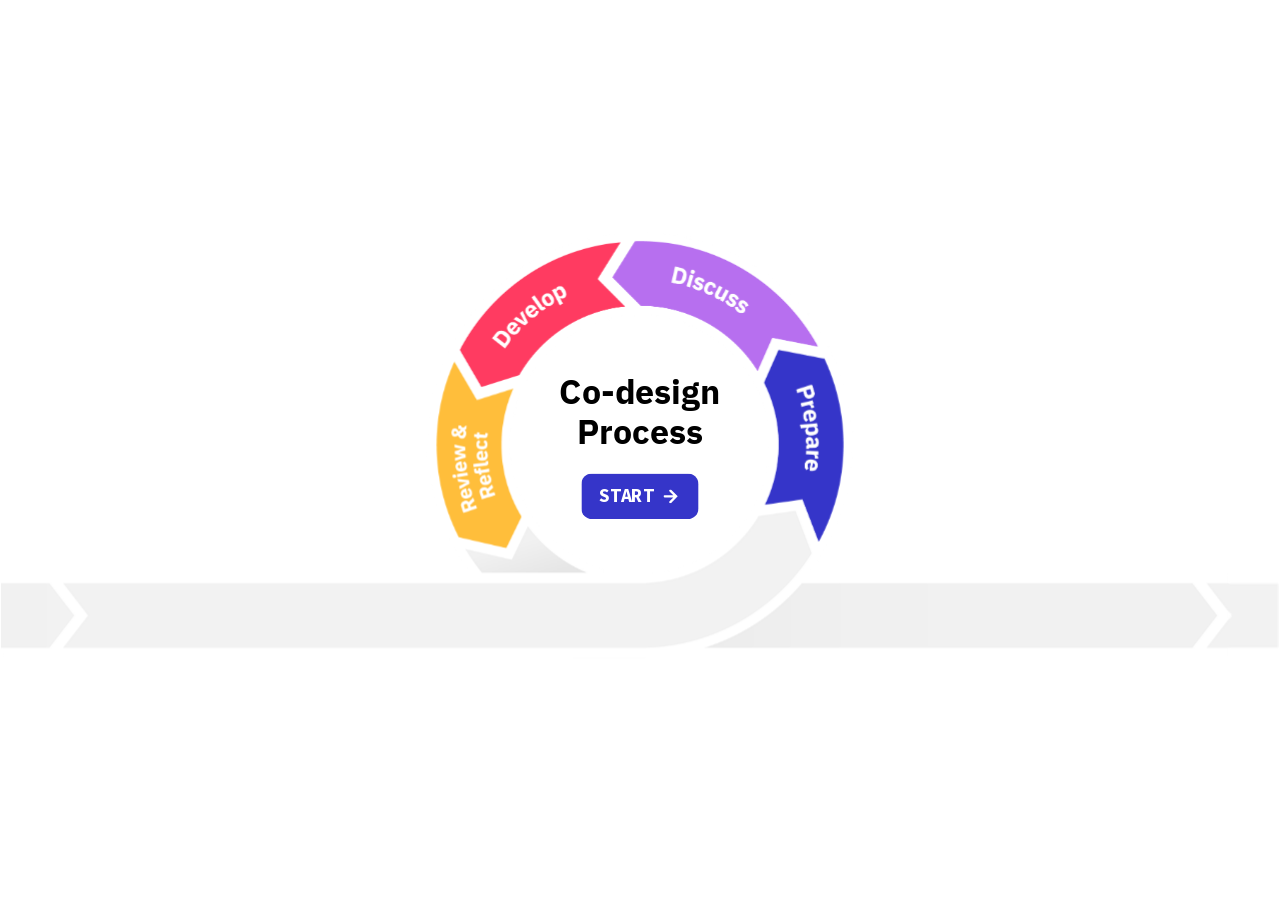
<file: Genially_Co-design Process/index.html>
<!DOCTYPE html><html lang="en"><head><meta http-equiv="Content-Type" content="text/html; charset=utf-8"><meta name="viewport" content="width=device-width,initial-scale=1,shrink-to-fit=no"><meta name="theme-color" content="#000000"><meta name="color-scheme" content="light only"><meta name="robots" content="noindex, nofollow, noimageindex"><link rel="icon" href="favicon.ico" type="image/x-icon"><link rel="shortcut icon" href="favicon.ico" type="image/x-icon"><link href="css/gf_SchibstedGrotesk.css" rel="stylesheet"><link href="css/view.0.0.87.css" rel="stylesheet"><title>Co-design Process</title><link href="css/main.66091637.css" rel="stylesheet"><link rel="stylesheet" href="css/gf_IBMPlexSans.css" media="all"><link rel="stylesheet" href="css/gf_SourceSansPro.css" media="all"><link rel="stylesheet" href="css/gf_SchibstedGrotesk.css" media="all"><link rel="stylesheet" href="css/gf_OpenSans.css" media="all"><link rel="stylesheet" href="css/gf_Inter.css" media="all"><link rel="stylesheet" href="css/gf_DMSans.css" media="all"><style>body,
      html {
        padding: 0 !important;
      }</style></head><body><noscript>You need to enable JavaScript to run this app.</noscript><script>window.dataBase64="[base64]/[base64]",window.dataParsed=atob(window.dataBase64),window.dataGeniallyOffline=JSON.parse(window.dataParsed)</script><input type="hidden" id="offline-6a12a8ae8a3f71647ae3ad57" value="true"><div class="iframe-container"><div class="container-wrapper-genially" style="position: relative; min-height: 400px; width: 100%;"><img src="images/empty-loader-rebranding.gif" alt="" class="loader-genially" style="position: absolute; top: 0; right: 0; bottom: 0; left: 0; margin-top: auto; margin-right: auto; margin-bottom: auto; margin-left: auto; z-index: 1;	width: 120px;"><div id="6a12a8ae8a3f71647ae3ad57" class="genially-embed" style="margin: 0px auto; position: relative; height: auto; width: 100%;"></div></div></div><script type="text/javascript" src="static/js/offline-runtime.9c046ad0.js"></script><script type="text/javascript" src="static/js/main.be908eed.js"></script><div style="display: none;"><img src="images/d4d3d9aa-ffe7-4f37-8763-118bc3da0769.png" style="opacity: 0"> <img src="images/231ba84b-ed37-44a2-9451-225287c4be92.png" style="opacity: 0"> <img src="images/5461d5b8-5079-412f-8b26-a075e5916691.png" style="opacity: 0"> <img src="images/3561af43-e873-4db4-8633-83186923f3d1.png" style="opacity: 0"> <img src="images/3179478d-0a3c-475f-a7d6-348a939aedcb.png" style="opacity: 0"> <img src="images/d11916eb-da6b-4eb4-83ef-977ee9813d20.png" style="opacity: 0"> <img src="images/3023a861-32d7-4b59-8887-01a96a339e53.png" style="opacity: 0"> <img src="images/1a0629f6-fff3-4179-8596-217b4ec34d84.png" style="opacity: 0"> <img src="images/b6e4d1ce-c946-41c0-8738-5d590e5ba9ae.png" style="opacity: 0"> <img src="images/eb47005a-e499-48bc-aab5-5f5faf72bd3e.png" style="opacity: 0"> <img src="images/16e3f7ba-f55f-4924-8c0b-3c086c46d029.png" style="opacity: 0"> <img src="images/d8ff4b7b-67e2-4a01-82b5-f70e1fb78596.png" style="opacity: 0"> <img src="images/f86ae1eb-842e-475d-a38b-b7c55a272ba7.png" style="opacity: 0"> <img src="images/d107e1d6-5553-466c-8089-054afa6e1f9a.png" style="opacity: 0"> <img src="images/7b402e42-ce0c-46dc-880d-76ce51fda368.png" style="opacity: 0"> <img src="images/b7a44e96-6d02-4a47-8e50-dd65222caee4.png" style="opacity: 0"> <img src="images/846cf327-d6da-4688-b3f1-380c82557884.png" style="opacity: 0"> <img src="images/481aa7bb-3248-4c7e-8cfb-d9d3e0c6d56f.gif" style="opacity: 0"> <img src="images/6b2fcc3d-17bf-4578-864b-0078e9f38a06.png" style="opacity: 0"> <img src="images/backgroundStandard.png" style="opacity: 0"> <img src="images/6a12a8ae8a3f71647ae3ad57.png" style="opacity: 0"></div></body></html>
</file>
<file: Genially_Co-design Process/css/gf_SchibstedGrotesk.css>
/* latin-ext */
@font-face {
  font-family: 'Schibsted Grotesk';
  font-style: normal;
  font-weight: 400;
  src: url(../fonts/JqzK5SSPQuCQF3t8uOwiUL-taUTtarVKQ9vZ6pJJWlMNIsEwRshvbFE.woff2) format('woff2');
  unicode-range: U+0100-02BA, U+02BD-02C5, U+02C7-02CC, U+02CE-02D7, U+02DD-02FF, U+0304, U+0308, U+0329, U+1D00-1DBF, U+1E00-1E9F, U+1EF2-1EFF, U+2020, U+20A0-20AB, U+20AD-20C0, U+2113, U+2C60-2C7F, U+A720-A7FF;
}
/* latin */
@font-face {
  font-family: 'Schibsted Grotesk';
  font-style: normal;
  font-weight: 400;
  src: url(../fonts/JqzK5SSPQuCQF3t8uOwiUL-taUTtarVKQ9vZ6pJJWlMNIsEwSMhv.woff2) format('woff2');
  unicode-range: U+0000-00FF, U+0131, U+0152-0153, U+02BB-02BC, U+02C6, U+02DA, U+02DC, U+0304, U+0308, U+0329, U+2000-206F, U+20AC, U+2122, U+2191, U+2193, U+2212, U+2215, U+FEFF, U+FFFD;
}
</file>
<file: Genially_Co-design Process/css/view.0.0.87.css>
@charset "UTF-8";
* {
  -webkit-font-smoothing: antialiased;
  -moz-osx-font-smoothing: grayscale;
}

body {
  margin: 0;
  width: 100%;
  display: flex;
  align-items: center;
}

html,
body {
  height: 100%;
  max-height: 100%;
}

@media only screen and (orientation: landscape) {
  body.is-ios {
    min-height: 101vh;
    min-height: 100dvh;
  }
}
.iframe-container {
  margin: 0;
  width: 100%;
  display: flex;
  align-items: center;
  height: 100%;
  max-height: 100%;
  position: absolute;
}
.iframe-container .genially-embed,
.iframe-container .genially-lightbox-modal {
  max-height: 100vh;
  max-height: 100dvh;
  height: 100% !important;
}

.genially-social {
  display: flex;
  width: 100%;
  height: 100%;
  flex-flow: column;
}
.genially-social .genially-social-container-genially {
  z-index: 1;
}

.genially-social-container-genially.genially-horizontal.genially-exclusive, .genially-social-container-genially.genially-square.genially-exclusive {
  height: 100vh;
  height: 100dvh;
}
.genially-social-container-genially.genially-horizontal, .genially-social-container-genially.genially-square {
  height: calc(100vh - 4.125rem);
  width: auto;
}
.genially-social-container-genially.genially-horizontal .container-wrapper-genially, .genially-social-container-genially.genially-square .container-wrapper-genially {
  margin: 0 auto;
  height: 100%;
}
.genially-social-container-genially.genially-horizontal .container-wrapper-genially .genially-embed,
.genially-social-container-genially.genially-horizontal .container-wrapper-genially .genially-lightbox-modal, .genially-social-container-genially.genially-square .container-wrapper-genially .genially-embed,
.genially-social-container-genially.genially-square .container-wrapper-genially .genially-lightbox-modal {
  max-height: 100%;
  min-height: 100%;
}
.genially-social-container-genially.genially-horizontal.genially-exclusive .container-wrapper-genially, .genially-social-container-genially.genially-square.genially-exclusive .container-wrapper-genially {
  min-height: -webkit-fill-available !important;
}
.genially-social-container-genially.genially-vertical .container-wrapper-genially {
  min-height: 101vh;
  min-height: 100dvh;
  margin: 0 auto;
}
.genially-social-container-genially.genially-vertical.isFullScreen .container-wrapper-genially {
  max-width: 100%;
}
.genially-social-container-genially.genially-vertical .container-wrapper-genially.is-zoomed {
  max-width: 100% !important;
}

@media (min-width: 750px) and (max-width: 960px) {
  .genially-social-container-genially.genially-horizontal.genially-exclusive, .genially-social-container-genially.genially-square.genially-exclusive {
    height: 100vh !important;
    height: 100dvh !important;
  }
}
@media (max-width: 600px) {
  .genially-social-container-genially.genially-mobile-layout.genially-horizontal, .genially-social-container-genially.genially-mobile-layout.genially-square {
    height: calc(100vh - 4rem) !important;
    height: calc(100dvh - 4rem) !important;
  }

  /* Nueva posición */
  .genially-social-container-genially.genially-horizontal, .genially-social-container-genially.genially-square {
    height: 100vw !important;
  }
  .genially-social-container-genially.genially-horizontal.genially-exclusive, .genially-social-container-genially.genially-square.genially-exclusive {
    height: 100vh !important;
    height: 100dvh !important;
  }
}
/* Portrait */
@media screen and (orientation: portrait) {
  /* Portrait styles here */
  .genially-social-container-genially.genially-horizontal {
    height: 80vh;
  }
}
@font-face {
  font-family: DM;
  font-style: normal;
  font-weight: 400;
  src: local(DMSans_18pt-Regular), url("../assets/fonts/DmSans/DMSans_18pt-Regular.ttf") format("truetype");
}
@font-face {
  font-family: DM;
  font-style: normal;
  font-weight: 700;
  src: local(DMSans_18pt-SemiBold), url("../assets/fonts/DmSans/DMSans_18pt-SemiBold.ttf") format("truetype");
}
#onetrust-pc-sdk {
  font-family: "DM";
}

#onetrust-consent-sdk {
  font-family: "DM";
}
</file>
<file: Genially_Co-design Process/css/main.66091637.css>
._transparentBackground_1s0i6_1{background-image:var(--gds-url-transparent-background);border-radius:calc(var(--gds-size-unit)*.5);height:100%;overflow:hidden;width:100%}._styledSwatch_1s0i6_9{height:100%;width:100%}._iconWrapper_1s0i6_14{align-items:center;background-color:var(--background-color);border:1px solid rgba(var(--gds-color-border-tertiary-default),.2);border-radius:calc(var(--gds-size-unit)*.5);cursor:default;display:flex;flex:1 1;height:100%;justify-content:center;transition:border var(--gds-transition-standard)}@media (hover:hover){._iconWrapper_1s0i6_14._clickable_1s0i6_28:hover{border:2px solid rgba(var(--gds-color-border-tertiary-default),.5)}._iconWrapper_1s0i6_14:not(._selected_1s0i6_32):active{border:1px solid #0000;transition:border .1s cubic-bezier(.4,0,.4,1)}}._iconWrapper_1s0i6_14 svg{fill:rgb(var(--gds-color-content-reversed-default));opacity:0;transform:scale(0);transition:var(--gds-transition-standard-all);width:calc(var(--gds-size-unit)*2)}._iconWrapper_1s0i6_14._light_1s0i6_46 svg{fill:rgb(var(--gds-color-content-primary-default))}._iconWrapper_1s0i6_14._selected_1s0i6_32 svg{opacity:1;transform:scale(1);transition:var(--gds-transition-standard-all),transform .2s cubic-bezier(.4,-.7,.4,1.7)}._iconWrapper_1s0i6_14._clickable_1s0i6_28{cursor:pointer}._wrapper_dtfl6_1{width:var(--wrapper-width,100%)}._wrapper_dtfl6_1 ._styledTextArea_dtfl6_5{margin-bottom:var(--wrapper-margin-bottom,0)}._inputWrapper_dtfl6_9{align-items:center;background-color:rgb(var(--gds-color-background-primary-default));border:1px solid rgb(var(--gds-color-border-primary-default));border-radius:calc(var(--gds-size-unit)*1);display:flex;height:calc(var(--gds-size-unit)*5);padding:0 calc(var(--gds-size-unit)*1.5);position:relative;transition:border var(--gds-transition-standard)}@media (hover:hover){._inputWrapper_dtfl6_9:hover:not(:focus-within){border-color:rgb(var(--gds-color-border-primary-hover))}._inputWrapper_dtfl6_9._success_dtfl6_26:hover:not(:focus-within){border-color:rgb(var(--gds-color-border-success-contrast))}._inputWrapper_dtfl6_9._error_dtfl6_30:hover:not(:focus-within){border-color:rgb(var(--gds-color-border-error-default))}._inputWrapper_dtfl6_9._disabled_dtfl6_34:hover:not(:focus-within){border-color:rgb(var(--gds-color-border-primary-default))}}._inputWrapper_dtfl6_9:focus-within{border-color:rgb(var(--gds-color-border-accent-default))}._inputWrapper_dtfl6_9._success_dtfl6_26{border:1px solid rgb(var(--gds-color-border-success-contrast))}._inputWrapper_dtfl6_9._success_dtfl6_26:focus-within{border-color:rgb(var(--gds-color-border-success-contrast))}._inputWrapper_dtfl6_9._error_dtfl6_30{border:1px solid rgb(var(--gds-color-border-error-default))}._inputWrapper_dtfl6_9._error_dtfl6_30:focus-within{border-color:rgb(var(--gds-color-border-error-default))}._inputWrapper_dtfl6_9._disabled_dtfl6_34{background-color:rgb(var(--gds-color-background-primary-disabled));border:1px solid rgb(var(--gds-color-border-primary-default));cursor:not-allowed}._inputWrapper_dtfl6_9._small_dtfl6_65{border-radius:calc(var(--gds-size-unit)*.5);height:calc(var(--gds-size-unit)*4);padding-left:calc(var(--gds-size-unit)*1);padding-right:calc(var(--gds-size-unit)*1)}._inputWrapper_dtfl6_9._big_dtfl6_72{height:calc(var(--gds-size-unit)*6);padding-left:calc(var(--gds-size-unit)*2);padding-right:calc(var(--gds-size-unit)*2)}._inputWrapper_dtfl6_9._hasIcon_dtfl6_79{padding-right:0}._inputWrapper_dtfl6_9._hasCounter_dtfl6_83{gap:calc(var(--gds-size-unit)*1)}._inputWrapper_dtfl6_9._dashed_dtfl6_87{border-color:rgb(var(--gds-color-border-primary-default));border-style:dashed}._baseInput_dtfl6_92{--default-font-size:calc(var(--gds-size-unit)*1.875);background:none;border:none;color:rgb(var(--gds-color-content-secondary-default));cursor:var(--forced-cursor,text);font-family:var(
    --gds-font-family
  );font-size:var(--forced-font-size,var(--default-font-size));font-style:normal;font-weight:var(--gds-font-weight-semiLight);line-height:calc(var(--gds-size-unit)*2.5);outline:none;padding:0;transition:color var(--gds-transition-standard);width:100%}._baseInput_dtfl6_92::-moz-placeholder{color:rgba(var(--gds-color-content-secondary-default),.55)}._baseInput_dtfl6_92:-ms-input-placeholder{color:rgba(var(--gds-color-content-secondary-default),.55)}._baseInput_dtfl6_92::placeholder{color:rgba(var(--gds-color-content-secondary-default),.55)}._baseInput_dtfl6_92._hasEllipsis_dtfl6_116:not(._isScrolling_dtfl6_116){word-wrap:break-word;overflow:hidden;text-overflow:ellipsis;white-space:nowrap}._baseInput_dtfl6_92._readOnly_dtfl6_123{caret-color:#0000}._baseInput_dtfl6_92._success_dtfl6_26{color:rgb(var(--gds-color-content-success-contrast))}._baseInput_dtfl6_92._success_dtfl6_26::-moz-placeholder{color:rgb(var(--gds-color-content-success-contrast))}._baseInput_dtfl6_92._success_dtfl6_26:-ms-input-placeholder{color:rgb(var(--gds-color-content-success-contrast))}._baseInput_dtfl6_92._success_dtfl6_26::placeholder{color:rgb(var(--gds-color-content-success-contrast))}._baseInput_dtfl6_92._error_dtfl6_30{color:rgb(var(--gds-color-content-error-default))}._baseInput_dtfl6_92._error_dtfl6_30::-moz-placeholder{color:rgb(var(--gds-color-content-error-default))}._baseInput_dtfl6_92._error_dtfl6_30:-ms-input-placeholder{color:rgb(var(--gds-color-content-error-default))}._baseInput_dtfl6_92._error_dtfl6_30::placeholder{color:rgb(var(--gds-color-content-error-default))}._baseInput_dtfl6_92._disabled_dtfl6_34{color:rgb(var(--gds-color-content-secondary-disabled));cursor:var(--forced-cursor,not-allowed)}._baseInput_dtfl6_92._disabled_dtfl6_34::-moz-placeholder{color:rgb(var(--gds-color-content-primary-disabled))}._baseInput_dtfl6_92._disabled_dtfl6_34:-ms-input-placeholder{color:rgb(var(--gds-color-content-primary-disabled))}._baseInput_dtfl6_92._disabled_dtfl6_34::placeholder{color:rgb(var(--gds-color-content-primary-disabled))}._baseInput_dtfl6_92._hiddenText_dtfl6_152{font-family:verdana;font-weight:700}._baseInput_dtfl6_92:disabled::-moz-placeholder{-webkit-text-fill-color:rgb(var(--gds-color-content-primary-disabled));opacity:1}._baseInput_dtfl6_92:disabled:-ms-input-placeholder{-webkit-text-fill-color:rgb(var(--gds-color-content-primary-disabled));opacity:1}._baseInput_dtfl6_92:disabled,._baseInput_dtfl6_92:disabled::placeholder{-webkit-text-fill-color:rgb(var(--gds-color-content-primary-disabled));opacity:1}._rightIconWrapper_dtfl6_165{align-items:center;background-color:initial;color:rgb(var(--gds-color-content-secondary-default));cursor:default;display:flex;font-size:unset;height:100%;padding-left:calc(var(--gds-size-unit)*1);padding-right:calc(var(--gds-size-unit)*1.5);transition:color var(--gds-transition-standard)}@media (hover:hover){._rightIconWrapper_dtfl6_165:hover{color:rgb(var(--gds-color-content-primary-hover))}._rightIconWrapper_dtfl6_165._error_dtfl6_30:hover{color:rgb(var(--gds-color-content-error-default))}._rightIconWrapper_dtfl6_165._success_dtfl6_26:hover{color:rgb(var(--gds-color-content-success-contrast))}._rightIconWrapper_dtfl6_165._disabled_dtfl6_34:hover{color:rgb(var(--gds-color-content-reversed-hover))}}._rightIconWrapper_dtfl6_165._clickable_dtfl6_196{cursor:pointer}._rightIconWrapper_dtfl6_165._small_dtfl6_65{padding-right:calc(var(--gds-size-unit)*1)}._rightIconWrapper_dtfl6_165._big_dtfl6_72{padding-right:calc(var(--gds-size-unit)*2)}._rightIconWrapper_dtfl6_165._success_dtfl6_26{color:rgb(var(--gds-color-content-success-contrast))}._rightIconWrapper_dtfl6_165._error_dtfl6_30{color:rgb(var(--gds-color-content-error-default))}._rightIconWrapper_dtfl6_165._disabled_dtfl6_34{color:rgb(var(--gds-color-content-secondary-disabled));cursor:not-allowed}@keyframes _inAnimation_dtfl6_1{0%{opacity:0;transform:translateY(calc(var(--gds-size-unit)*-1))}to{opacity:1;transform:translateY(0)}}@keyframes _outAnimation_dtfl6_1{0%{opacity:1;transform:translateY(0)}to{opacity:0;transform:translateY(calc(var(--gds-size-unit)*-1))}}._infoText_dtfl6_243{animation-duration:0s;animation-fill-mode:forwards;animation-name:_outAnimation_dtfl6_1;animation-timing-function:cubic-bezier(.4,0,.4,1);color:rgb(var(--gds-color-content-secondary-default));font-family:var(--gds-font-family);font-size:calc(var(--gds-size-unit)*1.5);font-style:normal;font-weight:var(--gds-font-weight-semiLight);line-height:calc(var(--gds-size-unit)*2);padding-top:calc(var(--gds-size-unit)*.25);pointer-events:none}._infoText_dtfl6_243._error_dtfl6_30{color:rgb(var(--gds-color-content-error-default))}._infoText_dtfl6_243._success_dtfl6_26{color:rgb(var(--gds-color-content-success-contrast))}._infoText_dtfl6_243._disabled_dtfl6_34{color:rgb(var(--gds-color-content-secondary-disabled))}._infoText_dtfl6_243._visible_dtfl6_272{animation-name:_inAnimation_dtfl6_1}._infoText_dtfl6_243._hasAnimation_dtfl6_276{animation-duration:.2s}._overlay_1um37_1{align-items:center;background-color:var(--background-color,rgba(var(--gds-color-background-reversed-default),.5));display:flex;height:100%;justify-content:var(--justify-content);left:0;position:fixed;top:0;width:100%;z-index:var(--z-index,10000)}[data-embedded-theme=true] ._overlay_1um37_1._overlay_1um37_1{position:absolute}@media (max-width:767px){._overlay_1um37_1{align-items:flex-end}}._wrapper_1wgyp_1{background-color:rgb(var(--gds-color-background-primary-default));border-radius:var(--gds-border-radius-large);box-shadow:var(--gds-shadow-modal);width:var(--width)}._wrapper_1wgyp_1._fullHeight_1wgyp_8{border-radius:0}._wrapper_1wgyp_1._transparentBackground_1wgyp_12{background-color:initial;box-shadow:none}._wrapper_1wgyp_1._small_1wgyp_17{width:calc(var(--gds-size-unit)*52)}._wrapper_1wgyp_1._medium_1wgyp_21{width:calc(var(--gds-size-unit)*80)}._wrapper_1wgyp_1._large_1wgyp_25{width:calc(var(--gds-size-unit)*110)}@media (max-width:767px){._wrapper_1wgyp_1{border-radius:var(--gds-border-radius-large) var(--gds-border-radius-large) 0 0;max-width:100%!important;width:100%!important}}.tpd-tooltip{-webkit-font-smoothing:antialiased;-webkit-tap-highlight-color:rgba(0,0,0,0);box-sizing:initial;font-family:Roboto,sans-serif;line-height:1.42857143;outline-color:#000;outline-style:none;outline-width:0;position:absolute}.tpd-tooltip [class^=tpd-]{box-sizing:inherit}.tpd-content-wrapper{float:left;height:100%;left:0;overflow:hidden;position:absolute;top:0;width:100%}.tpd-content-relative,.tpd-content-relative-padder,.tpd-content-spacer{float:left;position:relative}.tpd-content-relative{width:100%}.tpd-content{box-sizing:border-box!important;clear:both;color:#fff;float:left;font-size:12px;font-stretch:normal;font-style:normal;font-weight:400;line-height:1.33;padding:10px;position:relative}.tpd-has-inner-close .tpd-content-relative .tpd-content{padding-right:0!important}.tpd-tooltip .tpd-content-no-padding{padding:0!important}.tpd-title-wrapper{float:left;overflow:hidden;position:relative}.tpd-title-spacer{float:left}.tpd-title-relative,.tpd-title-relative-padder{float:left;position:relative}.tpd-title-relative{width:100%}.tpd-title{box-sizing:border-box!important;color:#fff;float:left;font-size:11px;font-weight:700;line-height:16px;padding:10px;position:relative;text-transform:uppercase}.tpd-has-title-close .tpd-title{padding-right:0!important}.tpd-close{color:#fff;cursor:pointer;height:28px;overflow:hidden;position:absolute;right:0;top:0;width:28px}.tpd-close-icon{float:left;font-family:Arial,Baskerville,monospace;font-size:28px;font-style:normal;font-weight:400;height:28px;line-height:28px;text-align:center;text-decoration:none;width:28px}.tpd-frames,.tpd-skin{left:0;position:absolute;top:0}.tpd-frames .tpd-frame{clear:both;display:none;float:left;height:100%;width:100%}.tpd-visible-frame-bottom .tpd-frame-bottom,.tpd-visible-frame-left .tpd-frame-left,.tpd-visible-frame-right .tpd-frame-right,.tpd-visible-frame-top .tpd-frame-top{display:block}.tpd-backgrounds{transform-origin:0 0}.tpd-background-shadow,.tpd-backgrounds{height:100%;left:0;position:absolute;top:0;width:100%}.tpd-background-shadow{background-color:initial;pointer-events:none}.tpd-no-shadow .tpd-skin .tpd-background-shadow{box-shadow:none!important}.tpd-background-box{height:100%;left:0;overflow:hidden;position:absolute;top:0;width:100%}.tpd-no-stem .tpd-background-box,.tpd-no-stem .tpd-shift-stem{display:none}.tpd-no-stem .tpd-background-box-top{display:block}.tpd-background-box-shift,.tpd-background-box-shift-further{float:left;height:100%;position:relative;width:100%}.tpd-background{background:none;-webkit-background-clip:padding-box;background-clip:padding-box;border:1px solid #ffffff1a;border-radius:4px!important;clear:both;float:left}.tpd-background-loading{display:none}.tpd-no-radius .tpd-skin .tpd-frames .tpd-frame .tpd-backgrounds .tpd-background{border-radius:0}.tpd-background-content,.tpd-background-title{background-color:#232323;clear:both;float:left;width:100%}.tpd-background-border-hack{border-style:solid;height:100%;left:0;position:absolute;top:0;width:100%}.tpd-background-box-top{top:0}.tpd-background-box-bottom{bottom:0}.tpd-background-box-left{left:0}.tpd-background-box-right{right:0}.tpd-shift-stem{left:0;overflow:hidden;position:absolute;top:0}.tpd-shift-stem-side{display:none!important;position:absolute}.tpd-frame-bottom .tpd-shift-stem-side,.tpd-frame-top .tpd-shift-stem-side{width:100%}.tpd-frame-left .tpd-shift-stem-side,.tpd-frame-right .tpd-shift-stem-side{height:100%}.tpd-stem{height:8px;left:0;margin-left:3px;margin-top:2px;overflow:hidden;position:absolute;top:0;transform-origin:0 0;width:16px}.tpd-tooltip .tpd-skin .tpd-frames .tpd-frame .tpd-shift-stem .tpd-stem-reset{margin:0!important}.tpd-stem-spacer{height:100%;left:0;position:absolute;top:0;width:100%}.tpd-stem-reset .tpd-stem-spacer{margin-top:0}.tpd-stem-point{left:50%;position:absolute;top:0;width:100px}.tpd-stem-downscale,.tpd-stem-transform{float:left;height:100%;position:relative;transform-origin:0 0;width:100%}.tpd-stem-side{float:left;height:100%;overflow:hidden;position:relative;width:50%}.tpd-stem-side-inversed{transform:scaleX(-1)}.tpd-stem-triangle{border-bottom-style:solid;border-left-color:#0000;border-left-style:solid;height:0;left:0;position:absolute;top:0;width:0}.tpd-stem-border{background-color:#fff;border-right:0 solid #fff;width:20px}.tpd-stem-border,.tpd-stem-border-corner{height:100%;left:50%;position:absolute;top:0}.tpd-stem-border-corner{border-right-style:solid;border-right-width:0}.tpd-stem *{zoom:1;z-index:0}.tpd-stem-border-center-offset,.tpd-stem-border-center-offset-inverse{float:left;height:100%;overflow:hidden;position:relative;width:100%}.tpd-stem-notransform{float:left;height:100%;position:relative;width:100%}.tpd-stem-notransform .tpd-stem-border{float:left;height:100%;left:0;margin:0;position:relative;top:0}.tpd-stem-notransform .tpd-stem-border-center{position:absolute}.tpd-stem-notransform .tpd-stem-border-corner{background:#fff;border:0;left:auto;top:auto}.tpd-stem-notransform .tpd-stem-border-center,.tpd-stem-notransform .tpd-stem-triangle{border:0;height:0;left:50%}.tpd-stem-transform-left{transform:rotate(-90deg) scaleX(-1)}.tpd-stem-transform-right{transform:rotate(90deg) translateY(-100%)}.tpd-stem-transform-bottom{transform:scaleY(-1) translateY(-100%)}.tpd-spinner{height:36px;left:50%;position:absolute;top:50%;width:46px}.tpd-spinner-spin{animation:tpd-spinner-animation 1.1s linear infinite;border:2px solid #0003;border-left-color:#000;border-style:solid!important;border-width:2px!important;box-sizing:border-box!important;float:left;margin:8px 0 0 13px;position:relative;text-indent:-9999em}.tpd-spinner-spin,.tpd-spinner-spin:after{border-radius:50%;height:20px;width:20px}@keyframes tpd-spinner-animation{0%{transform:rotate(0deg)}to{transform:rotate(1turn)}}.tpd-is-loading .tpd-background,.tpd-is-loading .tpd-content-wrapper,.tpd-is-loading .tpd-title-wrapper{display:none}.tpd-is-loading .tpd-background-loading{display:block}.tpd-tooltip-measuring{left:0;max-width:100%;position:absolute;top:0;width:100%}.tpd-tooltip-measuring .tpd-skin,.tpd-tooltip-measuring .tpd-spinner{display:none}.tpd-tooltip-measuring .tpd-content-wrapper,.tpd-tooltip-measuring .tpd-title-wrapper{display:block}.tpd-tooltip a,.tpd-tooltip a:hover{color:grey;text-decoration:underline}.tpd-tooltip a:hover{color:#6c6c6c}.tpd-size-medium .tpd-content,.tpd-size-medium .tpd-title{font-size:11px;line-height:16px;padding:10px}.tpd-size-medium .tpd-background{border-radius:4px}.tpd-size-medium .tpd-stem{height:8px;margin-left:6px;margin-top:2px;width:16px}.tpd-size-medium.tpd-no-radius .tpd-stem{margin-left:10px}.tpd-size-medium .tpd-close{margin:4px 2px}.tpd-size-medium .tpd-spinner{height:36px;width:50px}.tpd-size-medium .tpd-spinner-spin{margin:8px 0 0 15px}.tpd-size-medium .tpd-spinner-spin,.tpd-size-medium .tpd-spinner-spin:after{height:20px;width:20px}.tpd-skin-dark .tpd-background{border-color:#ffffff1a;border-width:1px}.tpd-skin-dark .tpd-title-wrapper{border-bottom:1px solid #404040}.tpd-skin-dark .tpd-spinner-spin{border-color:#fff3 #fff3 #fff3 #fff}.tpd-skin-dark a{color:#ccc}.tpd-skin-dark a:hover{color:silver}.tpd-skin-light .tpd-background{border-color:#fff;border-width:1px}.tpd-skin-light .tpd-background-title{background-color:#f7f7f7}.tpd-skin-light .tpd-title-wrapper{border-bottom:1px solid silver}.tpd-skin-light .tpd-background-shadow{box-shadow:0 1px 4px 0 #000f3333}.tpd-skin-light.tpd-no-shadow .tpd-background{border-color:#6464644d}.tpd-skin-light .tpd-spinner-spin{border-color:#3333 #3333 #3333 #333}.tpd-skin-light a{color:grey}.tpd-skin-light a:hover{color:#6c6c6c}.tpd-content p{margin-bottom:0;margin-top:0}.tpd-content{max-width:400px}.tpd-content img[style*="float: right"]{margin:5px 0 0 15px}.tpd-content iframe,.tpd-content img{max-width:100%}.tpd-tooltip img{max-width:100%;transform:translateZ(0);width:auto}.tpd-tooltip img:not([src*=".svg"]){width:auto}.tpd-content-wrapper{overflow:visible}.tpd-stem-border-corner{height:0!important}.tpd-stem-border-center{border:none!important}.tpd-background-border-hack{border-color:#fff!important;border-radius:4px!important;border-style:none!important;border:0}.tpd-stem-border-center-offset-inverse{margin-top:3px!important}.tpd-content-spacer{box-shadow:none;width:100%!important}.tpd-tooltip.tpd-skin-genially-view .tpd-close,.tpd-tooltip.tpd-skin-genially-view .tpd-content,.tpd-tooltip.tpd-skin-genially-view .tpd-title{color:#fff!important}.tpd-tooltip.tpd-skin-genially-view .tpd-content-wrapper .tpd-content-spacer .tpd-content-relative .tpd-content-relative-padder .tpd-content{min-width:32px;text-align:center}.tpd-tooltip.tpd-skin-genially-view .tpd-frame .tpd-shift-stem .tpd-stem .tpd-stem-triangle{border-bottom-color:#000f33!important;border-left-width:8px!important;border-right-width:8px!important;border-top-color:#000f33!important;border-top-width:8px!important;margin-left:0!important}.tpd-tooltip.tpd-skin-genially-view .tpd-frame .tpd-shift-stem .tpd-stem .tpd-stem-notransform{height:4px!important;width:0!important}.tpd-tooltip.tpd-skin-genially-view .tpd-content,.tpd-tooltip.tpd-skin-genially-view .tpd-title{margin-top:1px;padding:4px 8px!important}.tpd-tooltip.tpd-skin-genially-view .tpd-background-content{background-color:#000f33!important}.tpd-tooltip.tpd-skin-genially-view .tpd-background{background-color:#000f33!important;border:none!important;border-radius:4px}.tpd-tooltip.tpd-skin-genially-view .tpd-background-title{background-color:#000f33!important}.tpd-tooltip.tpd-skin-genially-view .tpd-title-wrapper{border:none!important}.tpd-tooltip.tpd-skin-genially-view .tpd-background-shadow{box-shadow:0 1px 4px 0 #000f3333}.tpd-tooltip.tpd-skin-genially-view .tpd-spinner-spin{border-color:#0003 #0003 #0003 #000}.tpd-tooltip.tpd-skin-genially-view a,.tpd-tooltip.tpd-skin-genially-view a:hover{color:#fff!important}.container-wrapper-genially{align-items:center;background-color:#fff;background-position:50%;background-repeat:repeat;background-size:cover;display:flex;font-family:Schibsted Grotesk,sans-serif;height:100%;justify-content:center;width:100%}.container-wrapper-genially::-webkit-backdrop{background-color:#fff}.container-wrapper-genially::backdrop{background-color:#fff}.container-wrapper-genially body.draft{height:auto}.container-wrapper-genially .genially-view-draft-wrapper{background-color:#f9f8fc;font-family:Schibsted Grotesk,sans-serif;height:100%;width:100%}.container-wrapper-genially .genially-view-draft-wrapper .genially-view-draft-sidebar{align-items:center;background-color:#f9f8fc;display:flex;flex:66px 1;height:66px;justify-content:flex-start;min-height:66px;width:100%}.container-wrapper-genially .genially-view-draft-wrapper .genially-view-draft-sidebar .genially-view-draft-logo{align-items:center;display:flex;flex-flow:row nowrap;height:36px;justify-content:center;margin-left:2%;-webkit-user-select:none;user-select:none;width:119px}.container-wrapper-genially .genially-view-draft-wrapper .genially-view-draft-sidebar .genially-view-draft-logo .genially-view-draft-logo-complete{max-height:30px}.container-wrapper-genially .genially-view-draft-wrapper .genially-view-draft-content{align-items:flex-start;display:flex;flex-direction:row;justify-content:center}.container-wrapper-genially .genially-view-draft-wrapper .genially-view-draft-content .genially-view-draft-image-container{display:flex;height:310px;margin:5% 6%;order:2;width:310px}.container-wrapper-genially .genially-view-draft-wrapper .genially-view-draft-content .genially-view-draft-image-container .genially-view-draft-image{height:inherit;width:inherit}.container-wrapper-genially .genially-view-draft-wrapper .genially-view-draft-content .genially-view-draft-text-container{align-items:flex-start;display:flex;flex-direction:column;justify-content:flex-start;margin:5% 6%;order:1}.container-wrapper-genially .genially-view-draft-wrapper .genially-view-draft-content .genially-view-draft-text-container .genially-view-draft-title{margin-top:17px}.container-wrapper-genially .genially-view-draft-wrapper .genially-view-draft-content .genially-view-draft-text-container .genially-view-draft-paragraph{margin-bottom:57px;margin-top:22px;max-width:392px}.container-wrapper-genially .genially-embed[max-width~="720px"] .genially-view-draft-wrapper .genially-view-draft-content{align-items:center;flex-direction:column;justify-content:center}.container-wrapper-genially .genially-embed[max-width~="720px"] .genially-view-draft-wrapper .genially-view-draft-content .genially-view-draft-image-container{height:200px;margin-bottom:0;min-height:200px;order:1;width:200px}.container-wrapper-genially .genially-embed[max-width~="720px"] .genially-view-draft-wrapper .genially-view-draft-content .genially-view-draft-text-container{align-items:center;min-height:365px;order:2}.container-wrapper-genially .genially-embed[max-width~="720px"] .genially-view-draft-wrapper .genially-view-draft-content .genially-view-draft-text-container .genially-view-draft-paragraph{margin-bottom:33px}div:not(.modal-content)>.card-iframe{height:inherit;width:inherit}div:not(.modal-content)>.card-iframe iframe{max-height:100%!important;max-width:100%!important}@font-face{font-display:swap;font-family:_fb_;font-style:normal;font-weight:400;src:url(../fonts/05.woff2) format("woff2"),url(../fonts/05.woff) format("woff"),url(../fonts/05.ttf) format("truetype");unicode-range:u+0-fffd}@font-face{font-display:swap;font-family:_fb_;font-style:normal;font-weight:700;src:url(../fonts/02.woff2) format("woff2"),url(../fonts/02.woff) format("woff"),url(../fonts/02.ttf) format("truetype");unicode-range:u+0-fffd}@font-face{font-display:swap;font-family:_fb_;font-style:italic;font-weight:400;src:url(../fonts/04.woff2) format("woff2"),url(../fonts/04.woff) format("woff"),url(../fonts/04.ttf) format("truetype");unicode-range:u+0-fffd}@font-face{font-display:swap;font-family:_fb_;font-style:italic;font-weight:700;src:url(../fonts/03.woff2) format("woff2"),url(../fonts/03.woff) format("woff"),url(../fonts/03.ttf) format("truetype");unicode-range:u+0-fffd}@font-face{font-display:swap;font-family:_fb_;font-style:normal;font-weight:400;src:url(../fonts/7E.woff2) format("woff2"),url(../fonts/7E.woff) format("woff"),url(../fonts/7E-quadratic.woff) format("woff"),url(../fonts/7E.otf) format("truetype");unicode-range:u+2190-2b1a}@font-face{font-display:swap;font-family:_fb_;font-style:normal;font-weight:700;src:url(../fonts/7D.woff2) format("woff2"),url(../fonts/7D.woff) format("woff"),url(../fonts/7D-quadratic.woff) format("woff"),url(../fonts/7D.otf) format("truetype");unicode-range:u+2190-2b1a}@font-face{font-display:swap;font-family:_fb_;font-style:italic;font-weight:400;src:url(../fonts/7E.woff2) format("woff2"),url(../fonts/7E.woff) format("woff"),url(../fonts/7E-quadratic.woff) format("woff"),url(../fonts/7E.otf) format("truetype");unicode-range:u+2190-2b1a}@font-face{font-display:swap;font-family:_fb_;font-style:italic;font-weight:700;src:url(../fonts/7D.woff2) format("woff2"),url(../fonts/7D.woff) format("woff"),url(../fonts/7D-quadratic.woff) format("woff"),url(../fonts/7D.otf) format("truetype");unicode-range:u+2190-2b1a}@font-face{font-display:swap;font-family:_fb_;font-style:normal;font-weight:400;src:url(../fonts/17.woff2) format("woff2"),url(../fonts/17.woff) format("woff"),url(../fonts/17-quadratic.woff) format("woff"),url(../fonts/17.otf) format("truetype");unicode-range:u+11??,u+2002-2003,u+20dd-20de,u+2160-217b,u+2e80-9fd0,u+a960-a97c,u+ac00-fa6d,u+fe10-fe19,u+fe30-fe6b,u+ff01-ffee,u+1f100-2f9f4}@font-face{font-display:swap;font-family:_fb_;font-style:normal;font-weight:700;src:url(../fonts/16.woff2) format("woff2"),url(../fonts/16.woff) format("woff"),url(../fonts/16-quadratic.woff) format("woff"),url(../fonts/16.otf) format("truetype");unicode-range:u+11??,u+2002-2003,u+20dd-20de,u+2160-217b,u+2e80-9fd0,u+a960-a97c,u+ac00-fa6d,u+fe10-fe19,u+fe30-fe6b,u+ff01-ffee,u+1f100-2f9f4}@font-face{font-display:swap;font-family:_fb_;font-style:italic;font-weight:400;src:url(../fonts/17.woff2) format("woff2"),url(../fonts/17.woff) format("woff"),url(../fonts/17-quadratic.woff) format("woff"),url(../fonts/17.otf) format("truetype");unicode-range:u+11??,u+2002-2003,u+20dd-20de,u+2160-217b,u+2e80-9fd0,u+a960-a97c,u+ac00-fa6d,u+fe10-fe19,u+fe30-fe6b,u+ff01-ffee,u+1f100-2f9f4}@font-face{font-display:swap;font-family:_fb_;font-style:italic;font-weight:700;src:url(../fonts/16.woff2) format("woff2"),url(../fonts/16.woff) format("woff"),url(../fonts/16-quadratic.woff) format("woff"),url(../fonts/16.otf) format("truetype");unicode-range:u+11??,u+2002-2003,u+20dd-20de,u+2160-217b,u+2e80-9fd0,u+a960-a97c,u+ac00-fa6d,u+fe10-fe19,u+fe30-fe6b,u+ff01-ffee,u+1f100-2f9f4}@font-face{font-display:swap;font-family:_fb_;font-style:normal;font-weight:400;src:url(../fonts/61.woff2) format("woff2"),url(../fonts/61.woff) format("woff"),url(../fonts/61.ttf) format("truetype");unicode-range:u+d82-df4,u+111e1-111f4}@font-face{font-display:swap;font-family:_fb_;font-style:normal;font-weight:700;src:url(../fonts/60.woff2) format("woff2"),url(../fonts/60.woff) format("woff"),url(../fonts/60.ttf) format("truetype");unicode-range:u+d82-df4,u+111e1-111f4}@font-face{font-display:swap;font-family:_fb_;font-style:italic;font-weight:400;src:url(../fonts/61.woff2) format("woff2"),url(../fonts/61.woff) format("woff"),url(../fonts/61.ttf) format("truetype");unicode-range:u+d82-df4,u+111e1-111f4}@font-face{font-display:swap;font-family:_fb_;font-style:italic;font-weight:700;src:url(../fonts/60.woff2) format("woff2"),url(../fonts/60.woff) format("woff"),url(../fonts/60.ttf) format("truetype");unicode-range:u+d82-df4,u+111e1-111f4}@font-face{font-display:swap;font-family:_fb_;font-style:normal;font-weight:400;src:url(../fonts/24.woff2) format("woff2"),url(../fonts/24.woff) format("woff"),url(../fonts/24.ttf) format("truetype");unicode-range:u+900-97f,u+1cd0-1cf9,u+a830-a8fd}@font-face{font-display:swap;font-family:_fb_;font-style:normal;font-weight:700;src:url(../fonts/23.woff2) format("woff2"),url(../fonts/23.woff) format("woff"),url(../fonts/23.ttf) format("truetype");unicode-range:u+900-97f,u+1cd0-1cf9,u+a830-a8fd}@font-face{font-display:swap;font-family:_fb_;font-style:italic;font-weight:400;src:url(../fonts/24.woff2) format("woff2"),url(../fonts/24.woff) format("woff"),url(../fonts/24.ttf) format("truetype");unicode-range:u+900-97f,u+1cd0-1cf9,u+a830-a8fd}@font-face{font-display:swap;font-family:_fb_;font-style:italic;font-weight:700;src:url(../fonts/23.woff2) format("woff2"),url(../fonts/23.woff) format("woff"),url(../fonts/23.ttf) format("truetype");unicode-range:u+900-97f,u+1cd0-1cf9,u+a830-a8fd}@font-face{font-display:swap;font-family:_fb_;font-style:normal;font-weight:400;src:url(../fonts/4C.woff2) format("woff2"),url(../fonts/4C.woff) format("woff"),url(../fonts/4C.ttf) format("truetype");unicode-range:u+1000-109f,u+a9e0-aa7f}@font-face{font-display:swap;font-family:_fb_;font-style:normal;font-weight:700;src:url(../fonts/4B.woff2) format("woff2"),url(../fonts/4B.woff) format("woff"),url(../fonts/4B.ttf) format("truetype");unicode-range:u+1000-109f,u+a9e0-aa7f}@font-face{font-display:swap;font-family:_fb_;font-style:italic;font-weight:400;src:url(../fonts/4C.woff2) format("woff2"),url(../fonts/4C.woff) format("woff"),url(../fonts/4C.ttf) format("truetype");unicode-range:u+1000-109f,u+a9e0-aa7f}@font-face{font-display:swap;font-family:_fb_;font-style:italic;font-weight:700;src:url(../fonts/4B.woff2) format("woff2"),url(../fonts/4B.woff) format("woff"),url(../fonts/4B.ttf) format("truetype");unicode-range:u+1000-109f,u+a9e0-aa7f}@font-face{font-display:swap;font-family:_fb_;font-style:normal;font-weight:400;src:url(../fonts/0A.woff2) format("woff2"),url(../fonts/0A.woff) format("woff"),url(../fonts/0A.ttf) format("truetype");unicode-range:u+600-8ff,u+fb50-fdfd,u+fe70-fefc}@font-face{font-display:swap;font-family:_fb_;font-style:normal;font-weight:700;src:url(../fonts/09.woff2) format("woff2"),url(../fonts/09.woff) format("woff"),url(../fonts/09.ttf) format("truetype");unicode-range:u+600-8ff,u+fb50-fdfd,u+fe70-fefc}@font-face{font-display:swap;font-family:_fb_;font-style:italic;font-weight:400;src:url(../fonts/0A.woff2) format("woff2"),url(../fonts/0A.woff) format("woff"),url(../fonts/0A.ttf) format("truetype");unicode-range:u+600-8ff,u+fb50-fdfd,u+fe70-fefc}@font-face{font-display:swap;font-family:_fb_;font-style:italic;font-weight:700;src:url(../fonts/0A.woff2) format("woff2"),url(../fonts/0A.woff) format("woff"),url(../fonts/0A.ttf) format("truetype");unicode-range:u+600-8ff,u+fb50-fdfd,u+fe70-fefc}@font-face{font-display:swap;font-family:_fb_;font-style:italic;font-weight:700;src:url(../fonts/09.woff2) format("woff2"),url(../fonts/09.woff) format("woff"),url(../fonts/09.ttf) format("truetype");unicode-range:u+600-8ff,u+fb50-fdfd,u+fe70-fefc}@font-face{font-display:swap;font-family:_fb_;font-style:normal;font-weight:400;src:url(../fonts/2D.woff2) format("woff2"),url(../fonts/2D.woff) format("woff"),url(../fonts/2D.ttf) format("truetype");unicode-range:u+a81-af1}@font-face{font-display:swap;font-family:_fb_;font-style:normal;font-weight:700;src:url(../fonts/2C.woff2) format("woff2"),url(../fonts/2C.woff) format("woff"),url(../fonts/2C.ttf) format("truetype");unicode-range:u+a81-af1}@font-face{font-display:swap;font-family:_fb_;font-style:italic;font-weight:400;src:url(../fonts/2D.woff2) format("woff2"),url(../fonts/2D.woff) format("woff"),url(../fonts/2D.ttf) format("truetype");unicode-range:u+a81-af1}@font-face{font-display:swap;font-family:_fb_;font-style:italic;font-weight:700;src:url(../fonts/2C.woff2) format("woff2"),url(../fonts/2C.woff) format("woff"),url(../fonts/2C.ttf) format("truetype");unicode-range:u+a81-af1}@font-face{font-display:swap;font-family:_fb_;font-style:normal;font-weight:400;src:url(../fonts/12.woff2) format("woff2"),url(../fonts/12.woff) format("woff"),url(../fonts/12.ttf) format("truetype");unicode-range:u+951-952,u+964-965,u+980-9fb}@font-face{font-display:swap;font-family:_fb_;font-style:normal;font-weight:700;src:url(../fonts/11.woff2) format("woff2"),url(../fonts/11.woff) format("woff"),url(../fonts/11.ttf) format("truetype");unicode-range:u+951-952,u+964-965,u+980-9fb}@font-face{font-display:swap;font-family:_fb_;font-style:italic;font-weight:400;src:url(../fonts/12.woff2) format("woff2"),url(../fonts/12.woff) format("woff"),url(../fonts/12.ttf) format("truetype");unicode-range:u+951-952,u+964-965,u+980-9fb}@font-face{font-display:swap;font-family:_fb_;font-style:italic;font-weight:700;src:url(../fonts/11.woff2) format("woff2"),url(../fonts/11.woff) format("woff"),url(../fonts/11.ttf) format("truetype");unicode-range:u+951-952,u+964-965,u+980-9fb}@font-face{font-display:swap;font-family:_fb_;font-style:normal;font-weight:400;src:url(../fonts/72.woff2) format("woff2"),url(../fonts/72.woff) format("woff"),url(../fonts/72.ttf) format("truetype");unicode-range:u+c01-c7f}@font-face{font-display:swap;font-family:_fb_;font-style:normal;font-weight:700;src:url(../fonts/71.woff2) format("woff2"),url(../fonts/71.woff) format("woff"),url(../fonts/71.ttf) format("truetype");unicode-range:u+c01-c7f}@font-face{font-display:swap;font-family:_fb_;font-style:italic;font-weight:400;src:url(../fonts/72.woff2) format("woff2"),url(../fonts/72.woff) format("woff"),url(../fonts/72.ttf) format("truetype");unicode-range:u+c01-c7f}@font-face{font-display:swap;font-family:_fb_;font-style:italic;font-weight:700;src:url(../fonts/71.woff2) format("woff2"),url(../fonts/71.woff) format("woff"),url(../fonts/71.ttf) format("truetype");unicode-range:u+c01-c7f}@font-face{font-display:swap;font-family:_fb_;font-style:normal;font-weight:400;src:url(../fonts/56.woff2) format("woff2"),url(../fonts/56.woff) format("woff"),url(../fonts/56.ttf) format("truetype");unicode-range:u+b01-b77}@font-face{font-display:swap;font-family:_fb_;font-style:normal;font-weight:700;src:url(../fonts/55.woff2) format("woff2"),url(../fonts/55.woff) format("woff"),url(../fonts/55.ttf) format("truetype");unicode-range:u+b01-b77}@font-face{font-display:swap;font-family:_fb_;font-style:italic;font-weight:400;src:url(../fonts/56.woff2) format("woff2"),url(../fonts/56.woff) format("woff"),url(../fonts/56.ttf) format("truetype");unicode-range:u+b01-b77}@font-face{font-display:swap;font-family:_fb_;font-style:italic;font-weight:700;src:url(../fonts/55.woff2) format("woff2"),url(../fonts/55.woff) format("woff"),url(../fonts/55.ttf) format("truetype");unicode-range:u+b01-b77}@font-face{font-display:swap;font-family:_fb_;font-style:normal;font-weight:400;src:url(../fonts/39.woff2) format("woff2"),url(../fonts/39.woff) format("woff"),url(../fonts/39.ttf) format("truetype");unicode-range:u+c82-cf2}@font-face{font-display:swap;font-family:_fb_;font-style:normal;font-weight:700;src:url(../fonts/38.woff2) format("woff2"),url(../fonts/38.woff) format("woff"),url(../fonts/38.ttf) format("truetype");unicode-range:u+c82-cf2}@font-face{font-display:swap;font-family:_fb_;font-style:italic;font-weight:400;src:url(../fonts/39.woff2) format("woff2"),url(../fonts/39.woff) format("woff"),url(../fonts/39.ttf) format("truetype");unicode-range:u+c82-cf2}@font-face{font-display:swap;font-family:_fb_;font-style:italic;font-weight:700;src:url(../fonts/38.woff2) format("woff2"),url(../fonts/38.woff) format("woff"),url(../fonts/38.ttf) format("truetype");unicode-range:u+c82-cf2}@font-face{font-display:swap;font-family:_fb_;font-style:normal;font-weight:400;src:url(../fonts/47.woff2) format("woff2"),url(../fonts/47.woff) format("woff"),url(../fonts/47.ttf) format("truetype");unicode-range:u+d02-d7f}@font-face{font-display:swap;font-family:_fb_;font-style:normal;font-weight:700;src:url(../fonts/46.woff2) format("woff2"),url(../fonts/46.woff) format("woff"),url(../fonts/46.ttf) format("truetype");unicode-range:u+d02-d7f}@font-face{font-display:swap;font-family:_fb_;font-style:italic;font-weight:400;src:url(../fonts/47.woff2) format("woff2"),url(../fonts/47.woff) format("woff"),url(../fonts/47.ttf) format("truetype");unicode-range:u+d02-d7f}@font-face{font-display:swap;font-family:_fb_;font-style:italic;font-weight:700;src:url(../fonts/46.woff2) format("woff2"),url(../fonts/46.woff) format("woff"),url(../fonts/46.ttf) format("truetype");unicode-range:u+d02-d7f}@font-face{font-display:swap;font-family:_fb_;font-style:normal;font-weight:400;src:url(../fonts/70.woff2) format("woff2"),url(../fonts/70.woff) format("woff"),url(../fonts/70.ttf) format("truetype");unicode-range:u+b82-bfa,u+1cda,u+2212,u+11303-1133c}@font-face{font-display:swap;font-family:_fb_;font-style:normal;font-weight:700;src:url(../fonts/6F.woff2) format("woff2"),url(../fonts/6F.woff) format("woff"),url(../fonts/6F.ttf) format("truetype");unicode-range:u+b82-bfa,u+1cda,u+2212,u+11303-1133c}@font-face{font-display:swap;font-family:_fb_;font-style:italic;font-weight:400;src:url(../fonts/70.woff2) format("woff2"),url(../fonts/70.woff) format("woff"),url(../fonts/70.ttf) format("truetype");unicode-range:u+b82-bfa,u+1cda,u+2212,u+11303-1133c}@font-face{font-display:swap;font-family:_fb_;font-style:italic;font-weight:700;src:url(../fonts/6F.woff2) format("woff2"),url(../fonts/6F.woff) format("woff"),url(../fonts/6F.ttf) format("truetype");unicode-range:u+b82-bfa,u+1cda,u+2212,u+11303-1133c}@font-face{font-display:swap;font-family:_fb_;font-style:normal;font-weight:400;src:url(../fonts/3D.woff2) format("woff2"),url(../fonts/3D.woff) format("woff"),url(../fonts/3D.ttf) format("truetype");unicode-range:u+1780-19ff}@font-face{font-display:swap;font-family:_fb_;font-style:normal;font-weight:700;src:url(../fonts/3C.woff2) format("woff2"),url(../fonts/3C.woff) format("woff"),url(../fonts/3C.ttf) format("truetype");unicode-range:u+1780-19ff}@font-face{font-display:swap;font-family:_fb_;font-style:italic;font-weight:400;src:url(../fonts/3D.woff2) format("woff2"),url(../fonts/3D.woff) format("woff"),url(../fonts/3D.ttf) format("truetype");unicode-range:u+1780-19ff}@font-face{font-display:swap;font-family:_fb_;font-style:italic;font-weight:700;src:url(../fonts/3C.woff2) format("woff2"),url(../fonts/3C.woff) format("woff"),url(../fonts/3C.ttf) format("truetype");unicode-range:u+1780-19ff}@font-face{font-display:swap;font-family:_fb_;font-style:normal;font-weight:400;src:url(../fonts/29.woff2) format("woff2"),url(../fonts/29.woff) format("woff"),url(../fonts/29.ttf) format("truetype");unicode-range:u+10a0-10ff,u+2d00-2d2d}@font-face{font-display:swap;font-family:_fb_;font-style:normal;font-weight:700;src:url(../fonts/28.woff2) format("woff2"),url(../fonts/28.woff) format("woff"),url(../fonts/28.ttf) format("truetype");unicode-range:u+10a0-10ff,u+2d00-2d2d}@font-face{font-display:swap;font-family:_fb_;font-style:italic;font-weight:400;src:url(../fonts/29.woff2) format("woff2"),url(../fonts/29.woff) format("woff"),url(../fonts/29.ttf) format("truetype");unicode-range:u+10a0-10ff,u+2d00-2d2d}@font-face{font-display:swap;font-family:_fb_;font-style:italic;font-weight:700;src:url(../fonts/28.woff2) format("woff2"),url(../fonts/28.woff) format("woff"),url(../fonts/28.ttf) format("truetype");unicode-range:u+10a0-10ff,u+2d00-2d2d}@font-face{font-display:swap;font-family:_fb_;font-style:normal;font-weight:400;src:url(../fonts/76.woff2) format("woff2"),url(../fonts/76.woff) format("woff"),url(../fonts/76.ttf) format("truetype");unicode-range:u+e01-e5b}@font-face{font-display:swap;font-family:_fb_;font-style:normal;font-weight:700;src:url(../fonts/75.woff2) format("woff2"),url(../fonts/75.woff) format("woff"),url(../fonts/75.ttf) format("truetype");unicode-range:u+e01-e5b}@font-face{font-display:swap;font-family:_fb_;font-style:italic;font-weight:400;src:url(../fonts/76.woff2) format("woff2"),url(../fonts/76.woff) format("woff"),url(../fonts/76.ttf) format("truetype");unicode-range:u+e01-e5b}@font-face{font-display:swap;font-family:_fb_;font-style:italic;font-weight:700;src:url(../fonts/75.woff2) format("woff2"),url(../fonts/75.woff) format("woff"),url(../fonts/75.ttf) format("truetype");unicode-range:u+e01-e5b}@font-face{font-display:swap;font-family:_fb_;font-style:normal;font-weight:400;src:url(../fonts/3F.woff2) format("woff2"),url(../fonts/3F.woff) format("woff"),url(../fonts/3F.ttf) format("truetype");unicode-range:u+e81-edf,u+200b-200d}@font-face{font-display:swap;font-family:_fb_;font-style:normal;font-weight:700;src:url(../fonts/3E.woff2) format("woff2"),url(../fonts/3E.woff) format("woff"),url(../fonts/3E.ttf) format("truetype");unicode-range:u+e81-edf,u+200b-200d}@font-face{font-display:swap;font-family:_fb_;font-style:italic;font-weight:400;src:url(../fonts/3F.woff2) format("woff2"),url(../fonts/3F.woff) format("woff"),url(../fonts/3F.ttf) format("truetype");unicode-range:u+e81-edf,u+200b-200d}@font-face{font-display:swap;font-family:_fb_;font-style:italic;font-weight:700;src:url(../fonts/3E.woff2) format("woff2"),url(../fonts/3E.woff) format("woff"),url(../fonts/3E.ttf) format("truetype");unicode-range:u+e81-edf,u+200b-200d}@font-face{font-display:swap;font-family:_fb_;font-style:normal;font-weight:400;src:url(../fonts/0C.woff2) format("woff2"),url(../fonts/0C.woff) format("woff"),url(../fonts/0C.ttf) format("truetype");unicode-range:u+531-58f,u+fb13-fb17}@font-face{font-display:swap;font-family:_fb_;font-style:normal;font-weight:700;src:url(../fonts/0B.woff2) format("woff2"),url(../fonts/0B.woff) format("woff"),url(../fonts/0B.ttf) format("truetype");unicode-range:u+531-58f,u+fb13-fb17}@font-face{font-display:swap;font-family:_fb_;font-style:italic;font-weight:400;src:url(../fonts/0C.woff2) format("woff2"),url(../fonts/0C.woff) format("woff"),url(../fonts/0C.ttf) format("truetype");unicode-range:u+531-58f,u+fb13-fb17}@font-face{font-display:swap;font-family:_fb_;font-style:italic;font-weight:700;src:url(../fonts/0B.woff2) format("woff2"),url(../fonts/0B.woff) format("woff"),url(../fonts/0B.ttf) format("truetype");unicode-range:u+531-58f,u+fb13-fb17}@font-face{font-display:swap;font-family:_fb_;font-style:normal;font-weight:400;src:url(../fonts/32.woff2) format("woff2"),url(../fonts/32.woff) format("woff"),url(../fonts/32.ttf) format("truetype");unicode-range:u+591-5f4,u+200c-200f,u+25cc,u+fb1d-fb4f}@font-face{font-display:swap;font-family:_fb_;font-style:normal;font-weight:700;src:url(../fonts/31.woff2) format("woff2"),url(../fonts/31.woff) format("woff"),url(../fonts/31.ttf) format("truetype");unicode-range:u+591-5f4,u+200c-200f,u+25cc,u+fb1d-fb4f}@font-face{font-display:swap;font-family:_fb_;font-style:italic;font-weight:400;src:url(../fonts/32.woff2) format("woff2"),url(../fonts/32.woff) format("woff"),url(../fonts/32.ttf) format("truetype");unicode-range:u+591-5f4,u+200c-200f,u+25cc,u+fb1d-fb4f}@font-face{font-display:swap;font-family:_fb_;font-style:italic;font-weight:700;src:url(../fonts/31.woff2) format("woff2"),url(../fonts/31.woff) format("woff"),url(../fonts/31.ttf) format("truetype");unicode-range:u+591-5f4,u+200c-200f,u+25cc,u+fb1d-fb4f}@font-face{font-display:swap;font-family:_fb_;font-style:normal;font-weight:400;src:url(../fonts/2F.woff2) format("woff2"),url(../fonts/2F.woff) format("woff"),url(../fonts/2F.ttf) format("truetype");unicode-range:u+a01-a75,u+2013-20b9,u+feff}@font-face{font-display:swap;font-family:_fb_;font-style:normal;font-weight:700;src:url(../fonts/2E.woff2) format("woff2"),url(../fonts/2E.woff) format("woff"),url(../fonts/2E.ttf) format("truetype");unicode-range:u+a01-a75,u+2013-20b9,u+feff}@font-face{font-display:swap;font-family:_fb_;font-style:italic;font-weight:400;src:url(../fonts/2F.woff2) format("woff2"),url(../fonts/2F.woff) format("woff"),url(../fonts/2F.ttf) format("truetype");unicode-range:u+a01-a75,u+2013-20b9,u+feff}@font-face{font-display:swap;font-family:_fb_;font-style:italic;font-weight:700;src:url(../fonts/2E.woff2) format("woff2"),url(../fonts/2E.woff) format("woff"),url(../fonts/2E.ttf) format("truetype");unicode-range:u+a01-a75,u+2013-20b9,u+feff}@font-face{font-display:swap;font-family:_fb_;font-style:normal;font-weight:400;src:url(../fonts/27.woff2) format("woff2"),url(../fonts/27.woff) format("woff"),url(../fonts/27.ttf) format("truetype");unicode-range:u+1200-1399,u+22ee,u+2d80-2dde,u+ab01-ab2e}@font-face{font-display:swap;font-family:_fb_;font-style:normal;font-weight:700;src:url(../fonts/26.woff2) format("woff2"),url(../fonts/26.woff) format("woff"),url(../fonts/26.ttf) format("truetype");unicode-range:u+1200-1399,u+22ee,u+2d80-2dde,u+ab01-ab2e}@font-face{font-display:swap;font-family:_fb_;font-style:italic;font-weight:400;src:url(../fonts/27.woff2) format("woff2"),url(../fonts/27.woff) format("woff"),url(../fonts/27.ttf) format("truetype");unicode-range:u+1200-1399,u+22ee,u+2d80-2dde,u+ab01-ab2e}@font-face{font-display:swap;font-family:_fb_;font-style:italic;font-weight:700;src:url(../fonts/26.woff2) format("woff2"),url(../fonts/26.woff) format("woff"),url(../fonts/26.ttf) format("truetype");unicode-range:u+1200-1399,u+22ee,u+2d80-2dde,u+ab01-ab2e}.genially-embed{container-type:size;container-name:embed}[data-location=social] .pre-container--overflow{height:90dvh!important}.genially-embed,.genially-lightbox-modal{-webkit-text-size-adjust:100%;font-family:Schibsted Grotesk,sans-serif;height:100%;line-height:1.42857143;margin:0;width:100%}.genially-embed .genially-animated-wrapper .genially-view-item,.genially-lightbox-modal .genially-animated-wrapper .genially-view-item{pointer-events:all}.genially-embed .genially-animated-wrapper .genially-view-item>*,.genially-lightbox-modal .genially-animated-wrapper .genially-view-item>*{pointer-events:auto}.genially-embed .genially-animated-wrapper[style*="visibility: hidden"] .genially-view-item,.genially-embed .genially-animated-wrapper[style*="visibility: hidden"] .genially-view-item>*,.genially-embed .genially-view-user-events-disabled .genially-view-item,.genially-embed .genially-view-user-events-disabled .genially-view-item>*,.genially-lightbox-modal .genially-animated-wrapper[style*="visibility: hidden"] .genially-view-item,.genially-lightbox-modal .genially-animated-wrapper[style*="visibility: hidden"] .genially-view-item>*,.genially-lightbox-modal .genially-view-user-events-disabled .genially-view-item,.genially-lightbox-modal .genially-view-user-events-disabled .genially-view-item>*{pointer-events:none}.genially-embed .provider-container,.genially-lightbox-modal .provider-container{align-items:center;display:flex;height:100%;justify-content:center;width:100%}.genially-embed .router-container,.genially-lightbox-modal .router-container{height:100%;overflow:hidden;perspective:1200px;position:relative;width:100%}.genially-embed .pre-container,.genially-lightbox-modal .pre-container{height:100%;overflow:hidden;perspective:1200px;position:absolute;transform:translateZ(0);transform-style:preserve-3d;width:100%}.genially-embed .pre-container .genially-view-route,.genially-lightbox-modal .pre-container .genially-view-route{height:100%;overflow-x:hidden;overflow-y:auto;position:absolute;width:100%;z-index:0}.genially-embed .pre-container .genially-view-route--animating,.genially-lightbox-modal .pre-container .genially-view-route--animating{perspective:1200px}.genially-embed .pre-container .genially-view-route-hidden-vscroll,.genially-lightbox-modal .pre-container .genially-view-route-hidden-vscroll{overflow-y:hidden!important}.genially-embed .pre-container .genially-view-route-hidden-hscroll,.genially-lightbox-modal .pre-container .genially-view-route-hidden-hscroll{overflow-x:hidden!important}.genially-embed .is-zoomed .genially-view-route,.genially-lightbox-modal .is-zoomed .genially-view-route{overflow-x:auto}@container embed (height < 640px) and (orientation: landscape){.genially-embed .pre-container--overflow,.genially-lightbox-modal .pre-container--overflow{--isBorderActive:"true";aspect-ratio:360/640;border:2px solid #000;border-radius:10px;box-sizing:initial;height:calc(100dvh - 4px);left:50%;max-width:100%;overflow:visible;top:50%;transform:translate(-50%,-50%);width:unset}.genially-embed .pre-container--overflow:hover,.genially-lightbox-modal .pre-container--overflow:hover{animation:zoom-shadow .2s ease-in-out;animation-fill-mode:forwards}.genially-embed .pre-container--overflow,.genially-lightbox-modal .pre-container--overflow{width:360px}}@container embed (width > 991px) and (height >= 640px){.genially-embed .pre-container--overflow,.genially-lightbox-modal .pre-container--overflow{--isBorderActive:"true";aspect-ratio:360/640;border:2px solid #000;border-radius:10px;box-sizing:initial;height:calc(100dvh - 4px);left:50%;max-width:100%;overflow:visible;top:50%;transform:translate(-50%,-50%);width:unset}.genially-embed .pre-container--overflow:hover,.genially-lightbox-modal .pre-container--overflow:hover{animation:zoom-shadow .2s ease-in-out;animation-fill-mode:forwards}}@supports not (container-type:size){@media(min-width:991px)and (min-height:640px){.genially-embed .pre-container--overflow,.genially-lightbox-modal .pre-container--overflow{--isBorderActive:"true";aspect-ratio:360/640;border:2px solid #000;border-radius:10px;box-sizing:initial;height:calc(100dvh - 4px);left:50%;max-width:100%;overflow:visible;top:50%;transform:translate(-50%,-50%);width:unset}.genially-embed .pre-container--overflow:hover,.genially-lightbox-modal .pre-container--overflow:hover{animation:zoom-shadow .2s ease-in-out;animation-fill-mode:forwards}}}@container embed (width > 991px) and (height >= 712px){.genially-embed .pre-container--overflow,.genially-lightbox-modal .pre-container--overflow{height:90dvh;margin:0}}@supports not (container-type:size){@media(min-width:991px)and (min-height:712px){.genially-embed .pre-container--overflow,.genially-lightbox-modal .pre-container--overflow{height:90dvh;margin:0}}}@container embed (width > 991px) and (height >= 800px){.genially-embed .pre-container--overflow,.genially-lightbox-modal .pre-container--overflow{height:80dvh;min-height:unset}}@supports not (container-type:size){@media(min-width:991px)and (min-height:800px){.genially-embed .pre-container--overflow,.genially-lightbox-modal .pre-container--overflow{height:80dvh;min-height:unset}}}.genially-embed .genially-view-slide-container,.genially-lightbox-modal .genially-view-slide-container{align-items:center;bottom:0;display:flex;justify-content:center;left:0;position:absolute;right:0;top:0;transform:translateZ(0);z-index:1}.genially-embed .genially-view-slide-container--mobile,.genially-lightbox-modal .genially-view-slide-container--mobile{overflow-x:hidden;overflow-y:hidden}@container style(--isBorderActive: "true"){.genially-embed .genially-view-slide-container--mobile,.genially-lightbox-modal .genially-view-slide-container--mobile{border:2px solid #fff;border-radius:8px;box-sizing:initial}}.genially-embed .genially-view-slide-container--overflow,.genially-lightbox-modal .genially-view-slide-container--overflow{align-items:flex-start}.genially-embed .genially-view-slide-container--overflow--scroll,.genially-lightbox-modal .genially-view-slide-container--overflow--scroll{overflow-y:auto;scrollbar-width:none}.genially-embed .genially-view-slide-container--overflow--scroll::-webkit-scrollbar,.genially-lightbox-modal .genially-view-slide-container--overflow--scroll::-webkit-scrollbar{width:0}.genially-embed .genially-view-slide-container.genially-view-unselectable,.genially-lightbox-modal .genially-view-slide-container.genially-view-unselectable{-webkit-user-select:none;user-select:none}.genially-embed .genially-view-slide-container .genially-view-slide,.genially-lightbox-modal .genially-view-slide-container .genially-view-slide{transform-style:preserve-3d}.genially-embed .genially-view-slide-container .genially-view-slide .genially-view-slide-wrapper-transform,.genially-lightbox-modal .genially-view-slide-container .genially-view-slide .genially-view-slide-wrapper-transform{height:100%;width:100%}.genially-embed .genially-view-group img,.genially-embed .genially-view-image img,.genially-lightbox-modal .genially-view-group img,.genially-lightbox-modal .genially-view-image img{display:block;max-width:100%}.genially-embed p,.genially-lightbox-modal p{-webkit-margin-before:0;-webkit-margin-after:0;-webkit-margin-start:0;-webkit-margin-end:0;display:block}.genially-embed .genially-view-text,.genially-lightbox-modal .genially-view-text{display:block;-webkit-line-break:after-white-space;line-break:after-white-space;outline:none}.genially-embed .genially-view-text.text-bold,.genially-lightbox-modal .genially-view-text.text-bold{font-weight:700!important}.genially-embed .genially-view-text.text-italic,.genially-lightbox-modal .genially-view-text.text-italic{font-style:italic}.genially-embed .genially-view-text.text-align-left,.genially-lightbox-modal .genially-view-text.text-align-left{text-align:left}.genially-embed .genially-view-text.text-align-right,.genially-lightbox-modal .genially-view-text.text-align-right{text-align:right}.genially-embed .genially-view-text.text-align-justify,.genially-lightbox-modal .genially-view-text.text-align-justify{text-align:justify}.genially-embed .genially-view-text.text-align-center,.genially-lightbox-modal .genially-view-text.text-align-center{text-align:center}.genially-embed .genially-view-text.uppercase,.genially-lightbox-modal .genially-view-text.uppercase{text-transform:uppercase}.genially-embed .genially-view-text.text-effect-shadow,.genially-lightbox-modal .genially-view-text.text-effect-shadow{text-shadow:2px 2px 6px #00000080!important}.genially-embed .genially-view-text.interparagraph_medium div,.genially-embed .genially-view-text.interparagraph_medium>div,.genially-embed .genially-view-text.interparagraph_medium>p,.genially-lightbox-modal .genially-view-text.interparagraph_medium div,.genially-lightbox-modal .genially-view-text.interparagraph_medium>div,.genially-lightbox-modal .genially-view-text.interparagraph_medium>p{margin-top:.5em}.genially-embed .genially-view-text.interparagraph_medium div:first-child,.genially-embed .genially-view-text.interparagraph_medium>div:first-child,.genially-embed .genially-view-text.interparagraph_medium>p:first-child,.genially-lightbox-modal .genially-view-text.interparagraph_medium div:first-child,.genially-lightbox-modal .genially-view-text.interparagraph_medium>div:first-child,.genially-lightbox-modal .genially-view-text.interparagraph_medium>p:first-child{margin-top:0}.genially-embed .genially-view-text.interparagraph_medium div,.genially-embed .genially-view-text.interparagraph_medium div p+li,.genially-embed .genially-view-text.interparagraph_medium div p+ol,.genially-embed .genially-view-text.interparagraph_medium div p+p,.genially-embed .genially-view-text.interparagraph_medium div p+ul,.genially-embed .genially-view-text.interparagraph_medium p+li,.genially-embed .genially-view-text.interparagraph_medium p+ol,.genially-embed .genially-view-text.interparagraph_medium p+p,.genially-embed .genially-view-text.interparagraph_medium p+ul,.genially-embed .genially-view-text.interparagraph_medium>div,.genially-embed .genially-view-text.interparagraph_medium>ul,.genially-lightbox-modal .genially-view-text.interparagraph_medium div,.genially-lightbox-modal .genially-view-text.interparagraph_medium div p+li,.genially-lightbox-modal .genially-view-text.interparagraph_medium div p+ol,.genially-lightbox-modal .genially-view-text.interparagraph_medium div p+p,.genially-lightbox-modal .genially-view-text.interparagraph_medium div p+ul,.genially-lightbox-modal .genially-view-text.interparagraph_medium p+li,.genially-lightbox-modal .genially-view-text.interparagraph_medium p+ol,.genially-lightbox-modal .genially-view-text.interparagraph_medium p+p,.genially-lightbox-modal .genially-view-text.interparagraph_medium p+ul,.genially-lightbox-modal .genially-view-text.interparagraph_medium>div,.genially-lightbox-modal .genially-view-text.interparagraph_medium>ul{margin-top:.5em}.genially-embed .genially-view-text.interparagraph_medium div:first-child,.genially-embed .genially-view-text.interparagraph_medium>div:first-child,.genially-embed .genially-view-text.interparagraph_medium>ul:first-child,.genially-lightbox-modal .genially-view-text.interparagraph_medium div:first-child,.genially-lightbox-modal .genially-view-text.interparagraph_medium>div:first-child,.genially-lightbox-modal .genially-view-text.interparagraph_medium>ul:first-child{margin-top:0}.genially-embed .genially-view-text.interparagraph_medium div,.genially-embed .genially-view-text.interparagraph_medium div ul+li,.genially-embed .genially-view-text.interparagraph_medium div ul+ol,.genially-embed .genially-view-text.interparagraph_medium div ul+p,.genially-embed .genially-view-text.interparagraph_medium div ul+ul,.genially-embed .genially-view-text.interparagraph_medium ul+li,.genially-embed .genially-view-text.interparagraph_medium ul+ol,.genially-embed .genially-view-text.interparagraph_medium ul+p,.genially-embed .genially-view-text.interparagraph_medium ul+ul,.genially-embed .genially-view-text.interparagraph_medium>div,.genially-embed .genially-view-text.interparagraph_medium>ol,.genially-lightbox-modal .genially-view-text.interparagraph_medium div,.genially-lightbox-modal .genially-view-text.interparagraph_medium div ul+li,.genially-lightbox-modal .genially-view-text.interparagraph_medium div ul+ol,.genially-lightbox-modal .genially-view-text.interparagraph_medium div ul+p,.genially-lightbox-modal .genially-view-text.interparagraph_medium div ul+ul,.genially-lightbox-modal .genially-view-text.interparagraph_medium ul+li,.genially-lightbox-modal .genially-view-text.interparagraph_medium ul+ol,.genially-lightbox-modal .genially-view-text.interparagraph_medium ul+p,.genially-lightbox-modal .genially-view-text.interparagraph_medium ul+ul,.genially-lightbox-modal .genially-view-text.interparagraph_medium>div,.genially-lightbox-modal .genially-view-text.interparagraph_medium>ol{margin-top:.5em}.genially-embed .genially-view-text.interparagraph_medium div:first-child,.genially-embed .genially-view-text.interparagraph_medium>div:first-child,.genially-embed .genially-view-text.interparagraph_medium>ol:first-child,.genially-lightbox-modal .genially-view-text.interparagraph_medium div:first-child,.genially-lightbox-modal .genially-view-text.interparagraph_medium>div:first-child,.genially-lightbox-modal .genially-view-text.interparagraph_medium>ol:first-child{margin-top:0}.genially-embed .genially-view-text.interparagraph_medium div,.genially-embed .genially-view-text.interparagraph_medium div ol+li,.genially-embed .genially-view-text.interparagraph_medium div ol+ol,.genially-embed .genially-view-text.interparagraph_medium div ol+p,.genially-embed .genially-view-text.interparagraph_medium div ol+ul,.genially-embed .genially-view-text.interparagraph_medium ol+li,.genially-embed .genially-view-text.interparagraph_medium ol+ol,.genially-embed .genially-view-text.interparagraph_medium ol+p,.genially-embed .genially-view-text.interparagraph_medium ol+ul,.genially-embed .genially-view-text.interparagraph_medium>div,.genially-embed .genially-view-text.interparagraph_medium>li,.genially-lightbox-modal .genially-view-text.interparagraph_medium div,.genially-lightbox-modal .genially-view-text.interparagraph_medium div ol+li,.genially-lightbox-modal .genially-view-text.interparagraph_medium div ol+ol,.genially-lightbox-modal .genially-view-text.interparagraph_medium div ol+p,.genially-lightbox-modal .genially-view-text.interparagraph_medium div ol+ul,.genially-lightbox-modal .genially-view-text.interparagraph_medium ol+li,.genially-lightbox-modal .genially-view-text.interparagraph_medium ol+ol,.genially-lightbox-modal .genially-view-text.interparagraph_medium ol+p,.genially-lightbox-modal .genially-view-text.interparagraph_medium ol+ul,.genially-lightbox-modal .genially-view-text.interparagraph_medium>div,.genially-lightbox-modal .genially-view-text.interparagraph_medium>li{margin-top:.5em}.genially-embed .genially-view-text.interparagraph_medium div:first-child,.genially-embed .genially-view-text.interparagraph_medium>div:first-child,.genially-embed .genially-view-text.interparagraph_medium>li:first-child,.genially-lightbox-modal .genially-view-text.interparagraph_medium div:first-child,.genially-lightbox-modal .genially-view-text.interparagraph_medium>div:first-child,.genially-lightbox-modal .genially-view-text.interparagraph_medium>li:first-child{margin-top:0}.genially-embed .genially-view-text.interparagraph_medium div li+li,.genially-embed .genially-view-text.interparagraph_medium div li+ol,.genially-embed .genially-view-text.interparagraph_medium div li+p,.genially-embed .genially-view-text.interparagraph_medium div li+ul,.genially-embed .genially-view-text.interparagraph_medium li+li,.genially-embed .genially-view-text.interparagraph_medium li+ol,.genially-embed .genially-view-text.interparagraph_medium li+p,.genially-embed .genially-view-text.interparagraph_medium li+ul,.genially-lightbox-modal .genially-view-text.interparagraph_medium div li+li,.genially-lightbox-modal .genially-view-text.interparagraph_medium div li+ol,.genially-lightbox-modal .genially-view-text.interparagraph_medium div li+p,.genially-lightbox-modal .genially-view-text.interparagraph_medium div li+ul,.genially-lightbox-modal .genially-view-text.interparagraph_medium li+li,.genially-lightbox-modal .genially-view-text.interparagraph_medium li+ol,.genially-lightbox-modal .genially-view-text.interparagraph_medium li+p,.genially-lightbox-modal .genially-view-text.interparagraph_medium li+ul{margin-top:.5em}.genially-embed .genially-view-text.interparagraph_big div,.genially-embed .genially-view-text.interparagraph_big>div,.genially-embed .genially-view-text.interparagraph_big>p,.genially-lightbox-modal .genially-view-text.interparagraph_big div,.genially-lightbox-modal .genially-view-text.interparagraph_big>div,.genially-lightbox-modal .genially-view-text.interparagraph_big>p{margin-top:1.125em}.genially-embed .genially-view-text.interparagraph_big div:first-child,.genially-embed .genially-view-text.interparagraph_big>div:first-child,.genially-embed .genially-view-text.interparagraph_big>p:first-child,.genially-lightbox-modal .genially-view-text.interparagraph_big div:first-child,.genially-lightbox-modal .genially-view-text.interparagraph_big>div:first-child,.genially-lightbox-modal .genially-view-text.interparagraph_big>p:first-child{margin-top:0}.genially-embed .genially-view-text.interparagraph_big div,.genially-embed .genially-view-text.interparagraph_big div p+li,.genially-embed .genially-view-text.interparagraph_big div p+ol,.genially-embed .genially-view-text.interparagraph_big div p+p,.genially-embed .genially-view-text.interparagraph_big div p+ul,.genially-embed .genially-view-text.interparagraph_big p+li,.genially-embed .genially-view-text.interparagraph_big p+ol,.genially-embed .genially-view-text.interparagraph_big p+p,.genially-embed .genially-view-text.interparagraph_big p+ul,.genially-embed .genially-view-text.interparagraph_big>div,.genially-embed .genially-view-text.interparagraph_big>ul,.genially-lightbox-modal .genially-view-text.interparagraph_big div,.genially-lightbox-modal .genially-view-text.interparagraph_big div p+li,.genially-lightbox-modal .genially-view-text.interparagraph_big div p+ol,.genially-lightbox-modal .genially-view-text.interparagraph_big div p+p,.genially-lightbox-modal .genially-view-text.interparagraph_big div p+ul,.genially-lightbox-modal .genially-view-text.interparagraph_big p+li,.genially-lightbox-modal .genially-view-text.interparagraph_big p+ol,.genially-lightbox-modal .genially-view-text.interparagraph_big p+p,.genially-lightbox-modal .genially-view-text.interparagraph_big p+ul,.genially-lightbox-modal .genially-view-text.interparagraph_big>div,.genially-lightbox-modal .genially-view-text.interparagraph_big>ul{margin-top:1.125em}.genially-embed .genially-view-text.interparagraph_big div:first-child,.genially-embed .genially-view-text.interparagraph_big>div:first-child,.genially-embed .genially-view-text.interparagraph_big>ul:first-child,.genially-lightbox-modal .genially-view-text.interparagraph_big div:first-child,.genially-lightbox-modal .genially-view-text.interparagraph_big>div:first-child,.genially-lightbox-modal .genially-view-text.interparagraph_big>ul:first-child{margin-top:0}.genially-embed .genially-view-text.interparagraph_big div,.genially-embed .genially-view-text.interparagraph_big div ul+li,.genially-embed .genially-view-text.interparagraph_big div ul+ol,.genially-embed .genially-view-text.interparagraph_big div ul+p,.genially-embed .genially-view-text.interparagraph_big div ul+ul,.genially-embed .genially-view-text.interparagraph_big ul+li,.genially-embed .genially-view-text.interparagraph_big ul+ol,.genially-embed .genially-view-text.interparagraph_big ul+p,.genially-embed .genially-view-text.interparagraph_big ul+ul,.genially-embed .genially-view-text.interparagraph_big>div,.genially-embed .genially-view-text.interparagraph_big>ol,.genially-lightbox-modal .genially-view-text.interparagraph_big div,.genially-lightbox-modal .genially-view-text.interparagraph_big div ul+li,.genially-lightbox-modal .genially-view-text.interparagraph_big div ul+ol,.genially-lightbox-modal .genially-view-text.interparagraph_big div ul+p,.genially-lightbox-modal .genially-view-text.interparagraph_big div ul+ul,.genially-lightbox-modal .genially-view-text.interparagraph_big ul+li,.genially-lightbox-modal .genially-view-text.interparagraph_big ul+ol,.genially-lightbox-modal .genially-view-text.interparagraph_big ul+p,.genially-lightbox-modal .genially-view-text.interparagraph_big ul+ul,.genially-lightbox-modal .genially-view-text.interparagraph_big>div,.genially-lightbox-modal .genially-view-text.interparagraph_big>ol{margin-top:1.125em}.genially-embed .genially-view-text.interparagraph_big div:first-child,.genially-embed .genially-view-text.interparagraph_big>div:first-child,.genially-embed .genially-view-text.interparagraph_big>ol:first-child,.genially-lightbox-modal .genially-view-text.interparagraph_big div:first-child,.genially-lightbox-modal .genially-view-text.interparagraph_big>div:first-child,.genially-lightbox-modal .genially-view-text.interparagraph_big>ol:first-child{margin-top:0}.genially-embed .genially-view-text.interparagraph_big div,.genially-embed .genially-view-text.interparagraph_big div ol+li,.genially-embed .genially-view-text.interparagraph_big div ol+ol,.genially-embed .genially-view-text.interparagraph_big div ol+p,.genially-embed .genially-view-text.interparagraph_big div ol+ul,.genially-embed .genially-view-text.interparagraph_big ol+li,.genially-embed .genially-view-text.interparagraph_big ol+ol,.genially-embed .genially-view-text.interparagraph_big ol+p,.genially-embed .genially-view-text.interparagraph_big ol+ul,.genially-embed .genially-view-text.interparagraph_big>div,.genially-embed .genially-view-text.interparagraph_big>li,.genially-lightbox-modal .genially-view-text.interparagraph_big div,.genially-lightbox-modal .genially-view-text.interparagraph_big div ol+li,.genially-lightbox-modal .genially-view-text.interparagraph_big div ol+ol,.genially-lightbox-modal .genially-view-text.interparagraph_big div ol+p,.genially-lightbox-modal .genially-view-text.interparagraph_big div ol+ul,.genially-lightbox-modal .genially-view-text.interparagraph_big ol+li,.genially-lightbox-modal .genially-view-text.interparagraph_big ol+ol,.genially-lightbox-modal .genially-view-text.interparagraph_big ol+p,.genially-lightbox-modal .genially-view-text.interparagraph_big ol+ul,.genially-lightbox-modal .genially-view-text.interparagraph_big>div,.genially-lightbox-modal .genially-view-text.interparagraph_big>li{margin-top:1.125em}.genially-embed .genially-view-text.interparagraph_big div:first-child,.genially-embed .genially-view-text.interparagraph_big>div:first-child,.genially-embed .genially-view-text.interparagraph_big>li:first-child,.genially-lightbox-modal .genially-view-text.interparagraph_big div:first-child,.genially-lightbox-modal .genially-view-text.interparagraph_big>div:first-child,.genially-lightbox-modal .genially-view-text.interparagraph_big>li:first-child{margin-top:0}.genially-embed .genially-view-text.interparagraph_big div li+li,.genially-embed .genially-view-text.interparagraph_big div li+ol,.genially-embed .genially-view-text.interparagraph_big div li+p,.genially-embed .genially-view-text.interparagraph_big div li+ul,.genially-embed .genially-view-text.interparagraph_big li+li,.genially-embed .genially-view-text.interparagraph_big li+ol,.genially-embed .genially-view-text.interparagraph_big li+p,.genially-embed .genially-view-text.interparagraph_big li+ul,.genially-lightbox-modal .genially-view-text.interparagraph_big div li+li,.genially-lightbox-modal .genially-view-text.interparagraph_big div li+ol,.genially-lightbox-modal .genially-view-text.interparagraph_big div li+p,.genially-lightbox-modal .genially-view-text.interparagraph_big div li+ul,.genially-lightbox-modal .genially-view-text.interparagraph_big li+li,.genially-lightbox-modal .genially-view-text.interparagraph_big li+ol,.genially-lightbox-modal .genially-view-text.interparagraph_big li+p,.genially-lightbox-modal .genially-view-text.interparagraph_big li+ul{margin-top:1.125em}.genially-embed .genially-view-text mark,.genially-lightbox-modal .genially-view-text mark{color:inherit}.genially-embed .genially-view-text sub,.genially-lightbox-modal .genially-view-text sub{font-size:60%;vertical-align:sub}.genially-embed .genially-view-text sup,.genially-lightbox-modal .genially-view-text sup{font-size:60%;vertical-align:super}.genially-embed .genially-view-text p,.genially-lightbox-modal .genially-view-text p{margin:0 0 10px}.genially-embed .genially-view-text .remirror-editor p,.genially-embed .genially-view-text .remirror-viewer p,.genially-lightbox-modal .genially-view-text .remirror-editor p,.genially-lightbox-modal .genially-view-text .remirror-viewer p{margin:0}.genially-embed .genially-view-text ol,.genially-embed .genially-view-text ul,.genially-lightbox-modal .genially-view-text ol,.genially-lightbox-modal .genially-view-text ul{display:block;line-break:after-white-space;list-style-position:inside;margin-bottom:0;margin-top:0;padding-left:25px}.genially-embed .genially-view-text .remirror-editor li>p,.genially-embed .genially-view-text .remirror-viewer li>p,.genially-lightbox-modal .genially-view-text .remirror-editor li>p,.genially-lightbox-modal .genially-view-text .remirror-viewer li>p{display:inline}.genially-embed .genially-view-text.genially-view-text-indent-list-v3 ol,.genially-embed .genially-view-text.genially-view-text-indent-list-v3 ul,.genially-lightbox-modal .genially-view-text.genially-view-text-indent-list-v3 ol,.genially-lightbox-modal .genially-view-text.genially-view-text-indent-list-v3 ul{list-style-position:outside;padding-left:50px}.genially-embed .genially-view-text.genially-view-text-indent-list-v4 ol,.genially-embed .genially-view-text.genially-view-text-indent-list-v4 ul,.genially-lightbox-modal .genially-view-text.genially-view-text-indent-list-v4 ol,.genially-lightbox-modal .genially-view-text.genially-view-text-indent-list-v4 ul{list-style-position:outside;padding-left:1.8em}.genially-embed .genially-view-text.genially-view-text-indent-paragraph-v5 blockquote,.genially-lightbox-modal .genially-view-text.genially-view-text-indent-paragraph-v5 blockquote{border:none;margin:0 0 0 40px;padding:0}.genially-embed .genially-view-text *,.genially-lightbox-modal .genially-view-text *{pointer-events:none!important}.genially-embed .genially-view-text ul,.genially-lightbox-modal .genially-view-text ul{list-style-type:disc}.genially-embed .genially-view-text ul ul,.genially-lightbox-modal .genially-view-text ul ul{list-style-type:circle}.genially-embed .genially-view-text ul ul ul,.genially-lightbox-modal .genially-view-text ul ul ul{list-style-type:square}.genially-embed .genially-view-text ol,.genially-lightbox-modal .genially-view-text ol{list-style-type:decimal}.genially-embed .genially-view-text ol ol,.genially-lightbox-modal .genially-view-text ol ol{list-style-type:lower-latin}.genially-embed .genially-view-text ol ol ol,.genially-lightbox-modal .genially-view-text ol ol ol{list-style-type:lower-roman}.genially-embed .genially-view-text>:not(.remirror-editor):not(.remirror-viewer) li::marker,.genially-lightbox-modal .genially-view-text>:not(.remirror-editor):not(.remirror-viewer) li::marker{color:inherit}.genially-embed .text-align-center,.genially-lightbox-modal .text-align-center{text-align:center}.genially-embed .card-iframe,.genially-lightbox-modal .card-iframe{height:inherit;width:inherit}.genially-embed .card-iframe iframe,.genially-lightbox-modal .card-iframe iframe{max-height:100%!important;max-width:100%!important}.genially-embed .genially-view-rich-content,.genially-lightbox-modal .genially-view-rich-content{cursor:pointer;overflow:hidden;position:absolute}.genially-embed .genially-view-out-rich-contents,.genially-lightbox-modal .genially-view-out-rich-contents{left:0!important;opacity:0;overflow:hidden;pointer-events:none;top:0!important;visibility:hidden}.genially-embed .genially-view-pin,.genially-lightbox-modal .genially-view-pin{height:100%;max-width:100%;width:100%}.genially-embed .genially-view-area,.genially-lightbox-modal .genially-view-area{border:0 dotted #0000;height:100%;margin:0;width:100%}.genially-embed .genially-view-svg-container,.genially-lightbox-modal .genially-view-svg-container{position:absolute;width:100%}.genially-embed .genially-view-svg-container .genially-view-svg,.genially-lightbox-modal .genially-view-svg-container .genially-view-svg{display:block}.genially-embed .genially-view-svg-container .genially-view-svg svg,.genially-lightbox-modal .genially-view-svg-container .genially-view-svg svg{display:inherit}.genially-embed .genially-view-cursor-pointer,.genially-embed .tooltip-active,.genially-lightbox-modal .genially-view-cursor-pointer,.genially-lightbox-modal .tooltip-active{cursor:pointer}.genially-embed .genially-view-zoom-in-cursor,.genially-lightbox-modal .genially-view-zoom-in-cursor{cursor:zoom-in}.genially-embed .dragg-active,.genially-lightbox-modal .dragg-active{cursor:move}.genially-embed .card-body,.genially-embed .content-element,.genially-embed .tpd-content iframe,.genially-embed .tpd-content img,.genially-lightbox-modal .card-body,.genially-lightbox-modal .content-element,.genially-lightbox-modal .tpd-content iframe,.genially-lightbox-modal .tpd-content img{max-width:100%}.genially-embed .content-element,.genially-lightbox-modal .content-element{display:block;height:100%}.genially-embed .widget-audio-player,.genially-lightbox-modal .widget-audio-player{background-color:#fff;border:1px solid #e8e6f0;border-radius:8px;cursor:default;display:flex;flex-direction:column;height:100%;justify-content:space-between;overflow:hidden;position:absolute;transition:box-shadow .2s ease-in-out;-webkit-user-select:none;user-select:none;width:100%;z-index:-1}.genially-embed .widget-audio-player:hover,.genially-lightbox-modal .widget-audio-player:hover{box-shadow:0 1px 4px 0 #12121233}.genially-embed .widget-audio-player:hover .progress-knob,.genially-lightbox-modal .widget-audio-player:hover .progress-knob{opacity:1}.genially-embed .widget-audio-player.widget-audio-player--responsive .widget-audio-player-body,.genially-lightbox-modal .widget-audio-player.widget-audio-player--responsive .widget-audio-player-body{padding:8px 16px}.genially-embed .widget-audio-player.widget-audio-player--responsive .widget-audio-player-play-container,.genially-lightbox-modal .widget-audio-player.widget-audio-player--responsive .widget-audio-player-play-container{margin-left:8px;width:calc(var(--audio-scale)*.467)}.genially-embed .widget-audio-player.widget-audio-player--responsive .widget-audio-player-progress-wrapper,.genially-lightbox-modal .widget-audio-player.widget-audio-player--responsive .widget-audio-player-progress-wrapper{padding:0 16px 8px}.genially-embed .widget-audio-player.widget-audio-player--vertical .widget-audio-player-body,.genially-lightbox-modal .widget-audio-player.widget-audio-player--vertical .widget-audio-player-body{align-items:center;flex-direction:column;gap:4px;justify-content:center;padding:8px}.genially-embed .widget-audio-player.widget-audio-player--vertical .widget-audio-player-info-container,.genially-lightbox-modal .widget-audio-player.widget-audio-player--vertical .widget-audio-player-info-container{align-items:center;flex:0 0 auto;width:100%}.genially-embed .widget-audio-player.widget-audio-player--vertical .widget-audio-player-file-name-container,.genially-lightbox-modal .widget-audio-player.widget-audio-player--vertical .widget-audio-player-file-name-container{align-items:center;text-align:center}.genially-embed .widget-audio-player.widget-audio-player--vertical .widget-audio-player-file-name,.genially-lightbox-modal .widget-audio-player.widget-audio-player--vertical .widget-audio-player-file-name{text-align:center}.genially-embed .widget-audio-player.widget-audio-player--vertical .widget-audio-player-play-container,.genially-lightbox-modal .widget-audio-player.widget-audio-player--vertical .widget-audio-player-play-container{margin-left:0}.genially-embed .widget-audio-player.widget-audio-player--vertical .widget-audio-player-progress-wrapper,.genially-lightbox-modal .widget-audio-player.widget-audio-player--vertical .widget-audio-player-progress-wrapper{padding:0 8px 8px}.genially-embed .widget-audio-player .widget-audio-player-body,.genially-lightbox-modal .widget-audio-player .widget-audio-player-body{align-items:center;display:flex;flex:1 1;flex-direction:row;justify-content:space-between;min-height:0;min-width:0;padding:3.42% 6.84% 2.56%}.genially-embed .widget-audio-player .widget-audio-player-info-container,.genially-lightbox-modal .widget-audio-player .widget-audio-player-info-container{align-items:flex-start;display:flex;flex:1 1;flex-direction:column;justify-content:center;min-width:0}.genially-embed .widget-audio-player .widget-audio-player-info-container .widget-audio-player-file-name-container,.genially-lightbox-modal .widget-audio-player .widget-audio-player-info-container .widget-audio-player-file-name-container{display:flex;flex-direction:column;min-width:0;width:100%}.genially-embed .widget-audio-player .widget-audio-player-info-container .widget-audio-player-file-name-container .widget-audio-player-file-name,.genially-lightbox-modal .widget-audio-player .widget-audio-player-info-container .widget-audio-player-file-name-container .widget-audio-player-file-name{word-wrap:break-word;color:#393645;font-weight:500;line-height:150%;overflow:hidden;text-overflow:ellipsis;white-space:nowrap;width:100%}.genially-embed .widget-audio-player .widget-audio-player-play-container,.genially-lightbox-modal .widget-audio-player .widget-audio-player-play-container{align-items:center;aspect-ratio:1/1;background:none;border:1px solid #c7c3d3;border-radius:50%;cursor:pointer;display:flex;flex-shrink:0;height:auto;justify-content:center;margin-left:3.96%;padding:0;position:relative;transition:border-color .2s ease-in-out,background-color .2s ease-in-out;width:13.86%}.genially-embed .widget-audio-player .widget-audio-player-play-container.is-playing,.genially-lightbox-modal .widget-audio-player .widget-audio-player-play-container.is-playing{background-color:#121212;border-color:#0000}.genially-embed .widget-audio-player .widget-audio-player-play-container.is-playing .play-pause-icon:not(.play-pause-icon--play),.genially-embed .widget-audio-player .widget-audio-player-play-container.is-playing:hover .play-pause-icon.is-active:not(.play-pause-icon--play),.genially-lightbox-modal .widget-audio-player .widget-audio-player-play-container.is-playing .play-pause-icon:not(.play-pause-icon--play),.genially-lightbox-modal .widget-audio-player .widget-audio-player-play-container.is-playing:hover .play-pause-icon.is-active:not(.play-pause-icon--play){color:#f9f8fc}.genially-embed .widget-audio-player .widget-audio-player-play-container:hover,.genially-lightbox-modal .widget-audio-player .widget-audio-player-play-container:hover{border-color:rgb(var(--gds-color-border-primary-hover))}.genially-embed .widget-audio-player .widget-audio-player-play-container:hover .play-pause-icon.is-active,.genially-lightbox-modal .widget-audio-player .widget-audio-player-play-container:hover .play-pause-icon.is-active{color:#121212;transform:translateX(var(--play-pause-icon-optical-x,0)) scale(1.15)}.genially-embed .widget-audio-player .widget-audio-player-play-container .play-pause-icons,.genially-lightbox-modal .widget-audio-player .widget-audio-player-play-container .play-pause-icons{height:35.71%;position:relative;width:35.71%;z-index:1}.genially-embed .widget-audio-player .widget-audio-player-play-container .play-pause-icons.is-bursting .play-pause-icon,.genially-lightbox-modal .widget-audio-player .widget-audio-player-play-container .play-pause-icons.is-bursting .play-pause-icon{opacity:0;transform:translateX(var(--play-pause-icon-optical-x,0)) scale(0) rotate(45deg);transition:opacity .14s cubic-bezier(.5,0,1,.5),transform .14s cubic-bezier(.5,0,1,.5)}.genially-embed .widget-audio-player .widget-audio-player-play-container .play-pause-icon,.genially-lightbox-modal .widget-audio-player .widget-audio-player-play-container .play-pause-icon{color:#393645;cursor:pointer;height:100%;inset:0;opacity:0;position:absolute;transform:translateX(var(--play-pause-icon-optical-x,0)) scale(0) rotate(45deg);transform-origin:50% 50%;transition:opacity .4s ease,transform .4s cubic-bezier(.34,1.8,.64,1),color .2s ease-in-out;width:100%}.genially-embed .widget-audio-player .widget-audio-player-play-container .play-pause-icon.is-active,.genially-lightbox-modal .widget-audio-player .widget-audio-player-play-container .play-pause-icon.is-active{opacity:1;transform:translateX(var(--play-pause-icon-optical-x,0)) scale(1) rotate(0)}.genially-embed .widget-audio-player .widget-audio-player-play-container .play-pause-icon--play,.genially-lightbox-modal .widget-audio-player .widget-audio-player-play-container .play-pause-icon--play{--play-pause-icon-optical-x:8%}.genially-embed .postit-adhesive-frame,.genially-embed .postit-base-frame,.genially-embed .postit-base02-frame,.genially-embed .postit-clip-frame,.genially-embed .postit-corner-frame,.genially-embed .postit-frame,.genially-embed .postit-lines-frame,.genially-embed .postit-squared-frame,.genially-lightbox-modal .postit-adhesive-frame,.genially-lightbox-modal .postit-base-frame,.genially-lightbox-modal .postit-base02-frame,.genially-lightbox-modal .postit-clip-frame,.genially-lightbox-modal .postit-corner-frame,.genially-lightbox-modal .postit-frame,.genially-lightbox-modal .postit-lines-frame,.genially-lightbox-modal .postit-squared-frame{width:100%!important}.genially-embed .apexcharts-grid>line[stroke=transparent],.genially-lightbox-modal .apexcharts-grid>line[stroke=transparent]{display:none}.genially-embed .apexcharts-canvas,.genially-lightbox-modal .apexcharts-canvas{position:relative;-webkit-user-select:none;user-select:none}.genially-embed .apexcharts-canvas .apexcharts-canvas ::-webkit-scrollbar,.genially-lightbox-modal .apexcharts-canvas .apexcharts-canvas ::-webkit-scrollbar{-webkit-appearance:none;width:6px}.genially-embed .apexcharts-canvas .apexcharts-canvas ::-webkit-scrollbar-thumb,.genially-lightbox-modal .apexcharts-canvas .apexcharts-canvas ::-webkit-scrollbar-thumb{background-color:#00000080;border-radius:4px;box-shadow:0 0 1px #ffffff80;-webkit-box-shadow:0 0 1px #ffffff80}.genially-embed .apexcharts-canvas .apexcharts-canvas.apexcharts-theme-dark,.genially-lightbox-modal .apexcharts-canvas .apexcharts-canvas.apexcharts-theme-dark{background:#343f57}.genially-embed .apexcharts-canvas .apexcharts-inner,.genially-lightbox-modal .apexcharts-canvas .apexcharts-inner{position:relative}.genially-embed .apexcharts-canvas .apexcharts-text tspan,.genially-lightbox-modal .apexcharts-canvas .apexcharts-text tspan{font-family:inherit}.genially-embed .apexcharts-canvas .legend-mouseover-inactive,.genially-lightbox-modal .apexcharts-canvas .legend-mouseover-inactive{opacity:.2;transition:all .15s ease}.genially-embed .apexcharts-canvas .apexcharts-series-collapsed,.genially-lightbox-modal .apexcharts-canvas .apexcharts-series-collapsed{opacity:0}.genially-embed .apexcharts-canvas .apexcharts-tooltip,.genially-lightbox-modal .apexcharts-canvas .apexcharts-tooltip{border-radius:5px;box-shadow:2px 2px 6px -4px #999;cursor:default;font-size:14px;left:62px;opacity:0;overflow:hidden;pointer-events:none;position:absolute;top:20px;transition:all .15s ease;white-space:nowrap;z-index:12}.genially-embed .apexcharts-canvas .apexcharts-tooltip.apexcharts-active,.genially-lightbox-modal .apexcharts-canvas .apexcharts-tooltip.apexcharts-active{opacity:1;transition:all .15s ease}.genially-embed .apexcharts-canvas .apexcharts-tooltip.apexcharts-theme-light,.genially-lightbox-modal .apexcharts-canvas .apexcharts-tooltip.apexcharts-theme-light{background:#fffffff5;border:1px solid #e3e3e3}.genially-embed .apexcharts-canvas .apexcharts-tooltip.apexcharts-theme-dark,.genially-lightbox-modal .apexcharts-canvas .apexcharts-tooltip.apexcharts-theme-dark{background:#1e1e1ecc;color:#fff}.genially-embed .apexcharts-canvas .apexcharts-tooltip *,.genially-lightbox-modal .apexcharts-canvas .apexcharts-tooltip *{font-family:inherit}.genially-embed .apexcharts-canvas .apexcharts-tooltip-title,.genially-lightbox-modal .apexcharts-canvas .apexcharts-tooltip-title{font-size:15px;margin-bottom:4px;padding:6px}.genially-embed .apexcharts-canvas .apexcharts-tooltip.apexcharts-theme-light .apexcharts-tooltip-title,.genially-lightbox-modal .apexcharts-canvas .apexcharts-tooltip.apexcharts-theme-light .apexcharts-tooltip-title{background:#eceff1;border-bottom:1px solid #ddd}.genially-embed .apexcharts-canvas .apexcharts-tooltip.apexcharts-theme-dark .apexcharts-tooltip-title,.genially-lightbox-modal .apexcharts-canvas .apexcharts-tooltip.apexcharts-theme-dark .apexcharts-tooltip-title{background:#000000b3;border-bottom:1px solid #333}.genially-embed .apexcharts-canvas .apexcharts-tooltip-text-value,.genially-embed .apexcharts-canvas .apexcharts-tooltip-text-z-value,.genially-lightbox-modal .apexcharts-canvas .apexcharts-tooltip-text-value,.genially-lightbox-modal .apexcharts-canvas .apexcharts-tooltip-text-z-value{display:inline-block;margin-left:5px}.genially-embed .apexcharts-canvas .apexcharts-tooltip-text-z-label:empty,.genially-embed .apexcharts-canvas .apexcharts-tooltip-text-z-value:empty,.genially-lightbox-modal .apexcharts-canvas .apexcharts-tooltip-text-z-label:empty,.genially-lightbox-modal .apexcharts-canvas .apexcharts-tooltip-text-z-value:empty{display:none}.genially-embed .apexcharts-canvas .apexcharts-tooltip-text-value,.genially-embed .apexcharts-canvas .apexcharts-tooltip-text-z-value,.genially-lightbox-modal .apexcharts-canvas .apexcharts-tooltip-text-value,.genially-lightbox-modal .apexcharts-canvas .apexcharts-tooltip-text-z-value{font-weight:600}.genially-embed .apexcharts-canvas .apexcharts-tooltip-marker,.genially-lightbox-modal .apexcharts-canvas .apexcharts-tooltip-marker{border-radius:50%;height:12px;margin-right:10px;position:relative;top:0;width:12px}.genially-embed .apexcharts-canvas .apexcharts-tooltip-series-group,.genially-lightbox-modal .apexcharts-canvas .apexcharts-tooltip-series-group{align-items:center;display:none;justify-content:left;padding:0 10px;text-align:left}.genially-embed .apexcharts-canvas .apexcharts-tooltip-series-group.apexcharts-active .apexcharts-tooltip-marker,.genially-lightbox-modal .apexcharts-canvas .apexcharts-tooltip-series-group.apexcharts-active .apexcharts-tooltip-marker{opacity:1}.genially-embed .apexcharts-canvas .apexcharts-tooltip-series-group.apexcharts-active,.genially-embed .apexcharts-canvas .apexcharts-tooltip-series-group:last-child,.genially-lightbox-modal .apexcharts-canvas .apexcharts-tooltip-series-group.apexcharts-active,.genially-lightbox-modal .apexcharts-canvas .apexcharts-tooltip-series-group:last-child{padding-bottom:4px}.genially-embed .apexcharts-canvas .apexcharts-tooltip-series-group-hidden,.genially-lightbox-modal .apexcharts-canvas .apexcharts-tooltip-series-group-hidden{height:0;line-height:0;opacity:0;padding:0!important}.genially-embed .apexcharts-canvas .apexcharts-tooltip-y-group,.genially-lightbox-modal .apexcharts-canvas .apexcharts-tooltip-y-group{padding:6px 0 5px}.genially-embed .apexcharts-canvas .apexcharts-tooltip-candlestick,.genially-lightbox-modal .apexcharts-canvas .apexcharts-tooltip-candlestick{padding:4px 8px}.genially-embed .apexcharts-canvas .apexcharts-tooltip-candlestick>div,.genially-lightbox-modal .apexcharts-canvas .apexcharts-tooltip-candlestick>div{margin:4px 0}.genially-embed .apexcharts-canvas .apexcharts-tooltip-candlestick span.value,.genially-lightbox-modal .apexcharts-canvas .apexcharts-tooltip-candlestick span.value{font-weight:700}.genially-embed .apexcharts-canvas .apexcharts-tooltip-rangebar,.genially-lightbox-modal .apexcharts-canvas .apexcharts-tooltip-rangebar{padding:5px 8px}.genially-embed .apexcharts-canvas .apexcharts-tooltip-rangebar .category,.genially-lightbox-modal .apexcharts-canvas .apexcharts-tooltip-rangebar .category{color:#777;font-weight:600}.genially-embed .apexcharts-canvas .apexcharts-tooltip-rangebar .series-name,.genially-lightbox-modal .apexcharts-canvas .apexcharts-tooltip-rangebar .series-name{display:none;font-weight:700;margin-bottom:5px}.genially-embed .apexcharts-canvas .apexcharts-xaxistooltip,.genially-lightbox-modal .apexcharts-canvas .apexcharts-xaxistooltip{background:#eceff1;border:1px solid #90a4ae;border-radius:2px;color:#373d3f;font-size:13px;opacity:0;padding:9px 10px;pointer-events:none;position:absolute;text-align:center;transition:all .15s ease;z-index:10}.genially-embed .apexcharts-canvas .apexcharts-xaxistooltip.apexcharts-theme-dark,.genially-lightbox-modal .apexcharts-canvas .apexcharts-xaxistooltip.apexcharts-theme-dark{background:#000000b3;border:1px solid #00000080;color:#fff}.genially-embed .apexcharts-canvas .apexcharts-xaxistooltip:after,.genially-embed .apexcharts-canvas .apexcharts-xaxistooltip:before,.genially-lightbox-modal .apexcharts-canvas .apexcharts-xaxistooltip:after,.genially-lightbox-modal .apexcharts-canvas .apexcharts-xaxistooltip:before{border:solid #0000;content:" ";height:0;left:50%;pointer-events:none;position:absolute;width:0}.genially-embed .apexcharts-canvas .apexcharts-xaxistooltip:after,.genially-lightbox-modal .apexcharts-canvas .apexcharts-xaxistooltip:after{border-color:#eceff100;border-width:6px;margin-left:-6px}.genially-embed .apexcharts-canvas .apexcharts-xaxistooltip:before,.genially-lightbox-modal .apexcharts-canvas .apexcharts-xaxistooltip:before{border-color:#90a4ae00;border-width:7px;margin-left:-7px}.genially-embed .apexcharts-canvas .apexcharts-xaxistooltip-bottom:after,.genially-embed .apexcharts-canvas .apexcharts-xaxistooltip-bottom:before,.genially-lightbox-modal .apexcharts-canvas .apexcharts-xaxistooltip-bottom:after,.genially-lightbox-modal .apexcharts-canvas .apexcharts-xaxistooltip-bottom:before{bottom:100%}.genially-embed .apexcharts-canvas .apexcharts-xaxistooltip-top:after,.genially-embed .apexcharts-canvas .apexcharts-xaxistooltip-top:before,.genially-lightbox-modal .apexcharts-canvas .apexcharts-xaxistooltip-top:after,.genially-lightbox-modal .apexcharts-canvas .apexcharts-xaxistooltip-top:before{top:100%}.genially-embed .apexcharts-canvas .apexcharts-xaxistooltip-bottom:after,.genially-lightbox-modal .apexcharts-canvas .apexcharts-xaxistooltip-bottom:after{border-bottom-color:#eceff1}.genially-embed .apexcharts-canvas .apexcharts-xaxistooltip-bottom:before,.genially-lightbox-modal .apexcharts-canvas .apexcharts-xaxistooltip-bottom:before{border-bottom-color:#90a4ae}.genially-embed .apexcharts-canvas .apexcharts-xaxistooltip-bottom.apexcharts-theme-dark:after,.genially-embed .apexcharts-canvas .apexcharts-xaxistooltip-bottom.apexcharts-theme-dark:before,.genially-lightbox-modal .apexcharts-canvas .apexcharts-xaxistooltip-bottom.apexcharts-theme-dark:after,.genially-lightbox-modal .apexcharts-canvas .apexcharts-xaxistooltip-bottom.apexcharts-theme-dark:before{border-bottom-color:#00000080}.genially-embed .apexcharts-canvas .apexcharts-xaxistooltip-top:after,.genially-lightbox-modal .apexcharts-canvas .apexcharts-xaxistooltip-top:after{border-top-color:#eceff1}.genially-embed .apexcharts-canvas .apexcharts-xaxistooltip-top:before,.genially-lightbox-modal .apexcharts-canvas .apexcharts-xaxistooltip-top:before{border-top-color:#90a4ae}.genially-embed .apexcharts-canvas .apexcharts-xaxistooltip-top.apexcharts-theme-dark:after,.genially-embed .apexcharts-canvas .apexcharts-xaxistooltip-top.apexcharts-theme-dark:before,.genially-lightbox-modal .apexcharts-canvas .apexcharts-xaxistooltip-top.apexcharts-theme-dark:after,.genially-lightbox-modal .apexcharts-canvas .apexcharts-xaxistooltip-top.apexcharts-theme-dark:before{border-top-color:#00000080}.genially-embed .apexcharts-canvas .apexcharts-xaxistooltip.apexcharts-active,.genially-lightbox-modal .apexcharts-canvas .apexcharts-xaxistooltip.apexcharts-active{opacity:1;transition:all .15s ease}.genially-embed .apexcharts-canvas .apexcharts-yaxistooltip,.genially-lightbox-modal .apexcharts-canvas .apexcharts-yaxistooltip{background:#eceff1;border:1px solid #90a4ae;border-radius:2px;color:#373d3f;font-size:13px;opacity:0;padding:4px 10px;pointer-events:none;position:absolute;text-align:center;z-index:10}.genially-embed .apexcharts-canvas .apexcharts-yaxistooltip.apexcharts-theme-dark,.genially-lightbox-modal .apexcharts-canvas .apexcharts-yaxistooltip.apexcharts-theme-dark{background:#000000b3;border:1px solid #00000080;color:#fff}.genially-embed .apexcharts-canvas .apexcharts-yaxistooltip:after,.genially-embed .apexcharts-canvas .apexcharts-yaxistooltip:before,.genially-lightbox-modal .apexcharts-canvas .apexcharts-yaxistooltip:after,.genially-lightbox-modal .apexcharts-canvas .apexcharts-yaxistooltip:before{border:solid #0000;content:" ";height:0;pointer-events:none;position:absolute;top:50%;width:0}.genially-embed .apexcharts-canvas .apexcharts-yaxistooltip:after,.genially-lightbox-modal .apexcharts-canvas .apexcharts-yaxistooltip:after{border-color:#eceff100;border-width:6px;margin-top:-6px}.genially-embed .apexcharts-canvas .apexcharts-yaxistooltip:before,.genially-lightbox-modal .apexcharts-canvas .apexcharts-yaxistooltip:before{border-color:#90a4ae00;border-width:7px;margin-top:-7px}.genially-embed .apexcharts-canvas .apexcharts-yaxistooltip-left:after,.genially-embed .apexcharts-canvas .apexcharts-yaxistooltip-left:before,.genially-lightbox-modal .apexcharts-canvas .apexcharts-yaxistooltip-left:after,.genially-lightbox-modal .apexcharts-canvas .apexcharts-yaxistooltip-left:before{left:100%}.genially-embed .apexcharts-canvas .apexcharts-yaxistooltip-right:after,.genially-embed .apexcharts-canvas .apexcharts-yaxistooltip-right:before,.genially-lightbox-modal .apexcharts-canvas .apexcharts-yaxistooltip-right:after,.genially-lightbox-modal .apexcharts-canvas .apexcharts-yaxistooltip-right:before{right:100%}.genially-embed .apexcharts-canvas .apexcharts-yaxistooltip-left:after,.genially-lightbox-modal .apexcharts-canvas .apexcharts-yaxistooltip-left:after{border-left-color:#eceff1}.genially-embed .apexcharts-canvas .apexcharts-yaxistooltip-left:before,.genially-lightbox-modal .apexcharts-canvas .apexcharts-yaxistooltip-left:before{border-left-color:#90a4ae}.genially-embed .apexcharts-canvas .apexcharts-yaxistooltip-left.apexcharts-theme-dark:after,.genially-embed .apexcharts-canvas .apexcharts-yaxistooltip-left.apexcharts-theme-dark:before,.genially-lightbox-modal .apexcharts-canvas .apexcharts-yaxistooltip-left.apexcharts-theme-dark:after,.genially-lightbox-modal .apexcharts-canvas .apexcharts-yaxistooltip-left.apexcharts-theme-dark:before{border-left-color:#00000080}.genially-embed .apexcharts-canvas .apexcharts-yaxistooltip-right:after,.genially-lightbox-modal .apexcharts-canvas .apexcharts-yaxistooltip-right:after{border-right-color:#eceff1}.genially-embed .apexcharts-canvas .apexcharts-yaxistooltip-right:before,.genially-lightbox-modal .apexcharts-canvas .apexcharts-yaxistooltip-right:before{border-right-color:#90a4ae}.genially-embed .apexcharts-canvas .apexcharts-yaxistooltip-right.apexcharts-theme-dark:after,.genially-embed .apexcharts-canvas .apexcharts-yaxistooltip-right.apexcharts-theme-dark:before,.genially-lightbox-modal .apexcharts-canvas .apexcharts-yaxistooltip-right.apexcharts-theme-dark:after,.genially-lightbox-modal .apexcharts-canvas .apexcharts-yaxistooltip-right.apexcharts-theme-dark:before{border-right-color:#00000080}.genially-embed .apexcharts-canvas .apexcharts-yaxistooltip.apexcharts-active,.genially-lightbox-modal .apexcharts-canvas .apexcharts-yaxistooltip.apexcharts-active{opacity:1}.genially-embed .apexcharts-canvas .apexcharts-yaxistooltip-hidden,.genially-lightbox-modal .apexcharts-canvas .apexcharts-yaxistooltip-hidden{display:none}.genially-embed .apexcharts-canvas .apexcharts-xcrosshairs,.genially-embed .apexcharts-canvas .apexcharts-ycrosshairs,.genially-lightbox-modal .apexcharts-canvas .apexcharts-xcrosshairs,.genially-lightbox-modal .apexcharts-canvas .apexcharts-ycrosshairs{opacity:0;pointer-events:none;transition:all .15s ease}.genially-embed .apexcharts-canvas .apexcharts-xcrosshairs.apexcharts-active,.genially-embed .apexcharts-canvas .apexcharts-ycrosshairs.apexcharts-active,.genially-lightbox-modal .apexcharts-canvas .apexcharts-xcrosshairs.apexcharts-active,.genially-lightbox-modal .apexcharts-canvas .apexcharts-ycrosshairs.apexcharts-active{opacity:1;transition:all .15s ease}.genially-embed .apexcharts-canvas .apexcharts-ycrosshairs-hidden,.genially-lightbox-modal .apexcharts-canvas .apexcharts-ycrosshairs-hidden{opacity:0}.genially-embed .apexcharts-canvas .apexcharts-selection-rect,.genially-lightbox-modal .apexcharts-canvas .apexcharts-selection-rect{cursor:move}.genially-embed .apexcharts-canvas .svg_select_boundingRect,.genially-embed .apexcharts-canvas .svg_select_points_rot,.genially-lightbox-modal .apexcharts-canvas .svg_select_boundingRect,.genially-lightbox-modal .apexcharts-canvas .svg_select_points_rot{opacity:0;pointer-events:none;visibility:hidden}.genially-embed .apexcharts-canvas .apexcharts-selection-rect+g .svg_select_boundingRect,.genially-embed .apexcharts-canvas .apexcharts-selection-rect+g .svg_select_points_rot,.genially-lightbox-modal .apexcharts-canvas .apexcharts-selection-rect+g .svg_select_boundingRect,.genially-lightbox-modal .apexcharts-canvas .apexcharts-selection-rect+g .svg_select_points_rot{opacity:0;visibility:hidden}.genially-embed .apexcharts-canvas .apexcharts-selection-rect+g .svg_select_points_l,.genially-embed .apexcharts-canvas .apexcharts-selection-rect+g .svg_select_points_r,.genially-lightbox-modal .apexcharts-canvas .apexcharts-selection-rect+g .svg_select_points_l,.genially-lightbox-modal .apexcharts-canvas .apexcharts-selection-rect+g .svg_select_points_r{cursor:ew-resize;opacity:1;visibility:visible}.genially-embed .apexcharts-canvas .svg_select_points,.genially-lightbox-modal .apexcharts-canvas .svg_select_points{fill:#efefef;stroke:#333;rx:2}.genially-embed .apexcharts-canvas .apexcharts-canvas.apexcharts-zoomable .hovering-zoom,.genially-lightbox-modal .apexcharts-canvas .apexcharts-canvas.apexcharts-zoomable .hovering-zoom{cursor:crosshair}.genially-embed .apexcharts-canvas .apexcharts-canvas.apexcharts-zoomable .hovering-pan,.genially-lightbox-modal .apexcharts-canvas .apexcharts-canvas.apexcharts-zoomable .hovering-pan{cursor:move}.genially-embed .apexcharts-canvas .apexcharts-menu-icon,.genially-embed .apexcharts-canvas .apexcharts-pan-icon,.genially-embed .apexcharts-canvas .apexcharts-reset-icon,.genially-embed .apexcharts-canvas .apexcharts-selection-icon,.genially-embed .apexcharts-canvas .apexcharts-toolbar-custom-icon,.genially-embed .apexcharts-canvas .apexcharts-zoom-icon,.genially-embed .apexcharts-canvas .apexcharts-zoomin-icon,.genially-embed .apexcharts-canvas .apexcharts-zoomout-icon,.genially-lightbox-modal .apexcharts-canvas .apexcharts-menu-icon,.genially-lightbox-modal .apexcharts-canvas .apexcharts-pan-icon,.genially-lightbox-modal .apexcharts-canvas .apexcharts-reset-icon,.genially-lightbox-modal .apexcharts-canvas .apexcharts-selection-icon,.genially-lightbox-modal .apexcharts-canvas .apexcharts-toolbar-custom-icon,.genially-lightbox-modal .apexcharts-canvas .apexcharts-zoom-icon,.genially-lightbox-modal .apexcharts-canvas .apexcharts-zoomin-icon,.genially-lightbox-modal .apexcharts-canvas .apexcharts-zoomout-icon{color:#6e8192;cursor:pointer;height:20px;line-height:24px;text-align:center;width:20px}.genially-embed .apexcharts-canvas .apexcharts-menu-icon svg,.genially-embed .apexcharts-canvas .apexcharts-reset-icon svg,.genially-embed .apexcharts-canvas .apexcharts-zoom-icon svg,.genially-embed .apexcharts-canvas .apexcharts-zoomin-icon svg,.genially-embed .apexcharts-canvas .apexcharts-zoomout-icon svg,.genially-lightbox-modal .apexcharts-canvas .apexcharts-menu-icon svg,.genially-lightbox-modal .apexcharts-canvas .apexcharts-reset-icon svg,.genially-lightbox-modal .apexcharts-canvas .apexcharts-zoom-icon svg,.genially-lightbox-modal .apexcharts-canvas .apexcharts-zoomin-icon svg,.genially-lightbox-modal .apexcharts-canvas .apexcharts-zoomout-icon svg{fill:#6e8192}.genially-embed .apexcharts-canvas .apexcharts-selection-icon svg,.genially-lightbox-modal .apexcharts-canvas .apexcharts-selection-icon svg{fill:#444;transform:scale(.76)}.genially-embed .apexcharts-canvas .apexcharts-theme-dark .apexcharts-menu-icon svg,.genially-embed .apexcharts-canvas .apexcharts-theme-dark .apexcharts-pan-icon svg,.genially-embed .apexcharts-canvas .apexcharts-theme-dark .apexcharts-reset-icon svg,.genially-embed .apexcharts-canvas .apexcharts-theme-dark .apexcharts-selection-icon svg,.genially-embed .apexcharts-canvas .apexcharts-theme-dark .apexcharts-toolbar-custom-icon svg,.genially-embed .apexcharts-canvas .apexcharts-theme-dark .apexcharts-zoom-icon svg,.genially-embed .apexcharts-canvas .apexcharts-theme-dark .apexcharts-zoomin-icon svg,.genially-embed .apexcharts-canvas .apexcharts-theme-dark .apexcharts-zoomout-icon svg,.genially-lightbox-modal .apexcharts-canvas .apexcharts-theme-dark .apexcharts-menu-icon svg,.genially-lightbox-modal .apexcharts-canvas .apexcharts-theme-dark .apexcharts-pan-icon svg,.genially-lightbox-modal .apexcharts-canvas .apexcharts-theme-dark .apexcharts-reset-icon svg,.genially-lightbox-modal .apexcharts-canvas .apexcharts-theme-dark .apexcharts-selection-icon svg,.genially-lightbox-modal .apexcharts-canvas .apexcharts-theme-dark .apexcharts-toolbar-custom-icon svg,.genially-lightbox-modal .apexcharts-canvas .apexcharts-theme-dark .apexcharts-zoom-icon svg,.genially-lightbox-modal .apexcharts-canvas .apexcharts-theme-dark .apexcharts-zoomin-icon svg,.genially-lightbox-modal .apexcharts-canvas .apexcharts-theme-dark .apexcharts-zoomout-icon svg{fill:#f3f4f5}.genially-embed .apexcharts-canvas .apexcharts-canvas .apexcharts-reset-zoom-icon.apexcharts-selected svg,.genially-embed .apexcharts-canvas .apexcharts-canvas .apexcharts-selection-icon.apexcharts-selected svg,.genially-embed .apexcharts-canvas .apexcharts-canvas .apexcharts-zoom-icon.apexcharts-selected svg,.genially-lightbox-modal .apexcharts-canvas .apexcharts-canvas .apexcharts-reset-zoom-icon.apexcharts-selected svg,.genially-lightbox-modal .apexcharts-canvas .apexcharts-canvas .apexcharts-selection-icon.apexcharts-selected svg,.genially-lightbox-modal .apexcharts-canvas .apexcharts-canvas .apexcharts-zoom-icon.apexcharts-selected svg{fill:#008ffb}.genially-embed .apexcharts-canvas .apexcharts-theme-light .apexcharts-menu-icon:hover svg,.genially-embed .apexcharts-canvas .apexcharts-theme-light .apexcharts-reset-icon:hover svg,.genially-embed .apexcharts-canvas .apexcharts-theme-light .apexcharts-selection-icon:not(.apexcharts-selected):hover svg,.genially-embed .apexcharts-canvas .apexcharts-theme-light .apexcharts-zoom-icon:not(.apexcharts-selected):hover svg,.genially-embed .apexcharts-canvas .apexcharts-theme-light .apexcharts-zoomin-icon:hover svg,.genially-embed .apexcharts-canvas .apexcharts-theme-light .apexcharts-zoomout-icon:hover svg,.genially-lightbox-modal .apexcharts-canvas .apexcharts-theme-light .apexcharts-menu-icon:hover svg,.genially-lightbox-modal .apexcharts-canvas .apexcharts-theme-light .apexcharts-reset-icon:hover svg,.genially-lightbox-modal .apexcharts-canvas .apexcharts-theme-light .apexcharts-selection-icon:not(.apexcharts-selected):hover svg,.genially-lightbox-modal .apexcharts-canvas .apexcharts-theme-light .apexcharts-zoom-icon:not(.apexcharts-selected):hover svg,.genially-lightbox-modal .apexcharts-canvas .apexcharts-theme-light .apexcharts-zoomin-icon:hover svg,.genially-lightbox-modal .apexcharts-canvas .apexcharts-theme-light .apexcharts-zoomout-icon:hover svg{fill:#333}.genially-embed .apexcharts-canvas .apexcharts-menu-icon,.genially-embed .apexcharts-canvas .apexcharts-selection-icon,.genially-lightbox-modal .apexcharts-canvas .apexcharts-menu-icon,.genially-lightbox-modal .apexcharts-canvas .apexcharts-selection-icon{position:relative}.genially-embed .apexcharts-canvas .apexcharts-reset-icon,.genially-lightbox-modal .apexcharts-canvas .apexcharts-reset-icon{margin-left:5px}.genially-embed .apexcharts-canvas .apexcharts-menu-icon,.genially-embed .apexcharts-canvas .apexcharts-reset-icon,.genially-embed .apexcharts-canvas .apexcharts-zoom-icon,.genially-lightbox-modal .apexcharts-canvas .apexcharts-menu-icon,.genially-lightbox-modal .apexcharts-canvas .apexcharts-reset-icon,.genially-lightbox-modal .apexcharts-canvas .apexcharts-zoom-icon{transform:scale(.85)}.genially-embed .apexcharts-canvas .apexcharts-zoomin-icon,.genially-embed .apexcharts-canvas .apexcharts-zoomout-icon,.genially-lightbox-modal .apexcharts-canvas .apexcharts-zoomin-icon,.genially-lightbox-modal .apexcharts-canvas .apexcharts-zoomout-icon{transform:scale(.7)}.genially-embed .apexcharts-canvas .apexcharts-zoomout-icon,.genially-lightbox-modal .apexcharts-canvas .apexcharts-zoomout-icon{margin-right:3px}.genially-embed .apexcharts-canvas .apexcharts-pan-icon,.genially-lightbox-modal .apexcharts-canvas .apexcharts-pan-icon{left:1px;position:relative;top:0;transform:scale(.62)}.genially-embed .apexcharts-canvas .apexcharts-pan-icon svg,.genially-lightbox-modal .apexcharts-canvas .apexcharts-pan-icon svg{fill:#fff;stroke:#6e8192;stroke-width:2}.genially-embed .apexcharts-canvas .apexcharts-pan-icon.apexcharts-selected svg,.genially-lightbox-modal .apexcharts-canvas .apexcharts-pan-icon.apexcharts-selected svg{stroke:#008ffb}.genially-embed .apexcharts-canvas .apexcharts-pan-icon:not(.apexcharts-selected):hover svg,.genially-lightbox-modal .apexcharts-canvas .apexcharts-pan-icon:not(.apexcharts-selected):hover svg{stroke:#333}.genially-embed .apexcharts-canvas .apexcharts-toolbar,.genially-lightbox-modal .apexcharts-canvas .apexcharts-toolbar{align-items:center;border-radius:3px;display:flex;justify-content:space-between;max-width:176px;padding:0 6px 2px;position:absolute;text-align:right;z-index:11}.genially-embed .apexcharts-canvas .apexcharts-menu,.genially-lightbox-modal .apexcharts-canvas .apexcharts-menu{background:#fff;border:1px solid #ddd;border-radius:3px;min-width:110px;opacity:0;padding:3px;pointer-events:none;position:absolute;right:10px;top:100%;transition:all .15s ease}.genially-embed .apexcharts-canvas .apexcharts-menu.apexcharts-menu-open,.genially-lightbox-modal .apexcharts-canvas .apexcharts-menu.apexcharts-menu-open{opacity:1;pointer-events:all;transition:all .15s ease}.genially-embed .apexcharts-canvas .apexcharts-menu-item,.genially-lightbox-modal .apexcharts-canvas .apexcharts-menu-item{cursor:pointer;font-size:12px;padding:6px 7px}.genially-embed .apexcharts-canvas .apexcharts-theme-light .apexcharts-menu-item:hover,.genially-lightbox-modal .apexcharts-canvas .apexcharts-theme-light .apexcharts-menu-item:hover{background:#eee}.genially-embed .apexcharts-canvas .apexcharts-theme-dark .apexcharts-menu,.genially-lightbox-modal .apexcharts-canvas .apexcharts-theme-dark .apexcharts-menu{background:#000000b3;color:#fff}@media screen and (min-width:768px){.genially-embed .apexcharts-canvas .apexcharts-canvas:hover .apexcharts-toolbar,.genially-lightbox-modal .apexcharts-canvas .apexcharts-canvas:hover .apexcharts-toolbar{opacity:1}}.genially-embed .apexcharts-canvas .apexcharts-datalabel.apexcharts-element-hidden,.genially-lightbox-modal .apexcharts-canvas .apexcharts-datalabel.apexcharts-element-hidden{opacity:0}.genially-embed .apexcharts-canvas .apexcharts-datalabel,.genially-embed .apexcharts-canvas .apexcharts-datalabel-label,.genially-embed .apexcharts-canvas .apexcharts-datalabel-value,.genially-embed .apexcharts-canvas .apexcharts-datalabels,.genially-embed .apexcharts-canvas .apexcharts-pie-label,.genially-lightbox-modal .apexcharts-canvas .apexcharts-datalabel,.genially-lightbox-modal .apexcharts-canvas .apexcharts-datalabel-label,.genially-lightbox-modal .apexcharts-canvas .apexcharts-datalabel-value,.genially-lightbox-modal .apexcharts-canvas .apexcharts-datalabels,.genially-lightbox-modal .apexcharts-canvas .apexcharts-pie-label{cursor:default;pointer-events:none}.genially-embed .apexcharts-canvas .apexcharts-pie-label-delay,.genially-lightbox-modal .apexcharts-canvas .apexcharts-pie-label-delay{animation-duration:.2s;animation-fill-mode:forwards;animation-name:opaque;animation-timing-function:ease;opacity:0}.genially-embed .apexcharts-canvas .apexcharts-canvas .apexcharts-element-hidden,.genially-embed .apexcharts-canvas .apexcharts-hide .apexcharts-series-points,.genially-lightbox-modal .apexcharts-canvas .apexcharts-canvas .apexcharts-element-hidden,.genially-lightbox-modal .apexcharts-canvas .apexcharts-hide .apexcharts-series-points{opacity:0}.genially-embed .apexcharts-canvas .apexcharts-annotation-rect,.genially-embed .apexcharts-canvas .apexcharts-area-series .apexcharts-area,.genially-embed .apexcharts-canvas .apexcharts-area-series .apexcharts-series-markers .apexcharts-marker.no-pointer-events,.genially-embed .apexcharts-canvas .apexcharts-gridline,.genially-embed .apexcharts-canvas .apexcharts-line,.genially-embed .apexcharts-canvas .apexcharts-line-series .apexcharts-series-markers .apexcharts-marker.no-pointer-events,.genially-embed .apexcharts-canvas .apexcharts-radar-series path,.genially-embed .apexcharts-canvas .apexcharts-radar-series polygon,.genially-embed .apexcharts-canvas .apexcharts-toolbar svg,.genially-embed .apexcharts-canvas .apexcharts-tooltip .apexcharts-marker,.genially-embed .apexcharts-canvas .apexcharts-zoom-rect,.genially-lightbox-modal .apexcharts-canvas .apexcharts-annotation-rect,.genially-lightbox-modal .apexcharts-canvas .apexcharts-area-series .apexcharts-area,.genially-lightbox-modal .apexcharts-canvas .apexcharts-area-series .apexcharts-series-markers .apexcharts-marker.no-pointer-events,.genially-lightbox-modal .apexcharts-canvas .apexcharts-gridline,.genially-lightbox-modal .apexcharts-canvas .apexcharts-line,.genially-lightbox-modal .apexcharts-canvas .apexcharts-line-series .apexcharts-series-markers .apexcharts-marker.no-pointer-events,.genially-lightbox-modal .apexcharts-canvas .apexcharts-radar-series path,.genially-lightbox-modal .apexcharts-canvas .apexcharts-radar-series polygon,.genially-lightbox-modal .apexcharts-canvas .apexcharts-toolbar svg,.genially-lightbox-modal .apexcharts-canvas .apexcharts-tooltip .apexcharts-marker,.genially-lightbox-modal .apexcharts-canvas .apexcharts-zoom-rect{pointer-events:none}.genially-embed .apexcharts-canvas .apexcharts-marker,.genially-lightbox-modal .apexcharts-canvas .apexcharts-marker{transition:all .15s ease}@keyframes opaque{0%{opacity:0}to{opacity:1}}@keyframes resizeanim{0%{opacity:0}to{opacity:0}}.genially-embed .apexcharts-canvas .resize-triggers,.genially-lightbox-modal .apexcharts-canvas .resize-triggers{animation:resizeanim 1ms;opacity:0;visibility:hidden}.genially-embed .apexcharts-canvas .contract-trigger:before,.genially-embed .apexcharts-canvas .resize-triggers,.genially-embed .apexcharts-canvas .resize-triggers>div,.genially-lightbox-modal .apexcharts-canvas .contract-trigger:before,.genially-lightbox-modal .apexcharts-canvas .resize-triggers,.genially-lightbox-modal .apexcharts-canvas .resize-triggers>div{content:" ";display:block;height:100%;left:0;overflow:hidden;position:absolute;top:0;width:100%}.genially-embed .apexcharts-canvas .resize-triggers>div,.genially-lightbox-modal .apexcharts-canvas .resize-triggers>div{background:#eee;overflow:auto}.genially-embed .apexcharts-canvas .contract-trigger:before,.genially-lightbox-modal .apexcharts-canvas .contract-trigger:before{height:200%;width:200%}.genially-embed .apexcharts-canvas .apexcharts-legend,.genially-lightbox-modal .apexcharts-canvas .apexcharts-legend{display:flex;overflow:auto;padding:0 10px}.genially-embed .apexcharts-canvas .apexcharts-legend.position-bottom,.genially-embed .apexcharts-canvas .apexcharts-legend.position-top,.genially-lightbox-modal .apexcharts-canvas .apexcharts-legend.position-bottom,.genially-lightbox-modal .apexcharts-canvas .apexcharts-legend.position-top{flex-wrap:wrap}.genially-embed .apexcharts-canvas .apexcharts-legend.position-left,.genially-embed .apexcharts-canvas .apexcharts-legend.position-right,.genially-lightbox-modal .apexcharts-canvas .apexcharts-legend.position-left,.genially-lightbox-modal .apexcharts-canvas .apexcharts-legend.position-right{bottom:0;flex-direction:column}.genially-embed .apexcharts-canvas .apexcharts-legend.position-bottom.apexcharts-align-left,.genially-embed .apexcharts-canvas .apexcharts-legend.position-left,.genially-embed .apexcharts-canvas .apexcharts-legend.position-right,.genially-embed .apexcharts-canvas .apexcharts-legend.position-top.apexcharts-align-left,.genially-lightbox-modal .apexcharts-canvas .apexcharts-legend.position-bottom.apexcharts-align-left,.genially-lightbox-modal .apexcharts-canvas .apexcharts-legend.position-left,.genially-lightbox-modal .apexcharts-canvas .apexcharts-legend.position-right,.genially-lightbox-modal .apexcharts-canvas .apexcharts-legend.position-top.apexcharts-align-left{justify-content:flex-start}.genially-embed .apexcharts-canvas .apexcharts-legend.position-bottom.apexcharts-align-center,.genially-embed .apexcharts-canvas .apexcharts-legend.position-top.apexcharts-align-center,.genially-lightbox-modal .apexcharts-canvas .apexcharts-legend.position-bottom.apexcharts-align-center,.genially-lightbox-modal .apexcharts-canvas .apexcharts-legend.position-top.apexcharts-align-center{justify-content:center}.genially-embed .apexcharts-canvas .apexcharts-legend.position-bottom.apexcharts-align-right,.genially-embed .apexcharts-canvas .apexcharts-legend.position-top.apexcharts-align-right,.genially-lightbox-modal .apexcharts-canvas .apexcharts-legend.position-bottom.apexcharts-align-right,.genially-lightbox-modal .apexcharts-canvas .apexcharts-legend.position-top.apexcharts-align-right{justify-content:flex-end}.genially-embed .apexcharts-canvas .apexcharts-legend-series,.genially-lightbox-modal .apexcharts-canvas .apexcharts-legend-series{cursor:pointer;line-height:normal}.genially-embed .apexcharts-canvas .apexcharts-legend.position-bottom .apexcharts-legend-series,.genially-embed .apexcharts-canvas .apexcharts-legend.position-top .apexcharts-legend-series,.genially-lightbox-modal .apexcharts-canvas .apexcharts-legend.position-bottom .apexcharts-legend-series,.genially-lightbox-modal .apexcharts-canvas .apexcharts-legend.position-top .apexcharts-legend-series{align-items:center;display:flex}.genially-embed .apexcharts-canvas .apexcharts-legend-text,.genially-lightbox-modal .apexcharts-canvas .apexcharts-legend-text{font-size:14px;position:relative}.genially-embed .apexcharts-canvas .apexcharts-legend-marker *,.genially-embed .apexcharts-canvas .apexcharts-legend-text *,.genially-lightbox-modal .apexcharts-canvas .apexcharts-legend-marker *,.genially-lightbox-modal .apexcharts-canvas .apexcharts-legend-text *{pointer-events:none}.genially-embed .apexcharts-canvas .apexcharts-legend-marker,.genially-lightbox-modal .apexcharts-canvas .apexcharts-legend-marker{border-style:solid;cursor:pointer;display:inline-block;margin-right:3px;position:relative}.genially-embed .apexcharts-canvas .apexcharts-legend.apexcharts-align-left .apexcharts-legend-series,.genially-embed .apexcharts-canvas .apexcharts-legend.apexcharts-align-right .apexcharts-legend-series,.genially-lightbox-modal .apexcharts-canvas .apexcharts-legend.apexcharts-align-left .apexcharts-legend-series,.genially-lightbox-modal .apexcharts-canvas .apexcharts-legend.apexcharts-align-right .apexcharts-legend-series{display:inline-block}.genially-embed .apexcharts-canvas .apexcharts-legend-series.apexcharts-no-click,.genially-lightbox-modal .apexcharts-canvas .apexcharts-legend-series.apexcharts-no-click{cursor:auto}.genially-embed .apexcharts-canvas .apexcharts-legend .apexcharts-hidden-null-series,.genially-embed .apexcharts-canvas .apexcharts-legend .apexcharts-hidden-zero-series,.genially-lightbox-modal .apexcharts-canvas .apexcharts-legend .apexcharts-hidden-null-series,.genially-lightbox-modal .apexcharts-canvas .apexcharts-legend .apexcharts-hidden-zero-series{display:none!important}.genially-embed .apexcharts-canvas .apexcharts-inactive-legend,.genially-lightbox-modal .apexcharts-canvas .apexcharts-inactive-legend{opacity:.45}.genially-embed *,.genially-embed a,.genially-embed button,.genially-embed i,.genially-embed input,.genially-lightbox-modal *,.genially-lightbox-modal a,.genially-lightbox-modal button,.genially-lightbox-modal i,.genially-lightbox-modal input{-webkit-font-smoothing:antialiased}.genially-embed .provider-container *,.genially-embed .provider-container :active,.genially-embed .provider-container :hover,.genially-lightbox-modal .provider-container *,.genially-lightbox-modal .provider-container :active,.genially-lightbox-modal .provider-container :hover{-webkit-tap-highlight-color:transparent!important}@keyframes ping{0%{opacity:0;transform:scale(1)}30%{opacity:.8}80%{opacity:0;transform:scale(1.3)}to{opacity:0;transform:scale(2.2)}}.genially-embed .genially-view-navigation-actions-toggle-button.colored .genially-view-icon,.genially-lightbox-modal .genially-view-navigation-actions-toggle-button.colored .genially-view-icon{background:#fff;box-shadow:0 1px 4px 0 #12121233;color:#393645!important}.genially-embed .genially-view-navigation-actions-background-audio,.genially-lightbox-modal .genially-view-navigation-actions-background-audio{position:relative}.genially-embed .genially-view-navigation-actions-background-audio .genially-view-bg-audio-animation,.genially-embed .genially-view-navigation-actions-background-audio-timeline .genially-view-bg-audio-animation,.genially-lightbox-modal .genially-view-navigation-actions-background-audio .genially-view-bg-audio-animation,.genially-lightbox-modal .genially-view-navigation-actions-background-audio-timeline .genially-view-bg-audio-animation{fill:#f9f8fc;animation:animation-sound 1s cubic-bezier(.4,0,.4,1) infinite;color:#f9f8fc;height:80px;left:-65px;position:absolute;top:-65px;transform-origin:80px 80px;width:80px;z-index:5}@keyframes animation-sound{0%{opacity:0;transform:scale(.4)}5%{opacity:1}20%{opacity:1}40%{opacity:0;transform:scale(1)}to{opacity:0;transform:scale(1)}}.genially-embed .genially-view-navigation-actions-container,.genially-lightbox-modal .genially-view-navigation-actions-container{align-items:center;bottom:0;display:inline-flex;flex-flow:row-reverse nowrap;gap:5px;height:40px;justify-content:flex-end;-webkit-justify-content:flex-start;margin:5px;position:absolute;right:0;width:-webkit-fit-content;width:-moz-fit-content;width:fit-content;z-index:5}.genially-embed .genially-view-navigation-actions-container .genially-view-icon,.genially-lightbox-modal .genially-view-navigation-actions-container .genially-view-icon{border-radius:8px}.genially-embed .genially-view-navigation-actions-container:not(.genially-view-with-navigation-actions-toggle-button),.genially-lightbox-modal .genially-view-navigation-actions-container:not(.genially-view-with-navigation-actions-toggle-button){overflow:visible}.genially-embed .genially-view-navigation-actions-container.genially-view-without-option-button,.genially-lightbox-modal .genially-view-navigation-actions-container.genially-view-without-option-button{bottom:5px;height:30px;margin:0;right:5px}.genially-embed .genially-view-navigation-actions-container.genially-view-without-option-button.genially-view-no-in-autopagination-and-without-option-button,.genially-lightbox-modal .genially-view-navigation-actions-container.genially-view-without-option-button.genially-view-no-in-autopagination-and-without-option-button{bottom:5px;height:40px}.genially-embed .genially-view-navigation-actions-container.genially-view-without-option-button.genially-view-no-in-autopagination-and-without-option-button.genially-view-mono-slide-horizontal .genially-view-navigation-actions,.genially-lightbox-modal .genially-view-navigation-actions-container.genially-view-without-option-button.genially-view-no-in-autopagination-and-without-option-button.genially-view-mono-slide-horizontal .genially-view-navigation-actions{padding:0 5px}.genially-embed .genially-view-navigation-actions-container.genially-view-without-option-button.genially-view-no-in-autopagination-and-without-option-button .genially-view-navigation-actions,.genially-lightbox-modal .genially-view-navigation-actions-container.genially-view-without-option-button.genially-view-no-in-autopagination-and-without-option-button .genially-view-navigation-actions{background-color:#12121280;border-radius:8px;height:40px;overflow:hidden}.genially-embed .genially-view-navigation-actions-container.genially-view-without-option-button.genially-view-no-in-autopagination-and-without-option-button .genially-view-navigation-actions:empty,.genially-lightbox-modal .genially-view-navigation-actions-container.genially-view-without-option-button.genially-view-no-in-autopagination-and-without-option-button .genially-view-navigation-actions:empty{padding:0}.genially-embed .genially-view-navigation-actions-container.genially-view-without-option-button.genially-view-no-in-autopagination-and-without-option-button .genially-view-navigation-actions .genially-view-icon,.genially-lightbox-modal .genially-view-navigation-actions-container.genially-view-without-option-button.genially-view-no-in-autopagination-and-without-option-button .genially-view-navigation-actions .genially-view-icon{border-radius:8px;height:30px;transition:all .2s ease-in-out;width:30px}.genially-embed .genially-view-navigation-actions-container.genially-view-without-option-button.genially-view-no-in-autopagination-and-without-option-button .genially-view-navigation-actions .genially-view-icon:last-child,.genially-lightbox-modal .genially-view-navigation-actions-container.genially-view-without-option-button.genially-view-no-in-autopagination-and-without-option-button .genially-view-navigation-actions .genially-view-icon:last-child{margin-right:0}.genially-embed .genially-view-navigation-actions-container.genially-view-without-option-button .genially-view-navigation-actions,.genially-lightbox-modal .genially-view-navigation-actions-container.genially-view-without-option-button .genially-view-navigation-actions{align-items:center;background-color:initial;border-radius:0;display:flex;height:30px;justify-content:center;padding:4px;right:0}.genially-embed .genially-view-navigation-actions-container.genially-view-without-option-button .genially-view-navigation-actions.genially-view-expanded,.genially-lightbox-modal .genially-view-navigation-actions-container.genially-view-without-option-button .genially-view-navigation-actions.genially-view-expanded{right:0}.genially-embed .genially-view-navigation-actions-container.genially-view-without-option-button .genially-view-navigation-actions .genially-view-icon,.genially-lightbox-modal .genially-view-navigation-actions-container.genially-view-without-option-button .genially-view-navigation-actions .genially-view-icon{border-radius:8px;color:#f9f8fc;height:30px;width:30px}.genially-embed .genially-view-navigation-actions-container .genially-view-navigation-actions .genially-view-icon--disabled,.genially-embed .genially-view-navigation-actions-container .genially-view-navigation-actions .genially-view-icon[disabled],.genially-embed .genially-view-navigation-actions-container.genially-view-without-option-button .genially-view-navigation-actions .genially-view-icon--disabled,.genially-embed .genially-view-navigation-actions-container.genially-view-without-option-button .genially-view-navigation-actions .genially-view-icon[disabled],.genially-lightbox-modal .genially-view-navigation-actions-container .genially-view-navigation-actions .genially-view-icon--disabled,.genially-lightbox-modal .genially-view-navigation-actions-container .genially-view-navigation-actions .genially-view-icon[disabled],.genially-lightbox-modal .genially-view-navigation-actions-container.genially-view-without-option-button .genially-view-navigation-actions .genially-view-icon--disabled,.genially-lightbox-modal .genially-view-navigation-actions-container.genially-view-without-option-button .genially-view-navigation-actions .genially-view-icon[disabled]{color:#f9f8fc80;cursor:none;pointer-events:none}.genially-embed .genially-view-navigation-actions-container.genially-view-navigation-actions-container-overflow-visible,.genially-lightbox-modal .genially-view-navigation-actions-container.genially-view-navigation-actions-container-overflow-visible{overflow:visible}.genially-embed .genially-view-navigation-actions-container .genially-view-navigation-zoom,.genially-lightbox-modal .genially-view-navigation-actions-container .genially-view-navigation-zoom{display:inline-flex;margin-left:4px}.genially-embed .genially-view-navigation-actions-container .genially-view-navigation-actions,.genially-lightbox-modal .genially-view-navigation-actions-container .genially-view-navigation-actions{background-color:#12121280;border-radius:8px;display:inline-flex;flex-flow:row-reverse nowrap;overflow:hidden;padding:4px;pointer-events:all}.genially-embed .genially-view-navigation-actions-container .genially-view-navigation-actions.genially-view-expanded,.genially-lightbox-modal .genially-view-navigation-actions-container .genially-view-navigation-actions.genially-view-expanded{border-radius:8px 0 0 8px;flex:1 1;margin-right:-10px;transition:flex .2s ease-in-out}.genially-embed .genially-view-navigation-actions-container .genially-view-navigation-actions.genially-view-collapsed,.genially-lightbox-modal .genially-view-navigation-actions-container .genially-view-navigation-actions.genially-view-collapsed{align-items:center;flex:0 1;margin-left:-5px;padding:0;transition:flex .2s ease-out}.genially-embed .genially-view-navigation-actions-container .genially-view-navigation-actions.genially-view-expanded-visibility,.genially-lightbox-modal .genially-view-navigation-actions-container .genially-view-navigation-actions.genially-view-expanded-visibility{display:flex}.genially-embed .genially-view-navigation-actions-container .genially-view-navigation-actions.genially-view-collapsed-visibility,.genially-lightbox-modal .genially-view-navigation-actions-container .genially-view-navigation-actions.genially-view-collapsed-visibility{display:none}.genially-embed .genially-view-navigation-actions-container .genially-view-navigation-actions .genially-view-icon,.genially-lightbox-modal .genially-view-navigation-actions-container .genially-view-navigation-actions .genially-view-icon{background:#0000!important;height:32px;width:32px}.genially-embed .genially-view-navigation-actions-container .genially-view-navigation-actions .genially-view-icon:hover,.genially-lightbox-modal .genially-view-navigation-actions-container .genially-view-navigation-actions .genially-view-icon:hover{background:#12121280!important;color:#f9f8fc}.genially-embed .genially-view-navigation-actions-container .genially-view-navigation-actions .genially-view-icon:last-child,.genially-lightbox-modal .genially-view-navigation-actions-container .genially-view-navigation-actions .genially-view-icon:last-child{margin-right:4px}.genially-embed .genially-view-navigation-actions-container .genially-view-navigation-actions .genially-view-icon svg,.genially-lightbox-modal .genially-view-navigation-actions-container .genially-view-navigation-actions .genially-view-icon svg{height:16px;width:16px}.genially-embed .genially-view-navigation-actions-container .genially-view-navigation-actions button.genially-view-icon,.genially-lightbox-modal .genially-view-navigation-actions-container .genially-view-navigation-actions button.genially-view-icon{margin-left:4px}.genially-embed .genially-view-navigation-actions-background-audio-timeline,.genially-lightbox-modal .genially-view-navigation-actions-background-audio-timeline{bottom:0}.genially-embed .genially-view-navigation-actions-background-audio-timeline .genially-view-icon,.genially-lightbox-modal .genially-view-navigation-actions-background-audio-timeline .genially-view-icon{height:30px;width:30px}.genially-embed .genially-view-navigation-actions-background-audio-timeline .genially-view-icon svg,.genially-lightbox-modal .genially-view-navigation-actions-background-audio-timeline .genially-view-icon svg{height:16px;width:16px}.genially-embed .genially-view-time-line-actions .genially-view-without-option-button.genially-view-no-in-autopagination-and-without-option-button .genially-view-navigation-actions,.genially-embed .genially-view-time-line-actions .genially-view-without-option-button.genially-view-no-in-autopagination-and-without-option-button .genially-view-navigation-actions .genially-view-icon,.genially-lightbox-modal .genially-view-time-line-actions .genially-view-without-option-button.genially-view-no-in-autopagination-and-without-option-button .genially-view-navigation-actions,.genially-lightbox-modal .genially-view-time-line-actions .genially-view-without-option-button.genially-view-no-in-autopagination-and-without-option-button .genially-view-navigation-actions .genially-view-icon{height:30px;width:30px}.genially-embed .genially-view-time-line-actions .genially-view-without-option-button.genially-view-no-in-autopagination-and-without-option-button .genially-view-navigation-actions .genially-view-icon svg,.genially-lightbox-modal .genially-view-time-line-actions .genially-view-without-option-button.genially-view-no-in-autopagination-and-without-option-button .genially-view-navigation-actions .genially-view-icon svg{height:16px;width:16px}.genially-embed .genially-view-time-line-actions .genially-view-navigation-actions,.genially-lightbox-modal .genially-view-time-line-actions .genially-view-navigation-actions{bottom:-40px;height:37px;margin:0;right:0;transition:bottom .2s ease-in-out}.genially-embed .genially-view-time-line-actions .genially-view-navigation-actions .genially-view-icon,.genially-lightbox-modal .genially-view-time-line-actions .genially-view-navigation-actions .genially-view-icon{background:#0000;border-radius:0}.genially-embed .genially-view-time-line-actions .genially-view-navigation-actions .genially-view-icon:hover,.genially-lightbox-modal .genially-view-time-line-actions .genially-view-navigation-actions .genially-view-icon:hover{background:#12121280!important}.genially-embed .genially-view-time-line-actions .genially-view-navigation-actions .genially-view-icon svg,.genially-lightbox-modal .genially-view-time-line-actions .genially-view-navigation-actions .genially-view-icon svg{height:16px;width:16px}.genially-embed .genially-view-menu-action,.genially-lightbox-modal .genially-view-menu-action{display:inline-flex;flex-flow:row nowrap;margin:5px;position:absolute;right:0;top:0;z-index:4}.genially-embed .genially-view-menu-action .genially-view-icon:not(.genially-view-icon-without_animation),.genially-lightbox-modal .genially-view-menu-action .genially-view-icon:not(.genially-view-icon-without_animation){animation:cool-button .3s cubic-bezier(.2,0,.2,1);animation-fill-mode:backwards}.genially-embed .genially-view-menu-action.disabled .genially-view-icon,.genially-lightbox-modal .genially-view-menu-action.disabled .genially-view-icon{color:#12121280}@keyframes cool-button{0%{box-shadow:inset 0 0 0 6px #6c29ff;opacity:0;transform:scale(.7)}30%{box-shadow:inset 0 0 0 3px #6c29ff;opacity:1}to{box-shadow:inset 0 0 0 0 #6c29ff;opacity:1;transform:scale(1)}}.genially-embed .genially-view-icon,.genially-lightbox-modal .genially-view-icon{align-items:center;background-color:#12121280;color:#f9f8fc;cursor:pointer;display:flex;height:40px;justify-content:center;width:40px;z-index:2}.genially-embed .genially-view-icon:focus,.genially-embed .genially-view-icon:hover,.genially-lightbox-modal .genially-view-icon:focus,.genially-lightbox-modal .genially-view-icon:hover{background-color:#121212cc}.genially-embed .genially-view-icon:active,.genially-lightbox-modal .genially-view-icon:active{color:#fff}.genially-embed .genially-view-icon.disabled,.genially-embed .genially-view-icon[disabled],.genially-lightbox-modal .genially-view-icon.disabled,.genially-lightbox-modal .genially-view-icon[disabled]{cursor:none;pointer-events:none}.genially-embed .genially-view-icon svg,.genially-lightbox-modal .genially-view-icon svg{height:18px;width:18px}.genially-embed .genially-view-icon.genially-view-icon-circle,.genially-lightbox-modal .genially-view-icon.genially-view-icon-circle{border-radius:50%;margin:0 2px}.genially-embed .genially-view-icon.genially-view-icon-circle:last-of-type,.genially-lightbox-modal .genially-view-icon.genially-view-icon-circle:last-of-type{margin-right:0}.genially-embed .genially-view-icon.genially-view-icon-interactive,.genially-lightbox-modal .genially-view-icon.genially-view-icon-interactive{background-color:#121212cc;box-shadow:0 1px 4px 0 #12121233;z-index:21}.genially-embed .genially-view-icon.genially-view-icon-interactive svg,.genially-lightbox-modal .genially-view-icon.genially-view-icon-interactive svg{height:16px;width:16px}.genially-embed .genially-view-icon-interactive-border,.genially-lightbox-modal .genially-view-icon-interactive-border{align-items:center;animation:interactivity 3s ease-in-out infinite;display:flex;height:100%;justify-content:center;pointer-events:none;position:relative;width:100%}.genially-embed .genially-view-icon-interactive-border:before,.genially-lightbox-modal .genially-view-icon-interactive-border:before{animation:ping .8s ease-in-out infinite both;background-color:initial;border:3px solid #6c29ff;border-radius:50%;bottom:0;content:"";left:0;position:absolute;right:0;top:0}.genially-embed .genially-view-background_audio_notice-container,.genially-lightbox-modal .genially-view-background_audio_notice-container{height:100%;position:absolute;width:100%;z-index:1}.genially-embed .genially-view-background_audio_notice-container.genially-view-background_audio_notice-hidden,.genially-lightbox-modal .genially-view-background_audio_notice-container.genially-view-background_audio_notice-hidden{pointer-events:none}.genially-embed .genially-view-background_audio_notice-container .genially-view-background_audio_notice-bg,.genially-lightbox-modal .genially-view-background_audio_notice-container .genially-view-background_audio_notice-bg{background:#121212cc;bottom:0;height:100%;left:0;position:absolute;right:0;top:0;width:100%}.genially-embed .genially-view-background_audio_notice-container .genially-view-background_audio_notice,.genially-lightbox-modal .genially-view-background_audio_notice-container .genially-view-background_audio_notice{align-items:center;display:flex;flex-direction:column;justify-content:center;left:50%;max-width:80%;position:absolute;top:50%;transform:translate(-50%,-50%);width:80%;z-index:1}.genially-embed .genially-view-background_audio_notice-container .genially-view-background_audio_notice svg,.genially-lightbox-modal .genially-view-background_audio_notice-container .genially-view-background_audio_notice svg{color:#f9f8fc;height:33px;width:33px}.genially-embed .genially-view-background_audio_notice-container .genially-view-background_audio_notice p,.genially-lightbox-modal .genially-view-background_audio_notice-container .genially-view-background_audio_notice p{max-width:100%;padding:22px}@keyframes interactivity{0%{transform:scale(0)}10%{transform:scale(1.2)}20%{transform:scale(.85)}30%{transform:scale(1)}90%{transform:scale(1)}to{transform:scale(0)}}.genially-embed .is-zoomed .genially-view-menu-action,.genially-lightbox-modal .is-zoomed .genially-view-menu-action{margin-right:15px}.genially-embed .is-zoomed .genially-view-arrow-right,.genially-embed .is-zoomed .genially-view-navigation-actions-container,.genially-lightbox-modal .is-zoomed .genially-view-arrow-right,.genially-lightbox-modal .is-zoomed .genially-view-navigation-actions-container{margin-right:5px}.genially-embed .genially-view-video-logo-outside,.genially-lightbox-modal .genially-view-video-logo-outside{animation:logoIn .2s ease-in-out forwards}@keyframes logoIn{0%{opacity:0;transform:translate3d(0,100px,0)}to{opacity:1;transform:translateZ(0)}}.genially-embed .genially-view-private-bg,.genially-lightbox-modal .genially-view-private-bg{align-items:center;background-color:#121212;display:flex;flex-flow:column;height:100%;justify-content:center;left:0;padding:0 10%;position:fixed;top:0;width:100%}.genially-embed .genially-view-private-bg .genially-view-private-card,.genially-lightbox-modal .genially-view-private-bg .genially-view-private-card{align-items:center;background-color:#121212;border:2px solid #fff;border-radius:16px;display:flex;flex-flow:column nowrap;height:325px;justify-content:center;max-height:calc(100% - 60px);max-width:560px;padding:0 5%;position:relative;width:575px}.genially-embed .genially-view-private-bg .genially-view-private-card .genially-view-private-card-icon-container,.genially-lightbox-modal .genially-view-private-bg .genially-view-private-card .genially-view-private-card-icon-container{align-items:center;background:#fff;border-radius:50%;box-shadow:0 2px 20px 0 #fff;display:flex;height:40px;justify-content:center;left:0;margin-left:auto;margin-right:auto;position:absolute;right:0;top:-20px;width:40px}.genially-embed .genially-view-private-bg .genially-view-private-card .genially-view-private-card-icon-container .genially-view-private-icon,.genially-lightbox-modal .genially-view-private-bg .genially-view-private-card .genially-view-private-card-icon-container .genially-view-private-icon{height:16px;width:16px}.genially-embed .genially-view-private-bg .genially-view-private-card .genially-view-private-card-title,.genially-lightbox-modal .genially-view-private-bg .genially-view-private-card .genially-view-private-card-title{color:#f9f8fc;margin-bottom:32px;text-align:center}.genially-embed .genially-view-private-bg .genially-view-private-card .genially-view-private-actions-container,.genially-lightbox-modal .genially-view-private-bg .genially-view-private-card .genially-view-private-actions-container{align-items:center;display:flex;flex-flow:row nowrap;justify-content:center;position:relative;width:80%}.genially-embed .genially-view-private-bg .genially-view-private-card .genially-view-private-actions-container>div,.genially-lightbox-modal .genially-view-private-bg .genially-view-private-card .genially-view-private-actions-container>div{width:100%}.genially-embed .genially-view-private-bg .genially-view-private-card .genially-view-private-actions-container .genially-view-private-submit,.genially-lightbox-modal .genially-view-private-bg .genially-view-private-card .genially-view-private-actions-container .genially-view-private-submit{align-items:center;background-color:#6c29ff;border-radius:50%;bottom:5px;cursor:pointer;display:flex;height:30px;justify-content:center;position:absolute;right:0;transition:background-color .5s ease-in-out;width:30px}.genially-embed .genially-view-private-bg .genially-view-private-card .genially-view-private-actions-container .genially-view-private-submit:hover,.genially-lightbox-modal .genially-view-private-bg .genially-view-private-card .genially-view-private-actions-container .genially-view-private-submit:hover{background-color:#121212e6}.genially-embed .genially-view-private-bg .genially-view-private-card .genially-view-private-actions-container .genially-view-private-submit svg,.genially-lightbox-modal .genially-view-private-bg .genially-view-private-card .genially-view-private-actions-container .genially-view-private-submit svg{color:#f9f8fc;height:50%;transform:rotate(180deg);width:50%}.genially-embed .infinite,.genially-lightbox-modal .infinite{animation-iteration-count:infinite}.genially-embed .vel1,.genially-lightbox-modal .vel1{animation-duration:.5s!important;animation-fill-mode:both}.genially-embed .vel2,.genially-lightbox-modal .vel2{animation-duration:1s!important;animation-fill-mode:both}.genially-embed .vel3,.genially-lightbox-modal .vel3{animation-duration:2s!important;animation-fill-mode:both}.genially-embed .vel4,.genially-lightbox-modal .vel4{animation-duration:3s!important;animation-fill-mode:both}.genially-embed .vel5,.genially-lightbox-modal .vel5{animation-duration:4s!important;animation-fill-mode:both}.genially-embed .notransition,.genially-lightbox-modal .notransition{animation:none!important}.genially-embed .notransition-in,.genially-lightbox-modal .notransition-in{opacity:1}.genially-embed .notransition-out,.genially-lightbox-modal .notransition-out{opacity:0}.genially-embed .pt-page-standard-out,.genially-lightbox-modal .pt-page-standard-out{animation:standard-out 1.2s forwards}@keyframes standard-out{0%{opacity:1}to{opacity:0}}.genially-embed .pt-page-standard-in,.genially-lightbox-modal .pt-page-standard-in{animation:standard-in 1.2s}@keyframes standard-in{0%{opacity:0}to{opacity:1}}.genially-embed .pt-page-ontop,.genially-lightbox-modal .pt-page-ontop{z-index:999}.genially-embed .pt-page-moveFromLeft,.genially-embed .pt-page-moveFromLeftSlow,.genially-lightbox-modal .pt-page-moveFromLeft,.genially-lightbox-modal .pt-page-moveFromLeftSlow{animation:moveFromLeft 1.2s cubic-bezier(.4,0,.2,1) both}@keyframes moveFromLeft{0%{transform:translate3d(-100%,0,0)}}.genially-embed .pt-page-moveFromRight,.genially-embed .pt-page-moveFromRightSlow,.genially-lightbox-modal .pt-page-moveFromRight,.genially-lightbox-modal .pt-page-moveFromRightSlow{animation:moveFromRight 1.2s cubic-bezier(.4,0,.2,1) both}@keyframes moveFromRight{0%{transform:translate3d(100%,0,0)}}.genially-embed .pt-page-moveFromTop,.genially-lightbox-modal .pt-page-moveFromTop{animation:moveFromTop 1.2s cubic-bezier(.4,0,.2,1) both}@keyframes moveFromTop{0%{transform:translate3d(0,-100%,0)}}.genially-embed .pt-page-moveFromBottom,.genially-lightbox-modal .pt-page-moveFromBottom{animation:moveFromBottom 1.2s cubic-bezier(.4,0,.2,1) both}@keyframes moveFromBottom{0%{transform:translate3d(0,100%,0)}}.genially-embed .pt-page-moveToLeft,.genially-embed .pt-page-moveToLeftSlow,.genially-lightbox-modal .pt-page-moveToLeft,.genially-lightbox-modal .pt-page-moveToLeftSlow{animation:moveToLeft 1.2s cubic-bezier(.4,0,.2,1) both}@keyframes moveToLeft{to{transform:translate3d(-100%,0,0)}}.genially-embed .pt-page-moveToRight,.genially-lightbox-modal .pt-page-moveToRight{animation:moveToRight 1.2s cubic-bezier(.4,0,.2,1) both}@keyframes moveToRight{to{transform:translate3d(100%,0,0)}}.genially-embed .pt-page-moveToRightSlow,.genially-lightbox-modal .pt-page-moveToRightSlow{animation:moveToRight 1.2s cubic-bezier(.4,0,.2,1) both}.genially-embed .pt-page-moveToTop,.genially-lightbox-modal .pt-page-moveToTop{animation:moveToTop 1.2s cubic-bezier(.4,0,.2,1) both}@keyframes moveToTop{to{transform:translate3d(0,-100%,0)}}.genially-embed .pt-page-moveToBottom,.genially-lightbox-modal .pt-page-moveToBottom{animation:moveToBottom 1.2s cubic-bezier(.4,0,.2,1) both}@keyframes moveToBottom{to{transform:translate3d(0,100%,0)}}.genially-embed .pt-page-fadeModIn,.genially-lightbox-modal .pt-page-fadeModIn{animation:fadeModIn .7s ease both}@keyframes fadeModIn{to{opacity:1}}.genially-embed .pt-page-fadeModIn-first,.genially-lightbox-modal .pt-page-fadeModIn-first{animation:fadeModIn-first .7s ease both}@keyframes fadeModIn-first{0%{opacity:0}to{opacity:1}}@keyframes fade{to{opacity:.3}}.genially-embed .pt-page-fade,.genially-lightbox-modal .pt-page-fade{animation:new-fade 1.2s ease both}@keyframes new-fade{to{opacity:0}}.genially-embed .pt-page-fadeModOut,.genially-lightbox-modal .pt-page-fadeModOut{animation:fadeModOut .7s ease both}@keyframes fadeModOut{to{opacity:0}}.genially-embed .pt-page-fadeModOut-first,.genially-lightbox-modal .pt-page-fadeModOut-first{animation:fadeModOut-first .7s ease both}@keyframes fadeModOut-first{0%{opacity:1}to{opacity:0}}.genially-embed .pt-page-moveFromLeftFade,.genially-lightbox-modal .pt-page-moveFromLeftFade{animation:moveFromLeftFade 1s cubic-bezier(.4,0,.4,1) both}@keyframes moveFromLeftFade{0%{opacity:.3;transform:translate3d(-100%,0,0)}}.genially-embed .pt-page-moveFromRightFade,.genially-lightbox-modal .pt-page-moveFromRightFade{animation:moveFromRightFade 1s cubic-bezier(.4,0,.4,1) both}@keyframes moveFromRightFade{0%{opacity:.3;transform:translate3d(100%,0,0)}}.genially-embed .pt-page-moveFromTopFade,.genially-lightbox-modal .pt-page-moveFromTopFade{animation:moveFromTopFade 1s cubic-bezier(.4,0,.4,1) both}@keyframes moveFromTopFade{0%{opacity:.3;transform:translate3d(0,-100%,0)}}.genially-embed .pt-page-moveFromBottomFade,.genially-lightbox-modal .pt-page-moveFromBottomFade{animation:moveFromBottomFade 1s cubic-bezier(.4,0,.4,1) both}@keyframes moveFromBottomFade{0%{opacity:.3;transform:translate3d(0,100%,0)}}.genially-embed .pt-page-moveToLeftFade,.genially-lightbox-modal .pt-page-moveToLeftFade{animation:moveToLeftFade 1s cubic-bezier(.4,0,.4,1) both}@keyframes moveToLeftFade{to{opacity:.3;transform:translate3d(-100%,0,0)}}.genially-embed .pt-page-moveToRightFade,.genially-lightbox-modal .pt-page-moveToRightFade{animation:moveToRightFade 1s cubic-bezier(.4,0,.4,1) both}@keyframes moveToRightFade{to{opacity:.3;transform:translate3d(100%,0,0)}}.genially-embed .pt-page-moveToTopFade,.genially-lightbox-modal .pt-page-moveToTopFade{animation:moveToTopFade 1s cubic-bezier(.4,0,.4,1) both}@keyframes moveToTopFade{to{opacity:.3;transform:translate3d(0,-100%,0)}}.genially-embed .pt-page-moveToBottomFade,.genially-lightbox-modal .pt-page-moveToBottomFade{animation:moveToBottomFade 1s cubic-bezier(.4,0,.4,1) both}@keyframes moveToBottomFade{to{opacity:.3;transform:translate3d(0,100%,0)}}.genially-embed .pt-page-moveToLeftEasing,.genially-lightbox-modal .pt-page-moveToLeftEasing{animation:moveToLeft 1.2s cubic-bezier(.4,0,.4,1) both}.genially-embed .pt-page-moveToRightEasing,.genially-lightbox-modal .pt-page-moveToRightEasing{animation:moveToRight 1.2s cubic-bezier(.4,0,.4,1) both}.genially-embed .pt-page-moveToTopEasing,.genially-lightbox-modal .pt-page-moveToTopEasing{animation:moveToTop 1.2s cubic-bezier(.4,0,.4,1) both}.genially-embed .pt-page-moveToBottomEasing,.genially-lightbox-modal .pt-page-moveToBottomEasing{animation:moveToBottom 1.2s cubic-bezier(.4,0,.4,1) both}.genially-embed .pt-page-scaleDown,.genially-lightbox-modal .pt-page-scaleDown{animation:scaleDown 1.2s cubic-bezier(.4,0,.4,1) both}@keyframes scaleDown{to{opacity:0;transform:scale(.8)}}.genially-embed .pt-page-scaleUp,.genially-lightbox-modal .pt-page-scaleUp{animation:scaleUp 1.2s cubic-bezier(.4,0,.4,1) both}@keyframes scaleUp{0%{opacity:0;transform:scale(.8)}}.genially-embed .pt-page-scaleUpDown,.genially-lightbox-modal .pt-page-scaleUpDown{animation:scaleUpDown 1.2s cubic-bezier(.4,0,.4,1) both}@keyframes scaleUpDown{0%{opacity:0;transform:scale(1.2)}}.genially-embed .pt-page-scaleDownUp,.genially-lightbox-modal .pt-page-scaleDownUp{animation:scaleDownUp 1.2s cubic-bezier(.4,0,.4,1) both}@keyframes scaleDownUp{to{opacity:0;transform:scale(1.2)}}.genially-embed .pt-page-scaleDownCenter,.genially-lightbox-modal .pt-page-scaleDownCenter{animation:scaleDownCenter 1.2s cubic-bezier(.4,0,.2,1) both}@keyframes scaleDownCenter{0%{opacity:1;transform:scale(1)}to{opacity:0;transform:scale(1.2)}}.genially-embed .pt-page-scaleUpCenter,.genially-lightbox-modal .pt-page-scaleUpCenter{animation:scaleUpCenter 1.2s cubic-bezier(.4,0,.2,1) both}@keyframes scaleUpCenter{0%{opacity:0;transform:scale(1.2)}to{opacity:1;transform:scale(1)}}.genially-embed .pt-page-rotateRightSideFirst,.genially-lightbox-modal .pt-page-rotateRightSideFirst{animation:rotateRightSideFirst 1s both;transform-origin:0 50%}@keyframes rotateRightSideFirst{0%{animation-timing-function:cubic-bezier(0,0,.4,1)}50%{animation-timing-function:cubic-bezier(.5,0,.4,1);opacity:.8;transform:rotateY(15deg)}to{opacity:0;transform:scale(.8) translateZ(-200px)}}.genially-embed .pt-page-rotateLeftSideFirst,.genially-lightbox-modal .pt-page-rotateLeftSideFirst{animation:rotateLeftSideFirst 1s both;transform-origin:100% 50%}@keyframes rotateLeftSideFirst{0%{animation-timing-function:cubic-bezier(0,0,.4,1)}50%{animation-timing-function:cubic-bezier(.5,0,.4,1);opacity:.8;transform:rotateY(-15deg)}to{opacity:0;transform:scale(.8) translateZ(-200px)}}.genially-embed .pt-page-rotateTopSideFirst,.genially-lightbox-modal .pt-page-rotateTopSideFirst{animation:rotateTopSideFirst 1s both;transform-origin:50% 100%}@keyframes rotateTopSideFirst{0%{animation-timing-function:cubic-bezier(0,0,.4,1)}50%{animation-timing-function:cubic-bezier(.5,0,.4,1);opacity:.8;transform:rotateX(15deg)}to{opacity:0;transform:scale(.8) translateZ(-200px)}}.genially-embed .pt-page-rotateBottomSideFirst,.genially-lightbox-modal .pt-page-rotateBottomSideFirst{animation:rotateBottomSideFirst 1s both;transform-origin:50% 0}@keyframes rotateBottomSideFirst{0%{animation-timing-function:cubic-bezier(0,0,.4,1)}50%{animation-timing-function:cubic-bezier(.5,0,.4,1);opacity:.8;transform:rotateX(-15deg)}to{opacity:0;transform:scale(.8) translateZ(-200px)}}.genially-embed .pt-page-flipInLeft,.genially-lightbox-modal .pt-page-flipInLeft{animation:flipInLeft .6s cubic-bezier(.8,0,1,1) both;transform-origin:50% 50%}@keyframes flipInLeft{0%{transform:translateZ(-1000px) rotateY(-90deg)}}.genially-embed .pt-page-flipInRight,.genially-lightbox-modal .pt-page-flipInRight{animation:flipInRight .6s cubic-bezier(.8,0,1,1) both;transform-origin:50% 50%}@keyframes flipInRight{0%{transform:translateZ(-1000px) rotateY(90deg)}}.genially-embed .pt-page-flipInTop,.genially-lightbox-modal .pt-page-flipInTop{animation:flipInTop .6s cubic-bezier(.8,0,1,1) both;transform-origin:50% 50%}@keyframes flipInTop{0%{transform:translateZ(-1000px) rotateX(90deg)}}.genially-embed .pt-page-flipInBottom,.genially-lightbox-modal .pt-page-flipInBottom{animation:flipInBottom .6s cubic-bezier(.8,0,1,1) both;transform-origin:50% 50%}@keyframes flipInBottom{0%{transform:translateZ(-1000px) rotateX(-90deg)}}.genially-embed .pt-page-flipOutLeft,.genially-lightbox-modal .pt-page-flipOutLeft{animation:flipOutLeft .6s cubic-bezier(0,0,.2,1) both;transform-origin:50% 50%}@keyframes flipOutLeft{to{transform:translateZ(-1000px) rotateY(-90deg)}}.genially-embed .pt-page-flipOutRight,.genially-lightbox-modal .pt-page-flipOutRight{animation:flipOutRight .6s cubic-bezier(0,0,.2,1) both;transform-origin:50% 50%}@keyframes flipOutRight{to{transform:translateZ(-1000px) rotateY(90deg)}}.genially-embed .pt-page-flipOutTop,.genially-lightbox-modal .pt-page-flipOutTop{animation:flipOutTop .6s cubic-bezier(0,0,.2,1) both;transform-origin:50% 50%}@keyframes flipOutTop{to{transform:translateZ(-1000px) rotateX(90deg)}}.genially-embed .pt-page-flipOutBottom,.genially-lightbox-modal .pt-page-flipOutBottom{animation:flipOutBottom .6s cubic-bezier(0,0,.2,1) both;transform-origin:50% 50%}@keyframes flipOutBottom{to{transform:translateZ(-1000px) rotateX(-90deg)}}.genially-embed .pt-page-rotateFall,.genially-lightbox-modal .pt-page-rotateFall{animation:rotateFall 1.2s cubic-bezier(.4,0,.4,1) both;transform-origin:0 0}@keyframes rotateFall{0%{transform:rotate(0deg)}20%{transform:rotate(10deg)}45%{transform:translateZ(0) rotate(8deg)}55%{animation-timing-function:cubic-bezier(.8,0,1,1);transform:translateZ(0) rotate(8deg)}to{transform:translate3d(0,100%,0) rotate(15deg)}}.genially-embed .pt-page-rotateInNewspaper,.genially-lightbox-modal .pt-page-rotateInNewspaper{animation:rotateInNewspaper .6s cubic-bezier(.4,0,.4,1) both;transform-origin:50% 50%}@keyframes rotateInNewspaper{0%{opacity:0;transform:translateZ(-3000px)}}.genially-embed .pt-page-rotateOutNewspaper,.genially-lightbox-modal .pt-page-rotateOutNewspaper{animation:rotateOutNewspaper .6s cubic-bezier(.4,0,.4,1) both;transform-origin:50% 50%}@keyframes rotateOutNewspaper{to{opacity:0;transform:translateZ(-3000px)}}.genially-embed .pt-page-rotatePushLeft,.genially-lightbox-modal .pt-page-rotatePushLeft{animation:rotatePushLeft 1.2s cubic-bezier(.4,0,.2,1) both;transform-origin:0 50%}@keyframes rotatePushLeft{to{opacity:0;transform:rotateY(90deg)}}.genially-embed .pt-page-rotatePushRight,.genially-lightbox-modal .pt-page-rotatePushRight{animation:rotatePushRight 1.2s cubic-bezier(.4,0,.2,1) both;transform-origin:100% 50%}@keyframes rotatePushRight{to{opacity:0;transform:rotateY(-90deg)}}.genially-embed .pt-page-rotatePushTop,.genially-lightbox-modal .pt-page-rotatePushTop{animation:rotatePushTop 1.2s cubic-bezier(.4,0,.2,1) both;transform-origin:50% 0}@keyframes rotatePushTop{to{opacity:0;transform:rotateX(-90deg)}}.genially-embed .pt-page-rotatePushBottom,.genially-lightbox-modal .pt-page-rotatePushBottom{animation:rotatePushBottom 1.2s cubic-bezier(.4,0,.2,1) both;transform-origin:50% 100%}@keyframes rotatePushBottom{to{opacity:0;transform:rotateX(90deg)}}.genially-embed .pt-page-rotatePullRight,.genially-lightbox-modal .pt-page-rotatePullRight{animation:rotatePullRight 1s cubic-bezier(.4,0,.2,1) both;transform-origin:100% 50%}@keyframes rotatePullRight{0%{opacity:0;transform:rotateY(-90deg)}}.genially-embed .pt-page-rotatePullLeft,.genially-lightbox-modal .pt-page-rotatePullLeft{animation:rotatePullLeft 1s cubic-bezier(.4,0,.2,1) both;transform-origin:0 50%}@keyframes rotatePullLeft{0%{opacity:0;transform:rotateY(90deg)}}.genially-embed .pt-page-rotatePullTop,.genially-lightbox-modal .pt-page-rotatePullTop{animation:rotatePullTop 1s cubic-bezier(.4,0,.2,1) both;transform-origin:50% 0}@keyframes rotatePullTop{0%{opacity:0;transform:rotateX(-90deg)}}.genially-embed .pt-page-rotatePullBottom,.genially-lightbox-modal .pt-page-rotatePullBottom{animation:rotatePullBottom 1s cubic-bezier(.4,0,.2,1) both;transform-origin:50% 100%}@keyframes rotatePullBottom{0%{opacity:0;transform:rotateX(90deg)}}.genially-embed .pt-page-rotateFoldRight,.genially-lightbox-modal .pt-page-rotateFoldRight{animation:rotateFoldRight 1s cubic-bezier(.4,0,.4,1) both;transform-origin:0 50%}@keyframes rotateFoldRight{to{opacity:0;transform:translate3d(100%,0,0) rotateY(90deg)}}.genially-embed .pt-page-rotateFoldLeft,.genially-lightbox-modal .pt-page-rotateFoldLeft{animation:rotateFoldLeft 1s cubic-bezier(.4,0,.4,1) both;transform-origin:100% 50%}@keyframes rotateFoldLeft{to{opacity:0;transform:translate3d(-100%,0,0) rotateY(-90deg)}}.genially-embed .pt-page-rotateFoldTop,.genially-lightbox-modal .pt-page-rotateFoldTop{animation:rotateFoldTop 1s cubic-bezier(.4,0,.4,1) both;transform-origin:50% 100%}@keyframes rotateFoldTop{to{opacity:0;transform:translate3d(0,-100%,0) rotateX(90deg)}}.genially-embed .pt-page-rotateFoldBottom,.genially-lightbox-modal .pt-page-rotateFoldBottom{animation:rotateFoldBottom 1s cubic-bezier(.4,0,.4,1) both;transform-origin:50% 0}@keyframes rotateFoldBottom{to{opacity:0;transform:translate3d(0,100%,0) rotateX(-90deg)}}.genially-embed .pt-page-rotateUnfoldLeft,.genially-lightbox-modal .pt-page-rotateUnfoldLeft{animation:rotateUnfoldLeft 1s cubic-bezier(.4,0,.4,1) both;transform-origin:100% 50%}@keyframes rotateUnfoldLeft{0%{opacity:0;transform:translate3d(-100%,0,0) rotateY(-90deg)}}.genially-embed .pt-page-rotateUnfoldRight,.genially-lightbox-modal .pt-page-rotateUnfoldRight{animation:rotateUnfoldRight 1s cubic-bezier(.4,0,.4,1) both;transform-origin:0 50%}@keyframes rotateUnfoldRight{0%{opacity:0;transform:translate3d(100%,0,0) rotateY(90deg)}}.genially-embed .pt-page-rotateUnfoldTop,.genially-lightbox-modal .pt-page-rotateUnfoldTop{animation:rotateUnfoldTop 1s cubic-bezier(.4,0,.4,1) both;transform-origin:50% 100%}@keyframes rotateUnfoldTop{0%{opacity:0;transform:translate3d(0,-100%,0) rotateX(90deg)}}.genially-embed .pt-page-rotateUnfoldBottom,.genially-lightbox-modal .pt-page-rotateUnfoldBottom{animation:rotateUnfoldBottom 1s cubic-bezier(.4,0,.4,1) both;transform-origin:50% 0}@keyframes rotateUnfoldBottom{0%{opacity:0;transform:translate3d(0,100%,0) rotateX(-90deg)}}.genially-embed .pt-page-rotateRoomLeftIn,.genially-lightbox-modal .pt-page-rotateRoomLeftIn{animation:rotateRoomLeftIn 1.2s cubic-bezier(.5,0,.2,1) both;transform-origin:0 50%}@keyframes rotateRoomLeftIn{0%{transform:translate3d(100%,0,0) rotateY(-90deg)}}.genially-embed .pt-page-rotateRoomRightIn,.genially-lightbox-modal .pt-page-rotateRoomRightIn{animation:rotateRoomRightIn 1.2s cubic-bezier(.5,0,.2,1) both;transform-origin:100% 50%}@keyframes rotateRoomRightIn{0%{transform:translate3d(-100%,0,0) rotateY(90deg)}}.genially-embed .pt-page-rotateRoomTopIn,.genially-lightbox-modal .pt-page-rotateRoomTopIn{animation:rotateRoomTopIn 1.2s cubic-bezier(.5,0,.2,1) both;transform-origin:50% 0}@keyframes rotateRoomTopIn{0%{transform:translate3d(0,100%,0) rotateX(90deg)}}.genially-embed .pt-page-rotateRoomBottomIn,.genially-lightbox-modal .pt-page-rotateRoomBottomIn{animation:rotateRoomBottomIn 1.2s cubic-bezier(.5,0,.2,1) both;transform-origin:50% 100%}@keyframes rotateRoomBottomIn{0%{transform:translate3d(0,-100%,0) rotateX(-90deg)}}.genially-embed .pt-page-rotateRoomLeftOut,.genially-lightbox-modal .pt-page-rotateRoomLeftOut{animation:rotateRoomLeftOut 1.2s cubic-bezier(.5,0,.2,1) both;transform-origin:100% 50%}@keyframes rotateRoomLeftOut{to{transform:translate3d(-100%,0,0) rotateY(90deg)}}.genially-embed .pt-page-rotateRoomRightOut,.genially-lightbox-modal .pt-page-rotateRoomRightOut{animation:rotateRoomRightOut 1.2s cubic-bezier(.5,0,.2,1) both;transform-origin:0 50%}@keyframes rotateRoomRightOut{to{transform:translate3d(100%,0,0) rotateY(-90deg)}}.genially-embed .pt-page-rotateRoomTopOut,.genially-lightbox-modal .pt-page-rotateRoomTopOut{animation:rotateRoomTopOut 1.2s cubic-bezier(.5,0,.2,1) both;transform-origin:50% 100%}@keyframes rotateRoomTopOut{to{transform:translate3d(0,-100%,0) rotateX(-90deg)}}.genially-embed .pt-page-rotateRoomBottomOut,.genially-lightbox-modal .pt-page-rotateRoomBottomOut{animation:rotateRoomBottomOut 1.2s cubic-bezier(.5,0,.2,1) both;transform-origin:50% 0}@keyframes rotateRoomBottomOut{to{transform:translate3d(0,100%,0) rotateX(90deg)}}.genially-embed .pt-page-rotateCubeLeftIn,.genially-lightbox-modal .pt-page-rotateCubeLeftIn{animation:rotateCubeLeftIn 1.2s cubic-bezier(.6,0,1,1) both;transform-origin:0 50%}@keyframes rotateCubeLeftIn{0%{transform:translate3d(100%,0,0) rotateY(90deg);z-index:1}50%{animation-timing-function:cubic-bezier(0,0,.4,1);transform:translate3d(50%,0,-200px) rotateY(45deg);z-index:999}to{z-index:999}}.genially-embed .pt-page-rotateCubeRightIn,.genially-lightbox-modal .pt-page-rotateCubeRightIn{animation:rotateCubeRightIn 1.2s cubic-bezier(.6,0,1,1) both;transform-origin:100% 50%}@keyframes rotateCubeRightIn{0%{transform:translate3d(-100%,0,0) rotateY(-90deg);z-index:1}50%{animation-timing-function:cubic-bezier(0,0,.4,1);transform:translate3d(-50%,0,-200px) rotateY(-45deg);z-index:999}to{z-index:999}}.genially-embed .pt-page-rotateCubeTopIn,.genially-lightbox-modal .pt-page-rotateCubeTopIn{animation:rotateCubeTopIn 1.2s cubic-bezier(.6,0,1,1) both;transform-origin:50% 0}@keyframes rotateCubeTopIn{0%{transform:translate3d(0,100%,0) rotateX(-90deg);z-index:1}50%{animation-timing-function:cubic-bezier(0,0,.4,1);transform:translate3d(0,50%,-200px) rotateX(-45deg);z-index:999}to{z-index:999}}.genially-embed .pt-page-rotateCubeBottomIn,.genially-lightbox-modal .pt-page-rotateCubeBottomIn{animation:rotateCubeBottomIn 1.2s cubic-bezier(.6,0,1,1) both;transform-origin:50% 100%}@keyframes rotateCubeBottomIn{0%{transform:translate3d(0,-100%,0) rotateX(90deg);z-index:1}50%{animation-timing-function:cubic-bezier(0,0,.4,1);transform:translate3d(0,-50%,-200px) rotateX(45deg);z-index:999}to{z-index:999}}.genially-embed .pt-page-rotateCubeLeftOut,.genially-lightbox-modal .pt-page-rotateCubeLeftOut{animation:rotateCubeLeftOut 1.2s cubic-bezier(.6,0,1,1) both;transform-origin:100% 50%}@keyframes rotateCubeLeftOut{0%{z-index:999}50%{animation-timing-function:cubic-bezier(0,0,.4,1);transform:translate3d(-50%,0,-200px) rotateY(-45deg);z-index:1}to{transform:translate3d(-100%,0,0) rotateY(-90deg);z-index:1}}.genially-embed .pt-page-rotateCubeRightOut,.genially-lightbox-modal .pt-page-rotateCubeRightOut{animation:rotateCubeRightOut 1.2s cubic-bezier(.6,0,1,1) both;transform-origin:0 50%}@keyframes rotateCubeRightOut{0%{z-index:999}50%{animation-timing-function:cubic-bezier(0,0,.4,1);transform:translate3d(50%,0,-200px) rotateY(45deg);z-index:1}to{transform:translate3d(100%,0,0) rotateY(90deg);z-index:1}}.genially-embed .pt-page-rotateCubeTopOut,.genially-lightbox-modal .pt-page-rotateCubeTopOut{animation:rotateCubeTopOut 1.2s cubic-bezier(.6,0,1,1) both;transform-origin:50% 100%}@keyframes rotateCubeTopOut{0%{z-index:999}50%{animation-timing-function:cubic-bezier(0,0,.4,1);transform:translate3d(0,-50%,-200px) rotateX(45deg);z-index:1}to{transform:translate3d(0,-100%,0) rotateX(90deg);z-index:1}}.genially-embed .pt-page-rotateCubeBottomOut,.genially-lightbox-modal .pt-page-rotateCubeBottomOut{animation:rotateCubeBottomOut 1.2s cubic-bezier(.6,0,1,1) both;transform-origin:50% 0}@keyframes rotateCubeBottomOut{0%{z-index:999}50%{animation-timing-function:cubic-bezier(0,0,.4,1);transform:translate3d(0,50%,-200px) rotateX(-45deg);z-index:1}to{transform:translate3d(0,100%,0) rotateX(-90deg);z-index:1}}.genially-embed .pt-page-rotateCarouselLeftIn,.genially-lightbox-modal .pt-page-rotateCarouselLeftIn{animation:rotateCarouselLeftIn .8s ease both;transform-origin:0 50%}@keyframes rotateCarouselLeftIn{0%{transform:translate3d(200%,0,0) scale(.4) rotateY(65deg)}}.genially-embed .pt-page-rotateCarouselRightIn,.genially-lightbox-modal .pt-page-rotateCarouselRightIn{animation:rotateCarouselRightIn .8s ease both;transform-origin:100% 50%}@keyframes rotateCarouselRightIn{0%{transform:translate3d(-200%,0,0) scale(.4) rotateY(-65deg)}}.genially-embed .pt-page-rotateCarouselTopIn,.genially-lightbox-modal .pt-page-rotateCarouselTopIn{animation:rotateCarouselTopIn .8s ease both;transform-origin:50% 0}@keyframes rotateCarouselTopIn{0%{transform:translate3d(0,200%,0) scale(.4) rotateX(-65deg)}}.genially-embed .pt-page-rotateCarouselBottomIn,.genially-lightbox-modal .pt-page-rotateCarouselBottomIn{animation:rotateCarouselBottomIn .8s ease both;transform-origin:50% 100%}@keyframes rotateCarouselBottomIn{0%{transform:translate3d(0,-200%,0) scale(.4) rotateX(65deg)}}.genially-embed .pt-page-rotateCarouselLeftOut,.genially-lightbox-modal .pt-page-rotateCarouselLeftOut{animation:rotateCarouselLeftOut 1.2s ease both;transform-origin:100% 50%}@keyframes rotateCarouselLeftOut{to{transform:translate3d(-150%,0,0) scale(.4) rotateY(-65deg)}}.genially-embed .pt-page-rotateCarouselRightOut,.genially-lightbox-modal .pt-page-rotateCarouselRightOut{animation:rotateCarouselRightOut 1.2s ease both;transform-origin:0 50%}@keyframes rotateCarouselRightOut{to{transform:translate3d(200%,0,0) scale(.4) rotateY(65deg)}}.genially-embed .pt-page-rotateCarouselTopOut,.genially-lightbox-modal .pt-page-rotateCarouselTopOut{animation:rotateCarouselTopOut 1.2s ease both;transform-origin:50% 100%}@keyframes rotateCarouselTopOut{to{transform:translate3d(0,-200%,0) scale(.4) rotateX(65deg)}}.genially-embed .pt-page-rotateCarouselBottomOut,.genially-lightbox-modal .pt-page-rotateCarouselBottomOut{animation:rotateCarouselBottomOut 1.2s ease both;transform-origin:50% 0}@keyframes rotateCarouselBottomOut{to{transform:translate3d(0,200%,0) scale(.4) rotateX(-65deg)}}.genially-embed .pt-page-rotateSidesIn,.genially-lightbox-modal .pt-page-rotateSidesIn{animation:rotateSidesIn .5s ease-out both;transform-origin:150% 50%}@keyframes rotateSidesIn{0%{opacity:0;transform:translateZ(-500px) rotateY(-90deg)}}.genially-embed .pt-page-rotateSidesOut,.genially-lightbox-modal .pt-page-rotateSidesOut{animation:rotateSidesOut .5s ease-in both;transform-origin:-50% 50%}@keyframes rotateSidesOut{to{opacity:0;transform:translateZ(-500px) rotateY(90deg)}}.genially-embed .pt-page-rotateSlideIn,.genially-lightbox-modal .pt-page-rotateSlideIn{animation:rotateSlideIn 1.2s cubic-bezier(.4,0,.4,1) both}@keyframes rotateSlideIn{0%{transform:translate3d(200%,0,-500px)}25%{transform:translate3d(200%,0,-500px)}75%{transform:translateZ(-500px)}to{transform:translateZ(0)}}.genially-embed .pt-page-rotateSlideIn-right,.genially-lightbox-modal .pt-page-rotateSlideIn-right{animation:rotateSlideIn-right 1.2s cubic-bezier(.4,0,.4,1) both}@keyframes rotateSlideIn-right{0%{transform:translate3d(-200%,0,-500px)}25%{transform:translate3d(-200%,0,-500px)}75%{transform:translateZ(-500px)}to{transform:translateZ(0) translateZ(0)}}.genially-embed .pt-page-rotateSlideOut,.genially-lightbox-modal .pt-page-rotateSlideOut{animation:rotateSlideOut 1.2s cubic-bezier(.4,0,.4,1) both}@keyframes rotateSlideOut{0%{transform:translateZ(0)}25%{transform:translateZ(-500px)}75%{transform:translate3d(-200%,0,-500px)}to{transform:translate3d(-200%,0,-500px)}}.genially-embed .pt-page-rotateSlideOut-right,.genially-lightbox-modal .pt-page-rotateSlideOut-right{animation:rotateSlideOut-right 1.2s cubic-bezier(.4,0,.4,1) both}@keyframes rotateSlideOut-right{0%{transform:translateZ(0)}25%{transform:translateZ(-500px)}75%{transform:translate3d(200%,0,-500px)}to{transform:translate3d(200%,0,-500px)}}.genially-embed .pt-page-delay100,.genially-lightbox-modal .pt-page-delay100{animation-delay:.1s}.genially-embed .pt-page-delay180,.genially-lightbox-modal .pt-page-delay180{animation-delay:.18s}.genially-embed .pt-page-delay200,.genially-lightbox-modal .pt-page-delay200{animation-delay:.2s}.genially-embed .pt-page-delay300,.genially-lightbox-modal .pt-page-delay300{animation-delay:.3s}.genially-embed .pt-page-delay400,.genially-lightbox-modal .pt-page-delay400{animation-delay:.4s}.genially-embed .pt-page-delay500,.genially-lightbox-modal .pt-page-delay500{animation-delay:.5s}.genially-embed .pt-page-delay600,.genially-lightbox-modal .pt-page-delay600{animation-delay:.6s}.genially-embed .pt-page-delay700,.genially-lightbox-modal .pt-page-delay700{animation-delay:.7s}.genially-embed .pt-page-delay1000,.genially-lightbox-modal .pt-page-delay1000{animation-delay:1s}.genially-embed .pt-page-noTransition-fake-in,.genially-lightbox-modal .pt-page-noTransition-fake-in{animation:noTransition-fake-in .3s ease both}@keyframes noTransition-fake-in{0%{opacity:0}to{opacity:1}}.genially-embed .pt-page-noTransition-fake-out,.genially-lightbox-modal .pt-page-noTransition-fake-out{animation:noTransition-fake-out .3s ease both}@keyframes noTransition-fake-out{0%{opacity:1}to{opacity:0}}.genially-embed .pt-page-right-reveal,.genially-lightbox-modal .pt-page-right-reveal{animation:right-reveal 1.2s cubic-bezier(.2,0,.3,1);overflow:hidden}@keyframes right-reveal{0%{-webkit-clip-path:inset(0 100% 0 0);clip-path:inset(0 100% 0 0)}to{-webkit-clip-path:inset(0 0 0 0);clip-path:inset(0 0 0 0)}}.genially-embed .pt-page-left-reveal,.genially-lightbox-modal .pt-page-left-reveal{animation:left-reveal 1.2s cubic-bezier(.2,0,.3,1) forwards;overflow:hidden}@keyframes left-reveal{0%{-webkit-clip-path:inset(0 0 0 0);clip-path:inset(0 0 0 0)}to{-webkit-clip-path:inset(0 100% 0 0);clip-path:inset(0 100% 0 0)}}.genially-embed .pt-page-bottom-reveal,.genially-lightbox-modal .pt-page-bottom-reveal{animation:bottom-reveal 1.2s cubic-bezier(.2,0,.3,1);overflow:hidden}@keyframes bottom-reveal{0%{-webkit-clip-path:inset(100% 0 0 0);clip-path:inset(100% 0 0 0)}to{-webkit-clip-path:inset(0 0 0 0);clip-path:inset(0 0 0 0)}}.genially-embed .pt-page-top-reveal,.genially-lightbox-modal .pt-page-top-reveal{animation:top-reveal 1.2s cubic-bezier(.2,0,.3,1) forwards;overflow:hidden}@keyframes top-reveal{0%{-webkit-clip-path:inset(0 0 0 0);clip-path:inset(0 0 0 0)}to{-webkit-clip-path:inset(100% 0 0 0);clip-path:inset(100% 0 0 0)}}.genially-embed .pt-page-reveal-in,.genially-lightbox-modal .pt-page-reveal-in{animation:reveal-in 1.2s}@keyframes reveal-in{0%{opacity:0}10%{opacity:1}to{opacity:1}}.genially-embed .pt-page-reveal-out,.genially-lightbox-modal .pt-page-reveal-out{animation:reveal-out 1.2s}@keyframes reveal-out{0%{opacity:1}90%{opacity:1}to{opacity:0}}.genially-embed .pt-page-ParallaxIn-left,.genially-lightbox-modal .pt-page-ParallaxIn-left{animation:ParallaxIn-left 1.2s cubic-bezier(.4,0,.4,1)}@keyframes ParallaxIn-left{0%{transform:translate3d(100%,0,0)}to{transform:translateZ(0)}}.genially-embed .pt-page-ParallaxIn-right,.genially-lightbox-modal .pt-page-ParallaxIn-right{animation:ParallaxIn-right 1.2s cubic-bezier(.4,0,.4,1)}@keyframes ParallaxIn-right{0%{transform:translate3d(-100%,0,0)}to{transform:translateZ(0)}}.genially-embed .pt-page-ParallaxIn-top,.genially-lightbox-modal .pt-page-ParallaxIn-top{animation:ParallaxIn-top 1.2s cubic-bezier(.4,0,.4,1)}@keyframes ParallaxIn-top{0%{transform:translate3d(0,100%,0)}to{transform:translateZ(0)}}.genially-embed .pt-page-ParallaxIn-bottom,.genially-lightbox-modal .pt-page-ParallaxIn-bottom{animation:ParallaxIn-bottom 1.2s cubic-bezier(.4,0,.4,1)}@keyframes ParallaxIn-bottom{0%{transform:translate3d(0,-100%,0)}to{transform:translateZ(0)}}.genially-embed .pt-page-ParallaxOut-left,.genially-lightbox-modal .pt-page-ParallaxOut-left{animation:ParallaxOut-left 1.2s cubic-bezier(.4,0,.4,1)}@keyframes ParallaxOut-left{0%{transform:translateZ(0)}80%{opacity:1}to{opacity:0;transform:translate3d(-50%,0,0)}}.genially-embed .pt-page-ParallaxOut-right,.genially-lightbox-modal .pt-page-ParallaxOut-right{animation:ParallaxOut-right 1.2s cubic-bezier(.4,0,.4,1)}@keyframes ParallaxOut-right{0%{transform:translateZ(0)}80%{opacity:1}to{opacity:0;transform:translate3d(50%,0,0)}}.genially-embed .pt-page-ParallaxOut-top,.genially-lightbox-modal .pt-page-ParallaxOut-top{animation:ParallaxOut-top 1.2s cubic-bezier(.4,0,.4,1)}@keyframes ParallaxOut-top{0%{transform:translateZ(0)}80%{opacity:1}to{opacity:0;transform:translate3d(0,-50%,0)}}.genially-embed .pt-page-ParallaxOut-bottom,.genially-lightbox-modal .pt-page-ParallaxOut-bottom{animation:ParallaxOut-bottom 1.2s cubic-bezier(.4,0,.4,1)}@keyframes ParallaxOut-bottom{0%{transform:translateZ(0)}80%{opacity:1}to{opacity:0;transform:translate3d(0,50%,0)}}.genially-embed .pt-page-FadeMove-left,.genially-lightbox-modal .pt-page-FadeMove-left{animation:FadeMove-left 1.2s cubic-bezier(.6,0,.3,1)}@keyframes FadeMove-left{0%{opacity:0;transform:translate3d(20%,0,0)}to{opacity:1;transform:translateZ(0)}}.genially-embed .pt-page-FadeMove-right,.genially-lightbox-modal .pt-page-FadeMove-right{animation:FadeMove-right 1.2s cubic-bezier(.6,0,.3,1)}@keyframes FadeMove-right{0%{opacity:0;transform:translate3d(-20%,0,0)}to{opacity:1;transform:translateZ(0)}}.genially-embed .pt-page-FadeMove-top,.genially-lightbox-modal .pt-page-FadeMove-top{animation:FadeMove-top 1.2s cubic-bezier(.6,0,.3,1)}@keyframes FadeMove-top{0%{opacity:0;transform:translate3d(0,20%,0)}to{opacity:1;transform:translateZ(0)}}.genially-embed .pt-page-FadeMove-bottom,.genially-lightbox-modal .pt-page-FadeMove-bottom{animation:FadeMove-bottom 1.2s cubic-bezier(.6,0,.3,1)}@keyframes FadeMove-bottom{0%{opacity:0;transform:translate3d(0,-20%,0)}to{opacity:1;transform:translateZ(0)}}.genially-embed .pt-page-FadeMove-central,.genially-lightbox-modal .pt-page-FadeMove-central{animation:FadeMove-central 1.2s cubic-bezier(.6,0,.3,1)}@keyframes FadeMove-central{0%{opacity:0}to{opacity:1}}.genially-embed .pt-page-FadeMove-central-fast,.genially-lightbox-modal .pt-page-FadeMove-central-fast{animation:FadeMove-central-fast 1.2s cubic-bezier(.4,0,.4,1)}@keyframes FadeMove-central-fast{0%{opacity:0}60%{opacity:1}to{opacity:1}}.genially-embed .pt-page-scaled-focus,.genially-lightbox-modal .pt-page-scaled-focus{animation:scaled-focus 1.2s cubic-bezier(.6,0,.3,1)}@keyframes scaled-focus{0%{filter:blur(10px);opacity:0;transform:scale(1.05)}to{filter:blur(0);opacity:1;transform:scale(1)}}.genially-embed .pt-page-PopIn,.genially-lightbox-modal .pt-page-PopIn{animation:pt-page-PopIn 1.2s cubic-bezier(.5,0,.5,1) both;transform-origin:50% 50%}@keyframes pt-page-PopIn{0%{opacity:0;transform:scale(.6)}25%{opacity:1;transform:scale(1.08)}45%{transform:scale(.97)}60%{transform:scale(1.03)}75%{transform:scale(.99)}85%{transform:scale(1.01)}to{transform:scale(1)}}.genially-embed .pt-page-FrontZoom-in,.genially-lightbox-modal .pt-page-FrontZoom-in{animation:FrontZoom-in 1.2s cubic-bezier(.6,0,.4,1) both;transform-origin:50% 50%}@keyframes FrontZoom-in{0%{opacity:0;transform:scale(.2)}to{opacity:1;transform:scale(1)}}.genially-embed .pt-page-BackZoom-in,.genially-lightbox-modal .pt-page-BackZoom-in{animation:BackZoom-in 1.2s cubic-bezier(.6,0,.4,1) both;transform-origin:50% 50%}@keyframes BackZoom-in{0%{opacity:1;transform:scale(1)}to{opacity:0;transform:scale(1.3)}}.genially-embed .pt-page-FrontZoom-out,.genially-lightbox-modal .pt-page-FrontZoom-out{animation:FrontZoom-out 1.2s cubic-bezier(.6,0,.4,1) both;transform-origin:50% 50%}@keyframes FrontZoom-out{0%{opacity:1;transform:scale(1)}to{opacity:0;transform:scale(.2)}}.genially-embed .pt-page-BackZoom-out,.genially-lightbox-modal .pt-page-BackZoom-out{animation:BackZoom-out 1.2s cubic-bezier(.6,0,.4,1) both;transform-origin:50% 50%}@keyframes BackZoom-out{0%{opacity:0;transform:scale(1.3)}to{opacity:1;transform:scale(1)}}.genially-embed .pt-page-swirl-in,.genially-lightbox-modal .pt-page-swirl-in{animation:swirl-in 1.2s cubic-bezier(.6,0,.4,1) both;transform-origin:50% 50%}@keyframes swirl-in{0%{opacity:0;transform:scale(0) rotate(0deg)}10%{opacity:1}to{transform:scale(1) rotate(1turn)}}.genially-embed .pt-page-swirl-out,.genially-lightbox-modal .pt-page-swirl-out{animation:swirl-out 1.2s cubic-bezier(.6,0,.4,1) both;transform-origin:50% 50%}@keyframes swirl-out{0%{transform:scale(1) rotate(1turn)}90%{opacity:1}to{opacity:0;transform:scale(0) rotate(0deg)}}.genially-embed .pt-page-SpinOut-forward,.genially-lightbox-modal .pt-page-SpinOut-forward{animation:SpinOut-forward 1.2s cubic-bezier(.4,0,.4,1)}@keyframes SpinOut-forward{0%{opacity:1;transform:scale(1) rotate(0deg)}20%{opacity:1}to{opacity:0;transform:scale(1.3) rotate(-10deg)}}.genially-embed .pt-page-SpinIn-forward,.genially-lightbox-modal .pt-page-SpinIn-forward{animation:SpinIn-forward 1.2s cubic-bezier(.4,0,.4,1)}@keyframes SpinIn-forward{0%{opacity:0;transform:scale(1.3) rotate(10deg)}20%{opacity:0}to{opacity:1;transform:scale(1) rotate(0deg)}}.genially-embed .pt-page-SpinOut-back,.genially-lightbox-modal .pt-page-SpinOut-back{animation:SpinOut-back 1.2s cubic-bezier(.4,0,.4,1) forwards}@keyframes SpinOut-back{0%{opacity:1;transform:scale(1) rotate(0deg)}20%{opacity:1}to{opacity:0;transform:scale(1.3) rotate(10deg)}}.genially-embed .pt-page-SpinIn-back,.genially-lightbox-modal .pt-page-SpinIn-back{animation:SpinIn-back 1.2s cubic-bezier(.4,0,.4,1)}@keyframes SpinIn-back{0%{opacity:0;transform:scale(1.3) rotate(-10deg)}20%{opacity:0}to{opacity:1;transform:scale(1) rotate(0deg)}}.genially-embed .genially-view-sketch-actions-edit-container,.genially-lightbox-modal .genially-view-sketch-actions-edit-container{position:relative;z-index:3}.genially-embed .genially-view-sketch-actions-edit-container .genially-view-sketch-edit-button,.genially-lightbox-modal .genially-view-sketch-actions-edit-container .genially-view-sketch-edit-button{position:absolute;right:0;top:0}.genially-embed .genially-view-sketch-actions-edit-container .genially-view-sketch-edit-button-open,.genially-lightbox-modal .genially-view-sketch-actions-edit-container .genially-view-sketch-edit-button-open{align-items:center;background:#fff;border-radius:50%;box-shadow:0 2px 4px 0 #0003;cursor:pointer;display:flex;height:40px;justify-content:center;margin:0 2px;width:40px;z-index:2}.genially-embed .genially-view-sketch-actions-edit-container .genially-view-sketch-edit-button-open:last-of-type,.genially-lightbox-modal .genially-view-sketch-actions-edit-container .genially-view-sketch-edit-button-open:last-of-type{margin:0}.genially-embed .genially-view-sketch-actions-edit-container .genially-view-sketch-edit-button-open svg,.genially-lightbox-modal .genially-view-sketch-actions-edit-container .genially-view-sketch-edit-button-open svg{color:#393645}.genially-embed .genially-view-sketch-actions-edit-container .genially-view-sketch-actions-container,.genially-lightbox-modal .genially-view-sketch-actions-edit-container .genially-view-sketch-actions-container{height:40px;overflow:hidden;pointer-events:none;position:absolute;right:20px;top:0;width:440px;z-index:1}.genially-embed .genially-view-sketch-actions-edit-container .genially-view-sketch-actions-container .genially-view-sketch-actions,.genially-lightbox-modal .genially-view-sketch-actions-edit-container .genially-view-sketch-actions-container .genially-view-sketch-actions{align-items:center;background-color:#12121280;border-bottom-left-radius:50px;border-top-left-radius:50px;display:flex;height:40px;opacity:0;padding:0 11px;pointer-events:all;position:absolute;right:-440px;top:0;transition:right .2s ease-in-out;transition:right .2s ease-in-out,opacity .2s ease-in-out;width:440px;z-index:1}.genially-embed .genially-view-sketch-actions-edit-container .genially-view-sketch-actions-container .genially-view-sketch-actions.opened,.genially-lightbox-modal .genially-view-sketch-actions-edit-container .genially-view-sketch-actions-container .genially-view-sketch-actions.opened{opacity:1;right:0}.genially-embed .genially-view-sketch-actions-edit-container .genially-view-sketch-actions-container .genially-view-sketch-actions .genially-view-sketch-color,.genially-lightbox-modal .genially-view-sketch-actions-edit-container .genially-view-sketch-actions-container .genially-view-sketch-actions .genially-view-sketch-color{border-radius:50px;box-sizing:border-box;cursor:pointer;height:22px;margin-left:5px;transition:border .1s ease-in-out;width:22px}.genially-embed .genially-view-sketch-actions-edit-container .genially-view-sketch-actions-container .genially-view-sketch-actions .genially-view-sketch-color.selected,.genially-lightbox-modal .genially-view-sketch-actions-edit-container .genially-view-sketch-actions-container .genially-view-sketch-actions .genially-view-sketch-color.selected{border:2px solid #fff}.genially-embed .genially-view-sketch-actions-edit-container .genially-view-sketch-actions-container .genially-view-sketch-actions .genially-view-sketch-slider-container,.genially-lightbox-modal .genially-view-sketch-actions-edit-container .genially-view-sketch-actions-container .genially-view-sketch-actions .genially-view-sketch-slider-container{align-items:center;display:flex;margin-left:20px;width:110px}.genially-embed .genially-view-sketch-actions-edit-container .genially-view-sketch-actions-container .genially-view-sketch-actions .genially-view-sketch-slider-container .genially-view-sketch-slider-indicator,.genially-lightbox-modal .genially-view-sketch-actions-edit-container .genially-view-sketch-actions-container .genially-view-sketch-actions .genially-view-sketch-slider-container .genially-view-sketch-slider-indicator{color:#f9f8fc;font-family:Schibsted Grotesk,sans-serif;font-size:11px;font-weight:600;line-height:15px;margin:0 4px;opacity:.7;width:5px}.genially-embed .genially-view-sketch-actions-edit-container .genially-view-sketch-actions-container .genially-view-sketch-actions .genially-view-sketch-slider-container .genially-view-sketch-slider,.genially-lightbox-modal .genially-view-sketch-actions-edit-container .genially-view-sketch-actions-container .genially-view-sketch-actions .genially-view-sketch-slider-container .genially-view-sketch-slider{-webkit-appearance:none;appearance:none;display:inline-block;vertical-align:middle;width:80px}.genially-embed .genially-view-sketch-actions-edit-container .genially-view-sketch-actions-container .genially-view-sketch-actions .genially-view-sketch-slider-container .genially-view-sketch-slider:focus,.genially-lightbox-modal .genially-view-sketch-actions-edit-container .genially-view-sketch-actions-container .genially-view-sketch-actions .genially-view-sketch-slider-container .genially-view-sketch-slider:focus{outline:none}.genially-embed .genially-view-sketch-actions-edit-container .genially-view-sketch-actions-container .genially-view-sketch-actions .genially-view-sketch-slider-container .genially-view-sketch-slider::-webkit-slider-runnable-track,.genially-lightbox-modal .genially-view-sketch-actions-edit-container .genially-view-sketch-actions-container .genially-view-sketch-actions .genially-view-sketch-slider-container .genially-view-sketch-slider::-webkit-slider-runnable-track{background:#fff;border-radius:10px;cursor:pointer;height:3px;width:80px}.genially-embed .genially-view-sketch-actions-edit-container .genially-view-sketch-actions-container .genially-view-sketch-actions .genially-view-sketch-slider-container .genially-view-sketch-slider::-webkit-slider-thumb,.genially-lightbox-modal .genially-view-sketch-actions-edit-container .genially-view-sketch-actions-container .genially-view-sketch-actions .genially-view-sketch-slider-container .genially-view-sketch-slider::-webkit-slider-thumb{-webkit-appearance:none;appearance:none;background:#fff;border-radius:50%;box-shadow:1px 1px 3px 0 #00000080;cursor:pointer;height:11px;margin-top:-4px;width:11px}.genially-embed .genially-view-sketch-actions-edit-container .genially-view-sketch-actions-container .genially-view-sketch-actions .genially-view-sketch-slider-container .genially-view-sketch-slider:focus::-webkit-slider-runnable-track,.genially-lightbox-modal .genially-view-sketch-actions-edit-container .genially-view-sketch-actions-container .genially-view-sketch-actions .genially-view-sketch-slider-container .genially-view-sketch-slider:focus::-webkit-slider-runnable-track{background:#fff}.genially-embed .genially-view-sketch-actions-edit-container .genially-view-sketch-actions-container .genially-view-sketch-actions .genially-view-sketch-slider-container .genially-view-sketch-slider::-moz-range-track,.genially-lightbox-modal .genially-view-sketch-actions-edit-container .genially-view-sketch-actions-container .genially-view-sketch-actions .genially-view-sketch-slider-container .genially-view-sketch-slider::-moz-range-track{background:#fff;border-radius:10px;cursor:pointer;height:3px;width:80px}.genially-embed .genially-view-sketch-actions-edit-container .genially-view-sketch-actions-container .genially-view-sketch-actions .genially-view-sketch-slider-container .genially-view-sketch-slider::-moz-range-thumb,.genially-lightbox-modal .genially-view-sketch-actions-edit-container .genially-view-sketch-actions-container .genially-view-sketch-actions .genially-view-sketch-slider-container .genially-view-sketch-slider::-moz-range-thumb{-webkit-appearance:none;appearance:none;background:#fff;border-radius:50%;box-shadow:1px 1px 3px 0 #00000080;cursor:pointer;height:11px;margin-top:-4px;width:11px}.genially-embed .genially-view-sketch-actions-edit-container .genially-view-sketch-actions-container .genially-view-sketch-actions .genially-view-sketch-slider-container .genially-view-sketch-slider::-ms-track,.genially-lightbox-modal .genially-view-sketch-actions-edit-container .genially-view-sketch-actions-container .genially-view-sketch-actions .genially-view-sketch-slider-container .genially-view-sketch-slider::-ms-track{background:#fff;border-radius:10px;cursor:pointer;height:3px;width:80px}.genially-embed .genially-view-sketch-actions-edit-container .genially-view-sketch-actions-container .genially-view-sketch-actions .genially-view-sketch-slider-container .genially-view-sketch-slider:focus::-ms-fill-lower,.genially-embed .genially-view-sketch-actions-edit-container .genially-view-sketch-actions-container .genially-view-sketch-actions .genially-view-sketch-slider-container .genially-view-sketch-slider:focus::-ms-fill-upper,.genially-lightbox-modal .genially-view-sketch-actions-edit-container .genially-view-sketch-actions-container .genially-view-sketch-actions .genially-view-sketch-slider-container .genially-view-sketch-slider:focus::-ms-fill-lower,.genially-lightbox-modal .genially-view-sketch-actions-edit-container .genially-view-sketch-actions-container .genially-view-sketch-actions .genially-view-sketch-slider-container .genially-view-sketch-slider:focus::-ms-fill-upper{background:#fff}.genially-embed .genially-view-sketch-actions-edit-container .genially-view-sketch-actions-container .genially-view-sketch-actions .genially-view-sketch-delete,.genially-lightbox-modal .genially-view-sketch-actions-edit-container .genially-view-sketch-actions-container .genially-view-sketch-actions .genially-view-sketch-delete{color:#f9f8fc;cursor:pointer;margin-left:20px}.genially-embed .genially-view-sketch-field-container,.genially-lightbox-modal .genially-view-sketch-field-container{align-items:center;bottom:0;display:flex;justify-content:center;left:0;overflow:hidden;position:absolute;right:0;top:0}.genially-embed .genially-view-sketch-field-container .genially-view-sketch-field,.genially-lightbox-modal .genially-view-sketch-field-container .genially-view-sketch-field{flex:0 0 auto;opacity:.75;z-index:2}.genially-embed .genially-view-arrow-left,.genially-lightbox-modal .genially-view-arrow-left{align-items:center;background-color:#12121280;border-radius:8px;color:#f9f8fc;cursor:pointer;display:flex;height:40px;justify-content:center;left:5px;width:40px}.genially-embed .genially-view-arrow-left.disabled,.genially-lightbox-modal .genially-view-arrow-left.disabled{color:#fff}.genially-embed .genially-view-arrow-left:hover,.genially-lightbox-modal .genially-view-arrow-left:hover{background-color:#121212b3}.genially-embed .genially-view-arrow-right,.genially-lightbox-modal .genially-view-arrow-right{align-items:center;background-color:#12121280;border-radius:8px;color:#f9f8fc;cursor:pointer;display:flex;height:40px;justify-content:center;right:5px;width:40px}.genially-embed .genially-view-arrow-right.disabled,.genially-lightbox-modal .genially-view-arrow-right.disabled{color:#fff}.genially-embed .genially-view-arrow-right:hover,.genially-lightbox-modal .genially-view-arrow-right:hover{background-color:#121212b3}.genially-embed .genially-view-arrow-top,.genially-lightbox-modal .genially-view-arrow-top{align-items:center;background-color:#12121280;border-radius:8px;bottom:45px;color:#f9f8fc;cursor:pointer;display:flex;height:40px;justify-content:center;width:40px}.genially-embed .genially-view-arrow-top.disabled,.genially-lightbox-modal .genially-view-arrow-top.disabled{color:#fff}.genially-embed .genially-view-arrow-top:hover,.genially-lightbox-modal .genially-view-arrow-top:hover{background-color:#121212b3}.genially-embed .genially-view-arrow-bottom,.genially-lightbox-modal .genially-view-arrow-bottom{align-items:center;background-color:#12121280;border-radius:8px;color:#f9f8fc;cursor:pointer;display:flex;height:40px;justify-content:center;top:45px;width:40px}.genially-embed .genially-view-arrow-bottom.disabled,.genially-lightbox-modal .genially-view-arrow-bottom.disabled{color:#fff}.genially-embed .genially-view-arrow-bottom:hover,.genially-lightbox-modal .genially-view-arrow-bottom:hover{background-color:#121212b3}@media(min-width:992px){.genially-embed .pre-container--overflow .genially-view-time-line-actions .genially-view-time-line-controls-container,.genially-lightbox-modal .pre-container--overflow .genially-view-time-line-actions .genially-view-time-line-controls-container{justify-content:left}.genially-embed .pre-container--overflow .genially-view-time-line-actions .genially-view-time-line-controls-container .genially-view-time-line-controls-center,.genially-lightbox-modal .pre-container--overflow .genially-view-time-line-actions .genially-view-time-line-controls-container .genially-view-time-line-controls-center{flex:.3 1}}.genially-embed .pre-container--overflow .genially-view-time-line-actions,.genially-lightbox-modal .pre-container--overflow .genially-view-time-line-actions{border-radius:0 0 12px 12px;height:32px;overflow:hidden}.genially-embed .genially-view-time-line-actions,.genially-lightbox-modal .genially-view-time-line-actions{bottom:0;height:13px;left:0;position:absolute;width:100%;z-index:3}.genially-embed .genially-view-time-line-actions.genially-view-up-time-line,.genially-lightbox-modal .genially-view-time-line-actions.genially-view-up-time-line{height:58px}.genially-embed .genially-view-time-line-actions.genially-view-up-time-line .genially-view-time-line-container,.genially-lightbox-modal .genially-view-time-line-actions.genially-view-up-time-line .genially-view-time-line-container{bottom:40px}.genially-embed .genially-view-time-line-actions.genially-view-up-time-line .genially-view-navigation-actions,.genially-embed .genially-view-time-line-actions.genially-view-up-time-line .genially-view-time-line-controls-container,.genially-lightbox-modal .genially-view-time-line-actions.genially-view-up-time-line .genially-view-navigation-actions,.genially-lightbox-modal .genially-view-time-line-actions.genially-view-up-time-line .genially-view-time-line-controls-container{bottom:0}.genially-embed .genially-view-time-line-actions .genially-view-time-line-container,.genially-lightbox-modal .genially-view-time-line-actions .genially-view-time-line-container{background:#f9f8fc;bottom:0;height:3px;left:0;position:absolute;transition:height .2s ease-in-out,bottom .2s ease-in-out;width:100%;z-index:3}.genially-embed .genially-view-time-line-actions .genially-view-time-line-container:hover,.genially-embed .genially-view-time-line-actions .genially-view-time-line-container:hover .genially-view-time-line-progress-container .genially-view-time-line-progress-content .genially-view-time-line-progress,.genially-lightbox-modal .genially-view-time-line-actions .genially-view-time-line-container:hover,.genially-lightbox-modal .genially-view-time-line-actions .genially-view-time-line-container:hover .genially-view-time-line-progress-container .genially-view-time-line-progress-content .genially-view-time-line-progress{height:8px}.genially-embed .genially-view-time-line-actions .genially-view-time-line-container:hover .genially-view-time-line-progress-content:before,.genially-lightbox-modal .genially-view-time-line-actions .genially-view-time-line-container:hover .genially-view-time-line-progress-content:before{background:#393645!important}.genially-embed .genially-view-time-line-actions .genially-view-time-line-container .genially-view-time-line,.genially-lightbox-modal .genially-view-time-line-actions .genially-view-time-line-container .genially-view-time-line{background:#6c29ff;bottom:0;height:inherit;left:0;position:absolute;width:0;z-index:1}.genially-embed .genially-view-time-line-actions .genially-view-time-line-container .genially-view-time-line-wrapper,.genially-lightbox-modal .genially-view-time-line-actions .genially-view-time-line-container .genially-view-time-line-wrapper{height:inherit;width:100%}.genially-embed .genially-view-time-line-actions .genially-view-time-line-container .genially-view-time-line-progress-container,.genially-lightbox-modal .genially-view-time-line-actions .genially-view-time-line-container .genially-view-time-line-progress-container{align-items:flex-end;bottom:0;display:flex;height:inherit;left:0;position:absolute;width:100%;z-index:1}.genially-embed .genially-view-time-line-actions .genially-view-time-line-container .genially-view-time-line-progress-container .genially-view-time-line-progress-content,.genially-lightbox-modal .genially-view-time-line-actions .genially-view-time-line-container .genially-view-time-line-progress-container .genially-view-time-line-progress-content{height:25px;position:relative}.genially-embed .genially-view-time-line-actions .genially-view-time-line-container .genially-view-time-line-progress-container .genially-view-time-line-progress-content:before,.genially-lightbox-modal .genially-view-time-line-actions .genially-view-time-line-container .genially-view-time-line-progress-container .genially-view-time-line-progress-content:before{background:#0000;bottom:0;content:"";cursor:pointer;height:8px;left:0;position:absolute;transition:background .2s ease-in-out;width:2px;z-index:1}.genially-embed .genially-view-time-line-actions .genially-view-time-line-container .genially-view-time-line-progress-container .genially-view-time-line-progress-content .genially-view-time-line-progress,.genially-lightbox-modal .genially-view-time-line-actions .genially-view-time-line-container .genially-view-time-line-progress-container .genially-view-time-line-progress-content .genially-view-time-line-progress{animation-fill-mode:forwards;animation-timing-function:linear;background:#6c29ff;bottom:0;height:3px;left:0;opacity:0;position:absolute;transition:height .2s ease-in-out;width:100%}.genially-embed .genially-view-time-line-actions .genially-view-time-line-container .genially-view-time-line-progress-container .genially-view-time-line-progress-content .genially-view-time-line-progress.animated,.genially-lightbox-modal .genially-view-time-line-actions .genially-view-time-line-container .genially-view-time-line-progress-container .genially-view-time-line-progress-content .genially-view-time-line-progress.animated{animation-name:width;opacity:1}.genially-embed .genially-view-time-line-actions .genially-view-time-line-controls-container,.genially-lightbox-modal .genially-view-time-line-actions .genially-view-time-line-controls-container{background:#12121280;bottom:-40px;display:flex;height:40px;justify-content:center;left:0;position:absolute;transition:bottom .2s ease-in-out;width:100%;z-index:3}.genially-embed .genially-view-time-line-actions .genially-view-time-line-controls-container .genially-view-time-line-controls-center,.genially-lightbox-modal .genially-view-time-line-actions .genially-view-time-line-controls-container .genially-view-time-line-controls-center{align-items:center;display:flex;flex:.6 1;justify-content:space-between}.genially-embed .genially-view-time-line-actions .genially-view-time-line-controls-container .genially-view-time-line-controls-center button,.genially-lightbox-modal .genially-view-time-line-actions .genially-view-time-line-controls-container .genially-view-time-line-controls-center button{align-items:center;color:#f9f8fc;cursor:pointer;display:flex;height:100%;justify-content:center;width:100%}.genially-embed .genially-view-time-line-actions .genially-view-time-line-controls-container .genially-view-time-line-controls-center button:hover,.genially-lightbox-modal .genially-view-time-line-actions .genially-view-time-line-controls-container .genially-view-time-line-controls-center button:hover{background:#12121280}.genially-embed .genially-view-time-line-actions .genially-view-time-line-controls-container .genially-view-time-line-controls-center button[aria-disabled=true],.genially-lightbox-modal .genially-view-time-line-actions .genially-view-time-line-controls-container .genially-view-time-line-controls-center button[aria-disabled=true]{color:#f9f8fc80;cursor:none}.genially-embed .genially-view-time-line-actions .genially-view-time-line-controls-container .genially-view-time-line-controls-center button.genially-view-time-line-play-pause-control,.genially-lightbox-modal .genially-view-time-line-actions .genially-view-time-line-controls-container .genially-view-time-line-controls-center button.genially-view-time-line-play-pause-control{min-width:44px;width:44px}.genially-embed .genially-view-time-line-actions .genially-view-time-line-controls-container .genially-view-time-line-controls-center button svg,.genially-lightbox-modal .genially-view-time-line-actions .genially-view-time-line-controls-container .genially-view-time-line-controls-center button svg{height:16px;width:16px}.genially-embed .genially-view-navigation-pagination,.genially-lightbox-modal .genially-view-navigation-pagination{align-items:center;display:flex;flex-flow:row nowrap;justify-content:center;padding:0 8px 0 0;position:relative}.genially-embed .genially-view-navigation-pagination .genially-view-navigation-pagination-slash,.genially-lightbox-modal .genially-view-navigation-pagination .genially-view-navigation-pagination-slash{margin:0 7px;opacity:.8}.genially-embed .genially-view-navigation-pagination .genially-view-navigation-pagination-total-slides,.genially-lightbox-modal .genially-view-navigation-pagination .genially-view-navigation-pagination-total-slides{opacity:.8}.genially-embed .genially-view-navigation-pagination:after,.genially-lightbox-modal .genially-view-navigation-pagination:after{background:#f9f8fc80;content:"";height:100%;position:absolute;right:0;width:1px}.genially-embed .effect1,.genially-lightbox-modal .effect1{box-shadow:0 10px 6px -6px #777}.genially-embed .effect2,.genially-lightbox-modal .effect2{box-shadow:10px 10px 5px #888}.genially-embed .img-rounded,.genially-lightbox-modal .img-rounded{border-radius:6px}.genially-embed .perspective-skew,.genially-lightbox-modal .perspective-skew{transform:skewX(-15deg) rotate(15deg)}.genially-embed .clipping-triangle,.genially-lightbox-modal .clipping-triangle{-webkit-clip-path:polygon(50% 0,0 100%,100% 100%);clip-path:polygon(50% 0,0 100%,100% 100%)}.genially-embed .clipping-trapezoid,.genially-lightbox-modal .clipping-trapezoid{-webkit-clip-path:polygon(20% 0,80% 0,100% 100%,0 100%);clip-path:polygon(20% 0,80% 0,100% 100%,0 100%)}.genially-embed .clipping-parallelogram,.genially-lightbox-modal .clipping-parallelogram{-webkit-clip-path:polygon(25% 0,100% 0,75% 100%,0 100%);clip-path:polygon(25% 0,100% 0,75% 100%,0 100%)}.genially-embed .clipping-rhombus,.genially-lightbox-modal .clipping-rhombus{-webkit-clip-path:polygon(50% 0,100% 50%,50% 100%,0 50%);clip-path:polygon(50% 0,100% 50%,50% 100%,0 50%)}.genially-embed .clipping-right-point,.genially-lightbox-modal .clipping-right-point{-webkit-clip-path:polygon(0 0,75% 0,100% 50%,75% 100%,0 100%);clip-path:polygon(0 0,75% 0,100% 50%,75% 100%,0 100%)}.genially-embed .clipping-left-point,.genially-lightbox-modal .clipping-left-point{-webkit-clip-path:polygon(25% 0,100% 1%,100% 100%,25% 100%,0 50%);clip-path:polygon(25% 0,100% 1%,100% 100%,25% 100%,0 50%)}.genially-embed .clipping-right-chevron,.genially-lightbox-modal .clipping-right-chevron{-webkit-clip-path:polygon(75% 0,100% 50%,75% 100%,0 100%,25% 50%,0 0);clip-path:polygon(75% 0,100% 50%,75% 100%,0 100%,25% 50%,0 0)}.genially-embed .clipping-left-chevron,.genially-lightbox-modal .clipping-left-chevron{-webkit-clip-path:polygon(100% 0,75% 50%,100% 100%,25% 100%,0 50%,25% 0);clip-path:polygon(100% 0,75% 50%,100% 100%,25% 100%,0 50%,25% 0)}.genially-embed .clipping-circle,.genially-lightbox-modal .clipping-circle{-webkit-clip-path:circle(40% at 50% 50%);clip-path:circle(40% at 50% 50%)}.genially-embed .clipping-pentagon,.genially-lightbox-modal .clipping-pentagon{-webkit-clip-path:polygon(50% 0,100% 38%,82% 100%,18% 100%,0 38%);clip-path:polygon(50% 0,100% 38%,82% 100%,18% 100%,0 38%)}.genially-embed .clipping-hexagon,.genially-lightbox-modal .clipping-hexagon{-webkit-clip-path:polygon(50% 0,100% 25%,100% 75%,50% 100%,0 75%,0 25%);clip-path:polygon(50% 0,100% 25%,100% 75%,50% 100%,0 75%,0 25%)}.genially-embed .clipping-heptagon,.genially-lightbox-modal .clipping-heptagon{-webkit-clip-path:polygon(50% 0,90% 20%,100% 60%,75% 100%,25% 100%,0 60%,10% 20%);clip-path:polygon(50% 0,90% 20%,100% 60%,75% 100%,25% 100%,0 60%,10% 20%)}.genially-embed .clipping-octagon,.genially-lightbox-modal .clipping-octagon{-webkit-clip-path:polygon(30% 0,70% 0,100% 30%,100% 70%,70% 100%,30% 100%,0 70%,0 30%);clip-path:polygon(30% 0,70% 0,100% 30%,100% 70%,70% 100%,30% 100%,0 70%,0 30%)}.genially-embed .clipping-nonagon,.genially-lightbox-modal .clipping-nonagon{-webkit-clip-path:polygon(50% 0,83% 12%,100% 43%,94% 78%,68% 100%,32% 100%,6% 78%,0 43%,17% 12%);clip-path:polygon(50% 0,83% 12%,100% 43%,94% 78%,68% 100%,32% 100%,6% 78%,0 43%,17% 12%)}.genially-embed .clipping-decagon,.genially-lightbox-modal .clipping-decagon{-webkit-clip-path:polygon(50% 0,80% 10%,100% 35%,100% 70%,80% 90%,50% 100%,20% 90%,0 70%,0 35%,20% 10%);clip-path:polygon(50% 0,80% 10%,100% 35%,100% 70%,80% 90%,50% 100%,20% 90%,0 70%,0 35%,20% 10%)}.genially-embed .clipping-star,.genially-lightbox-modal .clipping-star{-webkit-clip-path:polygon(50% 0,66% 27%,98% 35%,74% 60%,79% 91%,50% 78%,21% 91%,26% 60%,2% 35%,34% 25%);clip-path:polygon(50% 0,66% 27%,98% 35%,74% 60%,79% 91%,50% 78%,21% 91%,26% 60%,2% 35%,34% 25%)}.genially-embed .clipping-bebel,.genially-lightbox-modal .clipping-bebel{-webkit-clip-path:polygon(20% 0,80% 0,100% 20%,100% 80%,80% 100%,20% 100%,0 80%,0 20%);clip-path:polygon(20% 0,80% 0,100% 20%,100% 80%,80% 100%,20% 100%,0 80%,0 20%)}.genially-embed .clipping-rabbet,.genially-lightbox-modal .clipping-rabbet{-webkit-clip-path:polygon(0 15%,15% 15%,15% 0,85% 0,85% 15%,100% 15%,100% 85%,85% 85%,85% 100%,15% 100%,15% 85%,0 85%);clip-path:polygon(0 15%,15% 15%,15% 0,85% 0,85% 15%,100% 15%,100% 85%,85% 85%,85% 100%,15% 100%,15% 85%,0 85%)}.genially-embed .clipping-left-arrow,.genially-lightbox-modal .clipping-left-arrow{-webkit-clip-path:polygon(40% 0,40% 20%,100% 20%,100% 80%,40% 80%,40% 100%,0 50%);clip-path:polygon(40% 0,40% 20%,100% 20%,100% 80%,40% 80%,40% 100%,0 50%)}.genially-embed .clipping-right-arrow,.genially-lightbox-modal .clipping-right-arrow{-webkit-clip-path:polygon(0 20%,60% 20%,60% 0,100% 50%,60% 100%,60% 80%,0 80%);clip-path:polygon(0 20%,60% 20%,60% 0,100% 50%,60% 100%,60% 80%,0 80%)}.genially-embed .clipping-message,.genially-lightbox-modal .clipping-message{-webkit-clip-path:polygon(0 0,100% 0,100% 75%,75% 75%,75% 100%,50% 75%,0 75%);clip-path:polygon(0 0,100% 0,100% 75%,75% 75%,75% 100%,50% 75%,0 75%)}.genially-embed .clipping-close,.genially-lightbox-modal .clipping-close{-webkit-clip-path:polygon(20% 0,0 20%,30% 50%,0 80%,20% 100%,50% 70%,80% 100%,100% 80%,70% 50%,100% 20%,80% 0,50% 30%);clip-path:polygon(20% 0,0 20%,30% 50%,0 80%,20% 100%,50% 70%,80% 100%,100% 80%,70% 50%,100% 20%,80% 0,50% 30%)}.genially-embed .clipping-ellipse,.genially-lightbox-modal .clipping-ellipse{-webkit-clip-path:ellipse(25% 40% at 50% 50%);clip-path:ellipse(25% 40% at 50% 50%)}.genially-embed .shadow-depth-1,.genially-lightbox-modal .shadow-depth-1{box-shadow:0 0 1px #000}.genially-embed .shadow-depth-5,.genially-lightbox-modal .shadow-depth-5{box-shadow:0 0 5px #000;box-shadow:0 0 5px #00000080}.genially-embed .shadow-depth-5-circle,.genially-lightbox-modal .shadow-depth-5-circle{border-radius:50%;box-shadow:0 0 5px #000;box-shadow:0 0 5px #00000080}.genially-embed .shadow-depth-10,.genially-lightbox-modal .shadow-depth-10{box-shadow:0 0 10px #000;box-shadow:0 0 10px #00000080}.genially-embed .shadow-depth-10-circle,.genially-lightbox-modal .shadow-depth-10-circle{border-radius:50%;box-shadow:0 0 10px #000;box-shadow:0 0 10px #000000b3}.genially-embed .shadow-depth-15,.genially-lightbox-modal .shadow-depth-15{box-shadow:0 0 15px #00000080}.genially-embed .shadow-bottom-depth-1,.genially-lightbox-modal .shadow-bottom-depth-1{box-shadow:0 5px 1px #000;box-shadow:0 5px 1px #00000080}.genially-embed .shadow-bottom-depth-5,.genially-lightbox-modal .shadow-bottom-depth-5{box-shadow:0 5px 5px #000;box-shadow:0 5px 5px #00000080}.genially-embed .shadow-bottom-depth-5-circle,.genially-lightbox-modal .shadow-bottom-depth-5-circle{border-radius:50%;box-shadow:0 5px 5px #000;box-shadow:0 5px 5px #00000080}.genially-embed .shadow-bottom-depth-5-circle-border-white,.genially-lightbox-modal .shadow-bottom-depth-5-circle-border-white{border:5px solid #fff;border-radius:50%;box-shadow:0 5px 5px #000;box-shadow:0 5px 5px #00000080}.genially-embed .shadow-bottom-depth-5-circle-border-black,.genially-lightbox-modal .shadow-bottom-depth-5-circle-border-black{border:5px solid #000;border-radius:50%;box-shadow:0 5px 5px #000;box-shadow:0 5px 5px #00000080}.genially-embed .shadow-bottom-depth-5-border-white,.genially-lightbox-modal .shadow-bottom-depth-5-border-white{border:5px solid #fff;box-shadow:0 5px 5px #000;box-shadow:0 5px 5px #00000080}.genially-embed .shadow-bottom-depth-5-border-black,.genially-lightbox-modal .shadow-bottom-depth-5-border-black{border:5px solid #000;box-shadow:0 5px 5px #000;box-shadow:0 5px 5px #00000080}.genially-embed .shadow-bottom-depth-10,.genially-lightbox-modal .shadow-bottom-depth-10{box-shadow:0 5px 10px #000;box-shadow:0 5px 10px #00000080}.genially-embed .shadow-bottom-depth-15,.genially-lightbox-modal .shadow-bottom-depth-15{box-shadow:0 5px 15px #000;box-shadow:0 5px 15px #00000080}.genially-embed .shadow-cl-depth-1,.genially-lightbox-modal .shadow-cl-depth-1{box-shadow:-5px 5px 1px #000;box-shadow:-5px 5px 1px #00000080}.genially-embed .shadow-cl-depth-5,.genially-lightbox-modal .shadow-cl-depth-5{box-shadow:-5px 5px 5px #000;box-shadow:-5px 5px 5px #00000080}.genially-embed .shadow-cl-depth-5-circle,.genially-lightbox-modal .shadow-cl-depth-5-circle{border-radius:50%;box-shadow:-5px 5px 5px #000;box-shadow:-5px 5px 5px #00000080}.genially-embed .shadow-cl-depth-5-circle-border-white,.genially-lightbox-modal .shadow-cl-depth-5-circle-border-white{border:5px solid #fff;border-radius:50%;box-shadow:-5px 5px 5px #000;box-shadow:-5px 5px 5px #00000080}.genially-embed .shadow-cl-depth-5-circle-border-black,.genially-lightbox-modal .shadow-cl-depth-5-circle-border-black{border:5px solid #000;border-radius:50%;box-shadow:-5px 5px 5px #000;box-shadow:-5px 5px 5px #00000080}.genially-embed .shadow-cl-depth-5-border-white,.genially-lightbox-modal .shadow-cl-depth-5-border-white{border:5px solid #fff;box-shadow:-5px 5px 5px #000;box-shadow:-5px 5px 5px #00000080}.genially-embed .shadow-cl-depth-5-border-black,.genially-lightbox-modal .shadow-cl-depth-5-border-black{border:5px solid #000;box-shadow:-5px 5px 5px #000;box-shadow:-5px 5px 5px #00000080}.genially-embed .shadow-cl-depth-10,.genially-lightbox-modal .shadow-cl-depth-10{box-shadow:-5px 5px 10px #000;box-shadow:-5px 5px 10px #00000080}.genially-embed .shadow-cl-depth-15,.genially-lightbox-modal .shadow-cl-depth-15{box-shadow:-5px 5px 15px #000;box-shadow:-5px 5px 15px #00000080}.genially-embed .shadow-ctl-depth-1,.genially-lightbox-modal .shadow-ctl-depth-1{box-shadow:-5px -5px 1px #000;box-shadow:-5px -5px 1px #00000080}.genially-embed .shadow-ctl-depth-5,.genially-lightbox-modal .shadow-ctl-depth-5{box-shadow:-5px -5px 5px #000;box-shadow:-5px -5px 5px #00000080}.genially-embed .shadow-ctl-depth-5-circle,.genially-lightbox-modal .shadow-ctl-depth-5-circle{border-radius:50%;box-shadow:-5px -5px 5px #000;box-shadow:-5px -5px 5px #00000080}.genially-embed .shadow-ctl-depth-10,.genially-lightbox-modal .shadow-ctl-depth-10{box-shadow:-5px -5px 10px #000;box-shadow:-5px -5px 10px #00000080}.genially-embed .shadow-ctl-depth-15,.genially-lightbox-modal .shadow-ctl-depth-15{box-shadow:-5px -5px 15px #000;box-shadow:-5px -5px 15px #00000080}.genially-embed .shadow-cr-depth-1,.genially-lightbox-modal .shadow-cr-depth-1{box-shadow:5px 5px 1px #000;box-shadow:5px 5px 1px #00000080}.genially-embed .shadow-cr-depth-5,.genially-lightbox-modal .shadow-cr-depth-5{box-shadow:5px 5px 5px #000;box-shadow:5px 5px 5px #00000080}.genially-embed .shadow-cr-depth-5-circle,.genially-lightbox-modal .shadow-cr-depth-5-circle{border-radius:50%;box-shadow:5px 5px 5px #000;box-shadow:5px 5px 5px #00000080}.genially-embed .shadow-cr-depth-5-circle-border-white,.genially-lightbox-modal .shadow-cr-depth-5-circle-border-white{border:5px solid #fff;border-radius:50%;box-shadow:5px 5px 5px #000;box-shadow:5px 5px 5px #00000080}.genially-embed .shadow-cr-depth-5-circle-border-black,.genially-lightbox-modal .shadow-cr-depth-5-circle-border-black{border:5px solid #000;border-radius:50%;box-shadow:5px 5px 5px #000;box-shadow:5px 5px 5px #00000080}.genially-embed .shadow-cr-depth-5-border-white,.genially-lightbox-modal .shadow-cr-depth-5-border-white{border:5px solid #fff;box-shadow:5px 5px 5px #000;box-shadow:5px 5px 5px #00000080}.genially-embed .shadow-cr-depth-5-border-black,.genially-lightbox-modal .shadow-cr-depth-5-border-black{border:5px solid #000;box-shadow:5px 5px 5px #000;box-shadow:5px 5px 5px #00000080}.genially-embed .shadow-cr-depth-10,.genially-lightbox-modal .shadow-cr-depth-10{box-shadow:5px 5px 10px #000;box-shadow:5px 5px 10px #00000080}.genially-embed .shadow-cr-depth-15,.genially-lightbox-modal .shadow-cr-depth-15{box-shadow:5px 5px 15px #000;box-shadow:5px 5px 15px #00000080}.genially-embed .shadow-ctr-depth-1,.genially-lightbox-modal .shadow-ctr-depth-1{box-shadow:5px -5px 1px #000;box-shadow:5px -5px 1px #00000080}.genially-embed .shadow-ctr-depth-5,.genially-lightbox-modal .shadow-ctr-depth-5{box-shadow:5px -5px 5px #000;box-shadow:5px -5px 5px #00000080}.genially-embed .shadow-ctr-depth-5-circle,.genially-lightbox-modal .shadow-ctr-depth-5-circle{border-radius:50%;box-shadow:5px -5px 5px #000;box-shadow:5px -5px 5px #00000080}.genially-embed .shadow-ctr-depth-10,.genially-lightbox-modal .shadow-ctr-depth-10{box-shadow:5px -5px 10px #000;box-shadow:5px -5px 10px #00000080}.genially-embed .shadow-ctr-depth-15,.genially-lightbox-modal .shadow-ctr-depth-15{box-shadow:5px -5px 15px #000;box-shadow:5px -5px 15px #00000080}.genially-embed .polaroid-style,.genially-lightbox-modal .polaroid-style{-webkit-clip-path:inset(3% 3% 21% 3%);clip-path:inset(3% 3% 21% 3%)}.genially-embed .image-demo-effect.polaroid-style,.genially-lightbox-modal .image-demo-effect.polaroid-style{padding:5px}.genially-embed .radius-style-1,.genially-lightbox-modal .radius-style-1{border-radius:50%}.genially-embed .radius-style-2,.genially-lightbox-modal .radius-style-2{border-radius:10px}.genially-embed .radius-style-3,.genially-lightbox-modal .radius-style-3{border-radius:20px}.genially-embed .img-rounded-square,.genially-lightbox-modal .img-rounded-square{border-radius:10px;overflow:hidden}.genially-embed .img-circle,.genially-lightbox-modal .img-circle{border-radius:50%;overflow:hidden}.genially-embed .shadow-depth-15,.genially-lightbox-modal .shadow-depth-15{box-shadow:0 0 15px #000;box-shadow:0 0 15px #0000004d;overflow:hidden}.genially-embed .shadow-depth-15-circle,.genially-lightbox-modal .shadow-depth-15-circle{border-radius:50%;box-shadow:0 0 15px #000;box-shadow:0 0 15px #0000004d;overflow:hidden}.genially-embed .shadow-depth-15-rounded-square,.genially-lightbox-modal .shadow-depth-15-rounded-square{border-radius:10px;box-shadow:0 0 15px #000;box-shadow:0 0 15px #0000004d;overflow:hidden}.genially-embed .shadow-depth-15-border-white,.genially-lightbox-modal .shadow-depth-15-border-white{border:5px solid #fff;box-shadow:0 0 15px #000;box-shadow:0 0 15px #0000004d;overflow:hidden}.genially-embed .shadow-depth-15-circle-border-white,.genially-lightbox-modal .shadow-depth-15-circle-border-white{border:5px solid #fff;border-radius:50%;box-shadow:0 0 15px #000;box-shadow:0 0 15px #0000004d;overflow:hidden}.genially-embed .shadow-depth-15-rounded-square-border-white,.genially-lightbox-modal .shadow-depth-15-rounded-square-border-white{border:5px solid #fff;border-radius:10px;box-shadow:0 0 15px #000;box-shadow:0 0 15px #0000004d;overflow:hidden}.genially-embed .other-social-container,.genially-lightbox-modal .other-social-container{align-items:center;display:flex;flex-flow:column nowrap;justify-content:center;width:544px}.genially-embed .other-social-container .other-social-buttons-container,.genially-lightbox-modal .other-social-container .other-social-buttons-container{align-items:center;display:flex;flex-flow:row wrap;justify-content:space-between;margin-top:2.0625rem}.genially-embed .other-social-container .other-social-buttons-container .other-social-btn,.genially-lightbox-modal .other-social-container .other-social-buttons-container .other-social-btn{cursor:pointer;font-weight:500;margin-bottom:3.4375rem;text-transform:capitalize;width:8.25rem}.genially-embed .other-social-container .other-social-buttons-container .other-social-btn .social-icon,.genially-lightbox-modal .other-social-container .other-social-buttons-container .other-social-btn .social-icon{color:#fff}.genially-embed #teams-share-button a,.genially-embed .other-social-buttons-container #teams-share-button,.genially-embed .other-social-buttons-container .google-classroom-social-share,.genially-embed .other-social-buttons-container .microsoft-teams-social-share,.genially-embed .other-social-share-item-button,.genially-embed .other-social-share-item-name,.genially-lightbox-modal #teams-share-button a,.genially-lightbox-modal .other-social-buttons-container #teams-share-button,.genially-lightbox-modal .other-social-buttons-container .google-classroom-social-share,.genially-lightbox-modal .other-social-buttons-container .microsoft-teams-social-share,.genially-lightbox-modal .other-social-share-item-button,.genially-lightbox-modal .other-social-share-item-name{pointer-events:none}.genially-embed .other-social-buttons-container .google-classroom-social-share img,.genially-lightbox-modal .other-social-buttons-container .google-classroom-social-share img{max-width:100%;pointer-events:none}.genially-embed .microsoft-teams-social-container .other-social-share-item-name,.genially-lightbox-modal .microsoft-teams-social-container .other-social-share-item-name{margin-top:.7rem!important}.genially-embed .other-social-share-container,.genially-lightbox-modal .other-social-share-container{align-items:center;display:flex;flex-direction:column}.genially-embed .other-social-share-container:first-of-type,.genially-lightbox-modal .other-social-share-container:first-of-type{margin-left:0}.genially-embed .other-social-share-container:last-of-type,.genially-lightbox-modal .other-social-share-container:last-of-type{margin-right:0}.genially-embed .other-social-share-container .other-social-share-item-container,.genially-lightbox-modal .other-social-share-container .other-social-share-item-container{align-items:center;background-color:#f9f8fc;border-radius:8px;box-shadow:0 1px 4px 0 #12121233;cursor:pointer;display:flex;flex-direction:column;height:128px;justify-content:center;transition:all .2s ease-in-out;width:128px}.genially-embed .other-social-share-container .other-social-share-item-container:hover,.genially-lightbox-modal .other-social-share-container .other-social-share-item-container:hover{box-shadow:0 1px 8px 0 #1212124d}.genially-embed .other-social-share-container .other-social-share-item-container .other-social-share-item-button .google-classroom-social-share>img,.genially-lightbox-modal .other-social-share-container .other-social-share-item-container .other-social-share-item-button .google-classroom-social-share>img{height:44px;width:44px}.genially-embed .other-social-share-container .other-social-share-item-container .other-social-share-item-button .microsoft-teams-social-share>div>a>img,.genially-lightbox-modal .other-social-share-container .other-social-share-item-container .other-social-share-item-button .microsoft-teams-social-share>div>a>img{height:66px;width:66px}.genially-embed .other-social-share-container .other-social-share-item-container .other-social-share-item-name,.genially-lightbox-modal .other-social-share-container .other-social-share-item-container .other-social-share-item-name{margin-top:24px}.genially-embed .other-social-share-container .other-social-share-description,.genially-lightbox-modal .other-social-share-container .other-social-share-description{height:36px;margin-top:16px;width:176px}.genially-embed .link-container,.genially-lightbox-modal .link-container{align-items:center;display:flex;flex-direction:column;width:100%}@media(min-width:767px){.genially-embed .link-container,.genially-lightbox-modal .link-container{min-height:288px}}.genially-embed .link-copy-container,.genially-lightbox-modal .link-copy-container{margin-top:2.75rem}.genially-embed .link-copy-container:first-of-type,.genially-lightbox-modal .link-copy-container:first-of-type{margin-top:0}.genially-embed .link-copy-title-container,.genially-lightbox-modal .link-copy-title-container{align-items:flex-start;display:flex;flex-flow:column nowrap;margin-bottom:4px}.genially-embed .link-copy-title-container .link-copy-title-content,.genially-lightbox-modal .link-copy-title-container .link-copy-title-content{align-items:center;display:flex;flex-flow:row nowrap}.genially-embed .link-copy-title-container .link-copy-title,.genially-lightbox-modal .link-copy-title-container .link-copy-title{text-transform:capitalize}.genially-embed .link-copy-title-container .link-copy-premium,.genially-lightbox-modal .link-copy-title-container .link-copy-premium{align-items:center;display:flex;margin-left:.6875rem}.genially-embed .link-copy-title-container .link-copy-premium svg,.genially-lightbox-modal .link-copy-title-container .link-copy-premium svg{margin-left:.34375rem}.genially-embed .link-copy-title-container .link-copy-description,.genially-lightbox-modal .link-copy-title-container .link-copy-description{font-size:15px;margin-top:.6875rem}.genially-embed .link-copy-input-container,.genially-lightbox-modal .link-copy-input-container{align-items:center;display:flex}.genially-embed .link-copy-input-container.insert-copy-input-container,.genially-lightbox-modal .link-copy-input-container.insert-copy-input-container{align-items:center;display:flex;flex-direction:column;gap:8px}.genially-embed .link-copy-input-container a.link-copy-button-free,.genially-lightbox-modal .link-copy-input-container a.link-copy-button-free{margin-left:1.375rem}.genially-embed .link-container-buttons-container,.genially-lightbox-modal .link-container-buttons-container{align-items:center;display:flex;gap:12px;width:100%}.genially-embed .link-container-buttons-container a,.genially-lightbox-modal .link-container-buttons-container a{text-decoration:none}.genially-embed .link-container-buttons-container .link-copy-button,.genially-lightbox-modal .link-container-buttons-container .link-copy-button{flex:1 1;margin-right:.6875rem;width:92px}.genially-embed .link-container-buttons-container .link-copy-button:last-child,.genially-lightbox-modal .link-container-buttons-container .link-copy-button:last-child{margin-right:0}.genially-embed .insert-container,.genially-lightbox-modal .insert-container{display:flex;flex-direction:column;gap:16px;margin:16px 0;text-align:right;width:100%}.genially-embed .insert-container .insert-disclaimer,.genially-lightbox-modal .insert-container .insert-disclaimer{align-items:center;display:flex;flex-direction:row;justify-content:center}.genially-embed .insert-container .insert-disclaimer a svg,.genially-embed .insert-container .insert-disclaimer a>p,.genially-lightbox-modal .insert-container .insert-disclaimer a svg,.genially-lightbox-modal .insert-container .insert-disclaimer a>p{color:#393645}.genially-embed .insert-container .modal-tab-tooltip-content-container .modal-tab-tooltip-content,.genially-lightbox-modal .insert-container .modal-tab-tooltip-content-container .modal-tab-tooltip-content{display:none;flex-flow:column nowrap}.genially-embed .insert-container .modal-tab-tooltip-content-container .modal-tab-tooltip-content.active,.genially-lightbox-modal .insert-container .modal-tab-tooltip-content-container .modal-tab-tooltip-content.active{display:flex}.genially-embed .send-container,.genially-lightbox-modal .send-container{width:100%}.genially-embed .send-container .send-form-alert,.genially-lightbox-modal .send-container .send-form-alert{margin-bottom:1.375rem}.genially-embed .send-container .send-input-container,.genially-lightbox-modal .send-container .send-input-container{align-items:center;display:flex;margin-bottom:1.375rem;margin-top:.6875rem}.genially-embed .send-container .send-input-container .send-input,.genially-lightbox-modal .send-container .send-input-container .send-input{width:100%}.genially-embed .send-container .send-input-container input.send-input,.genially-lightbox-modal .send-container .send-input-container input.send-input{flex:1 1;width:100%}.genially-embed .send-container .send-input-container .send-button,.genially-lightbox-modal .send-container .send-input-container .send-button{margin-left:1.375rem}.genially-embed [id*=zoom-wrapper],.genially-lightbox-modal [id*=zoom-wrapper]{-webkit-backface-visibility:hidden;backface-visibility:hidden;display:block;height:100%;margin:0;overflow:hidden;position:absolute;transform:translateZ(0);transform-style:preserve-3d;width:100%}.genially-embed .genially-view-absolute,.genially-lightbox-modal .genially-view-absolute{position:absolute}.genially-embed .genially-view-height-width-100,.genially-lightbox-modal .genially-view-height-width-100{height:100%;width:100%}.genially-embed .pt-slide-current,.genially-lightbox-modal .pt-slide-current{visibility:visible;z-index:1}.genially-embed .drag-available,.genially-embed .rotated-drag,.genially-lightbox-modal .drag-available,.genially-lightbox-modal .rotated-drag{cursor:grab;touch-action:none;-webkit-user-select:none;user-select:none}.genially-embed .drag-available:has(.rotated-drag),.genially-lightbox-modal .drag-available:has(.rotated-drag){cursor:auto}.genially-embed .drag-dragging,.genially-lightbox-modal .drag-dragging{cursor:grabbing}.genially-embed .genially-view-wrong,.genially-lightbox-modal .genially-view-wrong{animation:shakeWrong .5s ease-in-out}.genially-embed .genially-view-fade-enter,.genially-lightbox-modal .genially-view-fade-enter{opacity:.01;z-index:1}.genially-embed .genially-view-fade-enter-active,.genially-lightbox-modal .genially-view-fade-enter-active{opacity:1;transition:opacity .3s ease-in;z-index:1}.genially-embed .genially-view-fade-exit,.genially-lightbox-modal .genially-view-fade-exit{opacity:1}.genially-embed .genially-view-fade-exit-active,.genially-lightbox-modal .genially-view-fade-exit-active{opacity:.01;pointer-events:none;transition:opacity .3s ease-in;z-index:0}@keyframes shakeWrong{0%{transform:translate(30px)}20%{transform:translate(-30px)}40%{transform:translate(15px)}60%{transform:translate(-15px)}80%{transform:translate(8px)}to{transform:translate(0)}}@keyframes width{0%{width:0}to{width:100%}}.genially-view-share-modal-mobile .genially-view-share-modal-header{box-shadow:0 12px 32px 0 #12121226}.genially-view-share-modal-mobile .genially-view-share-modal-header .modal-title{color:#393645;font-family:Schibsted Grotesk,sans-serif;font-size:13px;font-weight:700;text-align:center}.genially-view-share-modal-mobile .genially-view-share-modal-header .modal-title h6,.genially-view-share-modal-mobile .genially-view-share-modal-header .modal-title span{display:inline-block;line-height:59px;position:relative}.genially-view-share-modal-mobile .genially-view-share-modal-header .modal-icon-close{position:absolute;right:34px;top:14px}.genially-view-share-modal-mobile .genially-view-share-modal-header .modal-icon-close svg{color:#393645;height:12px;width:12px}.genially-view-share-modal-mobile .genially-view-share-modal-content{grid-gap:11px;display:grid;grid-template-columns:repeat(3,1fr);justify-items:center;overflow-y:auto;padding:33px 35px 35px}.genially-view-share-modal-mobile .genially-view-share-modal-content .social-item p{display:inherit;padding-bottom:11px;padding-top:10px}.genially-view-share-modal-mobile .genially-view-share-modal-content .social-btn{align-items:center;border-radius:50%;cursor:pointer;display:flex;height:55px;justify-content:center;margin:0 auto;width:55px}.genially-view-share-modal-mobile .genially-view-share-modal-content .social-btn.btn-facebook{background-color:#3b5998}.genially-view-share-modal-mobile .genially-view-share-modal-content .social-btn.btn-x-social-media{background-color:#000}.genially-view-share-modal-mobile .genially-view-share-modal-content .social-btn.btn-linkedIn{background-color:#007bb6}.genially-view-share-modal-mobile .genially-view-share-modal-content .social-btn.btn-pinterest{background-color:#bd081c}.genially-view-share-modal-mobile .genially-view-share-modal-content .social-btn.btn-reddit{background-color:#ff3f18}.genially-view-share-modal-mobile .genially-view-share-modal-content .social-btn.btn-tumblr{background-color:#35465c}.genially-view-share-modal-mobile .genially-view-share-modal-content .social-btn.btn-whatsApp{background-color:#25d366}.genially-view-share-modal-mobile .genially-view-share-modal-content .social-btn.btn-copy-iframe{background-color:#ff8f5c}.genially-view-share-modal-mobile .genially-view-share-modal-content .social-btn.btn-copy-script{background-color:#eebd4b}.genially-view-share-modal-mobile .genially-view-share-modal-content .social-btn.btn-copy-social{background-color:#6084ee}.genially-view-share-modal-mobile .genially-view-share-modal-content .social-btn.btn-copy-premium{background-color:#c58141}.genially-view-share-modal-mobile .genially-view-share-modal-content .social-btn.btn-copy-lms{background-color:#6084ee}.genially-view-share-modal-mobile .genially-view-share-modal-content .social-btn .social-icon{color:#f9f8fc;height:22px;width:22px}body.ReactModal__Body--open{overflow-x:hidden;overflow-y:hidden}.ReactModal__Overlay{align-items:center;animation:fadeIn .2s;background-color:initial;display:flex;height:100%;justify-content:center;width:100%;z-index:1302}.ReactModal__Overlay .genially-view-pages-navigation-modal{-webkit-user-select:none;user-select:none}.ReactModal__Overlay .genially-view-pages-navigation-modal .genially-view-pages-navigation-modal-header{align-items:center;background:#121212;display:flex;flex-direction:row;height:55px;justify-content:flex-end;width:100%}.ReactModal__Overlay .genially-view-pages-navigation-modal .genially-view-pages-navigation-modal-header .pages-navigation-modal-title{width:calc(100% - 76px)}.ReactModal__Overlay .genially-view-pages-navigation-modal .genially-view-pages-navigation-modal-header .pages-navigation-modal-icon-close{color:#f9f8fc;cursor:pointer;display:flex;height:16px;margin-right:22px;width:16px}.ReactModal__Overlay .genially-view-pages-navigation-modal .genially-view-pages-navigation-modal-header .pages-navigation-modal-icon-close svg{height:inherit;width:inherit}.ReactModal__Overlay .genially-view-pages-navigation-modal .genially-view-pages-navigation-content{background:#121212e6;display:flex;height:100%;overflow:hidden}.ReactModal__Overlay .genially-view-pages-navigation-modal .genially-view-pages-navigation-content .genially-view-pages-navigation-scroll-list{align-items:flex-start;display:flex;justify-content:center;overflow:auto;padding:61px 55px;width:100%}.ReactModal__Overlay .genially-view-pages-navigation-modal .genially-view-pages-navigation-content .genially-view-pages-navigation-scroll-list .genially-view-pages-navigation-align-center{display:flex;flex-flow:row wrap;width:1056px}.ReactModal__Overlay .genially-view-pages-navigation-modal .genially-view-pages-navigation-content .genially-view-pages-navigation-scroll-list .genially-view-pages-navigation-align-center .genially-view-slide-fake-wrapper{margin:12px 12px 28px;position:relative}.ReactModal__Overlay .genially-view-pages-navigation-modal .genially-view-pages-navigation-content .genially-view-pages-navigation-scroll-list .genially-view-pages-navigation-align-center .genially-view-slide-fake-wrapper:last-of-type{margin-bottom:73px}.ReactModal__Overlay .genially-view-pages-navigation-modal .genially-view-pages-navigation-content .genially-view-pages-navigation-scroll-list .genially-view-pages-navigation-align-center .genially-view-slide-fake-wrapper .genially-view-slide-fake-content{align-items:center;display:flex;flex-direction:column;justify-content:flex-start;width:100%}.ReactModal__Overlay .genially-view-pages-navigation-modal .genially-view-pages-navigation-content .genially-view-pages-navigation-scroll-list .genially-view-pages-navigation-align-center .genially-view-slide-fake-wrapper .genially-view-slide-fake-content .genially-view-slide-fake-border{position:relative}.ReactModal__Overlay .genially-view-pages-navigation-modal .genially-view-pages-navigation-content .genially-view-pages-navigation-scroll-list .genially-view-pages-navigation-align-center .genially-view-slide-fake-wrapper .genially-view-slide-fake-content .genially-view-slide-fake-border.is-current:after{border:4px solid #6c29ff;border-radius:8px;box-sizing:border-box;content:"";height:100%;left:0;position:absolute;top:0;width:100%}.ReactModal__Overlay .genially-view-pages-navigation-modal .genially-view-pages-navigation-content .genially-view-pages-navigation-scroll-list .genially-view-pages-navigation-align-center .genially-view-slide-fake-wrapper .genially-view-slide-fake-content .genially-view-slide-fake{height:144px;width:240px}.ReactModal__Overlay .genially-view-pages-navigation-modal .genially-view-pages-navigation-content .genially-view-pages-navigation-scroll-list .genially-view-pages-navigation-align-center .genially-view-slide-fake-wrapper .genially-view-slide-fake-content .slide-fake-title{margin-top:16px;max-width:240px;width:100%}.ReactModal__Overlay.ReactModal__Content{background-color:#12121280!important;border:none!important;color:#2b2e38;outline:none;pointer-events:none;position:static!important}.ReactModal__Overlay.ReactModal__Overlay--after-open{bottom:0;font-family:Schibsted Grotesk,sans-serif;left:0;margin:auto;right:0;top:0}.ReactModal__Overlay .genially-view-modal{opacity:0;transform:scale(.8);transition:transform .2s cubic-bezier(.4,0,.4,1),opacity .2s cubic-bezier(.4,0,.4,1)}.ReactModal__Overlay .genially-view-modal.active{opacity:1;transform:scale(1);transition:transform .25s cubic-bezier(.4,0,.4,1),opacity .25s cubic-bezier(.4,0,.4,1)}.ReactModal__Overlay .genially-view-modal .icon-close{transform:scale(0);transform-origin:50% 50%;transition:transform .25s cubic-bezier(.4,0,.4,1)}.ReactModal__Overlay .genially-view-modal .icon-close.active{transform:scale(1);transition:transform .25s cubic-bezier(.4,0,.4,1);transition-delay:.5s}.ReactModal__Overlay .genially-view-modal,.ReactModal__Overlay .genially-view-social-modal,.ReactModal__Overlay .genialy-view-full-screen-modal{background:#fff;max-height:90%;max-width:90%;pointer-events:all;position:relative}.ReactModal__Overlay .genially-view-modal .modal-big-size,.ReactModal__Overlay .genially-view-modal .modal-big-size .tabs-container,.ReactModal__Overlay .genially-view-social-modal .modal-big-size,.ReactModal__Overlay .genially-view-social-modal .modal-big-size .tabs-container,.ReactModal__Overlay .genialy-view-full-screen-modal .modal-big-size,.ReactModal__Overlay .genialy-view-full-screen-modal .modal-big-size .tabs-container{position:relative;width:100%}.ReactModal__Overlay .genially-view-modal .modal-big-size .tabs-container a.btn,.ReactModal__Overlay .genially-view-social-modal .modal-big-size .tabs-container a.btn,.ReactModal__Overlay .genialy-view-full-screen-modal .modal-big-size .tabs-container a.btn{font-size:13px;text-decoration:none}.ReactModal__Overlay .genially-view-modal .modal-big-size .tabs-container .link-copy-container,.ReactModal__Overlay .genially-view-social-modal .modal-big-size .tabs-container .link-copy-container,.ReactModal__Overlay .genialy-view-full-screen-modal .modal-big-size .tabs-container .link-copy-container{margin-top:44px}.ReactModal__Overlay .genially-view-modal .modal-big-size .close,.ReactModal__Overlay .genially-view-social-modal .modal-big-size .close,.ReactModal__Overlay .genialy-view-full-screen-modal .modal-big-size .close{opacity:1}.ReactModal__Overlay .genially-view-modal{align-content:center;background:#fff;border-radius:3px;box-shadow:0 12px 32px 0 #12121226;display:flex;flex-flow:column nowrap;height:-webkit-fit-content;height:-moz-fit-content;height:fit-content;max-height:90%;max-width:90%;overflow:inherit!important;padding:20px 0;pointer-events:all;position:relative}.ReactModal__Overlay .genially-view-modal .genially-view-overflow-content{overflow:auto}.ReactModal__Overlay .genially-view-modal .icon-close{align-items:center;background-color:#12121299;border-radius:50%;color:#f9f8fc;cursor:pointer;display:flex;height:34px;justify-content:center;position:absolute;right:-17px;top:-17px;width:34px;z-index:1}.ReactModal__Overlay .genially-view-modal .icon-close:hover{background-color:#121212cc}.ReactModal__Overlay .genially-view-modal .icon-close svg{height:12px;width:12px}.ReactModal__Overlay .genially-view-modal .modal-content{word-wrap:break-word;border:none;border-radius:0;box-shadow:none;font-weight:300;overflow:hidden;padding:0 20px;text-align:initial}.ReactModal__Overlay .genially-view-modal .modal-content a{color:#6c29ff}.ReactModal__Overlay .genially-view-modal .modal-content iframe{display:inline-block;max-width:100%}.ReactModal__Overlay .genially-view-modal ol,.ReactModal__Overlay .genially-view-modal ul{padding-left:40px}.ReactModal__Overlay .genially-view-modal b{font-weight:700}.ReactModal__Overlay .genially-view-modal p{line-height:normal!important}.ReactModal__Overlay .genially-view-modal img[style*="float: right"]{margin:5px 0 0 15px}.ReactModal__Overlay .genially-view-modal img[style*="float: left"]{margin:5px 15px 0 0}.ReactModal__Overlay .genialy-view-full-screen-modal{align-content:center;background:#12121233;border-radius:0;box-shadow:none;display:flex;flex-flow:column nowrap;height:100%;max-height:100%;max-width:100%;overflow:inherit!important;padding:0;pointer-events:all;position:relative;width:100%}.ReactModal__Overlay .small{width:300px}.ReactModal__Overlay .medium{width:600px}.ReactModal__Overlay .large{width:900px}.ReactModal__Overlay .ReactModal__Overlay--after-open.fadeIn{animation:fadeIn 1s}.ReactModal__Overlay .ReactModal__Overlay--before-close.fadeOut{animation:fadeIn .2s reverse}.ReactModal__Overlay .modal-content img[style*="float: left"],.ReactModal__Overlay .tpd-content img[style*="float: left"]{margin:5px 15px 0 0}.ReactModal__Overlay .modal-content iframe,.ReactModal__Overlay .modal-content img{max-width:100%}@keyframes fadeIn{0%{opacity:0}to{opacity:1}}.ReactModal__Overlay .is-ios .genially-embed .ReactModal__Overlay.ReactModal__Overlay--after-open{-webkit-overflow-scrolling:touch}.ReactModal__Overlay .is-ios .genially-embed .ReactModal__Overlay.ReactModal__Overlay--after-open .genially-view-modal{padding:0}.ReactModal__Overlay .is-ios .genially-embed .ReactModal__Overlay.ReactModal__Overlay--after-open .genially-view-modal .modal-content{padding:20px}.ReactModal__Overlay .is-ios .genially-embed .ReactModal__Overlay.ReactModal__Overlay--after-open .genially-view-modal .icon-close{right:6%;top:30px}.genially-view-social{bottom:5px;position:absolute;right:5px;z-index:1}.genially-embed .ReactModal__Overlay .genially-view-social-modal{border-radius:8px}.genially-embed .ReactModal__Overlay .genially-view-social-modal .link-container{padding-bottom:0;padding-top:0;width:506.08px}.genially-embed .ReactModal__Overlay .genially-view-social-modal .link-copy-container{margin-top:44px}.genially-embed .ReactModal__Overlay .genially-view-social-modal .link-copy-title-container .link-copy-premium{margin-left:11px}.genially-embed .ReactModal__Overlay .genially-view-social-modal .link-copy-title-container .link-copy-premium svg{margin-left:5.5px}.genially-embed .ReactModal__Overlay .genially-view-social-modal .link-copy-input-container,.genially-embed .ReactModal__Overlay .genially-view-social-modal .link-copy-title-container .link-copy-description{margin-top:11px}.genially-embed .ReactModal__Overlay .genially-view-social-modal .link-copy-input-container .link-copy-input{width:100%}.genially-embed .ReactModal__Overlay .genially-view-social-modal .btn,.genially-embed .ReactModal__Overlay .genially-view-social-modal button.btn{font-family:Schibsted Grotesk,sans-serif;font-size:13px;height:33px;padding:0 22px}.genially-embed .ReactModal__Overlay .genially-view-social-modal .link-container-buttons-container,.genially-embed .ReactModal__Overlay .genially-view-social-modal .link-copy-button-free{margin-left:11px}.genially-embed .ReactModal__Overlay .genially-view-social-modal .link-container-buttons-container .link-copy-button{margin-right:11px;max-width:92px;width:92px}.genially-embed .ReactModal__Overlay .genially-view-social-modal .insert-container{padding-top:0;width:506.08px}.genially-embed .ReactModal__Overlay .genially-view-social-modal .insert-container .insert-link-icon{height:16px;margin-right:6px;width:16px}.genially-embed .ReactModal__Overlay .genially-view-social-modal .insert-container .insert-link{font-size:11px;line-height:11px}.genially-embed .ReactModal__Overlay .genially-view-social-modal .send-container{padding-bottom:0;padding-top:0;width:506.08px}.genially-embed .ReactModal__Overlay .genially-view-social-modal .send-container .send-form-alert{margin-bottom:11px}.genially-embed .ReactModal__Overlay .genially-view-social-modal .send-container .send-title{font-size:13px}.genially-embed .ReactModal__Overlay .genially-view-social-modal .send-container .send-input-container{margin-top:11px}.genially-embed .ReactModal__Overlay .genially-view-social-modal .send-container .send-input-container input{height:16px}.genially-embed .ReactModal__Overlay .genially-view-social-modal .send-container .send-input-container .send-button{margin-left:11px}.genially-embed .ReactModal__Overlay .genially-view-social-modal .modal-big-size{height:616px;max-width:100%;width:1024px}.genially-embed .ReactModal__Overlay .genially-view-social-modal .tabs-container .tabs-navigation{height:93.008px;padding-top:55px;width:calc(100% - 198px)}.genially-embed .ReactModal__Overlay .genially-view-social-modal .tabs-container .tabs-navigation .tab-header{height:38px;padding:0 2.75px}.genially-embed .ReactModal__Overlay .genially-view-social-modal .tabs-container .tabs-navigation .tab-header:not(:first-of-type){margin-left:44px}.genially-embed .ReactModal__Overlay .genially-view-social-modal .tabs-container .tabs-navigation .tab-header svg{height:16px;width:16px}.genially-embed .ReactModal__Overlay .genially-view-social-modal .tabs-container .tabs-navigation .tab-header .tab-header-title{margin-left:5.5px}.genially-embed .ReactModal__Overlay .genially-view-social-modal .tabs-container .tabs-navigation .tab-pointer{height:2px}.genially-embed .ReactModal__Overlay .genially-view-social-modal .tabs-container .tabs-content{min-height:110px}.genially-embed .ReactModal__Overlay .genially-view-social-modal .tabs-container .tabs-content .tab-content{margin-top:0}.genially-embed .ReactModal__Overlay .genially-view-social-modal .close-button.modal-close-button{height:33px;right:-16.5px;top:-16.5px;width:33px}.genially-embed .ReactModal__Overlay .genially-view-social-modal .close-button.modal-close-button .close{height:11px;width:11px}.genially-embed[max-height~="630px"] .ReactModal__Overlay .genially-view-social-modal .modal-big-size,.genially-embed[max-width~="830px"] .ReactModal__Overlay .genially-view-social-modal .modal-big-size{height:325px;width:600px}.genially-embed[max-height~="630px"] .ReactModal__Overlay .genially-view-social-modal .modal-big-size .tabs-container .tabs-navigation,.genially-embed[max-width~="830px"] .ReactModal__Overlay .genially-view-social-modal .modal-big-size .tabs-container .tabs-navigation{height:auto;padding-top:14px;width:100%}.genially-embed[max-height~="630px"] .ReactModal__Overlay .genially-view-social-modal .modal-big-size .tabs-container .tabs-navigation .tab-header:not(:first-of-type),.genially-embed[max-width~="830px"] .ReactModal__Overlay .genially-view-social-modal .modal-big-size .tabs-container .tabs-navigation .tab-header:not(:first-of-type){margin-left:22px}.genially-embed[max-height~="630px"] .ReactModal__Overlay .genially-view-social-modal .modal-big-size .tabs-container .tabs-content .tab-content,.genially-embed[max-width~="830px"] .ReactModal__Overlay .genially-view-social-modal .modal-big-size .tabs-container .tabs-content .tab-content{align-items:flex-start}.genially-embed[max-height~="630px"] .ReactModal__Overlay .genially-view-social-modal .modal-big-size .link-container,.genially-embed[max-width~="830px"] .ReactModal__Overlay .genially-view-social-modal .modal-big-size .link-container{margin-top:0}.genially-embed[max-height~="630px"] .ReactModal__Overlay .genially-view-social-modal .modal-big-size .link-copy-container,.genially-embed[max-width~="830px"] .ReactModal__Overlay .genially-view-social-modal .modal-big-size .link-copy-container{margin-top:26px}.genially-embed[max-height~="630px"] .ReactModal__Overlay .genially-view-social-modal .modal-big-size .insert-container,.genially-embed[max-width~="830px"] .ReactModal__Overlay .genially-view-social-modal .modal-big-size .insert-container{margin-top:0}.genially-embed .card,.genially-embed .card-genially,.genially-embed .card-modal,.genially-lightbox-modal .card,.genially-lightbox-modal .card-genially,.genially-lightbox-modal .card-modal,.tpd-tooltip .card,.tpd-tooltip .card-genially,.tpd-tooltip .card-modal{background-position:50%;background-size:cover;display:flex;height:100%;vertical-align:bottom;width:100%}.genially-embed .card-genially:after,.genially-embed .card-modal:after,.genially-embed .card:after,.genially-lightbox-modal .card-genially:after,.genially-lightbox-modal .card-modal:after,.genially-lightbox-modal .card:after,.tpd-tooltip .card-genially:after,.tpd-tooltip .card-modal:after,.tpd-tooltip .card:after{background-position:0 -24px;content:" ";height:36px;left:20px;position:absolute;top:20px;width:36px}.genially-embed .card .card-body,.genially-embed .card .card-body-modal,.genially-embed .card-genially .card-body,.genially-embed .card-genially .card-body-modal,.genially-embed .card-modal .card-body,.genially-embed .card-modal .card-body-modal,.genially-lightbox-modal .card .card-body,.genially-lightbox-modal .card .card-body-modal,.genially-lightbox-modal .card-genially .card-body,.genially-lightbox-modal .card-genially .card-body-modal,.genially-lightbox-modal .card-modal .card-body,.genially-lightbox-modal .card-modal .card-body-modal,.tpd-tooltip .card .card-body,.tpd-tooltip .card .card-body-modal,.tpd-tooltip .card-genially .card-body,.tpd-tooltip .card-genially .card-body-modal,.tpd-tooltip .card-modal .card-body,.tpd-tooltip .card-modal .card-body-modal{background-image:-webkit-linear-gradient(bottom,#141414ab 20%,#1414141a 80%);background-size:100%;border-left:none;display:flex;flex-direction:column;font-family:Schibsted Grotesk,sans-serif;height:100%;justify-content:flex-end;max-width:100%;padding:30px;width:100%}.genially-embed .card a,.genially-embed .card a:active,.genially-embed .card a:hover,.genially-embed .card-genially a,.genially-embed .card-genially a:active,.genially-embed .card-genially a:hover,.genially-embed .card-modal a,.genially-embed .card-modal a:active,.genially-embed .card-modal a:hover,.genially-lightbox-modal .card a,.genially-lightbox-modal .card a:active,.genially-lightbox-modal .card a:hover,.genially-lightbox-modal .card-genially a,.genially-lightbox-modal .card-genially a:active,.genially-lightbox-modal .card-genially a:hover,.genially-lightbox-modal .card-modal a,.genially-lightbox-modal .card-modal a:active,.genially-lightbox-modal .card-modal a:hover,.tpd-tooltip .card a,.tpd-tooltip .card a:active,.tpd-tooltip .card a:hover,.tpd-tooltip .card-genially a,.tpd-tooltip .card-genially a:active,.tpd-tooltip .card-genially a:hover,.tpd-tooltip .card-modal a,.tpd-tooltip .card-modal a:active,.tpd-tooltip .card-modal a:hover{color:#f9f8fc;font-weight:700;text-decoration:none}.genially-embed .card .title-card-text,.genially-embed .card-genially .title-card-text,.genially-embed .card-modal .title-card-text,.genially-lightbox-modal .card .title-card-text,.genially-lightbox-modal .card-genially .title-card-text,.genially-lightbox-modal .card-modal .title-card-text,.tpd-tooltip .card .title-card-text,.tpd-tooltip .card-genially .title-card-text,.tpd-tooltip .card-modal .title-card-text{color:#f9f8fc;font-family:Schibsted Grotesk,sans-serif;font-size:15px;font-stretch:normal;font-style:normal;font-weight:700;line-height:1.33;margin-bottom:8px;text-decoration:none}.genially-embed .card .description-card,.genially-embed .card-genially .description-card,.genially-embed .card-modal .description-card,.genially-lightbox-modal .card .description-card,.genially-lightbox-modal .card-genially .description-card,.genially-lightbox-modal .card-modal .description-card,.tpd-tooltip .card .description-card,.tpd-tooltip .card-genially .description-card,.tpd-tooltip .card-modal .description-card{color:#f9f8fc;font-family:Schibsted Grotesk,sans-serif;font-size:15px;font-stretch:normal;font-style:normal;font-weight:700;line-height:1.33;margin-bottom:12px}.genially-embed .card .link-card,.genially-embed .card-genially .link-card,.genially-embed .card-modal .link-card,.genially-lightbox-modal .card .link-card,.genially-lightbox-modal .card-genially .link-card,.genially-lightbox-modal .card-modal .link-card,.tpd-tooltip .card .link-card,.tpd-tooltip .card-genially .link-card,.tpd-tooltip .card-modal .link-card{word-wrap:break-word;color:#f9f8fc;font-family:Schibsted Grotesk,sans-serif;font-size:15px;font-stretch:normal;font-style:italic;font-weight:700;line-height:1.33;overflow:hidden;text-overflow:ellipsis;white-space:nowrap}.genially-embed .card-genially-v3,.genially-lightbox-modal .card-genially-v3,.tpd-tooltip .card-genially-v3{background-color:#fff;border-radius:4px;box-shadow:0 1px 4px 0 #12121233;display:flex;flex-flow:column;height:calc(100% - 5.5px);overflow:hidden;padding:1rem;text-decoration:none;width:calc(100% - 5.5px)}.genially-embed .card-genially-v3:-webkit-any-link,.genially-lightbox-modal .card-genially-v3:-webkit-any-link,.tpd-tooltip .card-genially-v3:-webkit-any-link{text-decoration:none}.genially-embed .card-genially-v3 .image-card,.genially-lightbox-modal .card-genially-v3 .image-card,.tpd-tooltip .card-genially-v3 .image-card{background-position:50%;background-repeat:no-repeat;background-size:cover;border-radius:4px;flex:1 1;min-height:50%;width:100%}.genially-embed .card-genially-v3 .image-card-placeholder,.genially-lightbox-modal .card-genially-v3 .image-card-placeholder,.tpd-tooltip .card-genially-v3 .image-card-placeholder{background-size:contain}.genially-embed .card-genially-v3 .card-body,.genially-lightbox-modal .card-genially-v3 .card-body,.tpd-tooltip .card-genially-v3 .card-body{overflow:hidden;width:100%}.genially-embed .card-genially-v3 .card-body .title-card,.genially-lightbox-modal .card-genially-v3 .card-body .title-card,.tpd-tooltip .card-genially-v3 .card-body .title-card{cursor:pointer;margin-top:12px}.genially-embed .card-genially-v3 .card-body .title-card a,.genially-embed .card-genially-v3 .card-body .title-card h1.title-card-text,.genially-lightbox-modal .card-genially-v3 .card-body .title-card a,.genially-lightbox-modal .card-genially-v3 .card-body .title-card h1.title-card-text,.tpd-tooltip .card-genially-v3 .card-body .title-card a,.tpd-tooltip .card-genially-v3 .card-body .title-card h1.title-card-text{color:#121212;font-family:Schibsted Grotesk,sans-serif;font-size:15px;font-stretch:normal;font-style:normal;font-weight:700;line-height:1.33;text-decoration:none}.genially-embed .card-genially-v3 .card-body .description-card,.genially-lightbox-modal .card-genially-v3 .card-body .description-card,.tpd-tooltip .card-genially-v3 .card-body .description-card{color:#393645;font-family:Schibsted Grotesk,sans-serif;font-size:12px;font-stretch:normal;font-style:normal;font-weight:400;line-height:1.33;margin-top:8px}.genially-embed .card-genially-v3 .card-body .link-card,.genially-lightbox-modal .card-genially-v3 .card-body .link-card,.tpd-tooltip .card-genially-v3 .card-body .link-card{cursor:pointer;margin-top:8px}.genially-embed .card-genially-v3 .card-body .link-card a,.genially-embed .card-genially-v3 .card-body .link-card span,.genially-lightbox-modal .card-genially-v3 .card-body .link-card a,.genially-lightbox-modal .card-genially-v3 .card-body .link-card span,.tpd-tooltip .card-genially-v3 .card-body .link-card a,.tpd-tooltip .card-genially-v3 .card-body .link-card span{color:#393645;font-family:Schibsted Grotesk,sans-serif;font-size:12px;font-stretch:normal;font-style:normal;font-weight:400;line-height:1.33;margin-top:8px;text-decoration:none}.genially-embed[max-width~="1236px"] .genially-view-pages-navigation-align-center{width:834px!important}.genially-embed[max-width~="958px"] .genially-view-pages-navigation-align-center{width:556px!important}.genially-embed[max-width~="680px"] .genially-view-pages-navigation-align-center{width:278px!important}.genially-embed[max-width~="992px"] .ReactModal__Overlay .genially-view-modal.large,.genially-embed[min-width~="720px"] .genially-view-private-bg .genially-view-private-card{width:100%}.genially-embed[max-width~="992px"] .ReactModal__Overlay .genially-view-social-modal .other-social-container{padding:1.375rem 0 0}.genially-embed[max-width~="992px"] .ReactModal__Overlay .genially-view-social-modal .other-social-container .other-social-share-container .other-social-share-item-container{height:134px;width:154px}.genially-embed[max-width~="992px"] .ReactModal__Overlay .genially-view-social-modal .other-social-container .other-social-share-container .other-social-share-item-container .google-classroom-social-share,.genially-embed[max-width~="992px"] .ReactModal__Overlay .genially-view-social-modal .other-social-container .other-social-share-container .other-social-share-item-container .microsoft-teams-social-share{display:flex;justify-content:center;padding-top:30px}.genially-embed[max-width~="992px"] .ReactModal__Overlay .genially-view-social-modal .other-social-container .other-social-share-container .other-social-share-item-container .google-classroom-social-share img,.genially-embed[max-width~="992px"] .ReactModal__Overlay .genially-view-social-modal .other-social-container .other-social-share-container .other-social-share-item-container .microsoft-teams-social-share img{height:33px;width:33px}.genially-embed[max-width~="992px"] .ReactModal__Overlay .genially-view-social-modal .other-social-container .other-social-share-container .other-social-share-item-container .other-social-share-item-name{margin-top:11px}.genially-embed[max-width~="768px"] .ReactModal__Overlay .genially-view-modal.medium{width:100%}.genially-embed[max-width~="720px"] .genially-view-social-modal .modal-tab-content .insert-container .modal-tab-tooltip-content-container .modal-tab-tooltip-content .genially-view-textarea-insert-container .genially-view-link-copy-input{height:120px;padding-right:60px}.genially-embed[max-width~="720px"] .genially-view-private-bg .genially-view-private-card{max-height:calc(100% - 80px);max-width:100%}.genially-embed[max-width~="720px"] .genially-view-private-bg .genially-view-private-card .genially-view-private-card-icon-container{height:40px;top:-22px;width:40px}.genially-embed[max-width~="500px"] .genially-view-arrow-bottom,.genially-embed[max-width~="500px"] .genially-view-arrow-left,.genially-embed[max-width~="500px"] .genially-view-arrow-right,.genially-embed[max-width~="500px"] .genially-view-arrow-top,.genially-embed[max-width~="500px"] .genially-view-icon{height:34px;width:34px}.genially-embed[max-width~="500px"] .genially-view-arrow-bottom svg,.genially-embed[max-width~="500px"] .genially-view-arrow-left svg,.genially-embed[max-width~="500px"] .genially-view-arrow-right svg,.genially-embed[max-width~="500px"] .genially-view-arrow-top svg,.genially-embed[max-width~="500px"] .genially-view-icon svg{height:15px;width:15px}.genially-embed[max-width~="500px"] .genially-view-menu-action .genially-view-icon{height:34px;width:34px}.genially-embed[max-width~="500px"] .genially-view-menu-action .genially-view-icon svg{height:15px;width:15px}.genially-embed[max-width~="500px"] .genially-view-sketch-edit-button{height:34px;width:34px}.genially-embed[max-width~="500px"] .genially-view-sketch-edit-button svg{height:15px;width:15px}.genially-embed[max-width~="500px"] .genially-view-sketch-actions-container{height:34px;right:17px;width:370px}.genially-embed[max-width~="500px"] .genially-view-sketch-actions-container .genially-view-sketch-actions{height:34px;right:-370px;width:370px}.genially-embed[max-width~="500px"] .genially-view-sketch-actions-container .genially-view-sketch-actions .genially-view-sketch-color{height:18px;width:18px}.genially-embed[max-width~="500px"] .genially-view-sketch-actions-container .genially-view-sketch-actions .genially-view-sketch-delete,.genially-embed[max-width~="500px"] .genially-view-sketch-actions-container .genially-view-sketch-actions .genially-view-sketch-slider-container{margin-left:10px}.genially-embed[max-width~="500px"] .genially-view-navigation-actions-background-audio,.genially-embed[max-width~="500px"] .genially-view-navigation-actions-toggle-button{height:34px;width:34px}.genially-embed[max-width~="500px"] .genially-view-navigation-actions-container{height:40px}.genially-embed[max-width~="500px"] .genially-view-navigation-actions-container.genially-view-without-option-button{bottom:0}.genially-embed[max-width~="500px"] .genially-view-navigation-actions-container.genially-view-without-option-button.genially-view-no-in-autopagination-and-without-option-button .genially-view-navigation-actions{height:35px;padding:0;width:auto}.genially-embed[max-width~="500px"] .genially-view-navigation-actions-container.genially-view-without-option-button.genially-view-no-in-autopagination-and-without-option-button .genially-view-navigation-actions .genially-view-icon{height:35px;width:35px}.genially-embed[max-width~="500px"] .genially-view-navigation-actions-container .genially-view-navigation-actions .genially-view-icon{height:27px;width:27px}.genially-embed[max-width~="500px"] .genially-view-navigation-actions-container .genially-view-navigation-actions .genially-view-icon svg{height:13px;width:13px}.genially-embed[max-width~="500px"] .genially-view-navigation-actions-container .genially-view-navigation-actions.genially-view-expanded{right:11px}.genially-embed[max-width~="500px"] .genially-view-navigation-actions-container .genially-view-navigation-actions .genially-view-navigation-actions-background-audio .genially-view-bg-audio-animation{height:68px;left:-70px;top:-70px;transform-origin:68px 68px;width:68px}.genially-embed[max-width~="500px"] .genially-view-time-line-actions .genially-view-time-line-controls-container{justify-content:left}.genially-embed[max-width~="500px"] .genially-view-time-line-actions .genially-view-time-line-controls-container .genially-view-time-line-controls-center{flex:.3 1}.genially-embed[max-width~="500px"] .genially-view-social-modal{padding:11px!important}.genially-embed[max-width~="500px"] .genially-view-social-modal .genially-view-social-modal-tabs{padding:0 11px}.genially-embed[max-width~="500px"] .genially-view-social-modal .genially-view-social-modal-tabs .genially-view-social-modal-tab .modal-tab-icon{margin-right:12px}.genially-embed[max-width~="500px"] .genially-view-social-modal .modal-tab-content .insert-container{padding-top:11px}.genially-embed[max-width~="500px"] .genially-view-social-modal .modal-tab-content .insert-container .modal-tab-tooltip-content-container .modal-tab-tooltip-content .genially-view-textarea-insert-container .genially-view-link-copy-input{height:70px}.genially-embed[max-width~="500px"] .genially-view-private-bg .genially-view-private-card .genially-view-private-card-icon-container{height:60px;top:-30px;width:60px}.genially-embed[max-width~="500px"] .genially-view-private-bg .genially-view-private-card .genially-view-private-card-title{font-size:24px;margin-bottom:8%}.genially-embed[max-width~="500px"] .genially-view-private-bg .genially-view-private-card .genially-view-private-actions-container .genially-view-private-card-input{font-size:14px;padding-right:40px}.genially-embed[max-width~="500px"] .genially-view-private-bg .genially-view-private-card .genially-view-private-actions-container .genially-view-private-submit{height:30px;width:30px}@media(max-width:500px){.genially-view-social-modal{padding:11px!important}.genially-view-social-modal .genially-view-social-modal-tabs{padding:0 11px}.genially-view-social-modal .genially-view-social-modal-tabs .genially-view-social-modal-tab .modal-tab-icon{margin-right:12px}.genially-view-social-modal .modal-tab-content .insert-container{padding-top:11px}.genially-view-social-modal .modal-tab-content .insert-container .modal-tab-tooltip-content-container .modal-tab-tooltip-content .genially-view-textarea-insert-container .genially-view-link-copy-input{height:70px}}.genially-embed[max-width~="400px"] .genially-view-sketch-actions-edit-container{display:none}.genially-embed[max-width~="400px"] .genially-view-icon.genially-view-icon-interactive{height:34px;width:34px}.genially-embed[max-width~="400px"] .genially-view-icon.genially-view-icon-interactive svg{height:12px;width:12px}.genially-embed[max-width~="400px"] .genially-view-time-line-actions .genially-view-time-line-controls-container{justify-content:left}.genially-embed[max-width~="400px"] .genially-view-social-modal .modal-tab-content .insert-container .modal-tab-tooltip-content-container .modal-tab-tooltip-content .genially-view-textarea-insert-container .genially-view-link-copy-input{height:35px}.genially-embed[max-width~="400px"] .ReactModal__Overlay .genially-view-modal.small{width:100%}.genially-embed[max-width~="400px"] .ReactModal__Overlay .genially-view-pages-navigation-modal .genially-view-pages-navigation-modal-header .pages-navigation-modal-title{font-size:14px}@media(max-width:400px){.ReactModal__Overlay .genially-view-modal.small{width:100%}.ReactModal__Overlay .genially-view-pages-navigation-modal .genially-view-pages-navigation-modal-header .pages-navigation-modal-title{font-size:14px}}@media(max-height:400px){.ReactModal__Overlay .genially-view-modal{box-sizing:border-box;max-height:80%}.ReactModal__Overlay:not(.genially-view-modal-in-iframe) .genially-view-social-modal{box-sizing:border-box;max-height:90%}}.tpd-tooltip,body.ReactModal__Body--open{/*!
 * froala_editor v2.8.4 (https://www.froala.com/wysiwyg-editor)
 * License https://froala.com/wysiwyg-editor/terms/
 * Copyright 2014-2018 Froala Labs
 */}.tpd-tooltip .clearfix:after,body.ReactModal__Body--open .clearfix:after{clear:both;content:"";display:block;height:0}.tpd-tooltip .hide-by-clipping,body.ReactModal__Body--open .hide-by-clipping{clip:rect(0,0,0,0);border:0;height:1px;margin:-1px;overflow:hidden;padding:0;position:absolute;width:1px}.tpd-tooltip .fr-img-caption.fr-rounded img,.tpd-tooltip img.fr-rounded,body.ReactModal__Body--open .fr-img-caption.fr-rounded img,body.ReactModal__Body--open img.fr-rounded{-moz-background-clip:padding;-webkit-background-clip:padding-box;background-clip:padding-box;border-radius:10px;-moz-border-radius:10px;-webkit-border-radius:10px}.tpd-tooltip .fr-img-caption.fr-bordered img,.tpd-tooltip img.fr-bordered,body.ReactModal__Body--open .fr-img-caption.fr-bordered img,body.ReactModal__Body--open img.fr-bordered{border:5px solid #ccc}.tpd-tooltip img.fr-bordered,body.ReactModal__Body--open img.fr-bordered{box-sizing:initial}.tpd-tooltip .fr-img-caption.fr-bordered img,body.ReactModal__Body--open .fr-img-caption.fr-bordered img{box-sizing:border-box}.tpd-tooltip .fr-img-caption.fr-shadow img,.tpd-tooltip img.fr-shadow,body.ReactModal__Body--open .fr-img-caption.fr-shadow img,body.ReactModal__Body--open img.fr-shadow{box-shadow:0 1px 4px 0 #000f3333}.tpd-tooltip #genially-view-modal .modal-content span[style~="color:"] a,.tpd-tooltip #tpd-tooltip .tpd-content span[style~="color:"] a,body.ReactModal__Body--open #genially-view-modal .modal-content span[style~="color:"] a,body.ReactModal__Body--open #tpd-tooltip .tpd-content span[style~="color:"] a{color:inherit}.tpd-tooltip #genially-view-modal .modal-content strong,.tpd-tooltip #tpd-tooltip .tpd-content strong,body.ReactModal__Body--open #genially-view-modal .modal-content strong,body.ReactModal__Body--open #tpd-tooltip .tpd-content strong{font-weight:700}.tpd-tooltip #genially-view-modal .modal-content table,.tpd-tooltip #tpd-tooltip .tpd-content table,body.ReactModal__Body--open #genially-view-modal .modal-content table,body.ReactModal__Body--open #tpd-tooltip .tpd-content table{border:none;border-collapse:collapse;empty-cells:show;max-width:100%}.tpd-tooltip #genially-view-modal .modal-content table td,.tpd-tooltip #tpd-tooltip .tpd-content table td,body.ReactModal__Body--open #genially-view-modal .modal-content table td,body.ReactModal__Body--open #tpd-tooltip .tpd-content table td{min-width:5px}.tpd-tooltip #genially-view-modal .modal-content table.fr-dashed-borders td,.tpd-tooltip #genially-view-modal .modal-content table.fr-dashed-borders th,.tpd-tooltip #tpd-tooltip .tpd-content table.fr-dashed-borders td,.tpd-tooltip #tpd-tooltip .tpd-content table.fr-dashed-borders th,body.ReactModal__Body--open #genially-view-modal .modal-content table.fr-dashed-borders td,body.ReactModal__Body--open #genially-view-modal .modal-content table.fr-dashed-borders th,body.ReactModal__Body--open #tpd-tooltip .tpd-content table.fr-dashed-borders td,body.ReactModal__Body--open #tpd-tooltip .tpd-content table.fr-dashed-borders th{border-style:dashed}.tpd-tooltip #genially-view-modal .modal-content table.fr-alternate-rows tbody tr:nth-child(2n),.tpd-tooltip #tpd-tooltip .tpd-content table.fr-alternate-rows tbody tr:nth-child(2n),body.ReactModal__Body--open #genially-view-modal .modal-content table.fr-alternate-rows tbody tr:nth-child(2n),body.ReactModal__Body--open #tpd-tooltip .tpd-content table.fr-alternate-rows tbody tr:nth-child(2n){background:#f5f5f5}.tpd-tooltip #genially-view-modal .modal-content table td,.tpd-tooltip #genially-view-modal .modal-content table th,.tpd-tooltip #tpd-tooltip .tpd-content table td,.tpd-tooltip #tpd-tooltip .tpd-content table th,body.ReactModal__Body--open #genially-view-modal .modal-content table td,body.ReactModal__Body--open #genially-view-modal .modal-content table th,body.ReactModal__Body--open #tpd-tooltip .tpd-content table td,body.ReactModal__Body--open #tpd-tooltip .tpd-content table th{border:1px solid #ddd}.tpd-tooltip #genially-view-modal .modal-content table td:empty,.tpd-tooltip #genially-view-modal .modal-content table th:empty,.tpd-tooltip #tpd-tooltip .tpd-content table td:empty,.tpd-tooltip #tpd-tooltip .tpd-content table th:empty,body.ReactModal__Body--open #genially-view-modal .modal-content table td:empty,body.ReactModal__Body--open #genially-view-modal .modal-content table th:empty,body.ReactModal__Body--open #tpd-tooltip .tpd-content table td:empty,body.ReactModal__Body--open #tpd-tooltip .tpd-content table th:empty{height:20px}.tpd-tooltip #genially-view-modal .modal-content table td.fr-highlighted,.tpd-tooltip #genially-view-modal .modal-content table th.fr-highlighted,.tpd-tooltip #tpd-tooltip .tpd-content table td.fr-highlighted,.tpd-tooltip #tpd-tooltip .tpd-content table th.fr-highlighted,body.ReactModal__Body--open #genially-view-modal .modal-content table td.fr-highlighted,body.ReactModal__Body--open #genially-view-modal .modal-content table th.fr-highlighted,body.ReactModal__Body--open #tpd-tooltip .tpd-content table td.fr-highlighted,body.ReactModal__Body--open #tpd-tooltip .tpd-content table th.fr-highlighted{border:1px double red}.tpd-tooltip #genially-view-modal .modal-content table td.fr-thick,.tpd-tooltip #genially-view-modal .modal-content table th.fr-thick,.tpd-tooltip #tpd-tooltip .tpd-content table td.fr-thick,.tpd-tooltip #tpd-tooltip .tpd-content table th.fr-thick,body.ReactModal__Body--open #genially-view-modal .modal-content table td.fr-thick,body.ReactModal__Body--open #genially-view-modal .modal-content table th.fr-thick,body.ReactModal__Body--open #tpd-tooltip .tpd-content table td.fr-thick,body.ReactModal__Body--open #tpd-tooltip .tpd-content table th.fr-thick{border-width:2px}.tpd-tooltip #genially-view-modal .modal-content table th,.tpd-tooltip #tpd-tooltip .tpd-content table th,body.ReactModal__Body--open #genially-view-modal .modal-content table th,body.ReactModal__Body--open #tpd-tooltip .tpd-content table th{background:#e6e6e6}.tpd-tooltip #genially-view-modal .modal-content hr,.tpd-tooltip #tpd-tooltip .tpd-content hr,body.ReactModal__Body--open #genially-view-modal .modal-content hr,body.ReactModal__Body--open #tpd-tooltip .tpd-content hr{clear:both;page-break-after:always;user-select:none;-o-user-select:none;-moz-user-select:none;-khtml-user-select:none;-webkit-user-select:none;-ms-user-select:none}.tpd-tooltip #genially-view-modal .modal-content p,.tpd-tooltip #tpd-tooltip .tpd-content p,body.ReactModal__Body--open #genially-view-modal .modal-content p,body.ReactModal__Body--open #tpd-tooltip .tpd-content p{-webkit-margin-before:0;-webkit-margin-after:0;-webkit-margin-start:0;-webkit-margin-end:0;border:0;display:block;margin:0;padding:0}.tpd-tooltip #genially-view-modal .modal-content .fr-file,.tpd-tooltip #tpd-tooltip .tpd-content .fr-file,body.ReactModal__Body--open #genially-view-modal .modal-content .fr-file,body.ReactModal__Body--open #tpd-tooltip .tpd-content .fr-file{position:relative}.tpd-tooltip #genially-view-modal .modal-content .fr-file:after,.tpd-tooltip #tpd-tooltip .tpd-content .fr-file:after,body.ReactModal__Body--open #genially-view-modal .modal-content .fr-file:after,body.ReactModal__Body--open #tpd-tooltip .tpd-content .fr-file:after{content:"📎";font-weight:400;position:relative}.tpd-tooltip #genially-view-modal .modal-content pre,.tpd-tooltip #tpd-tooltip .tpd-content pre,body.ReactModal__Body--open #genially-view-modal .modal-content pre,body.ReactModal__Body--open #tpd-tooltip .tpd-content pre{word-wrap:break-word;overflow:visible;white-space:pre-wrap}.tpd-tooltip #genially-view-modal .modal-content[dir=rtl] blockquote,.tpd-tooltip #tpd-tooltip .tpd-content[dir=rtl] blockquote,body.ReactModal__Body--open #genially-view-modal .modal-content[dir=rtl] blockquote,body.ReactModal__Body--open #tpd-tooltip .tpd-content[dir=rtl] blockquote{border-left:none;border-right:2px solid #5e35b1;margin-right:0;padding-left:0;padding-right:5px}.tpd-tooltip #genially-view-modal .modal-content[dir=rtl] blockquote blockquote,.tpd-tooltip #tpd-tooltip .tpd-content[dir=rtl] blockquote blockquote,body.ReactModal__Body--open #genially-view-modal .modal-content[dir=rtl] blockquote blockquote,body.ReactModal__Body--open #tpd-tooltip .tpd-content[dir=rtl] blockquote blockquote{border-color:#00bcd4}.tpd-tooltip #genially-view-modal .modal-content[dir=rtl] blockquote blockquote blockquote,.tpd-tooltip #tpd-tooltip .tpd-content[dir=rtl] blockquote blockquote blockquote,body.ReactModal__Body--open #genially-view-modal .modal-content[dir=rtl] blockquote blockquote blockquote,body.ReactModal__Body--open #tpd-tooltip .tpd-content[dir=rtl] blockquote blockquote blockquote{border-color:#43a047}.tpd-tooltip #genially-view-modal .modal-content blockquote,.tpd-tooltip #tpd-tooltip .tpd-content blockquote,body.ReactModal__Body--open #genially-view-modal .modal-content blockquote,body.ReactModal__Body--open #tpd-tooltip .tpd-content blockquote{border-left:2px solid #5e35b1;color:#5e35b1;margin-left:0;padding-left:5px}.tpd-tooltip #genially-view-modal .modal-content blockquote blockquote,.tpd-tooltip #tpd-tooltip .tpd-content blockquote blockquote,body.ReactModal__Body--open #genially-view-modal .modal-content blockquote blockquote,body.ReactModal__Body--open #tpd-tooltip .tpd-content blockquote blockquote{border-color:#00bcd4;color:#00bcd4}.tpd-tooltip #genially-view-modal .modal-content blockquote blockquote blockquote,.tpd-tooltip #tpd-tooltip .tpd-content blockquote blockquote blockquote,body.ReactModal__Body--open #genially-view-modal .modal-content blockquote blockquote blockquote,body.ReactModal__Body--open #tpd-tooltip .tpd-content blockquote blockquote blockquote{border-color:#43a047;color:#43a047}.tpd-tooltip #genially-view-modal .modal-content span.fr-emoticon,.tpd-tooltip #tpd-tooltip .tpd-content span.fr-emoticon,body.ReactModal__Body--open #genially-view-modal .modal-content span.fr-emoticon,body.ReactModal__Body--open #tpd-tooltip .tpd-content span.fr-emoticon{display:inline;font-family:Apple Color Emoji,Segoe UI Emoji,NotoColorEmoji,Segoe UI Symbol,Android Emoji,EmojiSymbols;font-weight:400;line-height:0}.tpd-tooltip #genially-view-modal .modal-content span.fr-emoticon.fr-emoticon-img,.tpd-tooltip #tpd-tooltip .tpd-content span.fr-emoticon.fr-emoticon-img,body.ReactModal__Body--open #genially-view-modal .modal-content span.fr-emoticon.fr-emoticon-img,body.ReactModal__Body--open #tpd-tooltip .tpd-content span.fr-emoticon.fr-emoticon-img{background-repeat:no-repeat!important;display:inline-block;font-size:inherit;height:1em;line-height:1;margin:-.1em .1em .1em;min-height:20px;min-width:20px;vertical-align:middle;width:1em}.tpd-tooltip #genially-view-modal .modal-content .fr-text-gray,.tpd-tooltip #tpd-tooltip .tpd-content .fr-text-gray,body.ReactModal__Body--open #genially-view-modal .modal-content .fr-text-gray,body.ReactModal__Body--open #tpd-tooltip .tpd-content .fr-text-gray{color:#aaa!important}.tpd-tooltip #genially-view-modal .modal-content .fr-text-bordered,.tpd-tooltip #tpd-tooltip .tpd-content .fr-text-bordered,body.ReactModal__Body--open #genially-view-modal .modal-content .fr-text-bordered,body.ReactModal__Body--open #tpd-tooltip .tpd-content .fr-text-bordered{border-bottom:1px solid #222;border-top:1px solid #222;padding:10px 0}.tpd-tooltip #genially-view-modal .modal-content .fr-text-spaced,.tpd-tooltip #tpd-tooltip .tpd-content .fr-text-spaced,body.ReactModal__Body--open #genially-view-modal .modal-content .fr-text-spaced,body.ReactModal__Body--open #tpd-tooltip .tpd-content .fr-text-spaced{letter-spacing:1px}.tpd-tooltip #genially-view-modal .modal-content .fr-text-uppercase,.tpd-tooltip #tpd-tooltip .tpd-content .fr-text-uppercase,body.ReactModal__Body--open #genially-view-modal .modal-content .fr-text-uppercase,body.ReactModal__Body--open #tpd-tooltip .tpd-content .fr-text-uppercase{text-transform:uppercase}.tpd-tooltip #genially-view-modal .modal-content img,.tpd-tooltip #tpd-tooltip .tpd-content img,body.ReactModal__Body--open #genially-view-modal .modal-content img,body.ReactModal__Body--open #tpd-tooltip .tpd-content img{max-width:100%;position:relative}.tpd-tooltip #genially-view-modal .modal-content img.fr-dib,.tpd-tooltip #tpd-tooltip .tpd-content img.fr-dib,body.ReactModal__Body--open #genially-view-modal .modal-content img.fr-dib,body.ReactModal__Body--open #tpd-tooltip .tpd-content img.fr-dib{display:block;float:none;margin:5px auto;vertical-align:top}.tpd-tooltip #genially-view-modal .modal-content img.fr-dib.fr-fil,.tpd-tooltip #tpd-tooltip .tpd-content img.fr-dib.fr-fil,body.ReactModal__Body--open #genially-view-modal .modal-content img.fr-dib.fr-fil,body.ReactModal__Body--open #tpd-tooltip .tpd-content img.fr-dib.fr-fil{margin-left:0;text-align:left}.tpd-tooltip #genially-view-modal .modal-content img.fr-dib.fr-fir,.tpd-tooltip #tpd-tooltip .tpd-content img.fr-dib.fr-fir,body.ReactModal__Body--open #genially-view-modal .modal-content img.fr-dib.fr-fir,body.ReactModal__Body--open #tpd-tooltip .tpd-content img.fr-dib.fr-fir{margin-right:0;text-align:right}.tpd-tooltip #genially-view-modal .modal-content img.fr-dii,.tpd-tooltip #tpd-tooltip .tpd-content img.fr-dii,body.ReactModal__Body--open #genially-view-modal .modal-content img.fr-dii,body.ReactModal__Body--open #tpd-tooltip .tpd-content img.fr-dii{display:inline-block;float:none;margin-left:5px;margin-right:5px;max-width:calc(100% - 10px);vertical-align:bottom}.tpd-tooltip #genially-view-modal .modal-content img.fr-dii.fr-fil,.tpd-tooltip #tpd-tooltip .tpd-content img.fr-dii.fr-fil,body.ReactModal__Body--open #genially-view-modal .modal-content img.fr-dii.fr-fil,body.ReactModal__Body--open #tpd-tooltip .tpd-content img.fr-dii.fr-fil{float:left;margin:5px 5px 5px 0;max-width:calc(100% - 5px)}.tpd-tooltip #genially-view-modal .modal-content img.fr-dii.fr-fir,.tpd-tooltip #tpd-tooltip .tpd-content img.fr-dii.fr-fir,body.ReactModal__Body--open #genially-view-modal .modal-content img.fr-dii.fr-fir,body.ReactModal__Body--open #tpd-tooltip .tpd-content img.fr-dii.fr-fir{float:right;margin:5px 0 5px 5px;max-width:calc(100% - 5px)}.tpd-tooltip #genially-view-modal .modal-content span.fr-img-caption,.tpd-tooltip #tpd-tooltip .tpd-content span.fr-img-caption,body.ReactModal__Body--open #genially-view-modal .modal-content span.fr-img-caption,body.ReactModal__Body--open #tpd-tooltip .tpd-content span.fr-img-caption{max-width:100%;position:relative}.tpd-tooltip #genially-view-modal .modal-content span.fr-img-caption.fr-dib,.tpd-tooltip #tpd-tooltip .tpd-content span.fr-img-caption.fr-dib,body.ReactModal__Body--open #genially-view-modal .modal-content span.fr-img-caption.fr-dib,body.ReactModal__Body--open #tpd-tooltip .tpd-content span.fr-img-caption.fr-dib{display:block;float:none;margin:5px auto;vertical-align:top}.tpd-tooltip #genially-view-modal .modal-content span.fr-img-caption.fr-dib.fr-fil,.tpd-tooltip #tpd-tooltip .tpd-content span.fr-img-caption.fr-dib.fr-fil,body.ReactModal__Body--open #genially-view-modal .modal-content span.fr-img-caption.fr-dib.fr-fil,body.ReactModal__Body--open #tpd-tooltip .tpd-content span.fr-img-caption.fr-dib.fr-fil{margin-left:0;text-align:left}.tpd-tooltip #genially-view-modal .modal-content span.fr-img-caption.fr-dib.fr-fir,.tpd-tooltip #tpd-tooltip .tpd-content span.fr-img-caption.fr-dib.fr-fir,body.ReactModal__Body--open #genially-view-modal .modal-content span.fr-img-caption.fr-dib.fr-fir,body.ReactModal__Body--open #tpd-tooltip .tpd-content span.fr-img-caption.fr-dib.fr-fir{margin-right:0;text-align:right}.tpd-tooltip #genially-view-modal .modal-content span.fr-img-caption.fr-dii,.tpd-tooltip #tpd-tooltip .tpd-content span.fr-img-caption.fr-dii,body.ReactModal__Body--open #genially-view-modal .modal-content span.fr-img-caption.fr-dii,body.ReactModal__Body--open #tpd-tooltip .tpd-content span.fr-img-caption.fr-dii{display:inline-block;float:none;margin-left:5px;margin-right:5px;max-width:calc(100% - 10px);vertical-align:bottom}.tpd-tooltip #genially-view-modal .modal-content span.fr-img-caption.fr-dii.fr-fil,.tpd-tooltip #tpd-tooltip .tpd-content span.fr-img-caption.fr-dii.fr-fil,body.ReactModal__Body--open #genially-view-modal .modal-content span.fr-img-caption.fr-dii.fr-fil,body.ReactModal__Body--open #tpd-tooltip .tpd-content span.fr-img-caption.fr-dii.fr-fil{float:left;margin:5px 5px 5px 0;max-width:calc(100% - 5px)}.tpd-tooltip #genially-view-modal .modal-content span.fr-img-caption.fr-dii.fr-fir,.tpd-tooltip #tpd-tooltip .tpd-content span.fr-img-caption.fr-dii.fr-fir,body.ReactModal__Body--open #genially-view-modal .modal-content span.fr-img-caption.fr-dii.fr-fir,body.ReactModal__Body--open #tpd-tooltip .tpd-content span.fr-img-caption.fr-dii.fr-fir{float:right;margin:5px 0 5px 5px;max-width:calc(100% - 5px)}.tpd-tooltip #genially-view-modal .modal-content .fr-video,.tpd-tooltip #tpd-tooltip .tpd-content .fr-video,body.ReactModal__Body--open #genially-view-modal .modal-content .fr-video,body.ReactModal__Body--open #tpd-tooltip .tpd-content .fr-video{position:relative;text-align:center}.tpd-tooltip #genially-view-modal .modal-content .fr-video>*,.tpd-tooltip #tpd-tooltip .tpd-content .fr-video>*,body.ReactModal__Body--open #genially-view-modal .modal-content .fr-video>*,body.ReactModal__Body--open #tpd-tooltip .tpd-content .fr-video>*{border:none;box-sizing:initial;max-width:100%}.tpd-tooltip #genially-view-modal .modal-content .fr-video.fr-dvb,.tpd-tooltip #tpd-tooltip .tpd-content .fr-video.fr-dvb,body.ReactModal__Body--open #genially-view-modal .modal-content .fr-video.fr-dvb,body.ReactModal__Body--open #tpd-tooltip .tpd-content .fr-video.fr-dvb{clear:both;display:block}.tpd-tooltip #genially-view-modal .modal-content .fr-video.fr-dvb.fr-fvl,.tpd-tooltip #tpd-tooltip .tpd-content .fr-video.fr-dvb.fr-fvl,body.ReactModal__Body--open #genially-view-modal .modal-content .fr-video.fr-dvb.fr-fvl,body.ReactModal__Body--open #tpd-tooltip .tpd-content .fr-video.fr-dvb.fr-fvl{text-align:left}.tpd-tooltip #genially-view-modal .modal-content .fr-video.fr-dvb.fr-fvr,.tpd-tooltip #tpd-tooltip .tpd-content .fr-video.fr-dvb.fr-fvr,body.ReactModal__Body--open #genially-view-modal .modal-content .fr-video.fr-dvb.fr-fvr,body.ReactModal__Body--open #tpd-tooltip .tpd-content .fr-video.fr-dvb.fr-fvr{text-align:right}.tpd-tooltip #genially-view-modal .modal-content .fr-video.fr-dvi,.tpd-tooltip #tpd-tooltip .tpd-content .fr-video.fr-dvi,body.ReactModal__Body--open #genially-view-modal .modal-content .fr-video.fr-dvi,body.ReactModal__Body--open #tpd-tooltip .tpd-content .fr-video.fr-dvi{display:inline-block}.tpd-tooltip #genially-view-modal .modal-content .fr-video.fr-dvi.fr-fvl,.tpd-tooltip #tpd-tooltip .tpd-content .fr-video.fr-dvi.fr-fvl,body.ReactModal__Body--open #genially-view-modal .modal-content .fr-video.fr-dvi.fr-fvl,body.ReactModal__Body--open #tpd-tooltip .tpd-content .fr-video.fr-dvi.fr-fvl{float:left}.tpd-tooltip #genially-view-modal .modal-content .fr-video.fr-dvi.fr-fvr,.tpd-tooltip #tpd-tooltip .tpd-content .fr-video.fr-dvi.fr-fvr,body.ReactModal__Body--open #genially-view-modal .modal-content .fr-video.fr-dvi.fr-fvr,body.ReactModal__Body--open #tpd-tooltip .tpd-content .fr-video.fr-dvi.fr-fvr{float:right}.tpd-tooltip #genially-view-modal .modal-content a.fr-strong,.tpd-tooltip #tpd-tooltip .tpd-content a.fr-strong,body.ReactModal__Body--open #genially-view-modal .modal-content a.fr-strong,body.ReactModal__Body--open #tpd-tooltip .tpd-content a.fr-strong{font-weight:700}.tpd-tooltip #genially-view-modal .modal-content a.fr-green,.tpd-tooltip #tpd-tooltip .tpd-content a.fr-green,body.ReactModal__Body--open #genially-view-modal .modal-content a.fr-green,body.ReactModal__Body--open #tpd-tooltip .tpd-content a.fr-green{color:green}.tpd-tooltip #genially-view-modal .modal-content .fr-img-caption,.tpd-tooltip #tpd-tooltip .tpd-content .fr-img-caption,body.ReactModal__Body--open #genially-view-modal .modal-content .fr-img-caption,body.ReactModal__Body--open #tpd-tooltip .tpd-content .fr-img-caption{text-align:center}.tpd-tooltip #genially-view-modal .modal-content .fr-img-caption .fr-img-wrap,.tpd-tooltip #tpd-tooltip .tpd-content .fr-img-caption .fr-img-wrap,body.ReactModal__Body--open #genially-view-modal .modal-content .fr-img-caption .fr-img-wrap,body.ReactModal__Body--open #tpd-tooltip .tpd-content .fr-img-caption .fr-img-wrap{display:inline-block;margin:auto;padding:0;text-align:center;width:100%}.tpd-tooltip #genially-view-modal .modal-content .fr-img-caption .fr-img-wrap img,.tpd-tooltip #tpd-tooltip .tpd-content .fr-img-caption .fr-img-wrap img,body.ReactModal__Body--open #genially-view-modal .modal-content .fr-img-caption .fr-img-wrap img,body.ReactModal__Body--open #tpd-tooltip .tpd-content .fr-img-caption .fr-img-wrap img{display:block;margin:auto;width:100%}.tpd-tooltip #genially-view-modal .modal-content .fr-img-caption .fr-img-wrap>span,.tpd-tooltip #tpd-tooltip .tpd-content .fr-img-caption .fr-img-wrap>span,body.ReactModal__Body--open #genially-view-modal .modal-content .fr-img-caption .fr-img-wrap>span,body.ReactModal__Body--open #tpd-tooltip .tpd-content .fr-img-caption .fr-img-wrap>span{box-sizing:border-box;display:block;-ms-filter:"progid:DXImageTransform.Microsoft.Alpha(Opacity=0)";font-size:14px;font-weight:400;margin:auto;-webkit-opacity:.9;-moz-opacity:.9;opacity:.9;padding:5px 5px 10px;text-align:center;width:100%}.tpd-tooltip #genially-view-modal .modal-content button.fr-rounded,.tpd-tooltip #genially-view-modal .modal-content input.fr-rounded,.tpd-tooltip #genially-view-modal .modal-content textarea.fr-rounded,.tpd-tooltip #tpd-tooltip .tpd-content button.fr-rounded,.tpd-tooltip #tpd-tooltip .tpd-content input.fr-rounded,.tpd-tooltip #tpd-tooltip .tpd-content textarea.fr-rounded,body.ReactModal__Body--open #genially-view-modal .modal-content button.fr-rounded,body.ReactModal__Body--open #genially-view-modal .modal-content input.fr-rounded,body.ReactModal__Body--open #genially-view-modal .modal-content textarea.fr-rounded,body.ReactModal__Body--open #tpd-tooltip .tpd-content button.fr-rounded,body.ReactModal__Body--open #tpd-tooltip .tpd-content input.fr-rounded,body.ReactModal__Body--open #tpd-tooltip .tpd-content textarea.fr-rounded{-moz-background-clip:padding;-webkit-background-clip:padding-box;background-clip:padding-box;border-radius:10px;-moz-border-radius:10px;-webkit-border-radius:10px}.tpd-tooltip #genially-view-modal .modal-content button.fr-large,.tpd-tooltip #genially-view-modal .modal-content input.fr-large,.tpd-tooltip #genially-view-modal .modal-content textarea.fr-large,.tpd-tooltip #tpd-tooltip .tpd-content button.fr-large,.tpd-tooltip #tpd-tooltip .tpd-content input.fr-large,.tpd-tooltip #tpd-tooltip .tpd-content textarea.fr-large,body.ReactModal__Body--open #genially-view-modal .modal-content button.fr-large,body.ReactModal__Body--open #genially-view-modal .modal-content input.fr-large,body.ReactModal__Body--open #genially-view-modal .modal-content textarea.fr-large,body.ReactModal__Body--open #tpd-tooltip .tpd-content button.fr-large,body.ReactModal__Body--open #tpd-tooltip .tpd-content input.fr-large,body.ReactModal__Body--open #tpd-tooltip .tpd-content textarea.fr-large{font-size:24px}.tpd-tooltip #genially-view-modal a.modal-content.fr-strong,.tpd-tooltip #tpd-tooltip a.tpd-content.fr-strong,body.ReactModal__Body--open #genially-view-modal a.modal-content.fr-strong,body.ReactModal__Body--open #tpd-tooltip a.tpd-content.fr-strong{font-weight:700}.tpd-tooltip #genially-view-modal a.modal-content.fr-green,.tpd-tooltip #tpd-tooltip a.tpd-content.fr-green,body.ReactModal__Body--open #genially-view-modal a.modal-content.fr-green,body.ReactModal__Body--open #tpd-tooltip a.tpd-content.fr-green{color:green}.tpd-tooltip #genially-view-modal img.modal-content,.tpd-tooltip #tpd-tooltip img.tpd-content,body.ReactModal__Body--open #genially-view-modal img.modal-content,body.ReactModal__Body--open #tpd-tooltip img.tpd-content{max-width:100%;position:relative}.tpd-tooltip #genially-view-modal img.modal-content.fr-dib,.tpd-tooltip #tpd-tooltip img.tpd-content.fr-dib,body.ReactModal__Body--open #genially-view-modal img.modal-content.fr-dib,body.ReactModal__Body--open #tpd-tooltip img.tpd-content.fr-dib{display:block;float:none;margin:5px auto;vertical-align:top}.tpd-tooltip #genially-view-modal img.modal-content.fr-dib.fr-fil,.tpd-tooltip #tpd-tooltip img.tpd-content.fr-dib.fr-fil,body.ReactModal__Body--open #genially-view-modal img.modal-content.fr-dib.fr-fil,body.ReactModal__Body--open #tpd-tooltip img.tpd-content.fr-dib.fr-fil{margin-left:0;text-align:left}.tpd-tooltip #genially-view-modal img.modal-content.fr-dib.fr-fir,.tpd-tooltip #tpd-tooltip img.tpd-content.fr-dib.fr-fir,body.ReactModal__Body--open #genially-view-modal img.modal-content.fr-dib.fr-fir,body.ReactModal__Body--open #tpd-tooltip img.tpd-content.fr-dib.fr-fir{margin-right:0;text-align:right}.tpd-tooltip #genially-view-modal img.modal-content.fr-dii,.tpd-tooltip #tpd-tooltip img.tpd-content.fr-dii,body.ReactModal__Body--open #genially-view-modal img.modal-content.fr-dii,body.ReactModal__Body--open #tpd-tooltip img.tpd-content.fr-dii{display:inline-block;float:none;margin-left:5px;margin-right:5px;max-width:calc(100% - 10px);vertical-align:bottom}.tpd-tooltip #genially-view-modal img.modal-content.fr-dii.fr-fil,.tpd-tooltip #tpd-tooltip img.tpd-content.fr-dii.fr-fil,body.ReactModal__Body--open #genially-view-modal img.modal-content.fr-dii.fr-fil,body.ReactModal__Body--open #tpd-tooltip img.tpd-content.fr-dii.fr-fil{float:left;margin:5px 5px 5px 0;max-width:calc(100% - 5px)}.tpd-tooltip #genially-view-modal img.modal-content.fr-dii.fr-fir,.tpd-tooltip #tpd-tooltip img.tpd-content.fr-dii.fr-fir,body.ReactModal__Body--open #genially-view-modal img.modal-content.fr-dii.fr-fir,body.ReactModal__Body--open #tpd-tooltip img.tpd-content.fr-dii.fr-fir{float:right;margin:5px 0 5px 5px;max-width:calc(100% - 5px)}.tpd-tooltip #genially-view-modal span.fr-img-caption.modal-content,.tpd-tooltip #tpd-tooltip span.fr-img-caption.tpd-content,body.ReactModal__Body--open #genially-view-modal span.fr-img-caption.modal-content,body.ReactModal__Body--open #tpd-tooltip span.fr-img-caption.tpd-content{max-width:100%;position:relative}.tpd-tooltip #genially-view-modal span.fr-img-caption.modal-content.fr-dib,.tpd-tooltip #tpd-tooltip span.fr-img-caption.tpd-content.fr-dib,body.ReactModal__Body--open #genially-view-modal span.fr-img-caption.modal-content.fr-dib,body.ReactModal__Body--open #tpd-tooltip span.fr-img-caption.tpd-content.fr-dib{display:block;float:none;margin:5px auto;vertical-align:top}.tpd-tooltip #genially-view-modal span.fr-img-caption.modal-content.fr-dib.fr-fil,.tpd-tooltip #tpd-tooltip span.fr-img-caption.tpd-content.fr-dib.fr-fil,body.ReactModal__Body--open #genially-view-modal span.fr-img-caption.modal-content.fr-dib.fr-fil,body.ReactModal__Body--open #tpd-tooltip span.fr-img-caption.tpd-content.fr-dib.fr-fil{margin-left:0;text-align:left}.tpd-tooltip #genially-view-modal span.fr-img-caption.modal-content.fr-dib.fr-fir,.tpd-tooltip #tpd-tooltip span.fr-img-caption.tpd-content.fr-dib.fr-fir,body.ReactModal__Body--open #genially-view-modal span.fr-img-caption.modal-content.fr-dib.fr-fir,body.ReactModal__Body--open #tpd-tooltip span.fr-img-caption.tpd-content.fr-dib.fr-fir{margin-right:0;text-align:right}.tpd-tooltip #genially-view-modal span.fr-img-caption.modal-content.fr-dii,.tpd-tooltip #tpd-tooltip span.fr-img-caption.tpd-content.fr-dii,body.ReactModal__Body--open #genially-view-modal span.fr-img-caption.modal-content.fr-dii,body.ReactModal__Body--open #tpd-tooltip span.fr-img-caption.tpd-content.fr-dii{display:inline-block;float:none;margin-left:5px;margin-right:5px;max-width:calc(100% - 10px);vertical-align:bottom}.tpd-tooltip #genially-view-modal span.fr-img-caption.modal-content.fr-dii.fr-fil,.tpd-tooltip #tpd-tooltip span.fr-img-caption.tpd-content.fr-dii.fr-fil,body.ReactModal__Body--open #genially-view-modal span.fr-img-caption.modal-content.fr-dii.fr-fil,body.ReactModal__Body--open #tpd-tooltip span.fr-img-caption.tpd-content.fr-dii.fr-fil{float:left;margin:5px 5px 5px 0;max-width:calc(100% - 5px)}.tpd-tooltip #genially-view-modal span.fr-img-caption.modal-content.fr-dii.fr-fir,.tpd-tooltip #tpd-tooltip span.fr-img-caption.tpd-content.fr-dii.fr-fir,body.ReactModal__Body--open #genially-view-modal span.fr-img-caption.modal-content.fr-dii.fr-fir,body.ReactModal__Body--open #tpd-tooltip span.fr-img-caption.tpd-content.fr-dii.fr-fir{float:right;margin:5px 0 5px 5px;max-width:calc(100% - 5px)}.tpd-tooltip span.fr-emoticon.fr-emoticon-img,body.ReactModal__Body--open span.fr-emoticon.fr-emoticon-img{background-repeat:no-repeat!important;display:inline-block;font-size:inherit;height:1em;line-height:1;margin:-.1em .1em .1em;min-height:20px;min-width:20px;vertical-align:middle;width:1em}.container-wrapper-genially .tpd-tooltip *,.container-wrapper-genially .tpd-tooltip a,.container-wrapper-genially .tpd-tooltip button,.container-wrapper-genially .tpd-tooltip i,.container-wrapper-genially .tpd-tooltip input{-webkit-font-smoothing:antialiased}.container-wrapper-genially .tpd-tooltip img{max-width:100%;transform:translateZ(0)}.container-wrapper-genially .tpd-tooltip *,.container-wrapper-genially .tpd-tooltip :after,.container-wrapper-genially .tpd-tooltip :before{box-sizing:border-box}.container-wrapper-genially .tpd-tooltip *,.container-wrapper-genially .tpd-tooltip :active,.container-wrapper-genially .tpd-tooltip :hover{-webkit-tap-highlight-color:transparent!important;outline:0!important}.container-wrapper-genially .tpd-tooltip .tpd-content{word-wrap:break-word;font-family:Schibsted Grotesk,sans-serif}.container-wrapper-genially .tpd-tooltip .tpd-content>*{line-height:normal!important}.container-wrapper-genially .tpd-tooltip ol,.container-wrapper-genially .tpd-tooltip ul{margin:1em 2em;padding-left:40px}.drag-and-drop-drag-available:hover{transform:scale(1.05);transition:transform .2s ease-in-out}.drag-and-drop-active{animation:glowPulse 2s ease-in-out infinite;filter:drop-shadow(0 0 8px rgba(108,41,255,.6)) drop-shadow(0 0 16px rgba(108,41,255,.4)) drop-shadow(0 0 24px rgba(108,41,255,.2));transform:scale(1.1);transform-style:preserve-3d;will-change:filter}.drag-and-drop-active,.drag-and-drop-success{-webkit-backface-visibility:hidden;backface-visibility:hidden;transition:transform .3s ease-out,filter .3s ease-out}.drag-and-drop-success{animation:successPulse 1s ease-in-out;filter:drop-shadow(0 0 8px rgba(200,254,83,.6)) drop-shadow(0 0 16px rgba(200,254,83,.4)) drop-shadow(0 0 24px rgba(200,254,83,.2));transform:scale(1.15)}.drag-and-drop-error,.drag-and-drop-success{transform-style:preserve-3d;will-change:transform,filter}.drag-and-drop-error{animation:errorShake .5s ease-in-out,errorGlow .6s ease-out;-webkit-backface-visibility:hidden;backface-visibility:hidden}@keyframes glowPulse{0%,to{filter:drop-shadow(0 0 8px rgba(108,41,255,.6)) drop-shadow(0 0 16px rgba(108,41,255,.4)) drop-shadow(0 0 24px rgba(108,41,255,.2))}50%{filter:drop-shadow(0 0 12px rgba(108,41,255,.8)) drop-shadow(0 0 24px rgba(108,41,255,.6)) drop-shadow(0 0 36px rgba(108,41,255,.4))}}@keyframes successPulse{0%{filter:drop-shadow(0 0 0 rgba(200,254,83,0));transform:scale(1)}50%{filter:drop-shadow(0 0 12px rgba(200,254,83,.8)) drop-shadow(0 0 24px rgba(200,254,83,.6)) drop-shadow(0 0 36px rgba(200,254,83,.4));transform:scale(1.2)}to{filter:drop-shadow(0 0 8px rgba(200,254,83,.6)) drop-shadow(0 0 16px rgba(200,254,83,.4)) drop-shadow(0 0 24px rgba(200,254,83,.2));transform:scale(1)}}@keyframes errorShake{0%,to{transform:translateX(0)}25%,75%{transform:translateX(-8px)}50%{transform:translateX(8px)}}@keyframes errorGlow{0%,to{filter:drop-shadow(0 0 8px rgba(247,60,105,0)) drop-shadow(0 0 16px rgba(247,60,105,0)) drop-shadow(0 0 24px rgba(247,60,105,0))}50%{filter:drop-shadow(0 0 12px rgba(247,60,105,.8)) drop-shadow(0 0 24px rgba(247,60,105,.6)) drop-shadow(0 0 36px rgba(247,60,105,.4))}}.drag-and-drop-warning{animation:warningScale .6s ease-in-out;-webkit-backface-visibility:hidden;backface-visibility:hidden;transform-style:preserve-3d;will-change:transform}.drag-and-drop-warning>*{overflow:hidden;position:relative}.drag-and-drop-warning>:after{animation:warningShine .6s ease-in-out;background:linear-gradient(135deg,#fff0,#fff0 30%,#fff9 50%,#fff0 70%,#fff0);content:"";inset:0;pointer-events:none;position:absolute;z-index:1}@keyframes warningScale{0%{transform:scale(1)}50%{transform:scale(1.08)}to{transform:scale(1)}}@keyframes warningShine{0%{transform:translateX(-100%) translateY(-100%)}to{transform:translateX(100%) translateY(100%)}}.genially-animated-wrapper.drag-and-drop-all-matched .genially-view-item,.genially-animated-wrapper.drag-and-drop-all-matched .genially-view-item>*,.genially-animated-wrapper.drag-and-drop-skip-dragging .genially-view-item,.genially-animated-wrapper.drag-and-drop-skip-dragging .genially-view-item>*{pointer-events:none}
/*# sourceMappingURL=https://s3-static-genially.genially.com/view/static/css/main.66091637.css.map*/
</file>
<file: Genially_Co-design Process/css/gf_IBMPlexSans.css>
/* cyrillic-ext */
@font-face {
  font-family: 'IBM Plex Sans';
  font-style: normal;
  font-weight: 400;
  font-stretch: 100%;
  src: url(../fonts/zYXzKVElMYYaJe8bpLHnCwDKr932-G7dytD-Dmu1syxTKYbABA.woff2) format('woff2');
  unicode-range: U+0460-052F, U+1C80-1C8A, U+20B4, U+2DE0-2DFF, U+A640-A69F, U+FE2E-FE2F;
}
/* cyrillic */
@font-face {
  font-family: 'IBM Plex Sans';
  font-style: normal;
  font-weight: 400;
  font-stretch: 100%;
  src: url(../fonts/zYXzKVElMYYaJe8bpLHnCwDKr932-G7dytD-Dmu1syxaKYbABA.woff2) format('woff2');
  unicode-range: U+0301, U+0400-045F, U+0490-0491, U+04B0-04B1, U+2116;
}
/* greek */
@font-face {
  font-family: 'IBM Plex Sans';
  font-style: normal;
  font-weight: 400;
  font-stretch: 100%;
  src: url(../fonts/zYXzKVElMYYaJe8bpLHnCwDKr932-G7dytD-Dmu1syxdKYbABA.woff2) format('woff2');
  unicode-range: U+0370-0377, U+037A-037F, U+0384-038A, U+038C, U+038E-03A1, U+03A3-03FF;
}
/* vietnamese */
@font-face {
  font-family: 'IBM Plex Sans';
  font-style: normal;
  font-weight: 400;
  font-stretch: 100%;
  src: url(../fonts/zYXzKVElMYYaJe8bpLHnCwDKr932-G7dytD-Dmu1syxRKYbABA.woff2) format('woff2');
  unicode-range: U+0102-0103, U+0110-0111, U+0128-0129, U+0168-0169, U+01A0-01A1, U+01AF-01B0, U+0300-0301, U+0303-0304, U+0308-0309, U+0323, U+0329, U+1EA0-1EF9, U+20AB;
}
/* latin-ext */
@font-face {
  font-family: 'IBM Plex Sans';
  font-style: normal;
  font-weight: 400;
  font-stretch: 100%;
  src: url(../fonts/zYXzKVElMYYaJe8bpLHnCwDKr932-G7dytD-Dmu1syxQKYbABA.woff2) format('woff2');
  unicode-range: U+0100-02BA, U+02BD-02C5, U+02C7-02CC, U+02CE-02D7, U+02DD-02FF, U+0304, U+0308, U+0329, U+1D00-1DBF, U+1E00-1E9F, U+1EF2-1EFF, U+2020, U+20A0-20AB, U+20AD-20C0, U+2113, U+2C60-2C7F, U+A720-A7FF;
}
/* latin */
@font-face {
  font-family: 'IBM Plex Sans';
  font-style: normal;
  font-weight: 400;
  font-stretch: 100%;
  src: url(../fonts/zYXzKVElMYYaJe8bpLHnCwDKr932-G7dytD-Dmu1syxeKYY.woff2) format('woff2');
  unicode-range: U+0000-00FF, U+0131, U+0152-0153, U+02BB-02BC, U+02C6, U+02DA, U+02DC, U+0304, U+0308, U+0329, U+2000-206F, U+20AC, U+2122, U+2191, U+2193, U+2212, U+2215, U+FEFF, U+FFFD;
}
/* cyrillic-ext */
@font-face {
  font-family: 'IBM Plex Sans';
  font-style: normal;
  font-weight: 700;
  font-stretch: 100%;
  src: url(../fonts/zYXzKVElMYYaJe8bpLHnCwDKr932-G7dytD-Dmu1syxTKYbABA.woff2) format('woff2');
  unicode-range: U+0460-052F, U+1C80-1C8A, U+20B4, U+2DE0-2DFF, U+A640-A69F, U+FE2E-FE2F;
}
/* cyrillic */
@font-face {
  font-family: 'IBM Plex Sans';
  font-style: normal;
  font-weight: 700;
  font-stretch: 100%;
  src: url(../fonts/zYXzKVElMYYaJe8bpLHnCwDKr932-G7dytD-Dmu1syxaKYbABA.woff2) format('woff2');
  unicode-range: U+0301, U+0400-045F, U+0490-0491, U+04B0-04B1, U+2116;
}
/* greek */
@font-face {
  font-family: 'IBM Plex Sans';
  font-style: normal;
  font-weight: 700;
  font-stretch: 100%;
  src: url(../fonts/zYXzKVElMYYaJe8bpLHnCwDKr932-G7dytD-Dmu1syxdKYbABA.woff2) format('woff2');
  unicode-range: U+0370-0377, U+037A-037F, U+0384-038A, U+038C, U+038E-03A1, U+03A3-03FF;
}
/* vietnamese */
@font-face {
  font-family: 'IBM Plex Sans';
  font-style: normal;
  font-weight: 700;
  font-stretch: 100%;
  src: url(../fonts/zYXzKVElMYYaJe8bpLHnCwDKr932-G7dytD-Dmu1syxRKYbABA.woff2) format('woff2');
  unicode-range: U+0102-0103, U+0110-0111, U+0128-0129, U+0168-0169, U+01A0-01A1, U+01AF-01B0, U+0300-0301, U+0303-0304, U+0308-0309, U+0323, U+0329, U+1EA0-1EF9, U+20AB;
}
/* latin-ext */
@font-face {
  font-family: 'IBM Plex Sans';
  font-style: normal;
  font-weight: 700;
  font-stretch: 100%;
  src: url(../fonts/zYXzKVElMYYaJe8bpLHnCwDKr932-G7dytD-Dmu1syxQKYbABA.woff2) format('woff2');
  unicode-range: U+0100-02BA, U+02BD-02C5, U+02C7-02CC, U+02CE-02D7, U+02DD-02FF, U+0304, U+0308, U+0329, U+1D00-1DBF, U+1E00-1E9F, U+1EF2-1EFF, U+2020, U+20A0-20AB, U+20AD-20C0, U+2113, U+2C60-2C7F, U+A720-A7FF;
}
/* latin */
@font-face {
  font-family: 'IBM Plex Sans';
  font-style: normal;
  font-weight: 700;
  font-stretch: 100%;
  src: url(../fonts/zYXzKVElMYYaJe8bpLHnCwDKr932-G7dytD-Dmu1syxeKYY.woff2) format('woff2');
  unicode-range: U+0000-00FF, U+0131, U+0152-0153, U+02BB-02BC, U+02C6, U+02DA, U+02DC, U+0304, U+0308, U+0329, U+2000-206F, U+20AC, U+2122, U+2191, U+2193, U+2212, U+2215, U+FEFF, U+FFFD;
}
</file>
<file: Genially_Co-design Process/css/gf_SourceSansPro.css>
/* cyrillic-ext */
@font-face {
  font-family: 'Source Sans Pro';
  font-style: normal;
  font-weight: 400;
  src: url(../fonts/6xK3dSBYKcSV-LCoeQqfX1RYOo3qNa7lqDY.woff2) format('woff2');
  unicode-range: U+0460-052F, U+1C80-1C8A, U+20B4, U+2DE0-2DFF, U+A640-A69F, U+FE2E-FE2F;
}
/* cyrillic */
@font-face {
  font-family: 'Source Sans Pro';
  font-style: normal;
  font-weight: 400;
  src: url(../fonts/6xK3dSBYKcSV-LCoeQqfX1RYOo3qPK7lqDY.woff2) format('woff2');
  unicode-range: U+0301, U+0400-045F, U+0490-0491, U+04B0-04B1, U+2116;
}
/* greek-ext */
@font-face {
  font-family: 'Source Sans Pro';
  font-style: normal;
  font-weight: 400;
  src: url(../fonts/6xK3dSBYKcSV-LCoeQqfX1RYOo3qNK7lqDY.woff2) format('woff2');
  unicode-range: U+1F00-1FFF;
}
/* greek */
@font-face {
  font-family: 'Source Sans Pro';
  font-style: normal;
  font-weight: 400;
  src: url(../fonts/6xK3dSBYKcSV-LCoeQqfX1RYOo3qO67lqDY.woff2) format('woff2');
  unicode-range: U+0370-0377, U+037A-037F, U+0384-038A, U+038C, U+038E-03A1, U+03A3-03FF;
}
/* vietnamese */
@font-face {
  font-family: 'Source Sans Pro';
  font-style: normal;
  font-weight: 400;
  src: url(../fonts/6xK3dSBYKcSV-LCoeQqfX1RYOo3qN67lqDY.woff2) format('woff2');
  unicode-range: U+0102-0103, U+0110-0111, U+0128-0129, U+0168-0169, U+01A0-01A1, U+01AF-01B0, U+0300-0301, U+0303-0304, U+0308-0309, U+0323, U+0329, U+1EA0-1EF9, U+20AB;
}
/* latin-ext */
@font-face {
  font-family: 'Source Sans Pro';
  font-style: normal;
  font-weight: 400;
  src: url(../fonts/6xK3dSBYKcSV-LCoeQqfX1RYOo3qNq7lqDY.woff2) format('woff2');
  unicode-range: U+0100-02BA, U+02BD-02C5, U+02C7-02CC, U+02CE-02D7, U+02DD-02FF, U+0304, U+0308, U+0329, U+1D00-1DBF, U+1E00-1E9F, U+1EF2-1EFF, U+2020, U+20A0-20AB, U+20AD-20C0, U+2113, U+2C60-2C7F, U+A720-A7FF;
}
/* latin */
@font-face {
  font-family: 'Source Sans Pro';
  font-style: normal;
  font-weight: 400;
  src: url(../fonts/6xK3dSBYKcSV-LCoeQqfX1RYOo3qOK7l.woff2) format('woff2');
  unicode-range: U+0000-00FF, U+0131, U+0152-0153, U+02BB-02BC, U+02C6, U+02DA, U+02DC, U+0304, U+0308, U+0329, U+2000-206F, U+20AC, U+2122, U+2191, U+2193, U+2212, U+2215, U+FEFF, U+FFFD;
}
/* cyrillic-ext */
@font-face {
  font-family: 'Source Sans Pro';
  font-style: normal;
  font-weight: 700;
  src: url(../fonts/6xKydSBYKcSV-LCoeQqfX1RYOo3ig4vwmhduz8A.woff2) format('woff2');
  unicode-range: U+0460-052F, U+1C80-1C8A, U+20B4, U+2DE0-2DFF, U+A640-A69F, U+FE2E-FE2F;
}
/* cyrillic */
@font-face {
  font-family: 'Source Sans Pro';
  font-style: normal;
  font-weight: 700;
  src: url(../fonts/6xKydSBYKcSV-LCoeQqfX1RYOo3ig4vwkxduz8A.woff2) format('woff2');
  unicode-range: U+0301, U+0400-045F, U+0490-0491, U+04B0-04B1, U+2116;
}
/* greek-ext */
@font-face {
  font-family: 'Source Sans Pro';
  font-style: normal;
  font-weight: 700;
  src: url(../fonts/6xKydSBYKcSV-LCoeQqfX1RYOo3ig4vwmxduz8A.woff2) format('woff2');
  unicode-range: U+1F00-1FFF;
}
/* greek */
@font-face {
  font-family: 'Source Sans Pro';
  font-style: normal;
  font-weight: 700;
  src: url(../fonts/6xKydSBYKcSV-LCoeQqfX1RYOo3ig4vwlBduz8A.woff2) format('woff2');
  unicode-range: U+0370-0377, U+037A-037F, U+0384-038A, U+038C, U+038E-03A1, U+03A3-03FF;
}
/* vietnamese */
@font-face {
  font-family: 'Source Sans Pro';
  font-style: normal;
  font-weight: 700;
  src: url(../fonts/6xKydSBYKcSV-LCoeQqfX1RYOo3ig4vwmBduz8A.woff2) format('woff2');
  unicode-range: U+0102-0103, U+0110-0111, U+0128-0129, U+0168-0169, U+01A0-01A1, U+01AF-01B0, U+0300-0301, U+0303-0304, U+0308-0309, U+0323, U+0329, U+1EA0-1EF9, U+20AB;
}
/* latin-ext */
@font-face {
  font-family: 'Source Sans Pro';
  font-style: normal;
  font-weight: 700;
  src: url(../fonts/6xKydSBYKcSV-LCoeQqfX1RYOo3ig4vwmRduz8A.woff2) format('woff2');
  unicode-range: U+0100-02BA, U+02BD-02C5, U+02C7-02CC, U+02CE-02D7, U+02DD-02FF, U+0304, U+0308, U+0329, U+1D00-1DBF, U+1E00-1E9F, U+1EF2-1EFF, U+2020, U+20A0-20AB, U+20AD-20C0, U+2113, U+2C60-2C7F, U+A720-A7FF;
}
/* latin */
@font-face {
  font-family: 'Source Sans Pro';
  font-style: normal;
  font-weight: 700;
  src: url(../fonts/6xKydSBYKcSV-LCoeQqfX1RYOo3ig4vwlxdu.woff2) format('woff2');
  unicode-range: U+0000-00FF, U+0131, U+0152-0153, U+02BB-02BC, U+02C6, U+02DA, U+02DC, U+0304, U+0308, U+0329, U+2000-206F, U+20AC, U+2122, U+2191, U+2193, U+2212, U+2215, U+FEFF, U+FFFD;
}
</file>
<file: Genially_Co-design Process/css/gf_OpenSans.css>
/* cyrillic-ext */
@font-face {
  font-family: 'Open Sans';
  font-style: normal;
  font-weight: 300;
  font-stretch: 100%;
  src: url(../fonts/memvYaGs126MiZpBA-UvWbX2vVnXBbObj2OVTSKmu1aB.woff2) format('woff2');
  unicode-range: U+0460-052F, U+1C80-1C8A, U+20B4, U+2DE0-2DFF, U+A640-A69F, U+FE2E-FE2F;
}
/* cyrillic */
@font-face {
  font-family: 'Open Sans';
  font-style: normal;
  font-weight: 300;
  font-stretch: 100%;
  src: url(../fonts/memvYaGs126MiZpBA-UvWbX2vVnXBbObj2OVTSumu1aB.woff2) format('woff2');
  unicode-range: U+0301, U+0400-045F, U+0490-0491, U+04B0-04B1, U+2116;
}
/* greek-ext */
@font-face {
  font-family: 'Open Sans';
  font-style: normal;
  font-weight: 300;
  font-stretch: 100%;
  src: url(../fonts/memvYaGs126MiZpBA-UvWbX2vVnXBbObj2OVTSOmu1aB.woff2) format('woff2');
  unicode-range: U+1F00-1FFF;
}
/* greek */
@font-face {
  font-family: 'Open Sans';
  font-style: normal;
  font-weight: 300;
  font-stretch: 100%;
  src: url(../fonts/memvYaGs126MiZpBA-UvWbX2vVnXBbObj2OVTSymu1aB.woff2) format('woff2');
  unicode-range: U+0370-0377, U+037A-037F, U+0384-038A, U+038C, U+038E-03A1, U+03A3-03FF;
}
/* hebrew */
@font-face {
  font-family: 'Open Sans';
  font-style: normal;
  font-weight: 300;
  font-stretch: 100%;
  src: url(../fonts/memvYaGs126MiZpBA-UvWbX2vVnXBbObj2OVTS2mu1aB.woff2) format('woff2');
  unicode-range: U+0307-0308, U+0590-05FF, U+200C-2010, U+20AA, U+25CC, U+FB1D-FB4F;
}
/* math */
@font-face {
  font-family: 'Open Sans';
  font-style: normal;
  font-weight: 300;
  font-stretch: 100%;
  src: url(../fonts/memvYaGs126MiZpBA-UvWbX2vVnXBbObj2OVTVOmu1aB.woff2) format('woff2');
  unicode-range: U+0302-0303, U+0305, U+0307-0308, U+0310, U+0312, U+0315, U+031A, U+0326-0327, U+032C, U+032F-0330, U+0332-0333, U+0338, U+033A, U+0346, U+034D, U+0391-03A1, U+03A3-03A9, U+03B1-03C9, U+03D1, U+03D5-03D6, U+03F0-03F1, U+03F4-03F5, U+2016-2017, U+2034-2038, U+203C, U+2040, U+2043, U+2047, U+2050, U+2057, U+205F, U+2070-2071, U+2074-208E, U+2090-209C, U+20D0-20DC, U+20E1, U+20E5-20EF, U+2100-2112, U+2114-2115, U+2117-2121, U+2123-214F, U+2190, U+2192, U+2194-21AE, U+21B0-21E5, U+21F1-21F2, U+21F4-2211, U+2213-2214, U+2216-22FF, U+2308-230B, U+2310, U+2319, U+231C-2321, U+2336-237A, U+237C, U+2395, U+239B-23B7, U+23D0, U+23DC-23E1, U+2474-2475, U+25AF, U+25B3, U+25B7, U+25BD, U+25C1, U+25CA, U+25CC, U+25FB, U+266D-266F, U+27C0-27FF, U+2900-2AFF, U+2B0E-2B11, U+2B30-2B4C, U+2BFE, U+3030, U+FF5B, U+FF5D, U+1D400-1D7FF, U+1EE00-1EEFF;
}
/* symbols */
@font-face {
  font-family: 'Open Sans';
  font-style: normal;
  font-weight: 300;
  font-stretch: 100%;
  src: url(../fonts/memvYaGs126MiZpBA-UvWbX2vVnXBbObj2OVTUGmu1aB.woff2) format('woff2');
  unicode-range: U+0001-000C, U+000E-001F, U+007F-009F, U+20DD-20E0, U+20E2-20E4, U+2150-218F, U+2190, U+2192, U+2194-2199, U+21AF, U+21E6-21F0, U+21F3, U+2218-2219, U+2299, U+22C4-22C6, U+2300-243F, U+2440-244A, U+2460-24FF, U+25A0-27BF, U+2800-28FF, U+2921-2922, U+2981, U+29BF, U+29EB, U+2B00-2BFF, U+4DC0-4DFF, U+FFF9-FFFB, U+10140-1018E, U+10190-1019C, U+101A0, U+101D0-101FD, U+102E0-102FB, U+10E60-10E7E, U+1D2C0-1D2D3, U+1D2E0-1D37F, U+1F000-1F0FF, U+1F100-1F1AD, U+1F1E6-1F1FF, U+1F30D-1F30F, U+1F315, U+1F31C, U+1F31E, U+1F320-1F32C, U+1F336, U+1F378, U+1F37D, U+1F382, U+1F393-1F39F, U+1F3A7-1F3A8, U+1F3AC-1F3AF, U+1F3C2, U+1F3C4-1F3C6, U+1F3CA-1F3CE, U+1F3D4-1F3E0, U+1F3ED, U+1F3F1-1F3F3, U+1F3F5-1F3F7, U+1F408, U+1F415, U+1F41F, U+1F426, U+1F43F, U+1F441-1F442, U+1F444, U+1F446-1F449, U+1F44C-1F44E, U+1F453, U+1F46A, U+1F47D, U+1F4A3, U+1F4B0, U+1F4B3, U+1F4B9, U+1F4BB, U+1F4BF, U+1F4C8-1F4CB, U+1F4D6, U+1F4DA, U+1F4DF, U+1F4E3-1F4E6, U+1F4EA-1F4ED, U+1F4F7, U+1F4F9-1F4FB, U+1F4FD-1F4FE, U+1F503, U+1F507-1F50B, U+1F50D, U+1F512-1F513, U+1F53E-1F54A, U+1F54F-1F5FA, U+1F610, U+1F650-1F67F, U+1F687, U+1F68D, U+1F691, U+1F694, U+1F698, U+1F6AD, U+1F6B2, U+1F6B9-1F6BA, U+1F6BC, U+1F6C6-1F6CF, U+1F6D3-1F6D7, U+1F6E0-1F6EA, U+1F6F0-1F6F3, U+1F6F7-1F6FC, U+1F700-1F7FF, U+1F800-1F80B, U+1F810-1F847, U+1F850-1F859, U+1F860-1F887, U+1F890-1F8AD, U+1F8B0-1F8BB, U+1F8C0-1F8C1, U+1F900-1F90B, U+1F93B, U+1F946, U+1F984, U+1F996, U+1F9E9, U+1FA00-1FA6F, U+1FA70-1FA7C, U+1FA80-1FA89, U+1FA8F-1FAC6, U+1FACE-1FADC, U+1FADF-1FAE9, U+1FAF0-1FAF8, U+1FB00-1FBFF;
}
/* vietnamese */
@font-face {
  font-family: 'Open Sans';
  font-style: normal;
  font-weight: 300;
  font-stretch: 100%;
  src: url(../fonts/memvYaGs126MiZpBA-UvWbX2vVnXBbObj2OVTSCmu1aB.woff2) format('woff2');
  unicode-range: U+0102-0103, U+0110-0111, U+0128-0129, U+0168-0169, U+01A0-01A1, U+01AF-01B0, U+0300-0301, U+0303-0304, U+0308-0309, U+0323, U+0329, U+1EA0-1EF9, U+20AB;
}
/* latin-ext */
@font-face {
  font-family: 'Open Sans';
  font-style: normal;
  font-weight: 300;
  font-stretch: 100%;
  src: url(../fonts/memvYaGs126MiZpBA-UvWbX2vVnXBbObj2OVTSGmu1aB.woff2) format('woff2');
  unicode-range: U+0100-02BA, U+02BD-02C5, U+02C7-02CC, U+02CE-02D7, U+02DD-02FF, U+0304, U+0308, U+0329, U+1D00-1DBF, U+1E00-1E9F, U+1EF2-1EFF, U+2020, U+20A0-20AB, U+20AD-20C0, U+2113, U+2C60-2C7F, U+A720-A7FF;
}
/* latin */
@font-face {
  font-family: 'Open Sans';
  font-style: normal;
  font-weight: 300;
  font-stretch: 100%;
  src: url(../fonts/memvYaGs126MiZpBA-UvWbX2vVnXBbObj2OVTS-muw.woff2) format('woff2');
  unicode-range: U+0000-00FF, U+0131, U+0152-0153, U+02BB-02BC, U+02C6, U+02DA, U+02DC, U+0304, U+0308, U+0329, U+2000-206F, U+20AC, U+2122, U+2191, U+2193, U+2212, U+2215, U+FEFF, U+FFFD;
}
/* cyrillic-ext */
@font-face {
  font-family: 'Open Sans';
  font-style: normal;
  font-weight: 400;
  font-stretch: 100%;
  src: url(../fonts/memvYaGs126MiZpBA-UvWbX2vVnXBbObj2OVTSKmu1aB.woff2) format('woff2');
  unicode-range: U+0460-052F, U+1C80-1C8A, U+20B4, U+2DE0-2DFF, U+A640-A69F, U+FE2E-FE2F;
}
/* cyrillic */
@font-face {
  font-family: 'Open Sans';
  font-style: normal;
  font-weight: 400;
  font-stretch: 100%;
  src: url(../fonts/memvYaGs126MiZpBA-UvWbX2vVnXBbObj2OVTSumu1aB.woff2) format('woff2');
  unicode-range: U+0301, U+0400-045F, U+0490-0491, U+04B0-04B1, U+2116;
}
/* greek-ext */
@font-face {
  font-family: 'Open Sans';
  font-style: normal;
  font-weight: 400;
  font-stretch: 100%;
  src: url(../fonts/memvYaGs126MiZpBA-UvWbX2vVnXBbObj2OVTSOmu1aB.woff2) format('woff2');
  unicode-range: U+1F00-1FFF;
}
/* greek */
@font-face {
  font-family: 'Open Sans';
  font-style: normal;
  font-weight: 400;
  font-stretch: 100%;
  src: url(../fonts/memvYaGs126MiZpBA-UvWbX2vVnXBbObj2OVTSymu1aB.woff2) format('woff2');
  unicode-range: U+0370-0377, U+037A-037F, U+0384-038A, U+038C, U+038E-03A1, U+03A3-03FF;
}
/* hebrew */
@font-face {
  font-family: 'Open Sans';
  font-style: normal;
  font-weight: 400;
  font-stretch: 100%;
  src: url(../fonts/memvYaGs126MiZpBA-UvWbX2vVnXBbObj2OVTS2mu1aB.woff2) format('woff2');
  unicode-range: U+0307-0308, U+0590-05FF, U+200C-2010, U+20AA, U+25CC, U+FB1D-FB4F;
}
/* math */
@font-face {
  font-family: 'Open Sans';
  font-style: normal;
  font-weight: 400;
  font-stretch: 100%;
  src: url(../fonts/memvYaGs126MiZpBA-UvWbX2vVnXBbObj2OVTVOmu1aB.woff2) format('woff2');
  unicode-range: U+0302-0303, U+0305, U+0307-0308, U+0310, U+0312, U+0315, U+031A, U+0326-0327, U+032C, U+032F-0330, U+0332-0333, U+0338, U+033A, U+0346, U+034D, U+0391-03A1, U+03A3-03A9, U+03B1-03C9, U+03D1, U+03D5-03D6, U+03F0-03F1, U+03F4-03F5, U+2016-2017, U+2034-2038, U+203C, U+2040, U+2043, U+2047, U+2050, U+2057, U+205F, U+2070-2071, U+2074-208E, U+2090-209C, U+20D0-20DC, U+20E1, U+20E5-20EF, U+2100-2112, U+2114-2115, U+2117-2121, U+2123-214F, U+2190, U+2192, U+2194-21AE, U+21B0-21E5, U+21F1-21F2, U+21F4-2211, U+2213-2214, U+2216-22FF, U+2308-230B, U+2310, U+2319, U+231C-2321, U+2336-237A, U+237C, U+2395, U+239B-23B7, U+23D0, U+23DC-23E1, U+2474-2475, U+25AF, U+25B3, U+25B7, U+25BD, U+25C1, U+25CA, U+25CC, U+25FB, U+266D-266F, U+27C0-27FF, U+2900-2AFF, U+2B0E-2B11, U+2B30-2B4C, U+2BFE, U+3030, U+FF5B, U+FF5D, U+1D400-1D7FF, U+1EE00-1EEFF;
}
/* symbols */
@font-face {
  font-family: 'Open Sans';
  font-style: normal;
  font-weight: 400;
  font-stretch: 100%;
  src: url(../fonts/memvYaGs126MiZpBA-UvWbX2vVnXBbObj2OVTUGmu1aB.woff2) format('woff2');
  unicode-range: U+0001-000C, U+000E-001F, U+007F-009F, U+20DD-20E0, U+20E2-20E4, U+2150-218F, U+2190, U+2192, U+2194-2199, U+21AF, U+21E6-21F0, U+21F3, U+2218-2219, U+2299, U+22C4-22C6, U+2300-243F, U+2440-244A, U+2460-24FF, U+25A0-27BF, U+2800-28FF, U+2921-2922, U+2981, U+29BF, U+29EB, U+2B00-2BFF, U+4DC0-4DFF, U+FFF9-FFFB, U+10140-1018E, U+10190-1019C, U+101A0, U+101D0-101FD, U+102E0-102FB, U+10E60-10E7E, U+1D2C0-1D2D3, U+1D2E0-1D37F, U+1F000-1F0FF, U+1F100-1F1AD, U+1F1E6-1F1FF, U+1F30D-1F30F, U+1F315, U+1F31C, U+1F31E, U+1F320-1F32C, U+1F336, U+1F378, U+1F37D, U+1F382, U+1F393-1F39F, U+1F3A7-1F3A8, U+1F3AC-1F3AF, U+1F3C2, U+1F3C4-1F3C6, U+1F3CA-1F3CE, U+1F3D4-1F3E0, U+1F3ED, U+1F3F1-1F3F3, U+1F3F5-1F3F7, U+1F408, U+1F415, U+1F41F, U+1F426, U+1F43F, U+1F441-1F442, U+1F444, U+1F446-1F449, U+1F44C-1F44E, U+1F453, U+1F46A, U+1F47D, U+1F4A3, U+1F4B0, U+1F4B3, U+1F4B9, U+1F4BB, U+1F4BF, U+1F4C8-1F4CB, U+1F4D6, U+1F4DA, U+1F4DF, U+1F4E3-1F4E6, U+1F4EA-1F4ED, U+1F4F7, U+1F4F9-1F4FB, U+1F4FD-1F4FE, U+1F503, U+1F507-1F50B, U+1F50D, U+1F512-1F513, U+1F53E-1F54A, U+1F54F-1F5FA, U+1F610, U+1F650-1F67F, U+1F687, U+1F68D, U+1F691, U+1F694, U+1F698, U+1F6AD, U+1F6B2, U+1F6B9-1F6BA, U+1F6BC, U+1F6C6-1F6CF, U+1F6D3-1F6D7, U+1F6E0-1F6EA, U+1F6F0-1F6F3, U+1F6F7-1F6FC, U+1F700-1F7FF, U+1F800-1F80B, U+1F810-1F847, U+1F850-1F859, U+1F860-1F887, U+1F890-1F8AD, U+1F8B0-1F8BB, U+1F8C0-1F8C1, U+1F900-1F90B, U+1F93B, U+1F946, U+1F984, U+1F996, U+1F9E9, U+1FA00-1FA6F, U+1FA70-1FA7C, U+1FA80-1FA89, U+1FA8F-1FAC6, U+1FACE-1FADC, U+1FADF-1FAE9, U+1FAF0-1FAF8, U+1FB00-1FBFF;
}
/* vietnamese */
@font-face {
  font-family: 'Open Sans';
  font-style: normal;
  font-weight: 400;
  font-stretch: 100%;
  src: url(../fonts/memvYaGs126MiZpBA-UvWbX2vVnXBbObj2OVTSCmu1aB.woff2) format('woff2');
  unicode-range: U+0102-0103, U+0110-0111, U+0128-0129, U+0168-0169, U+01A0-01A1, U+01AF-01B0, U+0300-0301, U+0303-0304, U+0308-0309, U+0323, U+0329, U+1EA0-1EF9, U+20AB;
}
/* latin-ext */
@font-face {
  font-family: 'Open Sans';
  font-style: normal;
  font-weight: 400;
  font-stretch: 100%;
  src: url(../fonts/memvYaGs126MiZpBA-UvWbX2vVnXBbObj2OVTSGmu1aB.woff2) format('woff2');
  unicode-range: U+0100-02BA, U+02BD-02C5, U+02C7-02CC, U+02CE-02D7, U+02DD-02FF, U+0304, U+0308, U+0329, U+1D00-1DBF, U+1E00-1E9F, U+1EF2-1EFF, U+2020, U+20A0-20AB, U+20AD-20C0, U+2113, U+2C60-2C7F, U+A720-A7FF;
}
/* latin */
@font-face {
  font-family: 'Open Sans';
  font-style: normal;
  font-weight: 400;
  font-stretch: 100%;
  src: url(../fonts/memvYaGs126MiZpBA-UvWbX2vVnXBbObj2OVTS-muw.woff2) format('woff2');
  unicode-range: U+0000-00FF, U+0131, U+0152-0153, U+02BB-02BC, U+02C6, U+02DA, U+02DC, U+0304, U+0308, U+0329, U+2000-206F, U+20AC, U+2122, U+2191, U+2193, U+2212, U+2215, U+FEFF, U+FFFD;
}
/* cyrillic-ext */
@font-face {
  font-family: 'Open Sans';
  font-style: normal;
  font-weight: 500;
  font-stretch: 100%;
  src: url(../fonts/memvYaGs126MiZpBA-UvWbX2vVnXBbObj2OVTSKmu1aB.woff2) format('woff2');
  unicode-range: U+0460-052F, U+1C80-1C8A, U+20B4, U+2DE0-2DFF, U+A640-A69F, U+FE2E-FE2F;
}
/* cyrillic */
@font-face {
  font-family: 'Open Sans';
  font-style: normal;
  font-weight: 500;
  font-stretch: 100%;
  src: url(../fonts/memvYaGs126MiZpBA-UvWbX2vVnXBbObj2OVTSumu1aB.woff2) format('woff2');
  unicode-range: U+0301, U+0400-045F, U+0490-0491, U+04B0-04B1, U+2116;
}
/* greek-ext */
@font-face {
  font-family: 'Open Sans';
  font-style: normal;
  font-weight: 500;
  font-stretch: 100%;
  src: url(../fonts/memvYaGs126MiZpBA-UvWbX2vVnXBbObj2OVTSOmu1aB.woff2) format('woff2');
  unicode-range: U+1F00-1FFF;
}
/* greek */
@font-face {
  font-family: 'Open Sans';
  font-style: normal;
  font-weight: 500;
  font-stretch: 100%;
  src: url(../fonts/memvYaGs126MiZpBA-UvWbX2vVnXBbObj2OVTSymu1aB.woff2) format('woff2');
  unicode-range: U+0370-0377, U+037A-037F, U+0384-038A, U+038C, U+038E-03A1, U+03A3-03FF;
}
/* hebrew */
@font-face {
  font-family: 'Open Sans';
  font-style: normal;
  font-weight: 500;
  font-stretch: 100%;
  src: url(../fonts/memvYaGs126MiZpBA-UvWbX2vVnXBbObj2OVTS2mu1aB.woff2) format('woff2');
  unicode-range: U+0307-0308, U+0590-05FF, U+200C-2010, U+20AA, U+25CC, U+FB1D-FB4F;
}
/* math */
@font-face {
  font-family: 'Open Sans';
  font-style: normal;
  font-weight: 500;
  font-stretch: 100%;
  src: url(../fonts/memvYaGs126MiZpBA-UvWbX2vVnXBbObj2OVTVOmu1aB.woff2) format('woff2');
  unicode-range: U+0302-0303, U+0305, U+0307-0308, U+0310, U+0312, U+0315, U+031A, U+0326-0327, U+032C, U+032F-0330, U+0332-0333, U+0338, U+033A, U+0346, U+034D, U+0391-03A1, U+03A3-03A9, U+03B1-03C9, U+03D1, U+03D5-03D6, U+03F0-03F1, U+03F4-03F5, U+2016-2017, U+2034-2038, U+203C, U+2040, U+2043, U+2047, U+2050, U+2057, U+205F, U+2070-2071, U+2074-208E, U+2090-209C, U+20D0-20DC, U+20E1, U+20E5-20EF, U+2100-2112, U+2114-2115, U+2117-2121, U+2123-214F, U+2190, U+2192, U+2194-21AE, U+21B0-21E5, U+21F1-21F2, U+21F4-2211, U+2213-2214, U+2216-22FF, U+2308-230B, U+2310, U+2319, U+231C-2321, U+2336-237A, U+237C, U+2395, U+239B-23B7, U+23D0, U+23DC-23E1, U+2474-2475, U+25AF, U+25B3, U+25B7, U+25BD, U+25C1, U+25CA, U+25CC, U+25FB, U+266D-266F, U+27C0-27FF, U+2900-2AFF, U+2B0E-2B11, U+2B30-2B4C, U+2BFE, U+3030, U+FF5B, U+FF5D, U+1D400-1D7FF, U+1EE00-1EEFF;
}
/* symbols */
@font-face {
  font-family: 'Open Sans';
  font-style: normal;
  font-weight: 500;
  font-stretch: 100%;
  src: url(../fonts/memvYaGs126MiZpBA-UvWbX2vVnXBbObj2OVTUGmu1aB.woff2) format('woff2');
  unicode-range: U+0001-000C, U+000E-001F, U+007F-009F, U+20DD-20E0, U+20E2-20E4, U+2150-218F, U+2190, U+2192, U+2194-2199, U+21AF, U+21E6-21F0, U+21F3, U+2218-2219, U+2299, U+22C4-22C6, U+2300-243F, U+2440-244A, U+2460-24FF, U+25A0-27BF, U+2800-28FF, U+2921-2922, U+2981, U+29BF, U+29EB, U+2B00-2BFF, U+4DC0-4DFF, U+FFF9-FFFB, U+10140-1018E, U+10190-1019C, U+101A0, U+101D0-101FD, U+102E0-102FB, U+10E60-10E7E, U+1D2C0-1D2D3, U+1D2E0-1D37F, U+1F000-1F0FF, U+1F100-1F1AD, U+1F1E6-1F1FF, U+1F30D-1F30F, U+1F315, U+1F31C, U+1F31E, U+1F320-1F32C, U+1F336, U+1F378, U+1F37D, U+1F382, U+1F393-1F39F, U+1F3A7-1F3A8, U+1F3AC-1F3AF, U+1F3C2, U+1F3C4-1F3C6, U+1F3CA-1F3CE, U+1F3D4-1F3E0, U+1F3ED, U+1F3F1-1F3F3, U+1F3F5-1F3F7, U+1F408, U+1F415, U+1F41F, U+1F426, U+1F43F, U+1F441-1F442, U+1F444, U+1F446-1F449, U+1F44C-1F44E, U+1F453, U+1F46A, U+1F47D, U+1F4A3, U+1F4B0, U+1F4B3, U+1F4B9, U+1F4BB, U+1F4BF, U+1F4C8-1F4CB, U+1F4D6, U+1F4DA, U+1F4DF, U+1F4E3-1F4E6, U+1F4EA-1F4ED, U+1F4F7, U+1F4F9-1F4FB, U+1F4FD-1F4FE, U+1F503, U+1F507-1F50B, U+1F50D, U+1F512-1F513, U+1F53E-1F54A, U+1F54F-1F5FA, U+1F610, U+1F650-1F67F, U+1F687, U+1F68D, U+1F691, U+1F694, U+1F698, U+1F6AD, U+1F6B2, U+1F6B9-1F6BA, U+1F6BC, U+1F6C6-1F6CF, U+1F6D3-1F6D7, U+1F6E0-1F6EA, U+1F6F0-1F6F3, U+1F6F7-1F6FC, U+1F700-1F7FF, U+1F800-1F80B, U+1F810-1F847, U+1F850-1F859, U+1F860-1F887, U+1F890-1F8AD, U+1F8B0-1F8BB, U+1F8C0-1F8C1, U+1F900-1F90B, U+1F93B, U+1F946, U+1F984, U+1F996, U+1F9E9, U+1FA00-1FA6F, U+1FA70-1FA7C, U+1FA80-1FA89, U+1FA8F-1FAC6, U+1FACE-1FADC, U+1FADF-1FAE9, U+1FAF0-1FAF8, U+1FB00-1FBFF;
}
/* vietnamese */
@font-face {
  font-family: 'Open Sans';
  font-style: normal;
  font-weight: 500;
  font-stretch: 100%;
  src: url(../fonts/memvYaGs126MiZpBA-UvWbX2vVnXBbObj2OVTSCmu1aB.woff2) format('woff2');
  unicode-range: U+0102-0103, U+0110-0111, U+0128-0129, U+0168-0169, U+01A0-01A1, U+01AF-01B0, U+0300-0301, U+0303-0304, U+0308-0309, U+0323, U+0329, U+1EA0-1EF9, U+20AB;
}
/* latin-ext */
@font-face {
  font-family: 'Open Sans';
  font-style: normal;
  font-weight: 500;
  font-stretch: 100%;
  src: url(../fonts/memvYaGs126MiZpBA-UvWbX2vVnXBbObj2OVTSGmu1aB.woff2) format('woff2');
  unicode-range: U+0100-02BA, U+02BD-02C5, U+02C7-02CC, U+02CE-02D7, U+02DD-02FF, U+0304, U+0308, U+0329, U+1D00-1DBF, U+1E00-1E9F, U+1EF2-1EFF, U+2020, U+20A0-20AB, U+20AD-20C0, U+2113, U+2C60-2C7F, U+A720-A7FF;
}
/* latin */
@font-face {
  font-family: 'Open Sans';
  font-style: normal;
  font-weight: 500;
  font-stretch: 100%;
  src: url(../fonts/memvYaGs126MiZpBA-UvWbX2vVnXBbObj2OVTS-muw.woff2) format('woff2');
  unicode-range: U+0000-00FF, U+0131, U+0152-0153, U+02BB-02BC, U+02C6, U+02DA, U+02DC, U+0304, U+0308, U+0329, U+2000-206F, U+20AC, U+2122, U+2191, U+2193, U+2212, U+2215, U+FEFF, U+FFFD;
}
/* cyrillic-ext */
@font-face {
  font-family: 'Open Sans';
  font-style: normal;
  font-weight: 700;
  font-stretch: 100%;
  src: url(../fonts/memvYaGs126MiZpBA-UvWbX2vVnXBbObj2OVTSKmu1aB.woff2) format('woff2');
  unicode-range: U+0460-052F, U+1C80-1C8A, U+20B4, U+2DE0-2DFF, U+A640-A69F, U+FE2E-FE2F;
}
/* cyrillic */
@font-face {
  font-family: 'Open Sans';
  font-style: normal;
  font-weight: 700;
  font-stretch: 100%;
  src: url(../fonts/memvYaGs126MiZpBA-UvWbX2vVnXBbObj2OVTSumu1aB.woff2) format('woff2');
  unicode-range: U+0301, U+0400-045F, U+0490-0491, U+04B0-04B1, U+2116;
}
/* greek-ext */
@font-face {
  font-family: 'Open Sans';
  font-style: normal;
  font-weight: 700;
  font-stretch: 100%;
  src: url(../fonts/memvYaGs126MiZpBA-UvWbX2vVnXBbObj2OVTSOmu1aB.woff2) format('woff2');
  unicode-range: U+1F00-1FFF;
}
/* greek */
@font-face {
  font-family: 'Open Sans';
  font-style: normal;
  font-weight: 700;
  font-stretch: 100%;
  src: url(../fonts/memvYaGs126MiZpBA-UvWbX2vVnXBbObj2OVTSymu1aB.woff2) format('woff2');
  unicode-range: U+0370-0377, U+037A-037F, U+0384-038A, U+038C, U+038E-03A1, U+03A3-03FF;
}
/* hebrew */
@font-face {
  font-family: 'Open Sans';
  font-style: normal;
  font-weight: 700;
  font-stretch: 100%;
  src: url(../fonts/memvYaGs126MiZpBA-UvWbX2vVnXBbObj2OVTS2mu1aB.woff2) format('woff2');
  unicode-range: U+0307-0308, U+0590-05FF, U+200C-2010, U+20AA, U+25CC, U+FB1D-FB4F;
}
/* math */
@font-face {
  font-family: 'Open Sans';
  font-style: normal;
  font-weight: 700;
  font-stretch: 100%;
  src: url(../fonts/memvYaGs126MiZpBA-UvWbX2vVnXBbObj2OVTVOmu1aB.woff2) format('woff2');
  unicode-range: U+0302-0303, U+0305, U+0307-0308, U+0310, U+0312, U+0315, U+031A, U+0326-0327, U+032C, U+032F-0330, U+0332-0333, U+0338, U+033A, U+0346, U+034D, U+0391-03A1, U+03A3-03A9, U+03B1-03C9, U+03D1, U+03D5-03D6, U+03F0-03F1, U+03F4-03F5, U+2016-2017, U+2034-2038, U+203C, U+2040, U+2043, U+2047, U+2050, U+2057, U+205F, U+2070-2071, U+2074-208E, U+2090-209C, U+20D0-20DC, U+20E1, U+20E5-20EF, U+2100-2112, U+2114-2115, U+2117-2121, U+2123-214F, U+2190, U+2192, U+2194-21AE, U+21B0-21E5, U+21F1-21F2, U+21F4-2211, U+2213-2214, U+2216-22FF, U+2308-230B, U+2310, U+2319, U+231C-2321, U+2336-237A, U+237C, U+2395, U+239B-23B7, U+23D0, U+23DC-23E1, U+2474-2475, U+25AF, U+25B3, U+25B7, U+25BD, U+25C1, U+25CA, U+25CC, U+25FB, U+266D-266F, U+27C0-27FF, U+2900-2AFF, U+2B0E-2B11, U+2B30-2B4C, U+2BFE, U+3030, U+FF5B, U+FF5D, U+1D400-1D7FF, U+1EE00-1EEFF;
}
/* symbols */
@font-face {
  font-family: 'Open Sans';
  font-style: normal;
  font-weight: 700;
  font-stretch: 100%;
  src: url(../fonts/memvYaGs126MiZpBA-UvWbX2vVnXBbObj2OVTUGmu1aB.woff2) format('woff2');
  unicode-range: U+0001-000C, U+000E-001F, U+007F-009F, U+20DD-20E0, U+20E2-20E4, U+2150-218F, U+2190, U+2192, U+2194-2199, U+21AF, U+21E6-21F0, U+21F3, U+2218-2219, U+2299, U+22C4-22C6, U+2300-243F, U+2440-244A, U+2460-24FF, U+25A0-27BF, U+2800-28FF, U+2921-2922, U+2981, U+29BF, U+29EB, U+2B00-2BFF, U+4DC0-4DFF, U+FFF9-FFFB, U+10140-1018E, U+10190-1019C, U+101A0, U+101D0-101FD, U+102E0-102FB, U+10E60-10E7E, U+1D2C0-1D2D3, U+1D2E0-1D37F, U+1F000-1F0FF, U+1F100-1F1AD, U+1F1E6-1F1FF, U+1F30D-1F30F, U+1F315, U+1F31C, U+1F31E, U+1F320-1F32C, U+1F336, U+1F378, U+1F37D, U+1F382, U+1F393-1F39F, U+1F3A7-1F3A8, U+1F3AC-1F3AF, U+1F3C2, U+1F3C4-1F3C6, U+1F3CA-1F3CE, U+1F3D4-1F3E0, U+1F3ED, U+1F3F1-1F3F3, U+1F3F5-1F3F7, U+1F408, U+1F415, U+1F41F, U+1F426, U+1F43F, U+1F441-1F442, U+1F444, U+1F446-1F449, U+1F44C-1F44E, U+1F453, U+1F46A, U+1F47D, U+1F4A3, U+1F4B0, U+1F4B3, U+1F4B9, U+1F4BB, U+1F4BF, U+1F4C8-1F4CB, U+1F4D6, U+1F4DA, U+1F4DF, U+1F4E3-1F4E6, U+1F4EA-1F4ED, U+1F4F7, U+1F4F9-1F4FB, U+1F4FD-1F4FE, U+1F503, U+1F507-1F50B, U+1F50D, U+1F512-1F513, U+1F53E-1F54A, U+1F54F-1F5FA, U+1F610, U+1F650-1F67F, U+1F687, U+1F68D, U+1F691, U+1F694, U+1F698, U+1F6AD, U+1F6B2, U+1F6B9-1F6BA, U+1F6BC, U+1F6C6-1F6CF, U+1F6D3-1F6D7, U+1F6E0-1F6EA, U+1F6F0-1F6F3, U+1F6F7-1F6FC, U+1F700-1F7FF, U+1F800-1F80B, U+1F810-1F847, U+1F850-1F859, U+1F860-1F887, U+1F890-1F8AD, U+1F8B0-1F8BB, U+1F8C0-1F8C1, U+1F900-1F90B, U+1F93B, U+1F946, U+1F984, U+1F996, U+1F9E9, U+1FA00-1FA6F, U+1FA70-1FA7C, U+1FA80-1FA89, U+1FA8F-1FAC6, U+1FACE-1FADC, U+1FADF-1FAE9, U+1FAF0-1FAF8, U+1FB00-1FBFF;
}
/* vietnamese */
@font-face {
  font-family: 'Open Sans';
  font-style: normal;
  font-weight: 700;
  font-stretch: 100%;
  src: url(../fonts/memvYaGs126MiZpBA-UvWbX2vVnXBbObj2OVTSCmu1aB.woff2) format('woff2');
  unicode-range: U+0102-0103, U+0110-0111, U+0128-0129, U+0168-0169, U+01A0-01A1, U+01AF-01B0, U+0300-0301, U+0303-0304, U+0308-0309, U+0323, U+0329, U+1EA0-1EF9, U+20AB;
}
/* latin-ext */
@font-face {
  font-family: 'Open Sans';
  font-style: normal;
  font-weight: 700;
  font-stretch: 100%;
  src: url(../fonts/memvYaGs126MiZpBA-UvWbX2vVnXBbObj2OVTSGmu1aB.woff2) format('woff2');
  unicode-range: U+0100-02BA, U+02BD-02C5, U+02C7-02CC, U+02CE-02D7, U+02DD-02FF, U+0304, U+0308, U+0329, U+1D00-1DBF, U+1E00-1E9F, U+1EF2-1EFF, U+2020, U+20A0-20AB, U+20AD-20C0, U+2113, U+2C60-2C7F, U+A720-A7FF;
}
/* latin */
@font-face {
  font-family: 'Open Sans';
  font-style: normal;
  font-weight: 700;
  font-stretch: 100%;
  src: url(../fonts/memvYaGs126MiZpBA-UvWbX2vVnXBbObj2OVTS-muw.woff2) format('woff2');
  unicode-range: U+0000-00FF, U+0131, U+0152-0153, U+02BB-02BC, U+02C6, U+02DA, U+02DC, U+0304, U+0308, U+0329, U+2000-206F, U+20AC, U+2122, U+2191, U+2193, U+2212, U+2215, U+FEFF, U+FFFD;
}
</file>
<file: Genially_Co-design Process/css/gf_Inter.css>
/* cyrillic-ext */
@font-face {
  font-family: 'Inter';
  font-style: normal;
  font-weight: 300;
  src: url(../fonts/UcC73FwrK3iLTeHuS_nVMrMxCp50SjIa2JL7SUc.woff2) format('woff2');
  unicode-range: U+0460-052F, U+1C80-1C8A, U+20B4, U+2DE0-2DFF, U+A640-A69F, U+FE2E-FE2F;
}
/* cyrillic */
@font-face {
  font-family: 'Inter';
  font-style: normal;
  font-weight: 300;
  src: url(../fonts/UcC73FwrK3iLTeHuS_nVMrMxCp50SjIa0ZL7SUc.woff2) format('woff2');
  unicode-range: U+0301, U+0400-045F, U+0490-0491, U+04B0-04B1, U+2116;
}
/* greek-ext */
@font-face {
  font-family: 'Inter';
  font-style: normal;
  font-weight: 300;
  src: url(../fonts/UcC73FwrK3iLTeHuS_nVMrMxCp50SjIa2ZL7SUc.woff2) format('woff2');
  unicode-range: U+1F00-1FFF;
}
/* greek */
@font-face {
  font-family: 'Inter';
  font-style: normal;
  font-weight: 300;
  src: url(../fonts/UcC73FwrK3iLTeHuS_nVMrMxCp50SjIa1pL7SUc.woff2) format('woff2');
  unicode-range: U+0370-0377, U+037A-037F, U+0384-038A, U+038C, U+038E-03A1, U+03A3-03FF;
}
/* vietnamese */
@font-face {
  font-family: 'Inter';
  font-style: normal;
  font-weight: 300;
  src: url(../fonts/UcC73FwrK3iLTeHuS_nVMrMxCp50SjIa2pL7SUc.woff2) format('woff2');
  unicode-range: U+0102-0103, U+0110-0111, U+0128-0129, U+0168-0169, U+01A0-01A1, U+01AF-01B0, U+0300-0301, U+0303-0304, U+0308-0309, U+0323, U+0329, U+1EA0-1EF9, U+20AB;
}
/* latin-ext */
@font-face {
  font-family: 'Inter';
  font-style: normal;
  font-weight: 300;
  src: url(../fonts/UcC73FwrK3iLTeHuS_nVMrMxCp50SjIa25L7SUc.woff2) format('woff2');
  unicode-range: U+0100-02BA, U+02BD-02C5, U+02C7-02CC, U+02CE-02D7, U+02DD-02FF, U+0304, U+0308, U+0329, U+1D00-1DBF, U+1E00-1E9F, U+1EF2-1EFF, U+2020, U+20A0-20AB, U+20AD-20C0, U+2113, U+2C60-2C7F, U+A720-A7FF;
}
/* latin */
@font-face {
  font-family: 'Inter';
  font-style: normal;
  font-weight: 300;
  src: url(../fonts/UcC73FwrK3iLTeHuS_nVMrMxCp50SjIa1ZL7.woff2) format('woff2');
  unicode-range: U+0000-00FF, U+0131, U+0152-0153, U+02BB-02BC, U+02C6, U+02DA, U+02DC, U+0304, U+0308, U+0329, U+2000-206F, U+20AC, U+2122, U+2191, U+2193, U+2212, U+2215, U+FEFF, U+FFFD;
}
/* cyrillic-ext */
@font-face {
  font-family: 'Inter';
  font-style: normal;
  font-weight: 400;
  src: url(../fonts/UcC73FwrK3iLTeHuS_nVMrMxCp50SjIa2JL7SUc.woff2) format('woff2');
  unicode-range: U+0460-052F, U+1C80-1C8A, U+20B4, U+2DE0-2DFF, U+A640-A69F, U+FE2E-FE2F;
}
/* cyrillic */
@font-face {
  font-family: 'Inter';
  font-style: normal;
  font-weight: 400;
  src: url(../fonts/UcC73FwrK3iLTeHuS_nVMrMxCp50SjIa0ZL7SUc.woff2) format('woff2');
  unicode-range: U+0301, U+0400-045F, U+0490-0491, U+04B0-04B1, U+2116;
}
/* greek-ext */
@font-face {
  font-family: 'Inter';
  font-style: normal;
  font-weight: 400;
  src: url(../fonts/UcC73FwrK3iLTeHuS_nVMrMxCp50SjIa2ZL7SUc.woff2) format('woff2');
  unicode-range: U+1F00-1FFF;
}
/* greek */
@font-face {
  font-family: 'Inter';
  font-style: normal;
  font-weight: 400;
  src: url(../fonts/UcC73FwrK3iLTeHuS_nVMrMxCp50SjIa1pL7SUc.woff2) format('woff2');
  unicode-range: U+0370-0377, U+037A-037F, U+0384-038A, U+038C, U+038E-03A1, U+03A3-03FF;
}
/* vietnamese */
@font-face {
  font-family: 'Inter';
  font-style: normal;
  font-weight: 400;
  src: url(../fonts/UcC73FwrK3iLTeHuS_nVMrMxCp50SjIa2pL7SUc.woff2) format('woff2');
  unicode-range: U+0102-0103, U+0110-0111, U+0128-0129, U+0168-0169, U+01A0-01A1, U+01AF-01B0, U+0300-0301, U+0303-0304, U+0308-0309, U+0323, U+0329, U+1EA0-1EF9, U+20AB;
}
/* latin-ext */
@font-face {
  font-family: 'Inter';
  font-style: normal;
  font-weight: 400;
  src: url(../fonts/UcC73FwrK3iLTeHuS_nVMrMxCp50SjIa25L7SUc.woff2) format('woff2');
  unicode-range: U+0100-02BA, U+02BD-02C5, U+02C7-02CC, U+02CE-02D7, U+02DD-02FF, U+0304, U+0308, U+0329, U+1D00-1DBF, U+1E00-1E9F, U+1EF2-1EFF, U+2020, U+20A0-20AB, U+20AD-20C0, U+2113, U+2C60-2C7F, U+A720-A7FF;
}
/* latin */
@font-face {
  font-family: 'Inter';
  font-style: normal;
  font-weight: 400;
  src: url(../fonts/UcC73FwrK3iLTeHuS_nVMrMxCp50SjIa1ZL7.woff2) format('woff2');
  unicode-range: U+0000-00FF, U+0131, U+0152-0153, U+02BB-02BC, U+02C6, U+02DA, U+02DC, U+0304, U+0308, U+0329, U+2000-206F, U+20AC, U+2122, U+2191, U+2193, U+2212, U+2215, U+FEFF, U+FFFD;
}
/* cyrillic-ext */
@font-face {
  font-family: 'Inter';
  font-style: normal;
  font-weight: 500;
  src: url(../fonts/UcC73FwrK3iLTeHuS_nVMrMxCp50SjIa2JL7SUc.woff2) format('woff2');
  unicode-range: U+0460-052F, U+1C80-1C8A, U+20B4, U+2DE0-2DFF, U+A640-A69F, U+FE2E-FE2F;
}
/* cyrillic */
@font-face {
  font-family: 'Inter';
  font-style: normal;
  font-weight: 500;
  src: url(../fonts/UcC73FwrK3iLTeHuS_nVMrMxCp50SjIa0ZL7SUc.woff2) format('woff2');
  unicode-range: U+0301, U+0400-045F, U+0490-0491, U+04B0-04B1, U+2116;
}
/* greek-ext */
@font-face {
  font-family: 'Inter';
  font-style: normal;
  font-weight: 500;
  src: url(../fonts/UcC73FwrK3iLTeHuS_nVMrMxCp50SjIa2ZL7SUc.woff2) format('woff2');
  unicode-range: U+1F00-1FFF;
}
/* greek */
@font-face {
  font-family: 'Inter';
  font-style: normal;
  font-weight: 500;
  src: url(../fonts/UcC73FwrK3iLTeHuS_nVMrMxCp50SjIa1pL7SUc.woff2) format('woff2');
  unicode-range: U+0370-0377, U+037A-037F, U+0384-038A, U+038C, U+038E-03A1, U+03A3-03FF;
}
/* vietnamese */
@font-face {
  font-family: 'Inter';
  font-style: normal;
  font-weight: 500;
  src: url(../fonts/UcC73FwrK3iLTeHuS_nVMrMxCp50SjIa2pL7SUc.woff2) format('woff2');
  unicode-range: U+0102-0103, U+0110-0111, U+0128-0129, U+0168-0169, U+01A0-01A1, U+01AF-01B0, U+0300-0301, U+0303-0304, U+0308-0309, U+0323, U+0329, U+1EA0-1EF9, U+20AB;
}
/* latin-ext */
@font-face {
  font-family: 'Inter';
  font-style: normal;
  font-weight: 500;
  src: url(../fonts/UcC73FwrK3iLTeHuS_nVMrMxCp50SjIa25L7SUc.woff2) format('woff2');
  unicode-range: U+0100-02BA, U+02BD-02C5, U+02C7-02CC, U+02CE-02D7, U+02DD-02FF, U+0304, U+0308, U+0329, U+1D00-1DBF, U+1E00-1E9F, U+1EF2-1EFF, U+2020, U+20A0-20AB, U+20AD-20C0, U+2113, U+2C60-2C7F, U+A720-A7FF;
}
/* latin */
@font-face {
  font-family: 'Inter';
  font-style: normal;
  font-weight: 500;
  src: url(../fonts/UcC73FwrK3iLTeHuS_nVMrMxCp50SjIa1ZL7.woff2) format('woff2');
  unicode-range: U+0000-00FF, U+0131, U+0152-0153, U+02BB-02BC, U+02C6, U+02DA, U+02DC, U+0304, U+0308, U+0329, U+2000-206F, U+20AC, U+2122, U+2191, U+2193, U+2212, U+2215, U+FEFF, U+FFFD;
}
/* cyrillic-ext */
@font-face {
  font-family: 'Inter';
  font-style: normal;
  font-weight: 700;
  src: url(../fonts/UcC73FwrK3iLTeHuS_nVMrMxCp50SjIa2JL7SUc.woff2) format('woff2');
  unicode-range: U+0460-052F, U+1C80-1C8A, U+20B4, U+2DE0-2DFF, U+A640-A69F, U+FE2E-FE2F;
}
/* cyrillic */
@font-face {
  font-family: 'Inter';
  font-style: normal;
  font-weight: 700;
  src: url(../fonts/UcC73FwrK3iLTeHuS_nVMrMxCp50SjIa0ZL7SUc.woff2) format('woff2');
  unicode-range: U+0301, U+0400-045F, U+0490-0491, U+04B0-04B1, U+2116;
}
/* greek-ext */
@font-face {
  font-family: 'Inter';
  font-style: normal;
  font-weight: 700;
  src: url(../fonts/UcC73FwrK3iLTeHuS_nVMrMxCp50SjIa2ZL7SUc.woff2) format('woff2');
  unicode-range: U+1F00-1FFF;
}
/* greek */
@font-face {
  font-family: 'Inter';
  font-style: normal;
  font-weight: 700;
  src: url(../fonts/UcC73FwrK3iLTeHuS_nVMrMxCp50SjIa1pL7SUc.woff2) format('woff2');
  unicode-range: U+0370-0377, U+037A-037F, U+0384-038A, U+038C, U+038E-03A1, U+03A3-03FF;
}
/* vietnamese */
@font-face {
  font-family: 'Inter';
  font-style: normal;
  font-weight: 700;
  src: url(../fonts/UcC73FwrK3iLTeHuS_nVMrMxCp50SjIa2pL7SUc.woff2) format('woff2');
  unicode-range: U+0102-0103, U+0110-0111, U+0128-0129, U+0168-0169, U+01A0-01A1, U+01AF-01B0, U+0300-0301, U+0303-0304, U+0308-0309, U+0323, U+0329, U+1EA0-1EF9, U+20AB;
}
/* latin-ext */
@font-face {
  font-family: 'Inter';
  font-style: normal;
  font-weight: 700;
  src: url(../fonts/UcC73FwrK3iLTeHuS_nVMrMxCp50SjIa25L7SUc.woff2) format('woff2');
  unicode-range: U+0100-02BA, U+02BD-02C5, U+02C7-02CC, U+02CE-02D7, U+02DD-02FF, U+0304, U+0308, U+0329, U+1D00-1DBF, U+1E00-1E9F, U+1EF2-1EFF, U+2020, U+20A0-20AB, U+20AD-20C0, U+2113, U+2C60-2C7F, U+A720-A7FF;
}
/* latin */
@font-face {
  font-family: 'Inter';
  font-style: normal;
  font-weight: 700;
  src: url(../fonts/UcC73FwrK3iLTeHuS_nVMrMxCp50SjIa1ZL7.woff2) format('woff2');
  unicode-range: U+0000-00FF, U+0131, U+0152-0153, U+02BB-02BC, U+02C6, U+02DA, U+02DC, U+0304, U+0308, U+0329, U+2000-206F, U+20AC, U+2122, U+2191, U+2193, U+2212, U+2215, U+FEFF, U+FFFD;
}
</file>
<file: Genially_Co-design Process/css/gf_DMSans.css>
/* latin-ext */
@font-face {
  font-family: 'DM Sans';
  font-style: normal;
  font-weight: 300;
  src: url(../fonts/rP2Yp2ywxg089UriI5-g4vlH9VoD8Cmcqbu6-K6h9Q.woff2) format('woff2');
  unicode-range: U+0100-02BA, U+02BD-02C5, U+02C7-02CC, U+02CE-02D7, U+02DD-02FF, U+0304, U+0308, U+0329, U+1D00-1DBF, U+1E00-1E9F, U+1EF2-1EFF, U+2020, U+20A0-20AB, U+20AD-20C0, U+2113, U+2C60-2C7F, U+A720-A7FF;
}
/* latin */
@font-face {
  font-family: 'DM Sans';
  font-style: normal;
  font-weight: 300;
  src: url(../fonts/rP2Yp2ywxg089UriI5-g4vlH9VoD8Cmcqbu0-K4.woff2) format('woff2');
  unicode-range: U+0000-00FF, U+0131, U+0152-0153, U+02BB-02BC, U+02C6, U+02DA, U+02DC, U+0304, U+0308, U+0329, U+2000-206F, U+20AC, U+2122, U+2191, U+2193, U+2212, U+2215, U+FEFF, U+FFFD;
}
/* latin-ext */
@font-face {
  font-family: 'DM Sans';
  font-style: normal;
  font-weight: 400;
  src: url(../fonts/rP2Yp2ywxg089UriI5-g4vlH9VoD8Cmcqbu6-K6h9Q.woff2) format('woff2');
  unicode-range: U+0100-02BA, U+02BD-02C5, U+02C7-02CC, U+02CE-02D7, U+02DD-02FF, U+0304, U+0308, U+0329, U+1D00-1DBF, U+1E00-1E9F, U+1EF2-1EFF, U+2020, U+20A0-20AB, U+20AD-20C0, U+2113, U+2C60-2C7F, U+A720-A7FF;
}
/* latin */
@font-face {
  font-family: 'DM Sans';
  font-style: normal;
  font-weight: 400;
  src: url(../fonts/rP2Yp2ywxg089UriI5-g4vlH9VoD8Cmcqbu0-K4.woff2) format('woff2');
  unicode-range: U+0000-00FF, U+0131, U+0152-0153, U+02BB-02BC, U+02C6, U+02DA, U+02DC, U+0304, U+0308, U+0329, U+2000-206F, U+20AC, U+2122, U+2191, U+2193, U+2212, U+2215, U+FEFF, U+FFFD;
}
/* latin-ext */
@font-face {
  font-family: 'DM Sans';
  font-style: normal;
  font-weight: 500;
  src: url(https://fonts.gstatic.com/s/dmsans/v17/rP2Yp2ywxg089UriI5-g4vlH9VoD8Cmcqbu6-K6h9Q.woff2) format('woff2');
  unicode-range: U+0100-02BA, U+02BD-02C5, U+02C7-02CC, U+02CE-02D7, U+02DD-02FF, U+0304, U+0308, U+0329, U+1D00-1DBF, U+1E00-1E9F, U+1EF2-1EFF, U+2020, U+20A0-20AB, U+20AD-20C0, U+2113, U+2C60-2C7F, U+A720-A7FF;
}
/* latin */
@font-face {
  font-family: 'DM Sans';
  font-style: normal;
  font-weight: 500;
  src: url(https://fonts.gstatic.com/s/dmsans/v17/rP2Yp2ywxg089UriI5-g4vlH9VoD8Cmcqbu0-K4.woff2) format('woff2');
  unicode-range: U+0000-00FF, U+0131, U+0152-0153, U+02BB-02BC, U+02C6, U+02DA, U+02DC, U+0304, U+0308, U+0329, U+2000-206F, U+20AC, U+2122, U+2191, U+2193, U+2212, U+2215, U+FEFF, U+FFFD;
}
/* latin-ext */
@font-face {
  font-family: 'DM Sans';
  font-style: normal;
  font-weight: 700;
  src: url(https://fonts.gstatic.com/s/dmsans/v17/rP2Yp2ywxg089UriI5-g4vlH9VoD8Cmcqbu6-K6h9Q.woff2) format('woff2');
  unicode-range: U+0100-02BA, U+02BD-02C5, U+02C7-02CC, U+02CE-02D7, U+02DD-02FF, U+0304, U+0308, U+0329, U+1D00-1DBF, U+1E00-1E9F, U+1EF2-1EFF, U+2020, U+20A0-20AB, U+20AD-20C0, U+2113, U+2C60-2C7F, U+A720-A7FF;
}
/* latin */
@font-face {
  font-family: 'DM Sans';
  font-style: normal;
  font-weight: 700;
  src: url(https://fonts.gstatic.com/s/dmsans/v17/rP2Yp2ywxg089UriI5-g4vlH9VoD8Cmcqbu0-K4.woff2) format('woff2');
  unicode-range: U+0000-00FF, U+0131, U+0152-0153, U+02BB-02BC, U+02C6, U+02DA, U+02DC, U+0304, U+0308, U+0329, U+2000-206F, U+20AC, U+2122, U+2191, U+2193, U+2212, U+2215, U+FEFF, U+FFFD;
}
</file>
